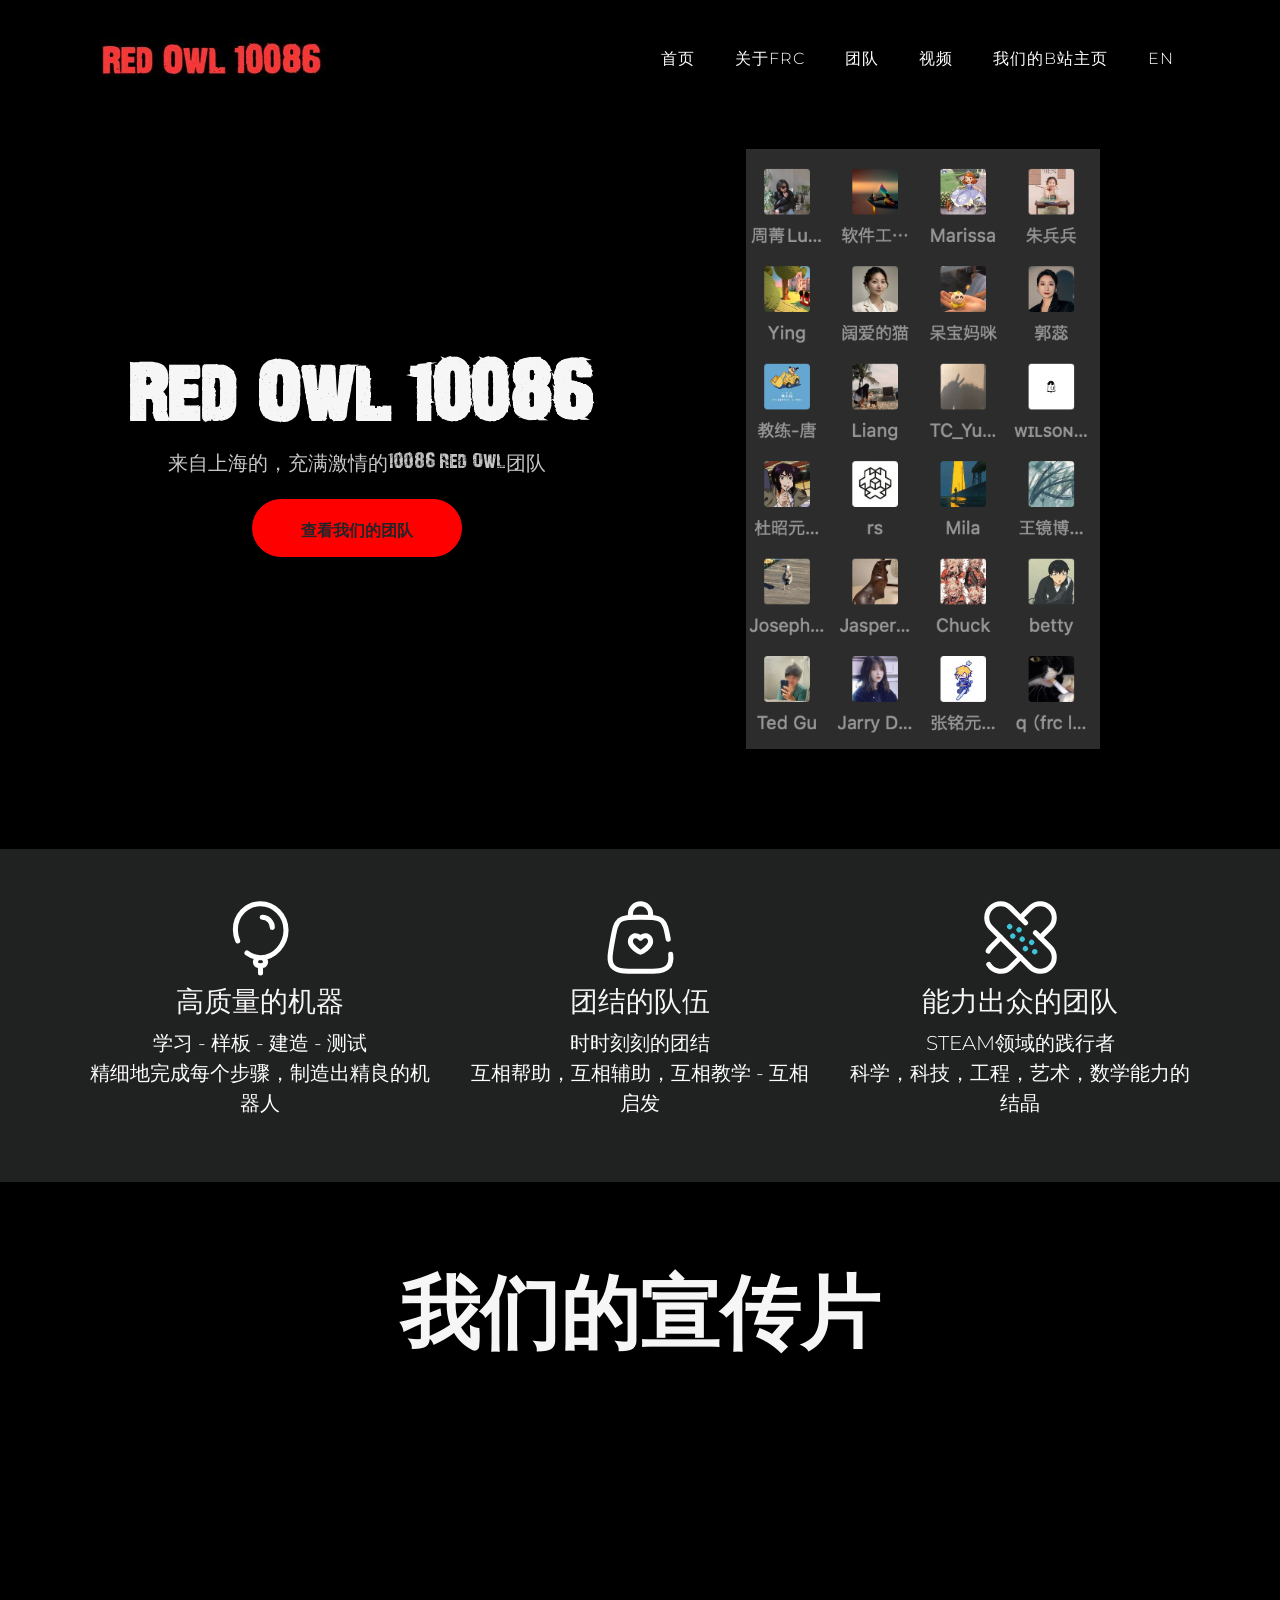
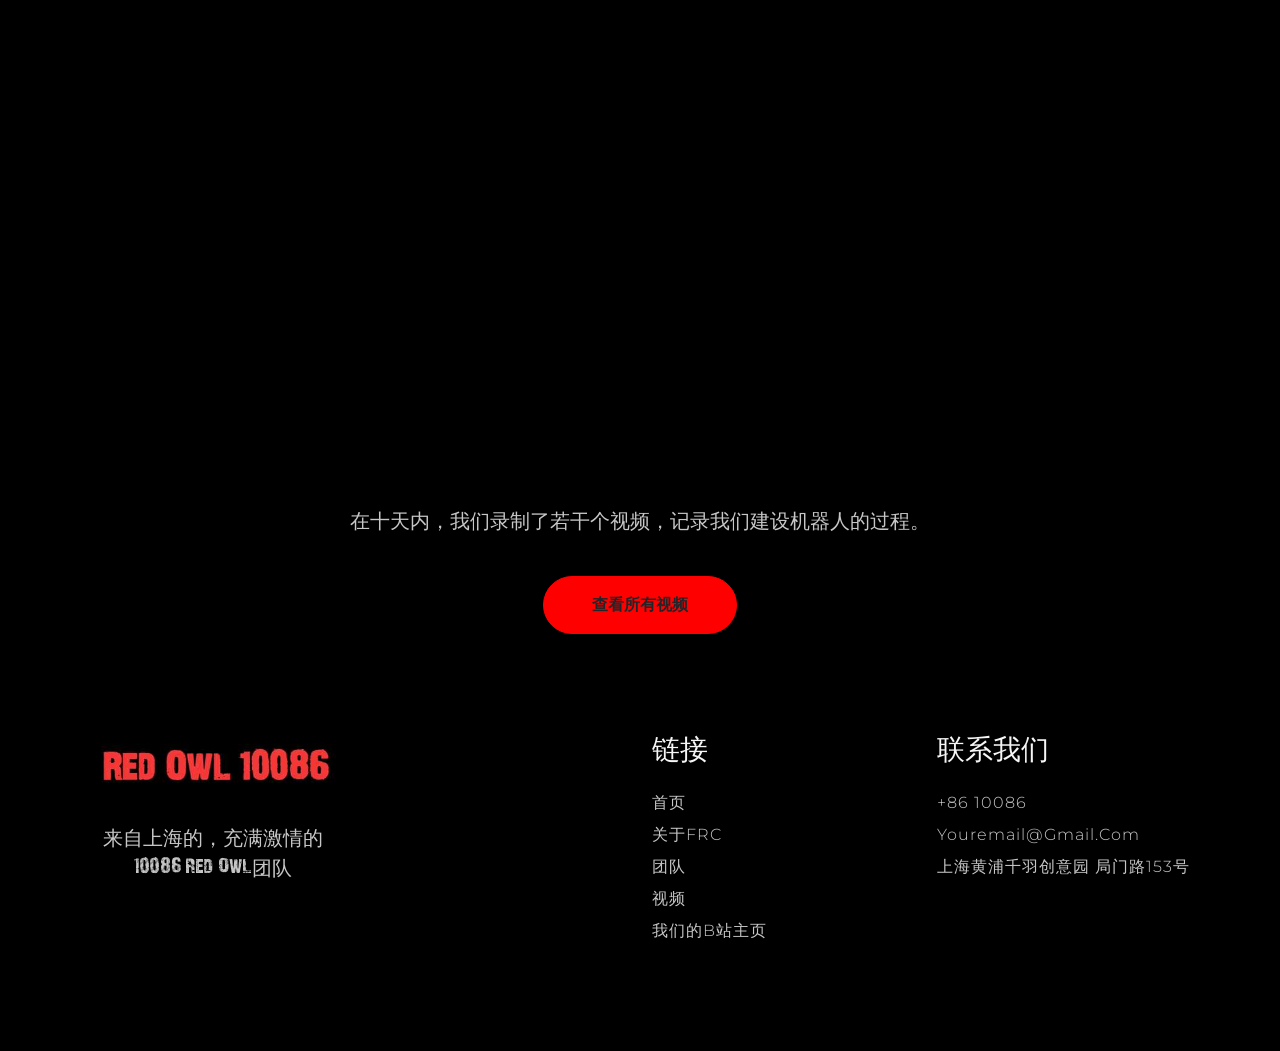
<file: html/index.html>
<!-- missing overall video, bilibili site, line 484-->
<!-- change team picture-->
 <!-- change email and tel-->

<!doctype html>
<html lang="en">
  <head>
    <title>Red Owl 10086 - 首页</title>
    <meta charset="utf-8" />
    <meta name="viewport" content="width=device-width, initial-scale=1, shrink-to-fit=no" /> 
    
    <link href="https://cdn.bootcdn.net/ajax/libs/twitter-bootstrap/5.3.2/css/bootstrap.min.css" rel="stylesheet" integrity="sha384-T3c6CoIi6uLrA9TneNEoa7RxnatzjcDSCmG1MXxSR1GAsXEV/Dwwykc2MPK8M2HN" crossorigin="anonymous"/>     
    <link rel="stylesheet" href="https://cdn.bootcdn.net/ajax/libs/Swiper/9.4.1/swiper-bundle.min.css" /> <!--cdncss link-->
    <link rel="preconnect" href="https://fonts.googleapis.com">
    <link rel="preconnect" href="https://fonts.gstatic.com" crossorigin>
    <link href="https://fonts.googleapis.com/css2?family=Montserrat:ital,wght@0,100..900;1,100..900&family=Syne:wght@400..800&display=swap" rel="stylesheet">         
    <link rel="stylesheet" href="style.css"/>
  </head>

  <body class="bg-black" data-bs-spy="scroll" data-bs-target="#navbar" data-bs-root-margin="0px 0px -40%" data-bs-smooth-scroll="true" tabindex="0">
    <svg xmlns="http://www.w3.org/2000/svg" style="display: none;">
      <symbol xmlns="http://www.w3.org/2000/svg" id="play" viewBox="0 0 32 32"><path fill="currentColor" d="M9 5.156v21.688l1.531-1L25.844 16L10.53 6.156zm2 3.657L22.156 16L11 23.188z"/></symbol>
      <symbol xmlns="http://www.w3.org/2000/svg" id="bicycling-round-outline" viewBox="0 0 24 24">
        <path fill="currentColor" fill-rule="evenodd" d="M14 2.75a1.25 1.25 0 1 0 0 2.5a1.25 1.25 0 0 0 0-2.5M11.25 4a2.75 2.75 0 1 1 5.5 0a2.75 2.75 0 0 1-5.5 0m-.331 4.506a1.888 1.888 0 1 0-1.93 3.207l3.09 1.349a2.64 2.64 0 0 1 1.37 3.46l-.76 1.773a.75.75 0 0 1-1.378-.59l.76-1.775a1.14 1.14 0 0 0-.592-1.494l-3.09-1.348a3.388 3.388 0 1 1 3.464-5.756l2.159 1.719a.915.915 0 0 0 .57.199H18.5a.75.75 0 0 1 0 1.5h-3.918a2.417 2.417 0 0 1-1.505-.526zM6 15.75a2.25 2.25 0 1 0 0 4.5a2.25 2.25 0 0 0 0-4.5M2.25 18a3.75 3.75 0 1 1 7.5 0a3.75 3.75 0 0 1-7.5 0M18 15.75a2.25 2.25 0 1 0 0 4.5a2.25 2.25 0 0 0 0-4.5M14.25 18a3.75 3.75 0 1 1 7.5 0a3.75 3.75 0 0 1-7.5 0" clip-rule="evenodd"/>
      </symbol>
      <symbol xmlns="http://www.w3.org/2000/svg" id="facebook" viewBox="0 0 24 24">
        <path fill="currentColor"
          d="M9.198 21.5h4v-8.01h3.604l.396-3.98h-4V7.5a1 1 0 0 1 1-1h3v-4h-3a5 5 0 0 0-5 5v2.01h-2l-.396 3.98h2.396v8.01Z" />
      </symbol>
      <symbol xmlns="http://www.w3.org/2000/svg" id="youtube" viewBox="0 0 32 32">
        <path fill="currentColor"
          d="M29.41 9.26a3.5 3.5 0 0 0-2.47-2.47C24.76 6.2 16 6.2 16 6.2s-8.76 0-10.94.59a3.5 3.5 0 0 0-2.47 2.47A36.13 36.13 0 0 0 2 16a36.13 36.13 0 0 0 .59 6.74a3.5 3.5 0 0 0 2.47 2.47c2.18.59 10.94.59 10.94.59s8.76 0 10.94-.59a3.5 3.5 0 0 0 2.47-2.47A36.13 36.13 0 0 0 30 16a36.13 36.13 0 0 0-.59-6.74ZM13.2 20.2v-8.4l7.27 4.2Z" />
      </symbol>
      <symbol xmlns="http://www.w3.org/2000/svg" id="twitter" viewBox="0 0 256 256">
        <path fill="currentColor"
          d="m245.66 77.66l-29.9 29.9C209.72 177.58 150.67 232 80 232c-14.52 0-26.49-2.3-35.58-6.84c-7.33-3.67-10.33-7.6-11.08-8.72a8 8 0 0 1 3.85-11.93c.26-.1 24.24-9.31 39.47-26.84a110.93 110.93 0 0 1-21.88-24.2c-12.4-18.41-26.28-50.39-22-98.18a8 8 0 0 1 13.65-4.92c.35.35 33.28 33.1 73.54 43.72V88a47.87 47.87 0 0 1 14.36-34.3A46.87 46.87 0 0 1 168.1 40a48.66 48.66 0 0 1 41.47 24H240a8 8 0 0 1 5.66 13.66Z" />
      </symbol>
      <symbol xmlns="http://www.w3.org/2000/svg" id="instagram" viewBox="0 0 256 256">
        <path fill="currentColor"
          d="M128 80a48 48 0 1 0 48 48a48.05 48.05 0 0 0-48-48Zm0 80a32 32 0 1 1 32-32a32 32 0 0 1-32 32Zm48-136H80a56.06 56.06 0 0 0-56 56v96a56.06 56.06 0 0 0 56 56h96a56.06 56.06 0 0 0 56-56V80a56.06 56.06 0 0 0-56-56Zm40 152a40 40 0 0 1-40 40H80a40 40 0 0 1-40-40V80a40 40 0 0 1 40-40h96a40 40 0 0 1 40 40ZM192 76a12 12 0 1 1-12-12a12 12 0 0 1 12 12Z" />
      </symbol>
      <symbol xmlns="http://www.w3.org/2000/svg" id="linkedin" viewBox="0 0 24 24">
        <path fill="currentColor"
          d="M6.94 5a2 2 0 1 1-4-.002a2 2 0 0 1 4 .002zM7 8.48H3V21h4V8.48zm6.32 0H9.34V21h3.94v-6.57c0-3.66 4.77-4 4.77 0V21H22v-7.93c0-6.17-7.06-5.94-8.72-2.91l.04-1.68z" />
      </symbol>
      <symbol xmlns="http://www.w3.org/2000/svg" id="bolt-outline" viewBox="0 0 24 24">
        <path fill="currentColor" fill-rule="evenodd" d="M20.528 10.374c-.37-.642-1.05-.853-1.699-.944c-.653-.091-1.528-.091-2.586-.091h-.06c-.63 0-1.043-.007-1.343-.048c-.271-.038-.357-.094-.394-.127c-.027-.028-.075-.093-.108-.33c-.039-.28-.04-.663-.04-1.277v-.374c0-1.588 0-2.86-.123-3.766c-.114-.851-.387-1.807-1.331-2.097c-.928-.284-1.706.326-2.31.954c-.645.67-1.41 1.705-2.368 3.001L5.029 9.52c-.61.825-1.12 1.514-1.422 2.083c-.304.57-.525 1.248-.188 1.924v.002l.004.008l.004.007l.004.008l.005.008l.004.008l.004.008l.005.008l.004.007l.001.002c.368.637 1.044.86 1.699.96c.674.102 1.574.109 2.665.109c.637 0 1.042.001 1.34.04c.264.033.343.085.376.114c.03.032.083.105.12.35c.042.281.049.67.049 1.277v.375c0 1.587 0 2.86.122 3.766c.115.85.387 1.807 1.331 2.096c.928.284 1.706-.325 2.31-.954c.645-.67 1.41-1.704 2.368-3.001l3.1-4.193c.63-.854 1.15-1.567 1.455-2.16c.3-.58.509-1.262.175-1.932l-.002-.002l-.003-.008l-.004-.008l-.004-.007l-.004-.009l-.005-.008l-.004-.007l-.005-.008l-.004-.007zm-8.913-7.06c-.569.59-1.276 1.545-2.28 2.903L6.273 10.36c-.658.89-1.098 1.489-1.342 1.948c-.12.223-.164.364-.177.45c-.008.053-.003.076.003.092c.025.035.13.144.622.22c.538.082 1.311.092 2.439.092h.046c.577 0 1.08 0 1.484.051c.433.056.864.181 1.22.516l.006.006l.006.005c.35.344.492.77.557 1.203c.062.414.066.923.066 1.5v.31c0 1.667.001 2.836.108 3.63c.054.396.125.628.194.757c.051.097.081.104.09.106h.002c.01.004.048.017.161-.04c.142-.072.345-.226.628-.52c.568-.59 1.276-1.545 2.28-2.903l3.061-4.143c.654-.885 1.09-1.492 1.33-1.956c.204-.397.181-.531.168-.567c-.023-.033-.123-.134-.603-.202c-.537-.075-1.306-.076-2.44-.076c-.602 0-1.125-.004-1.548-.063c-.437-.06-.869-.192-1.222-.524l-.006-.006l-.005-.005c-.353-.347-.49-.772-.549-1.202c-.055-.394-.054-.883-.054-1.434v-.358c0-1.667-.002-2.836-.11-3.63c-.052-.395-.124-.627-.193-.757c-.051-.097-.08-.103-.089-.105h-.002l-.001-.001c-.01-.004-.047-.016-.161.04c-.142.072-.345.226-.628.52" clip-rule="evenodd"/>
      </symbol>
      <symbol xmlns="http://www.w3.org/2000/svg" id="bone-outline" viewBox="0 0 24 24">
        <path fill="currentColor" fill-rule="evenodd" d="M17.17 3.268a1.77 1.77 0 0 0-2.502 0c-.568.568-.858 1.59-.656 2.322c.09.325.152.715.117 1.109c-.035.397-.174.844-.53 1.2l-5.7 5.7c-.356.356-.803.495-1.2.53a3.178 3.178 0 0 1-1.11-.117c-.732-.202-1.753.088-2.32.656a1.769 1.769 0 1 0 2.5 2.502a.75.75 0 1 1 1.062 1.06a1.769 1.769 0 1 0 2.501 2.502c.568-.568.858-1.59.656-2.322a3.178 3.178 0 0 1-.117-1.109c.035-.397.174-.844.53-1.2l5.7-5.7c.356-.356.803-.495 1.2-.53a3.18 3.18 0 0 1 1.11.117c.732.202 1.753-.088 2.32-.656a1.77 1.77 0 0 0-2.5-2.501a.75.75 0 0 1-1.062-1.061a1.769 1.769 0 0 0 0-2.502m2.003 1.559a3.27 3.27 0 0 0-5.566-2.62c-.919.92-1.398 2.489-1.04 3.783c.058.21.083.414.068.577c-.014.16-.06.234-.097.272l-5.7 5.7c-.037.037-.111.082-.271.096a1.693 1.693 0 0 1-.577-.068c-1.294-.358-2.864.121-3.783 1.04a3.27 3.27 0 0 0 2.62 5.566a3.269 3.269 0 0 0 5.566 2.62c.919-.92 1.398-2.489 1.04-3.783a1.694 1.694 0 0 1-.068-.577c.014-.16.06-.234.097-.272l5.7-5.7c.037-.037.111-.082.271-.096c.163-.015.366.01.577.068c1.294.358 2.864-.121 3.782-1.04a3.269 3.269 0 0 0-2.619-5.566" clip-rule="evenodd"/>
      </symbol>
      <symbol xmlns="http://www.w3.org/2000/svg" id="bottle-outline" viewBox="0 0 24 24">
        <path fill="currentColor" fill-rule="evenodd" d="m16.877 2.598l-.025.046l-.076.138l.866.522l.078-.142l.024-.042l-.041-.025l-.781-.47zm1.054.64h-.001zm-.726 1.554l-1.472-.887l-2.665 1.31a4.434 4.434 0 0 0-2.26 2.472l.059-.03a3.454 3.454 0 0 1 3.703.393c.517.414 1.21.537 1.839.328l1.055-.352l-.01-.133zm1.757 3.998a.746.746 0 0 0 .014-.423c0-.131-.004-.263-.012-.394l-.015-.193l-.262-3.267l.355-.642a4.2 4.2 0 0 0 .166-.317c.053-.116.111-.274.12-.467a1.25 1.25 0 0 0-.195-.73a1.258 1.258 0 0 0-.337-.344a4.243 4.243 0 0 0-.303-.192l-.016-.01l-.799-.482a5.377 5.377 0 0 0-.33-.188a1.26 1.26 0 0 0-.489-.139a1.25 1.25 0 0 0-.763.205a1.26 1.26 0 0 0-.354.364c-.065.098-.131.218-.192.328l-.323.583l-2.827 1.39l-.168.083C10.606 4.79 9.46 6.36 9.116 8.188c-.01.05-.019.103-.034.19l-.001.007l-.03.174a7.243 7.243 0 0 1-2.095 3.926l-.804.791c-.504.496-.91.895-1.214 1.24c-.31.35-.56.693-.71 1.087a3.486 3.486 0 0 0 .363 3.18c.236.35.558.626.939.894c.373.263.859.555 1.46.918l.713.43c.601.361 1.087.654 1.492.86c.412.21.806.366 1.225.405a3.233 3.233 0 0 0 2.88-1.284c.254-.334.413-.731.548-1.183c.133-.445.261-1.011.42-1.715l.255-1.122l.039-.17a7.198 7.198 0 0 1 2.297-3.799l.006-.005l.141-.125a6.094 6.094 0 0 0 1.956-4.097m-1.666.873l-.413.138a3.454 3.454 0 0 1-3.25-.58a1.954 1.954 0 0 0-2.095-.222l-1.186.593a8.707 8.707 0 0 1-2.21 3.83l-.13.13l-.789.774c-.528.52-.897.883-1.161 1.182c-.263.298-.377.482-.433.63c-.228.6-.15 1.28.205 1.807c.087.128.237.28.559.505c.324.229.764.494 1.395.874l.665.4c.631.381 1.071.645 1.422.824c.35.178.546.236.685.249c.586.055 1.168-.2 1.544-.696c.094-.123.19-.319.307-.708c.116-.39.234-.906.4-1.643l.25-1.1l.042-.182a8.697 8.697 0 0 1 2.624-4.452l.137-.121l.004-.004l.128-.113a4.538 4.538 0 0 0 1.3-2.115" clip-rule="evenodd"/>
      </symbol>
      <symbol xmlns="http://www.w3.org/2000/svg" id="cup-paper-outline" viewBox="0 0 24 24">
        <path fill="currentColor" fill-rule="evenodd" d="M9.147 1.25h5.707c.886 0 1.607 0 2.194.06c.612.061 1.146.192 1.64.495c.155.096.304.203.444.32c.444.373.737.838.99 1.399c.241.538.47 1.222.75 2.062l.012.037l.05.148c.147.443.279.837.347 1.165c.071.347.102.747-.083 1.143c-.093.2-.223.38-.382.53c-.317.301-.707.4-1.058.44c-.18.022-.385.032-.61.037l-1.412 9.649c-.114.776-.209 1.427-.352 1.941c-.15.545-.378 1.028-.814 1.405c-.436.377-.947.532-1.508.602c-.53.067-1.188.067-1.972.067h-2.18c-.784 0-1.442 0-1.972-.067c-.561-.07-1.072-.226-1.508-.602c-.436-.377-.663-.86-.814-1.405c-.143-.514-.238-1.165-.352-1.941l-1.413-9.65a6.346 6.346 0 0 1-.609-.035c-.351-.042-.74-.14-1.058-.44a1.75 1.75 0 0 1-.382-.531c-.185-.396-.154-.796-.083-1.143c.068-.328.2-.722.348-1.165l.013-.04l.048-.145c.28-.84.509-1.524.751-2.062c.252-.561.546-1.026.99-1.398a3.57 3.57 0 0 1 .444-.32c.493-.304 1.027-.435 1.639-.497c.588-.059 1.309-.059 2.195-.059m-2.78 7.84l.317 2.16h10.632l.316-2.16zm10.73 3.66H6.903l.512 3.5h9.168zm-.733 5H7.636l.105.72c.123.836.205 1.392.32 1.805c.109.392.223.56.35.67c.127.11.31.2.715.25c.425.054.987.055 1.831.055h2.086c.844 0 1.407-.001 1.831-.055c.404-.05.588-.14.715-.25c.127-.11.241-.278.35-.67c.115-.413.198-.97.32-1.804zM7.103 2.802c-.488.049-.775.14-1.004.281a2.251 2.251 0 0 0-.267.193c-.207.173-.384.416-.585.863c-.208.461-.413 1.073-.708 1.959l-.036.107c-.166.496-.267.804-.315 1.034a.748.748 0 0 0-.023.213a.25.25 0 0 0 .046.064a.748.748 0 0 0 .209.044c.233.028.557.03 1.08.03h13c.523 0 .847-.002 1.08-.03a.749.749 0 0 0 .21-.044a.25.25 0 0 0 .045-.064a.749.749 0 0 0-.023-.213c-.048-.23-.15-.538-.315-1.034l-.035-.107c-.296-.886-.501-1.498-.709-1.959c-.2-.447-.378-.69-.585-.863a2.248 2.248 0 0 0-.267-.193c-.23-.14-.516-.232-1.004-.281c-.503-.051-1.148-.052-2.082-.052h-5.63c-.934 0-1.579 0-2.082.052" clip-rule="evenodd"/>
      </symbol>
      <symbol xmlns="http://www.w3.org/2000/svg" id="flame-outline" viewBox="0 0 24 24">
        <path fill="currentColor" fill-rule="evenodd" d="M9.26 3.099c.404-1.011 1.735-1.636 2.767-.85c1.72 1.31 3.877 3.237 5.613 5.44c1.72 2.183 3.11 4.746 3.11 7.311c0 2.293-.71 3.997-1.738 5.218c-1.019 1.209-2.313 1.901-3.43 2.25a1.153 1.153 0 0 1-1.355-.514c-.24-.403-.241-.94.06-1.371c.857-1.232 1.763-3.004 1.763-4.583c0-.784-.338-1.711-.883-2.663a14.333 14.333 0 0 0-1.403-1.99c-.101 1.402-.406 3.165-1.352 4.623a1.162 1.162 0 0 1-1.894.093c-.159-.201-.316-.422-.46-.624l-.025-.036c-.079-.11-.153-.215-.225-.313c-.686.683-1.325 1.5-1.325 2.41c0 .804.401 1.902.876 2.834c.257.503.15 1.061-.16 1.427c-.328.388-.926.588-1.493.26C5.762 20.895 3.25 18.49 3.25 15c0-.947.321-1.926.77-2.883c.453-.963 1.066-1.967 1.71-2.97c.223-.347.45-.694.675-1.04c1.105-1.693 2.2-3.371 2.855-5.008m1.638.318a.419.419 0 0 0-.245.238c-.716 1.79-1.913 3.622-3.018 5.313c-.22.336-.435.667-.643.99c-.64.995-1.207 1.929-1.614 2.796c-.41.874-.628 1.62-.628 2.246c0 2.294 1.407 4.076 2.883 5.178c-.355-.84-.65-1.811-.65-2.678c0-1.73 1.3-3.037 2.026-3.725c.47-.445 1.282-.485 1.756.099c.17.211.338.446.49.66l.018.025l.125.175c.67-1.274.856-2.828.903-4.108c.02-.526.346-.943.774-1.117a1.2 1.2 0 0 1 1.354.314l-.557.503l.556-.503c.667.737 1.435 1.712 2.04 2.768c.598 1.043 1.082 2.242 1.082 3.409c0 1.693-.768 3.41-1.544 4.689a5.697 5.697 0 0 0 1.858-1.437c.787-.934 1.386-2.29 1.386-4.252c0-2.057-1.137-4.287-2.789-6.383C14.826 6.54 12.77 4.7 11.118 3.442c-.054-.041-.125-.057-.22-.025" clip-rule="evenodd"/>
      </symbol>
      <symbol xmlns="http://www.w3.org/2000/svg" id="balloon-broken" viewBox="0 0 24 24">
        <g fill="none" stroke="currentColor" stroke-linecap="round" stroke-width="1.5">
          <path d="M8 16.607c1.15.86 2.518 1.38 4 1.393c4.142.034 7.594-3.92 7.56-8.196C19.527 5.53 16.142 2.034 12 2c-4.142-.034-7.473 3.404-7.44 7.68A8.88 8.88 0 0 0 5.244 13"/>
          <path d="M15.5 9a3.035 3.035 0 0 0-3-3M12 20.35c.321 0 .482 0 .593-.022c.654-.128 1.051-.772.858-1.39c-.033-.105-.109-.242-.261-.515M12 20.35c-.321 0-.482 0-.593-.022c-.654-.128-1.051-.772-.858-1.39c.033-.105.109-.242.261-.515M12 20.35v2.15"/>
        </g>
      </symbol>
      <symbol xmlns="http://www.w3.org/2000/svg" id="bag-heart-broken" viewBox="0 0 24 24">
        <g fill="none"><path fill="currentColor" d="m12 12.191l-.519.542a.75.75 0 0 0 1.038 0zm-.957 3.675l-.444.604zm1.914 0l-.444-.605zm-.957.462v.75zm-.514-1.067c-.417-.307-.878-.69-1.227-1.093c-.368-.426-.509-.757-.509-.971h-1.5c0 .77.441 1.45.875 1.952c.453.525 1.014.984 1.474 1.321zM9.75 13.197c0-.576.263-.827.492-.907c.25-.088.714-.06 1.24.443l1.037-1.083c-.825-.79-1.861-1.096-2.773-.776c-.934.327-1.496 1.226-1.496 2.323zm3.65 3.273c.46-.337 1.022-.796 1.475-1.32c.434-.502.875-1.183.875-1.953h-1.5c0 .214-.141.545-.51.971c-.348.403-.809.786-1.226 1.093zm2.35-3.273c0-1.097-.562-1.996-1.496-2.323c-.912-.32-1.948-.014-2.773.776l1.038 1.083c.525-.503.989-.531 1.24-.443c.228.08.491.33.491.907zM10.6 16.47c.368.27.782.608 1.4.608v-1.5c-.024 0-.04 0-.094-.03a4 4 0 0 1-.42-.287zm1.914-1.21a4 4 0 0 1-.42.289c-.054.029-.07.029-.094.029v1.5c.618 0 1.032-.337 1.4-.608z"/>
          <path stroke="currentColor" stroke-linecap="round" stroke-width="1.5" d="M9 6V5a3 3 0 1 1 6 0v1m5.224 6.526c-.586-3.121-.878-4.682-1.99-5.604C17.125 6 15.537 6 12.36 6h-.72c-3.176 0-4.764 0-5.875.922c-1.11.922-1.403 2.483-1.989 5.604c-.823 4.389-1.234 6.583-.034 8.029C4.942 22 7.174 22 11.639 22h.722c4.465 0 6.698 0 7.897-1.445c.696-.84.85-1.93.696-3.555"/>
        </g>
      </symbol>
      <symbol xmlns="http://www.w3.org/2000/svg" id="adhesive-plaster-broken" viewBox="0 0 24 24">
        <g fill="none">
          <path stroke="currentColor" stroke-linecap="round" stroke-width="1.5" d="M13.5 7.642L9.071 3.213a4.142 4.142 0 0 0-5.858 5.858L14.93 20.787a4.142 4.142 0 0 0 5.858-5.858l-4.358-4.358"/><path stroke="currentColor" stroke-linecap="round" stroke-width="1.5" d="m12 17.858l-2.929 2.929A4.142 4.142 0 0 1 2.596 20m3.546-8l-2.929 2.929c-.322.322-.58.685-.774 1.071M12 6.142l2.929-2.929a4.142 4.142 0 1 1 5.858 5.858L17.857 12"/><path fill="#3FC3D7" d="M15.841 12.871a.788.788 0 1 1-1.114 1.114a.788.788 0 0 1 1.114-1.114m-3.712-3.712a.787.787 0 1 0-1.114 1.114a.787.787 0 0 0 1.114-1.114m4.641 6.497a.787.787 0 1 1-1.114 1.114a.787.787 0 0 1 1.114-1.114M9.345 8.23A.788.788 0 1 0 8.23 9.346A.788.788 0 0 0 9.345 8.23m3.712 3.713a.787.787 0 1 1-1.113 1.114a.787.787 0 0 1 1.113-1.114m.928 2.785a.788.788 0 1 1-1.114 1.113a.788.788 0 0 1 1.114-1.113m-3.712-3.713a.787.787 0 1 0-1.114 1.114a.787.787 0 0 0 1.114-1.114"/>
        </g>
      </symbol>
      <symbol xmlns="http://www.w3.org/2000/svg" id="star" viewBox="0 0 512 512">
        <path fill="currentColor" d="M394 480a16 16 0 0 1-9.39-3L256 383.76L127.39 477a16 16 0 0 1-24.55-18.08L153 310.35L23 221.2a16 16 0 0 1 9-29.2h160.38l48.4-148.95a16 16 0 0 1 30.44 0l48.4 149H480a16 16 0 0 1 9.05 29.2L359 310.35l50.13 148.53A16 16 0 0 1 394 480"/>
      </symbol>
      <symbol xmlns="http://www.w3.org/2000/svg" id="play" width="4em" height="4em" viewBox="0 0 32 32">
        <path fill="currentColor" d="M9 5.156v21.688l1.531-1L25.844 16L10.53 6.156zm2 3.657L22.156 16L11 23.188z"/>
      </symbol>
      <symbol id="facebook" viewBox="0 0 20 20">
        <path fill="white" d="M10 .4C4.698.4.4 4.698.4 10s4.298 9.6 9.6 9.6s9.6-4.298 9.6-9.6S15.302.4 10 .4m2.274 6.634h-1.443c-.171 0-.361.225-.361.524V8.6h1.805l-.273 1.486H10.47v4.461H8.767v-4.461H7.222V8.6h1.545v-.874c0-1.254.87-2.273 2.064-2.273h1.443z"/>
      </symbol>
      <symbol id="linkedin" viewBox="0 0 20 20">
        <path fill="white" d="M10 .4C4.698.4.4 4.698.4 10s4.298 9.6 9.6 9.6s9.6-4.298 9.6-9.6S15.302.4 10 .4M7.65 13.979H5.706V7.723H7.65zm-.984-7.024c-.614 0-1.011-.435-1.011-.973c0-.549.409-.971 1.036-.971s1.011.422 1.023.971c0 .538-.396.973-1.048.973m8.084 7.024h-1.944v-3.467c0-.807-.282-1.355-.985-1.355c-.537 0-.856.371-.997.728c-.052.127-.065.307-.065.486v3.607H8.814v-4.26c0-.781-.025-1.434-.051-1.996h1.689l.089.869h.039c.256-.408.883-1.01 1.932-1.01c1.279 0 2.238.857 2.238 2.699z"/>
      </symbol>
      <symbol id="youtube" viewBox="0 0 20 20">
        <path fill="white" d="M11.603 9.833L9.357 8.785C9.161 8.694 9 8.796 9 9.013v1.974c0 .217.161.319.357.228l2.245-1.048c.197-.092.197-.242.001-.334M10 .4C4.698.4.4 4.698.4 10s4.298 9.6 9.6 9.6s9.6-4.298 9.6-9.6S15.302.4 10 .4m0 13.5c-4.914 0-5-.443-5-3.9s.086-3.9 5-3.9s5 .443 5 3.9s-.086 3.9-5 3.9"/>
      </symbol>
      <symbol id="twitter" viewBox="0 0 20 20">
        <path fill="white" d="M10 .4C4.698.4.4 4.698.4 10s4.298 9.6 9.6 9.6s9.6-4.298 9.6-9.6S15.302.4 10 .4m3.905 7.864c.004.082.005.164.005.244c0 2.5-1.901 5.381-5.379 5.381a5.335 5.335 0 0 1-2.898-.85c.147.018.298.025.451.025c.886 0 1.701-.301 2.348-.809a1.895 1.895 0 0 1-1.766-1.312a1.9 1.9 0 0 0 .853-.033a1.892 1.892 0 0 1-1.517-1.854v-.023c.255.141.547.227.857.237a1.89 1.89 0 0 1-.585-2.526a5.376 5.376 0 0 0 3.897 1.977a1.891 1.891 0 0 1 3.222-1.725a3.797 3.797 0 0 0 1.2-.459a1.9 1.9 0 0 1-.831 1.047a3.799 3.799 0 0 0 1.086-.299a3.834 3.834 0 0 1-.943.979"/>
      </symbol>
      <symbol id="instagram" viewBox="0 0 20 20">
        <path fill="white" d="M13 10a3 3 0 1 1-6 0c0-.171.018-.338.049-.5H6v3.997c0 .278.225.503.503.503h6.995a.503.503 0 0 0 .502-.503V9.5h-1.049c.031.162.049.329.049.5m-3 2a2 2 0 1 0-.001-4.001A2 2 0 0 0 10 12m2.4-4.1h1.199a.301.301 0 0 0 .301-.3V6.401a.301.301 0 0 0-.301-.301H12.4a.301.301 0 0 0-.301.301V7.6c.001.165.136.3.301.3M10 .4A9.6 9.6 0 0 0 .4 10a9.6 9.6 0 0 0 9.6 9.6a9.6 9.6 0 0 0 9.6-9.6A9.6 9.6 0 0 0 10 .4m5 13.489C15 14.5 14.5 15 13.889 15H6.111C5.5 15 5 14.5 5 13.889V6.111C5 5.5 5.5 5 6.111 5h7.778C14.5 5 15 5.5 15 6.111z"/>
      </symbol>
    </svg>
    
    <!-- navigational bar -->
    <header id="top" class="position-sticky top-0 start-0">     
      <nav class="navbar navbar-expand-lg fixed-top bg-black py-4">
        <div class="container">
          <a class="navbar-brand" href="#home">
            <!--Here is the logo modification page-->
            <img src="images/Logo.png"  height = "60" >
          </a>
          <button class="navbar-toggler" type="button" data-bs-toggle="offcanvas" data-bs-target="#offcanvasNavbar" aria-controls="offcanvasNavbar">
            <span class="navbar-toggler-icon"></span>
          </button>
          <div class="offcanvas offcanvas-end" tabindex="-1" id="offcanvasNavbar" aria-labelledby="offcanvasNavbarLabel">
            <div class="offcanvas-header bg-black">
              <button type="button" class="btn-close btn-close-white" data-bs-dismiss="offcanvas" aria-label="Close"></button>
            </div>
            <div class="offcanvas-body bg-black">
              <ul class="navbar-nav justify-content-end flex-grow-1 gap-4 pe-3">
                <li class="nav-item">
                  <a class="nav-link active text-uppercase" aria-current="page" href="index.html">首页</a>
                </li>
                <li class="nav-item">
                  <a class="nav-link text-uppercase" aria-current="page" href="frcCN.html">关于FRC</a>
                </li>
                <li class="nav-item">
                  <a class="nav-link text-uppercase" aria-current="page" href="teamCN.html">团队</a>
                </li>
                <!--<li class="nav-item">
                  <a class="nav-link text-uppercase" aria-current="page" href="achieveEN.html">Achievements</a>
                </li>-->
                <li class="nav-item">
                  <a class="nav-link text-uppercase" aria-current="page" href="vlogCN.html">视频</a>
                </li>
                <li class="nav-item">
                  <a class="nav-link text-uppercase" aria-current="page" href="https://space.bilibili.com/3546714973669694?spm_id_from=333.337.0.0">我们的B站主页</a>
                </li>
                <li class="nav-item">
                  <a class="nav-link text-uppercase" aria-current="page" href="indexEN.html">EN</a>
                </li>
              </ul>              
            </div>
          </div>
        </div>
      </nav>
    </header>

    <section id="home" class="section-padding pt-5">
      <div class="container">
        <div class="row g-3 flex-row-reverse align-items-center">
          <div class="col-md-6">
            <CENTER><img src="images/team.png" height = "600" alt="banner"></CENTER>
          </div>
          <div class="col-md-6 text-center" style = "font-family:DaysLater;">
            <h1 class="display-1 fw-bold" style = "font-family:DaysLater;">
              Red Owl 10086
            </h1>
            <a>来自上海的，充满激情的10086 Red Owl团队</a><br>
            <a href="teamCN.html" class="btn btn-primary text-uppercase px-5 py-3 text-dark fw-semibold rounded-pill mt-4">查看我们的团队</a>
          </div>
        </div>
      </div>     
    </section>
    
    <section id="about" class="bg-secondary py-5">
      <div class="container text-center">
        <div class="row g-4 justify-content-center text-white">
          <div class="col-md-4">
            <div class="icon">
              <svg class="text-red" width="81" height="81">
                <use xlink:href="#balloon-broken"></use>
              </svg>
            </div>
            <h4 class="mt-2">
              高质量的机器
            </h4>
            <p>
              学习 - 样板 - 建造 - 测试 <br>精细地完成每个步骤，制造出精良的机器人
            </p> 
          </div>
          <div class="col-md-4">
            <div class="icon">
              <svg class="text-red" width="81" height="81">
                <use xlink:href="#bag-heart-broken"></use>
              </svg>
            </div>
            <h4 class="mt-2">
              团结的队伍
            </h4>
            <p>
              时时刻刻的团结 <br>互相帮助，互相辅助，互相教学 - 互相启发
            </p> 
          </div>
          <div class="col-md-4">
            <div class="icon">
              <svg class="text-red" width="81" height="81">
                <use xlink:href="#adhesive-plaster-broken"></use>
              </svg>
            </div>
            <h4 class="mt-2">
              能力出众的团队
            </h4>
            <p>
              STEAM领域的践行者 <br>科学，科技，工程，艺术，数学能力的结晶
            </p> 
          </div>
        </div>
      </div>   
    </section>

    <section id="video" class="section-padding">
      <CENTER><h1 class="display-1 fw-bold" style = "font-family:DaysLater;">我们的宣传片</h1></CENTER><br>
      <div class="ratio ratio-16x9">
        <CENTER>
            <iframe width="70%" height="95%" src="https://player.bilibili.com/player.html?aid=663556073&bvid=BV1ua4y1U7YK&cid=1336992628&p=1&autoplay=0" title="YouTube video player" frameborder="0" allow="accelerometer; clipboard-write; encrypted-media; 
            gyroscope; picture-in-picture; web-share" allowfullscreen> </iframe></CENTER>
        </div>
      <CENTER><p>在十天内，我们录制了若干个视频，记录我们建设机器人的过程。</p>
      <a href="vlogCN.html" class="btn btn-primary text-uppercase px-5 py-3 text-dark fw-semibold rounded-pill mt-4">查看所有视频</a>
    </CENTER>
    </section>

    <footer id="footer" class="section-padding pt-0">
      <div class="container">
        <div class="row g-4">
          <div class="col-md-3">
            <div class="logo mb-4"><img src="images/Logo.png" alt="logo" class="img-fluid"></div>
            <CENTER><p style = "font-family:DaysLater;">来自上海的，充满激情的<br>10086 Red Owl团队</p></CENTER>
          </div>
          <div class = "col-md-3">

          </div>
          <div class="col-md-3">
            <div class="d-flex flex-column text-left">
                <h4 class="mb-4">链接</h4>
                <a href="index.html" class="nav-link mb-2 text-uppercase">首页</a>
                <a href="frcCN.html" class="nav-link mb-2 text-uppercase">关于FRC</a>
                <a href="teamCN.html" class="nav-link mb-2 text-uppercase">团队</a>
                <a href="vlogCN.html" class="nav-link mb-2 text-uppercase">视频</a>
                <a href="https://space.bilibili.com/3546714973669694?spm_id_from=333.337.0.0" class="nav-link mb-2 text-uppercase">我们的B站主页</a>
            </div>
          </div>
          <div class="col-md-3">
            <div class="d-flex flex-column text-left">
                <h4 class="mb-4">联系我们</h4>
                <a class="nav-link mb-2 text-capitalize">+86 10086</a>
                <a class="nav-link mb-2 text-capitalize">youremail@gmail.com</a>
                <a class="nav-link mb-2 text-capitalize">上海黄浦千羽创意园 局门路153号</a>
            </div>
          </div>
        </div>
      </div>
    </footer>

    <!-- Video Popup -->
    <div class="modal fade" id="myModal" tabindex="-1" role="dialog" aria-labelledby="exampleModalLabel" aria-hidden="true">
      <div class="modal-dialog" role="document">

          <div class="modal-content">
            
              <div class="modal-body">
                  <button type="button" class="btn-close" data-bs-dismiss="modal" aria-label="Close"><svg class="bi" width="40" height="40"><use xlink:href="#close-sharp"></use></svg></button>
                  <div class="ratio ratio-16x9">
                    <iframe class="embed-responsive-item" src="" id="video"  allowscriptaccess="always" allow="autoplay"></iframe>
                  </div>
              </div>

          </div>

      </div>
    </div>
    
    <script src="js/jquery-1.11.0.min.js"></script>
    <script
      src="https://cdn.bootcdn.net/ajax/libs/popper.js/2.11.8/umd/popper.min.js"
      integrity="sha384-I7E8VVD/ismYTF4hNIPjVp/Zjvgyol6VFvRkX/vR+Vc4jQkC+hVqc2pM8ODewa9r"
      crossorigin="anonymous"
    ></script>
    <script
      src="https://cdn.bootcdn.net/ajax/libs/twitter-bootstrap/5.3.2/js/bootstrap.min.js"
      integrity="sha384-BBtl+eGJRgqQAUMxJ7pMwbEyER4l1g+O15P+16Ep7Q9Q+zqX6gSbd85u4mG4QzX+"
      crossorigin="anonymous"
    ></script>    
    <script src="https://cdn.bootcdn.net/ajax/libs/Swiper/11.0.5/swiper-bundle.min.js"></script>
    <script type="text/javascript" src="js/script.js"></script>
  </body>

</html>
</file>
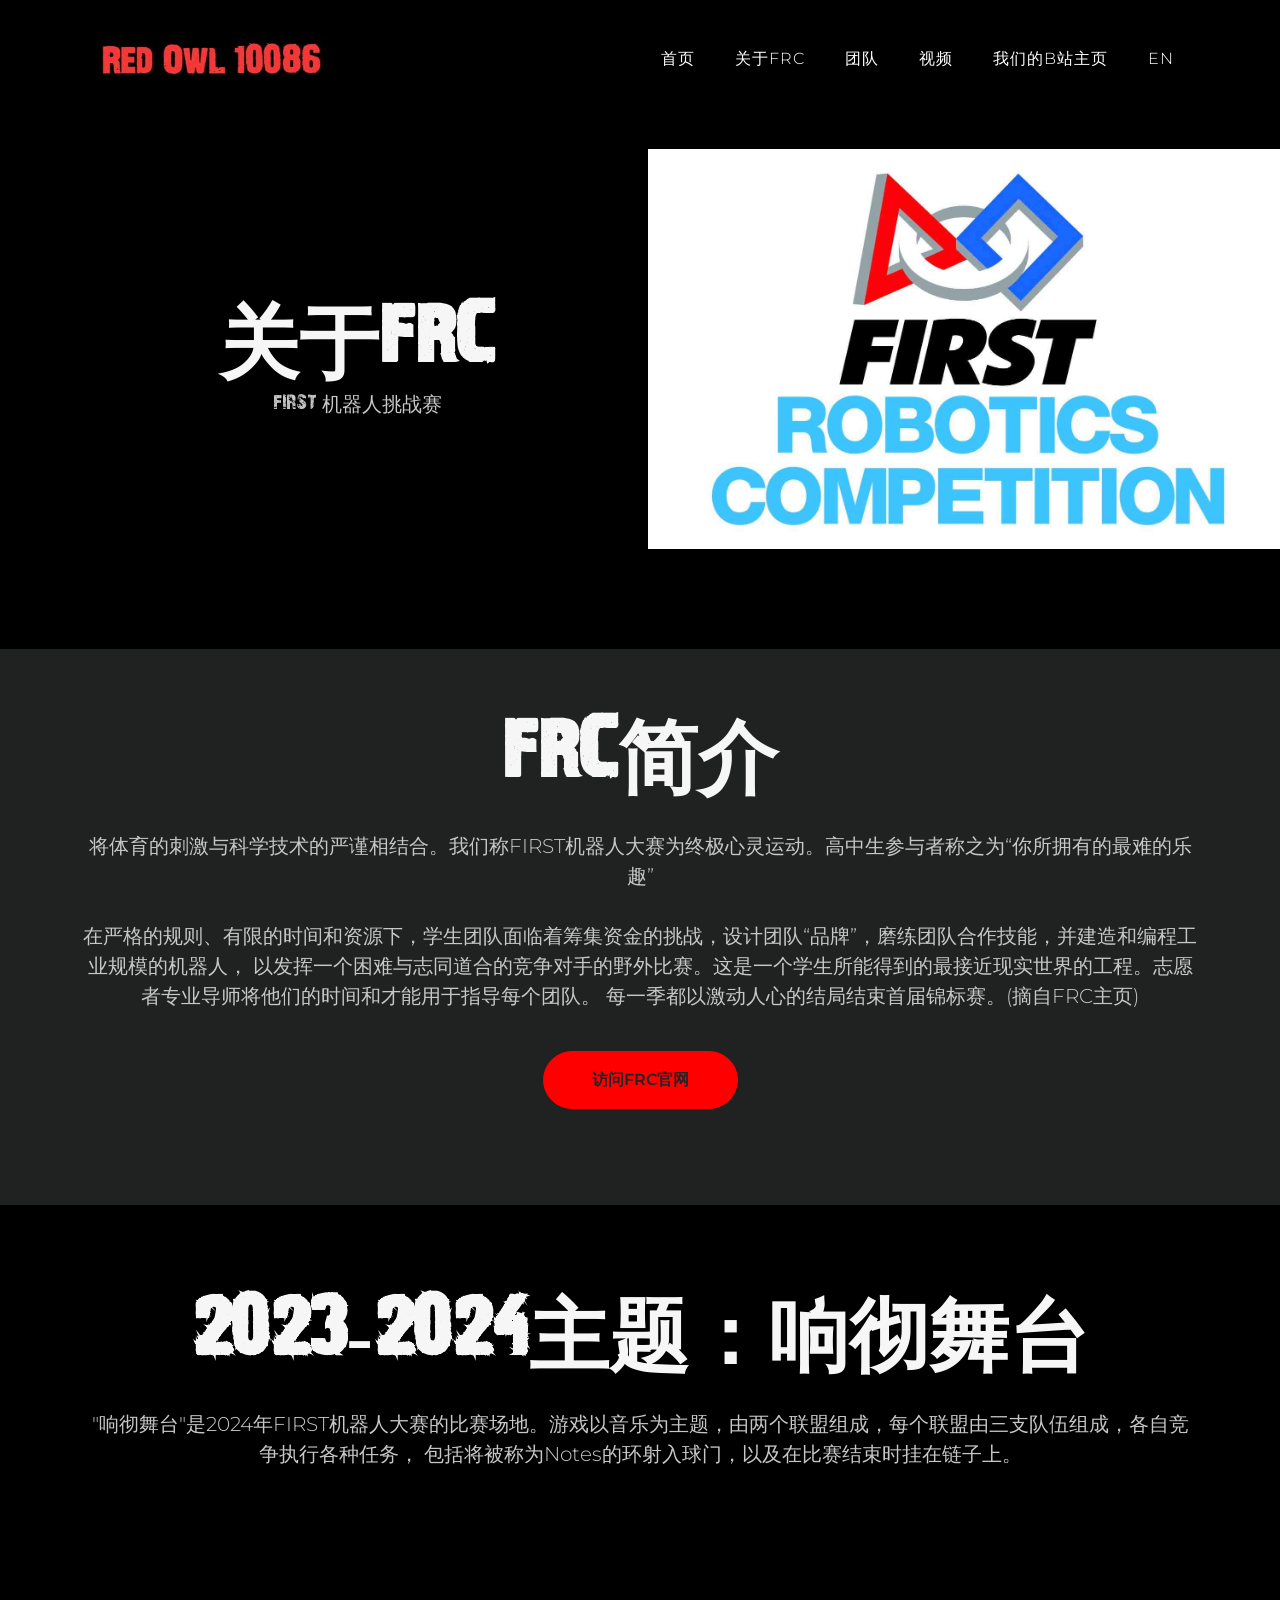
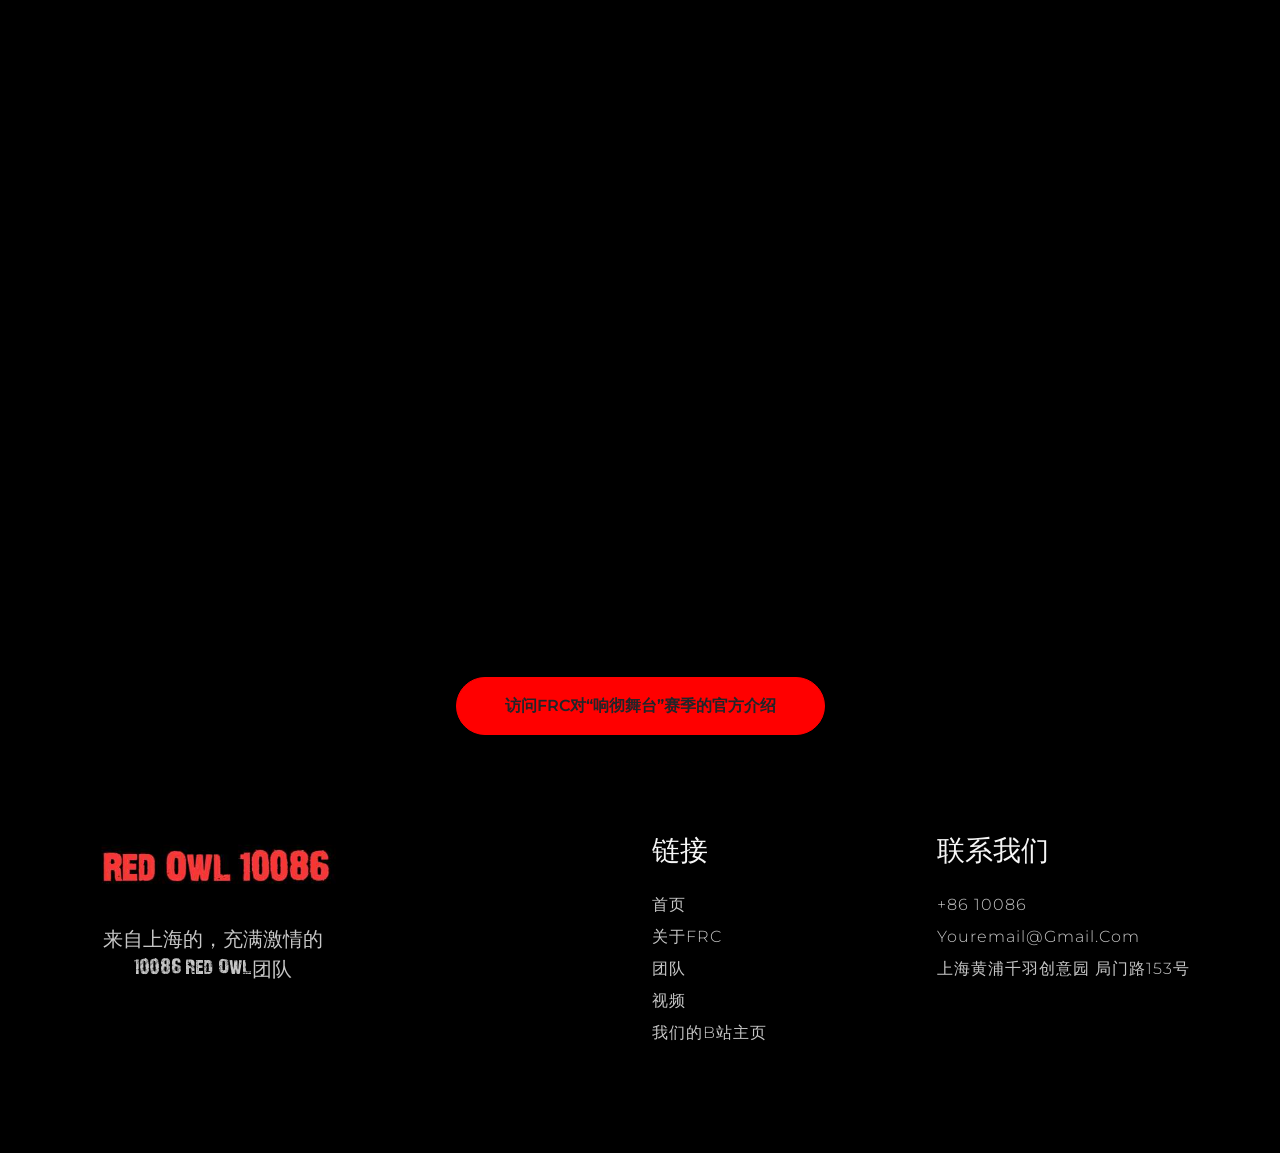
<file: html/frcCN.html>
<!doctype html>
<html lang="en">
  <head>
    <title>Red Owl 10086 - 关于FRC</title>
    <meta charset="utf-8" />
    <meta name="viewport" content="width=device-width, initial-scale=1, shrink-to-fit=no" /> 
    
    <link href="https://cdn.bootcdn.net/ajax/libs/twitter-bootstrap/5.3.2/css/bootstrap.min.css" rel="stylesheet" integrity="sha384-T3c6CoIi6uLrA9TneNEoa7RxnatzjcDSCmG1MXxSR1GAsXEV/Dwwykc2MPK8M2HN" crossorigin="anonymous"/>     
    <link rel="stylesheet" href="https://cdn.bootcdn.net/ajax/libs/Swiper/9.4.1/swiper-bundle.min.css" /> <!--cdncss link-->
    <link rel="preconnect" href="https://fonts.googleapis.com">
    <link rel="preconnect" href="https://fonts.gstatic.com" crossorigin>
    <link href="https://fonts.googleapis.com/css2?family=Montserrat:ital,wght@0,100..900;1,100..900&family=Syne:wght@400..800&display=swap" rel="stylesheet">         
    <link rel="stylesheet" href="style.css"/>
  </head>

  <body class="bg-black" data-bs-spy="scroll" data-bs-target="#navbar" data-bs-root-margin="0px 0px -40%" data-bs-smooth-scroll="true" tabindex="0">
    <svg xmlns="http://www.w3.org/2000/svg" style="display: none;">
      <symbol xmlns="http://www.w3.org/2000/svg" id="play" viewBox="0 0 32 32"><path fill="currentColor" d="M9 5.156v21.688l1.531-1L25.844 16L10.53 6.156zm2 3.657L22.156 16L11 23.188z"/></symbol>
      <symbol xmlns="http://www.w3.org/2000/svg" id="bicycling-round-outline" viewBox="0 0 24 24">
        <path fill="currentColor" fill-rule="evenodd" d="M14 2.75a1.25 1.25 0 1 0 0 2.5a1.25 1.25 0 0 0 0-2.5M11.25 4a2.75 2.75 0 1 1 5.5 0a2.75 2.75 0 0 1-5.5 0m-.331 4.506a1.888 1.888 0 1 0-1.93 3.207l3.09 1.349a2.64 2.64 0 0 1 1.37 3.46l-.76 1.773a.75.75 0 0 1-1.378-.59l.76-1.775a1.14 1.14 0 0 0-.592-1.494l-3.09-1.348a3.388 3.388 0 1 1 3.464-5.756l2.159 1.719a.915.915 0 0 0 .57.199H18.5a.75.75 0 0 1 0 1.5h-3.918a2.417 2.417 0 0 1-1.505-.526zM6 15.75a2.25 2.25 0 1 0 0 4.5a2.25 2.25 0 0 0 0-4.5M2.25 18a3.75 3.75 0 1 1 7.5 0a3.75 3.75 0 0 1-7.5 0M18 15.75a2.25 2.25 0 1 0 0 4.5a2.25 2.25 0 0 0 0-4.5M14.25 18a3.75 3.75 0 1 1 7.5 0a3.75 3.75 0 0 1-7.5 0" clip-rule="evenodd"/>
      </symbol>
      <symbol xmlns="http://www.w3.org/2000/svg" id="facebook" viewBox="0 0 24 24">
        <path fill="currentColor"
          d="M9.198 21.5h4v-8.01h3.604l.396-3.98h-4V7.5a1 1 0 0 1 1-1h3v-4h-3a5 5 0 0 0-5 5v2.01h-2l-.396 3.98h2.396v8.01Z" />
      </symbol>
      <symbol xmlns="http://www.w3.org/2000/svg" id="youtube" viewBox="0 0 32 32">
        <path fill="currentColor"
          d="M29.41 9.26a3.5 3.5 0 0 0-2.47-2.47C24.76 6.2 16 6.2 16 6.2s-8.76 0-10.94.59a3.5 3.5 0 0 0-2.47 2.47A36.13 36.13 0 0 0 2 16a36.13 36.13 0 0 0 .59 6.74a3.5 3.5 0 0 0 2.47 2.47c2.18.59 10.94.59 10.94.59s8.76 0 10.94-.59a3.5 3.5 0 0 0 2.47-2.47A36.13 36.13 0 0 0 30 16a36.13 36.13 0 0 0-.59-6.74ZM13.2 20.2v-8.4l7.27 4.2Z" />
      </symbol>
      <symbol xmlns="http://www.w3.org/2000/svg" id="twitter" viewBox="0 0 256 256">
        <path fill="currentColor"
          d="m245.66 77.66l-29.9 29.9C209.72 177.58 150.67 232 80 232c-14.52 0-26.49-2.3-35.58-6.84c-7.33-3.67-10.33-7.6-11.08-8.72a8 8 0 0 1 3.85-11.93c.26-.1 24.24-9.31 39.47-26.84a110.93 110.93 0 0 1-21.88-24.2c-12.4-18.41-26.28-50.39-22-98.18a8 8 0 0 1 13.65-4.92c.35.35 33.28 33.1 73.54 43.72V88a47.87 47.87 0 0 1 14.36-34.3A46.87 46.87 0 0 1 168.1 40a48.66 48.66 0 0 1 41.47 24H240a8 8 0 0 1 5.66 13.66Z" />
      </symbol>
      <symbol xmlns="http://www.w3.org/2000/svg" id="instagram" viewBox="0 0 256 256">
        <path fill="currentColor"
          d="M128 80a48 48 0 1 0 48 48a48.05 48.05 0 0 0-48-48Zm0 80a32 32 0 1 1 32-32a32 32 0 0 1-32 32Zm48-136H80a56.06 56.06 0 0 0-56 56v96a56.06 56.06 0 0 0 56 56h96a56.06 56.06 0 0 0 56-56V80a56.06 56.06 0 0 0-56-56Zm40 152a40 40 0 0 1-40 40H80a40 40 0 0 1-40-40V80a40 40 0 0 1 40-40h96a40 40 0 0 1 40 40ZM192 76a12 12 0 1 1-12-12a12 12 0 0 1 12 12Z" />
      </symbol>
      <symbol xmlns="http://www.w3.org/2000/svg" id="linkedin" viewBox="0 0 24 24">
        <path fill="currentColor"
          d="M6.94 5a2 2 0 1 1-4-.002a2 2 0 0 1 4 .002zM7 8.48H3V21h4V8.48zm6.32 0H9.34V21h3.94v-6.57c0-3.66 4.77-4 4.77 0V21H22v-7.93c0-6.17-7.06-5.94-8.72-2.91l.04-1.68z" />
      </symbol>
      <symbol xmlns="http://www.w3.org/2000/svg" id="bolt-outline" viewBox="0 0 24 24">
        <path fill="currentColor" fill-rule="evenodd" d="M20.528 10.374c-.37-.642-1.05-.853-1.699-.944c-.653-.091-1.528-.091-2.586-.091h-.06c-.63 0-1.043-.007-1.343-.048c-.271-.038-.357-.094-.394-.127c-.027-.028-.075-.093-.108-.33c-.039-.28-.04-.663-.04-1.277v-.374c0-1.588 0-2.86-.123-3.766c-.114-.851-.387-1.807-1.331-2.097c-.928-.284-1.706.326-2.31.954c-.645.67-1.41 1.705-2.368 3.001L5.029 9.52c-.61.825-1.12 1.514-1.422 2.083c-.304.57-.525 1.248-.188 1.924v.002l.004.008l.004.007l.004.008l.005.008l.004.008l.004.008l.005.008l.004.007l.001.002c.368.637 1.044.86 1.699.96c.674.102 1.574.109 2.665.109c.637 0 1.042.001 1.34.04c.264.033.343.085.376.114c.03.032.083.105.12.35c.042.281.049.67.049 1.277v.375c0 1.587 0 2.86.122 3.766c.115.85.387 1.807 1.331 2.096c.928.284 1.706-.325 2.31-.954c.645-.67 1.41-1.704 2.368-3.001l3.1-4.193c.63-.854 1.15-1.567 1.455-2.16c.3-.58.509-1.262.175-1.932l-.002-.002l-.003-.008l-.004-.008l-.004-.007l-.004-.009l-.005-.008l-.004-.007l-.005-.008l-.004-.007zm-8.913-7.06c-.569.59-1.276 1.545-2.28 2.903L6.273 10.36c-.658.89-1.098 1.489-1.342 1.948c-.12.223-.164.364-.177.45c-.008.053-.003.076.003.092c.025.035.13.144.622.22c.538.082 1.311.092 2.439.092h.046c.577 0 1.08 0 1.484.051c.433.056.864.181 1.22.516l.006.006l.006.005c.35.344.492.77.557 1.203c.062.414.066.923.066 1.5v.31c0 1.667.001 2.836.108 3.63c.054.396.125.628.194.757c.051.097.081.104.09.106h.002c.01.004.048.017.161-.04c.142-.072.345-.226.628-.52c.568-.59 1.276-1.545 2.28-2.903l3.061-4.143c.654-.885 1.09-1.492 1.33-1.956c.204-.397.181-.531.168-.567c-.023-.033-.123-.134-.603-.202c-.537-.075-1.306-.076-2.44-.076c-.602 0-1.125-.004-1.548-.063c-.437-.06-.869-.192-1.222-.524l-.006-.006l-.005-.005c-.353-.347-.49-.772-.549-1.202c-.055-.394-.054-.883-.054-1.434v-.358c0-1.667-.002-2.836-.11-3.63c-.052-.395-.124-.627-.193-.757c-.051-.097-.08-.103-.089-.105h-.002l-.001-.001c-.01-.004-.047-.016-.161.04c-.142.072-.345.226-.628.52" clip-rule="evenodd"/>
      </symbol>
      <symbol xmlns="http://www.w3.org/2000/svg" id="bone-outline" viewBox="0 0 24 24">
        <path fill="currentColor" fill-rule="evenodd" d="M17.17 3.268a1.77 1.77 0 0 0-2.502 0c-.568.568-.858 1.59-.656 2.322c.09.325.152.715.117 1.109c-.035.397-.174.844-.53 1.2l-5.7 5.7c-.356.356-.803.495-1.2.53a3.178 3.178 0 0 1-1.11-.117c-.732-.202-1.753.088-2.32.656a1.769 1.769 0 1 0 2.5 2.502a.75.75 0 1 1 1.062 1.06a1.769 1.769 0 1 0 2.501 2.502c.568-.568.858-1.59.656-2.322a3.178 3.178 0 0 1-.117-1.109c.035-.397.174-.844.53-1.2l5.7-5.7c.356-.356.803-.495 1.2-.53a3.18 3.18 0 0 1 1.11.117c.732.202 1.753-.088 2.32-.656a1.77 1.77 0 0 0-2.5-2.501a.75.75 0 0 1-1.062-1.061a1.769 1.769 0 0 0 0-2.502m2.003 1.559a3.27 3.27 0 0 0-5.566-2.62c-.919.92-1.398 2.489-1.04 3.783c.058.21.083.414.068.577c-.014.16-.06.234-.097.272l-5.7 5.7c-.037.037-.111.082-.271.096a1.693 1.693 0 0 1-.577-.068c-1.294-.358-2.864.121-3.783 1.04a3.27 3.27 0 0 0 2.62 5.566a3.269 3.269 0 0 0 5.566 2.62c.919-.92 1.398-2.489 1.04-3.783a1.694 1.694 0 0 1-.068-.577c.014-.16.06-.234.097-.272l5.7-5.7c.037-.037.111-.082.271-.096c.163-.015.366.01.577.068c1.294.358 2.864-.121 3.782-1.04a3.269 3.269 0 0 0-2.619-5.566" clip-rule="evenodd"/>
      </symbol>
      <symbol xmlns="http://www.w3.org/2000/svg" id="bottle-outline" viewBox="0 0 24 24">
        <path fill="currentColor" fill-rule="evenodd" d="m16.877 2.598l-.025.046l-.076.138l.866.522l.078-.142l.024-.042l-.041-.025l-.781-.47zm1.054.64h-.001zm-.726 1.554l-1.472-.887l-2.665 1.31a4.434 4.434 0 0 0-2.26 2.472l.059-.03a3.454 3.454 0 0 1 3.703.393c.517.414 1.21.537 1.839.328l1.055-.352l-.01-.133zm1.757 3.998a.746.746 0 0 0 .014-.423c0-.131-.004-.263-.012-.394l-.015-.193l-.262-3.267l.355-.642a4.2 4.2 0 0 0 .166-.317c.053-.116.111-.274.12-.467a1.25 1.25 0 0 0-.195-.73a1.258 1.258 0 0 0-.337-.344a4.243 4.243 0 0 0-.303-.192l-.016-.01l-.799-.482a5.377 5.377 0 0 0-.33-.188a1.26 1.26 0 0 0-.489-.139a1.25 1.25 0 0 0-.763.205a1.26 1.26 0 0 0-.354.364c-.065.098-.131.218-.192.328l-.323.583l-2.827 1.39l-.168.083C10.606 4.79 9.46 6.36 9.116 8.188c-.01.05-.019.103-.034.19l-.001.007l-.03.174a7.243 7.243 0 0 1-2.095 3.926l-.804.791c-.504.496-.91.895-1.214 1.24c-.31.35-.56.693-.71 1.087a3.486 3.486 0 0 0 .363 3.18c.236.35.558.626.939.894c.373.263.859.555 1.46.918l.713.43c.601.361 1.087.654 1.492.86c.412.21.806.366 1.225.405a3.233 3.233 0 0 0 2.88-1.284c.254-.334.413-.731.548-1.183c.133-.445.261-1.011.42-1.715l.255-1.122l.039-.17a7.198 7.198 0 0 1 2.297-3.799l.006-.005l.141-.125a6.094 6.094 0 0 0 1.956-4.097m-1.666.873l-.413.138a3.454 3.454 0 0 1-3.25-.58a1.954 1.954 0 0 0-2.095-.222l-1.186.593a8.707 8.707 0 0 1-2.21 3.83l-.13.13l-.789.774c-.528.52-.897.883-1.161 1.182c-.263.298-.377.482-.433.63c-.228.6-.15 1.28.205 1.807c.087.128.237.28.559.505c.324.229.764.494 1.395.874l.665.4c.631.381 1.071.645 1.422.824c.35.178.546.236.685.249c.586.055 1.168-.2 1.544-.696c.094-.123.19-.319.307-.708c.116-.39.234-.906.4-1.643l.25-1.1l.042-.182a8.697 8.697 0 0 1 2.624-4.452l.137-.121l.004-.004l.128-.113a4.538 4.538 0 0 0 1.3-2.115" clip-rule="evenodd"/>
      </symbol>
      <symbol xmlns="http://www.w3.org/2000/svg" id="cup-paper-outline" viewBox="0 0 24 24">
        <path fill="currentColor" fill-rule="evenodd" d="M9.147 1.25h5.707c.886 0 1.607 0 2.194.06c.612.061 1.146.192 1.64.495c.155.096.304.203.444.32c.444.373.737.838.99 1.399c.241.538.47 1.222.75 2.062l.012.037l.05.148c.147.443.279.837.347 1.165c.071.347.102.747-.083 1.143c-.093.2-.223.38-.382.53c-.317.301-.707.4-1.058.44c-.18.022-.385.032-.61.037l-1.412 9.649c-.114.776-.209 1.427-.352 1.941c-.15.545-.378 1.028-.814 1.405c-.436.377-.947.532-1.508.602c-.53.067-1.188.067-1.972.067h-2.18c-.784 0-1.442 0-1.972-.067c-.561-.07-1.072-.226-1.508-.602c-.436-.377-.663-.86-.814-1.405c-.143-.514-.238-1.165-.352-1.941l-1.413-9.65a6.346 6.346 0 0 1-.609-.035c-.351-.042-.74-.14-1.058-.44a1.75 1.75 0 0 1-.382-.531c-.185-.396-.154-.796-.083-1.143c.068-.328.2-.722.348-1.165l.013-.04l.048-.145c.28-.84.509-1.524.751-2.062c.252-.561.546-1.026.99-1.398a3.57 3.57 0 0 1 .444-.32c.493-.304 1.027-.435 1.639-.497c.588-.059 1.309-.059 2.195-.059m-2.78 7.84l.317 2.16h10.632l.316-2.16zm10.73 3.66H6.903l.512 3.5h9.168zm-.733 5H7.636l.105.72c.123.836.205 1.392.32 1.805c.109.392.223.56.35.67c.127.11.31.2.715.25c.425.054.987.055 1.831.055h2.086c.844 0 1.407-.001 1.831-.055c.404-.05.588-.14.715-.25c.127-.11.241-.278.35-.67c.115-.413.198-.97.32-1.804zM7.103 2.802c-.488.049-.775.14-1.004.281a2.251 2.251 0 0 0-.267.193c-.207.173-.384.416-.585.863c-.208.461-.413 1.073-.708 1.959l-.036.107c-.166.496-.267.804-.315 1.034a.748.748 0 0 0-.023.213a.25.25 0 0 0 .046.064a.748.748 0 0 0 .209.044c.233.028.557.03 1.08.03h13c.523 0 .847-.002 1.08-.03a.749.749 0 0 0 .21-.044a.25.25 0 0 0 .045-.064a.749.749 0 0 0-.023-.213c-.048-.23-.15-.538-.315-1.034l-.035-.107c-.296-.886-.501-1.498-.709-1.959c-.2-.447-.378-.69-.585-.863a2.248 2.248 0 0 0-.267-.193c-.23-.14-.516-.232-1.004-.281c-.503-.051-1.148-.052-2.082-.052h-5.63c-.934 0-1.579 0-2.082.052" clip-rule="evenodd"/>
      </symbol>
      <symbol xmlns="http://www.w3.org/2000/svg" id="flame-outline" viewBox="0 0 24 24">
        <path fill="currentColor" fill-rule="evenodd" d="M9.26 3.099c.404-1.011 1.735-1.636 2.767-.85c1.72 1.31 3.877 3.237 5.613 5.44c1.72 2.183 3.11 4.746 3.11 7.311c0 2.293-.71 3.997-1.738 5.218c-1.019 1.209-2.313 1.901-3.43 2.25a1.153 1.153 0 0 1-1.355-.514c-.24-.403-.241-.94.06-1.371c.857-1.232 1.763-3.004 1.763-4.583c0-.784-.338-1.711-.883-2.663a14.333 14.333 0 0 0-1.403-1.99c-.101 1.402-.406 3.165-1.352 4.623a1.162 1.162 0 0 1-1.894.093c-.159-.201-.316-.422-.46-.624l-.025-.036c-.079-.11-.153-.215-.225-.313c-.686.683-1.325 1.5-1.325 2.41c0 .804.401 1.902.876 2.834c.257.503.15 1.061-.16 1.427c-.328.388-.926.588-1.493.26C5.762 20.895 3.25 18.49 3.25 15c0-.947.321-1.926.77-2.883c.453-.963 1.066-1.967 1.71-2.97c.223-.347.45-.694.675-1.04c1.105-1.693 2.2-3.371 2.855-5.008m1.638.318a.419.419 0 0 0-.245.238c-.716 1.79-1.913 3.622-3.018 5.313c-.22.336-.435.667-.643.99c-.64.995-1.207 1.929-1.614 2.796c-.41.874-.628 1.62-.628 2.246c0 2.294 1.407 4.076 2.883 5.178c-.355-.84-.65-1.811-.65-2.678c0-1.73 1.3-3.037 2.026-3.725c.47-.445 1.282-.485 1.756.099c.17.211.338.446.49.66l.018.025l.125.175c.67-1.274.856-2.828.903-4.108c.02-.526.346-.943.774-1.117a1.2 1.2 0 0 1 1.354.314l-.557.503l.556-.503c.667.737 1.435 1.712 2.04 2.768c.598 1.043 1.082 2.242 1.082 3.409c0 1.693-.768 3.41-1.544 4.689a5.697 5.697 0 0 0 1.858-1.437c.787-.934 1.386-2.29 1.386-4.252c0-2.057-1.137-4.287-2.789-6.383C14.826 6.54 12.77 4.7 11.118 3.442c-.054-.041-.125-.057-.22-.025" clip-rule="evenodd"/>
      </symbol>
      <symbol xmlns="http://www.w3.org/2000/svg" id="balloon-broken" viewBox="0 0 24 24">
        <g fill="none" stroke="currentColor" stroke-linecap="round" stroke-width="1.5">
          <path d="M8 16.607c1.15.86 2.518 1.38 4 1.393c4.142.034 7.594-3.92 7.56-8.196C19.527 5.53 16.142 2.034 12 2c-4.142-.034-7.473 3.404-7.44 7.68A8.88 8.88 0 0 0 5.244 13"/>
          <path d="M15.5 9a3.035 3.035 0 0 0-3-3M12 20.35c.321 0 .482 0 .593-.022c.654-.128 1.051-.772.858-1.39c-.033-.105-.109-.242-.261-.515M12 20.35c-.321 0-.482 0-.593-.022c-.654-.128-1.051-.772-.858-1.39c.033-.105.109-.242.261-.515M12 20.35v2.15"/>
        </g>
      </symbol>
      <symbol xmlns="http://www.w3.org/2000/svg" id="bag-heart-broken" viewBox="0 0 24 24">
        <g fill="none"><path fill="currentColor" d="m12 12.191l-.519.542a.75.75 0 0 0 1.038 0zm-.957 3.675l-.444.604zm1.914 0l-.444-.605zm-.957.462v.75zm-.514-1.067c-.417-.307-.878-.69-1.227-1.093c-.368-.426-.509-.757-.509-.971h-1.5c0 .77.441 1.45.875 1.952c.453.525 1.014.984 1.474 1.321zM9.75 13.197c0-.576.263-.827.492-.907c.25-.088.714-.06 1.24.443l1.037-1.083c-.825-.79-1.861-1.096-2.773-.776c-.934.327-1.496 1.226-1.496 2.323zm3.65 3.273c.46-.337 1.022-.796 1.475-1.32c.434-.502.875-1.183.875-1.953h-1.5c0 .214-.141.545-.51.971c-.348.403-.809.786-1.226 1.093zm2.35-3.273c0-1.097-.562-1.996-1.496-2.323c-.912-.32-1.948-.014-2.773.776l1.038 1.083c.525-.503.989-.531 1.24-.443c.228.08.491.33.491.907zM10.6 16.47c.368.27.782.608 1.4.608v-1.5c-.024 0-.04 0-.094-.03a4 4 0 0 1-.42-.287zm1.914-1.21a4 4 0 0 1-.42.289c-.054.029-.07.029-.094.029v1.5c.618 0 1.032-.337 1.4-.608z"/>
          <path stroke="currentColor" stroke-linecap="round" stroke-width="1.5" d="M9 6V5a3 3 0 1 1 6 0v1m5.224 6.526c-.586-3.121-.878-4.682-1.99-5.604C17.125 6 15.537 6 12.36 6h-.72c-3.176 0-4.764 0-5.875.922c-1.11.922-1.403 2.483-1.989 5.604c-.823 4.389-1.234 6.583-.034 8.029C4.942 22 7.174 22 11.639 22h.722c4.465 0 6.698 0 7.897-1.445c.696-.84.85-1.93.696-3.555"/>
        </g>
      </symbol>
      <symbol xmlns="http://www.w3.org/2000/svg" id="adhesive-plaster-broken" viewBox="0 0 24 24">
        <g fill="none">
          <path stroke="currentColor" stroke-linecap="round" stroke-width="1.5" d="M13.5 7.642L9.071 3.213a4.142 4.142 0 0 0-5.858 5.858L14.93 20.787a4.142 4.142 0 0 0 5.858-5.858l-4.358-4.358"/><path stroke="currentColor" stroke-linecap="round" stroke-width="1.5" d="m12 17.858l-2.929 2.929A4.142 4.142 0 0 1 2.596 20m3.546-8l-2.929 2.929c-.322.322-.58.685-.774 1.071M12 6.142l2.929-2.929a4.142 4.142 0 1 1 5.858 5.858L17.857 12"/><path fill="#3FC3D7" d="M15.841 12.871a.788.788 0 1 1-1.114 1.114a.788.788 0 0 1 1.114-1.114m-3.712-3.712a.787.787 0 1 0-1.114 1.114a.787.787 0 0 0 1.114-1.114m4.641 6.497a.787.787 0 1 1-1.114 1.114a.787.787 0 0 1 1.114-1.114M9.345 8.23A.788.788 0 1 0 8.23 9.346A.788.788 0 0 0 9.345 8.23m3.712 3.713a.787.787 0 1 1-1.113 1.114a.787.787 0 0 1 1.113-1.114m.928 2.785a.788.788 0 1 1-1.114 1.113a.788.788 0 0 1 1.114-1.113m-3.712-3.713a.787.787 0 1 0-1.114 1.114a.787.787 0 0 0 1.114-1.114"/>
        </g>
      </symbol>
      <symbol xmlns="http://www.w3.org/2000/svg" id="star" viewBox="0 0 512 512">
        <path fill="currentColor" d="M394 480a16 16 0 0 1-9.39-3L256 383.76L127.39 477a16 16 0 0 1-24.55-18.08L153 310.35L23 221.2a16 16 0 0 1 9-29.2h160.38l48.4-148.95a16 16 0 0 1 30.44 0l48.4 149H480a16 16 0 0 1 9.05 29.2L359 310.35l50.13 148.53A16 16 0 0 1 394 480"/>
      </symbol>
      <symbol xmlns="http://www.w3.org/2000/svg" id="play" width="4em" height="4em" viewBox="0 0 32 32">
        <path fill="currentColor" d="M9 5.156v21.688l1.531-1L25.844 16L10.53 6.156zm2 3.657L22.156 16L11 23.188z"/>
      </symbol>
      <symbol id="facebook" viewBox="0 0 20 20">
        <path fill="white" d="M10 .4C4.698.4.4 4.698.4 10s4.298 9.6 9.6 9.6s9.6-4.298 9.6-9.6S15.302.4 10 .4m2.274 6.634h-1.443c-.171 0-.361.225-.361.524V8.6h1.805l-.273 1.486H10.47v4.461H8.767v-4.461H7.222V8.6h1.545v-.874c0-1.254.87-2.273 2.064-2.273h1.443z"/>
      </symbol>
      <symbol id="linkedin" viewBox="0 0 20 20">
        <path fill="white" d="M10 .4C4.698.4.4 4.698.4 10s4.298 9.6 9.6 9.6s9.6-4.298 9.6-9.6S15.302.4 10 .4M7.65 13.979H5.706V7.723H7.65zm-.984-7.024c-.614 0-1.011-.435-1.011-.973c0-.549.409-.971 1.036-.971s1.011.422 1.023.971c0 .538-.396.973-1.048.973m8.084 7.024h-1.944v-3.467c0-.807-.282-1.355-.985-1.355c-.537 0-.856.371-.997.728c-.052.127-.065.307-.065.486v3.607H8.814v-4.26c0-.781-.025-1.434-.051-1.996h1.689l.089.869h.039c.256-.408.883-1.01 1.932-1.01c1.279 0 2.238.857 2.238 2.699z"/>
      </symbol>
      <symbol id="youtube" viewBox="0 0 20 20">
        <path fill="white" d="M11.603 9.833L9.357 8.785C9.161 8.694 9 8.796 9 9.013v1.974c0 .217.161.319.357.228l2.245-1.048c.197-.092.197-.242.001-.334M10 .4C4.698.4.4 4.698.4 10s4.298 9.6 9.6 9.6s9.6-4.298 9.6-9.6S15.302.4 10 .4m0 13.5c-4.914 0-5-.443-5-3.9s.086-3.9 5-3.9s5 .443 5 3.9s-.086 3.9-5 3.9"/>
      </symbol>
      <symbol id="twitter" viewBox="0 0 20 20">
        <path fill="white" d="M10 .4C4.698.4.4 4.698.4 10s4.298 9.6 9.6 9.6s9.6-4.298 9.6-9.6S15.302.4 10 .4m3.905 7.864c.004.082.005.164.005.244c0 2.5-1.901 5.381-5.379 5.381a5.335 5.335 0 0 1-2.898-.85c.147.018.298.025.451.025c.886 0 1.701-.301 2.348-.809a1.895 1.895 0 0 1-1.766-1.312a1.9 1.9 0 0 0 .853-.033a1.892 1.892 0 0 1-1.517-1.854v-.023c.255.141.547.227.857.237a1.89 1.89 0 0 1-.585-2.526a5.376 5.376 0 0 0 3.897 1.977a1.891 1.891 0 0 1 3.222-1.725a3.797 3.797 0 0 0 1.2-.459a1.9 1.9 0 0 1-.831 1.047a3.799 3.799 0 0 0 1.086-.299a3.834 3.834 0 0 1-.943.979"/>
      </symbol>
      <symbol id="instagram" viewBox="0 0 20 20">
        <path fill="white" d="M13 10a3 3 0 1 1-6 0c0-.171.018-.338.049-.5H6v3.997c0 .278.225.503.503.503h6.995a.503.503 0 0 0 .502-.503V9.5h-1.049c.031.162.049.329.049.5m-3 2a2 2 0 1 0-.001-4.001A2 2 0 0 0 10 12m2.4-4.1h1.199a.301.301 0 0 0 .301-.3V6.401a.301.301 0 0 0-.301-.301H12.4a.301.301 0 0 0-.301.301V7.6c.001.165.136.3.301.3M10 .4A9.6 9.6 0 0 0 .4 10a9.6 9.6 0 0 0 9.6 9.6a9.6 9.6 0 0 0 9.6-9.6A9.6 9.6 0 0 0 10 .4m5 13.489C15 14.5 14.5 15 13.889 15H6.111C5.5 15 5 14.5 5 13.889V6.111C5 5.5 5.5 5 6.111 5h7.778C14.5 5 15 5.5 15 6.111z"/>
      </symbol>
    </svg>
    
    <!-- navigational bar -->
    <header id="top" class="position-sticky top-0 start-0">     
      <nav class="navbar navbar-expand-lg fixed-top bg-black py-4">
        <div class="container">
          <a class="navbar-brand" href="#home">
            <!--Here is the logo modification page-->
            <img src="images/Logo.png" height="60">
          </a>
          <button class="navbar-toggler" type="button" data-bs-toggle="offcanvas" data-bs-target="#offcanvasNavbar" aria-controls="offcanvasNavbar">
            <span class="navbar-toggler-icon"></span>
          </button>
          <div class="offcanvas offcanvas-end" tabindex="-1" id="offcanvasNavbar" aria-labelledby="offcanvasNavbarLabel">
            <div class="offcanvas-header bg-black">
              <button type="button" class="btn-close btn-close-white" data-bs-dismiss="offcanvas" aria-label="Close"></button>
            </div>
            <div class="offcanvas-body bg-black">
              <ul class="navbar-nav justify-content-end flex-grow-1 gap-4 pe-3">
                <li class="nav-item">
                  <a class="nav-link active text-uppercase" aria-current="page" href="index.html">首页</a>
                </li>
                <li class="nav-item">
                  <a class="nav-link text-uppercase" aria-current="page" href="frcCN.html">关于FRC</a>
                </li>
                <li class="nav-item">
                  <a class="nav-link text-uppercase" aria-current="page" href="teamCN.html">团队</a>
                </li>
                <!--<li class="nav-item">
                  <a class="nav-link text-uppercase" aria-current="page" href="achieveEN.html">Achievements</a>
                </li>-->
                <li class="nav-item">
                  <a class="nav-link text-uppercase" aria-current="page" href="vlogCN.html">视频</a>
                </li>
                <li class="nav-item">
                  <a class="nav-link text-uppercase" aria-current="page" href="https://space.bilibili.com/3546714973669694?spm_id_from=333.337.0.0">我们的B站主页</a>
                </li>
                <li class="nav-item">
                  <a class="nav-link text-uppercase" aria-current="page" href="frcEN.html">EN</a>
                </li>
              </ul>              
            </div>
          </div>
        </div>
      </nav>
    </header>

    <section id="home" class="section-padding pt-5">
      <div class="container">
        <div class="row g-3 flex-row-reverse align-items-center">
          <div class="col-md-6">
            <CENTER><img src="images/frc.png" height = "400" alt="banner"></CENTER>
          </div>
          <div class="col-md-6 text-center" style = "font-family:DaysLater;">
            <h1 class="display-1 fw-bold" style = "font-family:DaysLater;">
              关于FRC
            </h1>
            <a>FIRST 机器人挑战赛</a><br>
            
          </div>
        </div>
      </div>     
    </section>

    <section id="about" class="bg-secondary py-5">
      <div class="container">
        <div class="text-center pb-5">
          <h1 class="display-1 fw-bold" style = "font-family:DaysLater;">FRC简介</h1>
          <p><br>将体育的刺激与科学技术的严谨相结合。我们称FIRST机器人大赛为终极心灵运动。高中生参与者称之为“你所拥有的最难的乐趣”<br><br>

            在严格的规则、有限的时间和资源下，学生团队面临着筹集资金的挑战，设计团队“品牌”，磨练团队合作技能，并建造和编程工业规模的机器人，
            以发挥一个困难与志同道合的竞争对手的野外比赛。这是一个学生所能得到的最接近现实世界的工程。志愿者专业导师将他们的时间和才能用于指导每个团队。
            每一季都以激动人心的结局结束首届锦标赛。(摘自FRC主页)</p>
        <CENTER><a href="https://www.firstinspires.org/robotics/frc" 
          class="btn btn-primary text-uppercase px-5 py-3 text-dark fw-semibold rounded-pill mt-4">访问FRC官网</a></CENTER>
        </div>
      </div>     
    </section>

    <section id="video" class="section-padding">
      <CENTER><h1 class="display-1 fw-bold" style = "font-family:DaysLater;">2023-2024主题：响彻舞台</h1></CENTER><br>
      <div class="container">
      <div class="text-center pb-5">
      <p>"响彻舞台"是2024年FIRST机器人大赛的比赛场地。游戏以音乐为主题，由两个联盟组成，每个联盟由三支队伍组成，各自竞争执行各种任务，
        包括将被称为Notes的环射入球门，以及在比赛结束时挂在链子上。</p></div></div>
        
        <div class="ratio ratio-16x9">
        <CENTER>
            <iframe width="70%" height="95%" src="https://player.bilibili.com/player.html?aid=623384509&bvid=BV1bt4y1d7VP&cid=1396863513&p=1&autoplay=0" title="YouTube video player" frameborder="0" allow="accelerometer; clipboard-write; encrypted-media; 
            gyroscope; picture-in-picture; web-share" allowfullscreen> </iframe></CENTER>
        </div>
      <CENTER>
      <a href="https://www.firstinspires.org/resource-library/frc/competition-manual-qa-system" class="btn btn-primary text-uppercase px-5 py-3 text-dark fw-semibold rounded-pill mt-4">访问FRC对“响彻舞台”赛季的官方介绍</a>
    </CENTER>
    </section>

    <footer id="footer" class="section-padding pt-0">
      <div class="container">
        <div class="row g-4">
          <div class="col-md-3">
            <div class="logo mb-4"><img src="images/Logo.png" alt="logo" class="img-fluid"></div>
            <CENTER><p style = "font-family:DaysLater;">来自上海的，充满激情的<br>10086 Red Owl团队</p></CENTER>
          </div>
          <div class = "col-md-3">

          </div>
          <div class="col-md-3">
            <div class="d-flex flex-column text-left">
                <h4 class="mb-4">链接</h4>
                <a href="index.html" class="nav-link mb-2 text-uppercase">首页</a>
                <a href="frcCN.html" class="nav-link mb-2 text-uppercase">关于FRC</a>
                <a href="teamCN.html" class="nav-link mb-2 text-uppercase">团队</a>
                <a href="vlogCN.html" class="nav-link mb-2 text-uppercase">视频</a>
                <a href="https://space.bilibili.com/3546714973669694?spm_id_from=333.337.0.0" class="nav-link mb-2 text-uppercase">我们的B站主页</a>
            </div>
          </div>
          <div class="col-md-3">
            <div class="d-flex flex-column text-left">
                <h4 class="mb-4">联系我们</h4>
                <a class="nav-link mb-2 text-capitalize">+86 10086</a>
                <a class="nav-link mb-2 text-capitalize">youremail@gmail.com</a>
                <a class="nav-link mb-2 text-capitalize">上海黄浦千羽创意园 局门路153号</a>
            </div>
          </div>
        </div>
      </div>
    </footer>

    <!-- Video Popup -->
    <div class="modal fade" id="myModal" tabindex="-1" role="dialog" aria-labelledby="exampleModalLabel" aria-hidden="true">
      <div class="modal-dialog" role="document">

          <div class="modal-content">
            
              <div class="modal-body">
                  <button type="button" class="btn-close" data-bs-dismiss="modal" aria-label="Close"><svg class="bi" width="40" height="40"><use xlink:href="#close-sharp"></use></svg></button>
                  <div class="ratio ratio-16x9">
                    <iframe class="embed-responsive-item" src="" id="video"  allowscriptaccess="always" allow="autoplay"></iframe>
                  </div>
              </div>

          </div>

      </div>
    </div>
    
    <script src="js/jquery-1.11.0.min.js"></script>
    <script
      src="https://cdn.bootcdn.net/ajax/libs/popper.js/2.11.8/umd/popper.min.js"
      integrity="sha384-I7E8VVD/ismYTF4hNIPjVp/Zjvgyol6VFvRkX/vR+Vc4jQkC+hVqc2pM8ODewa9r"
      crossorigin="anonymous"
    ></script>
    <script
      src="https://cdn.bootcdn.net/ajax/libs/twitter-bootstrap/5.3.2/js/bootstrap.min.js"
      integrity="sha384-BBtl+eGJRgqQAUMxJ7pMwbEyER4l1g+O15P+16Ep7Q9Q+zqX6gSbd85u4mG4QzX+"
      crossorigin="anonymous"
    ></script>    
    <script src="https://cdn.bootcdn.net/ajax/libs/Swiper/11.0.5/swiper-bundle.min.js"></script>
    <script type="text/javascript" src="js/script.js"></script>
  </body>

</html>
</file>
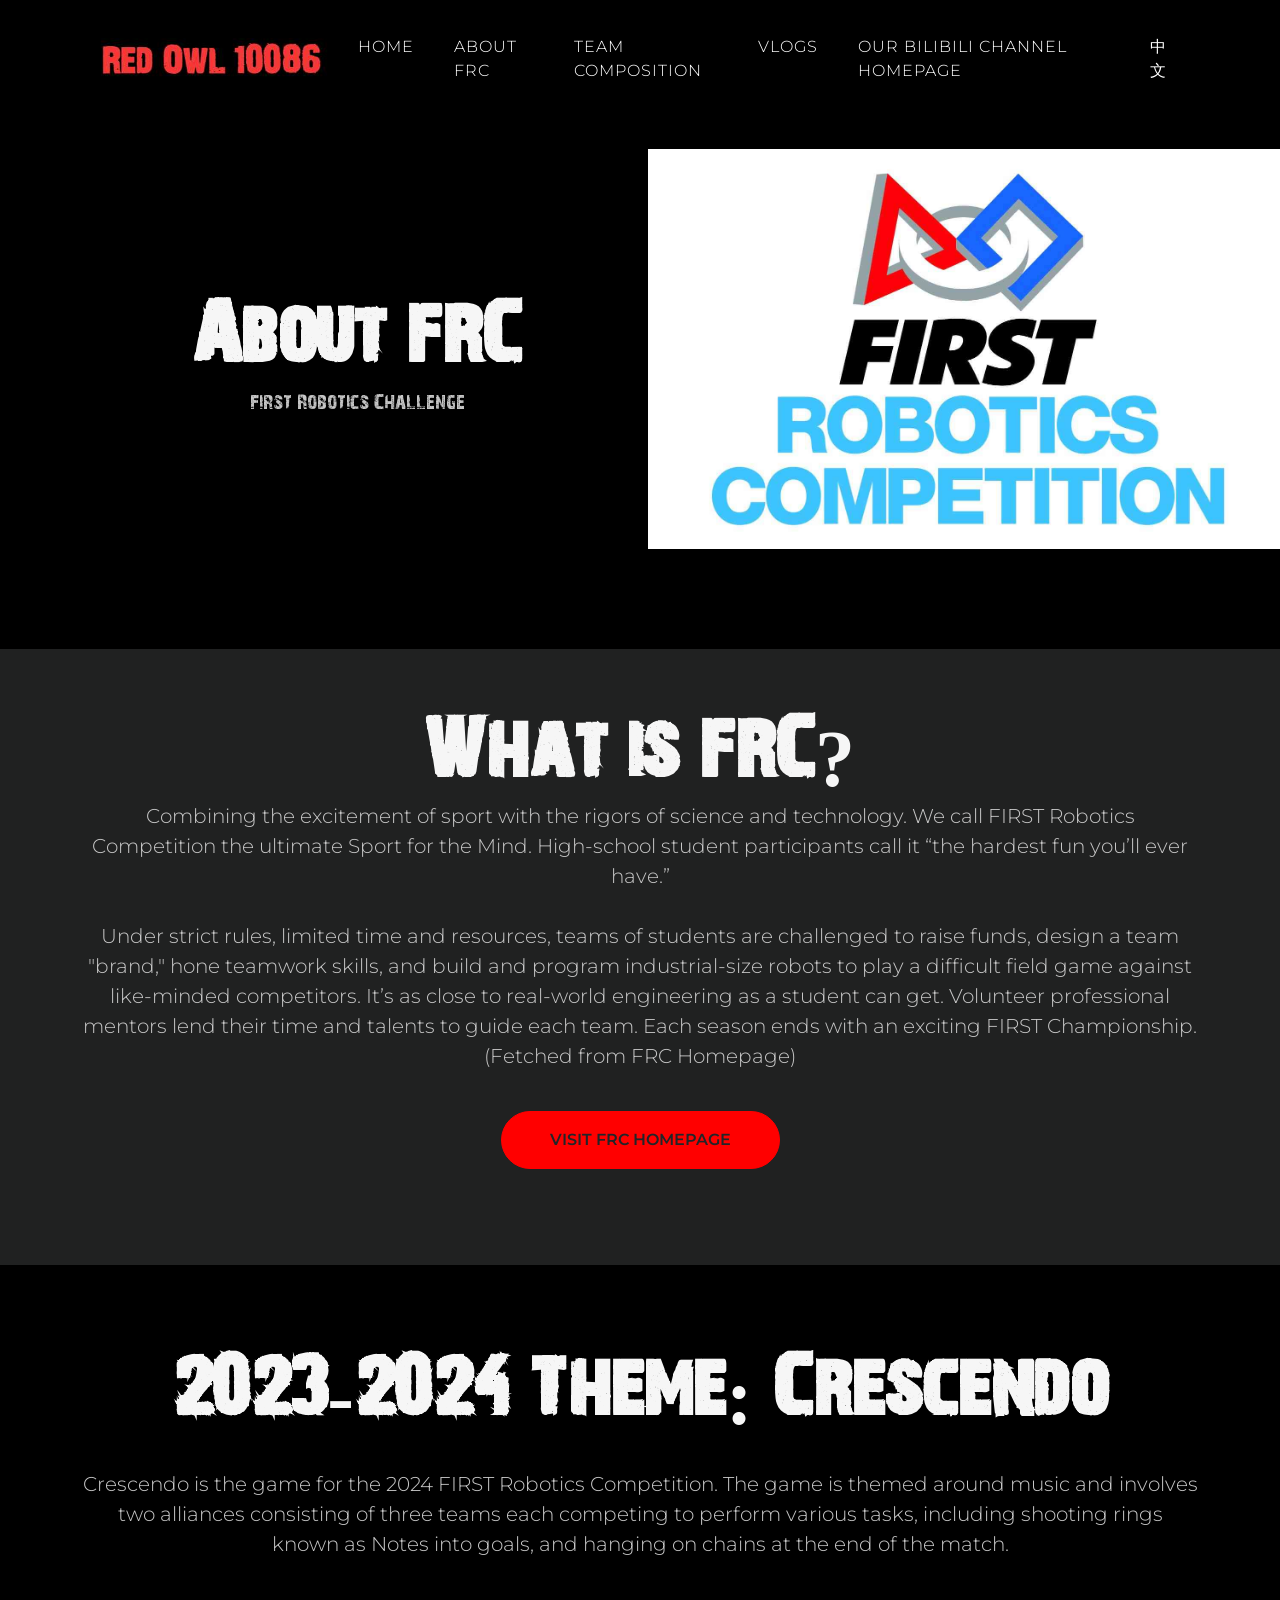
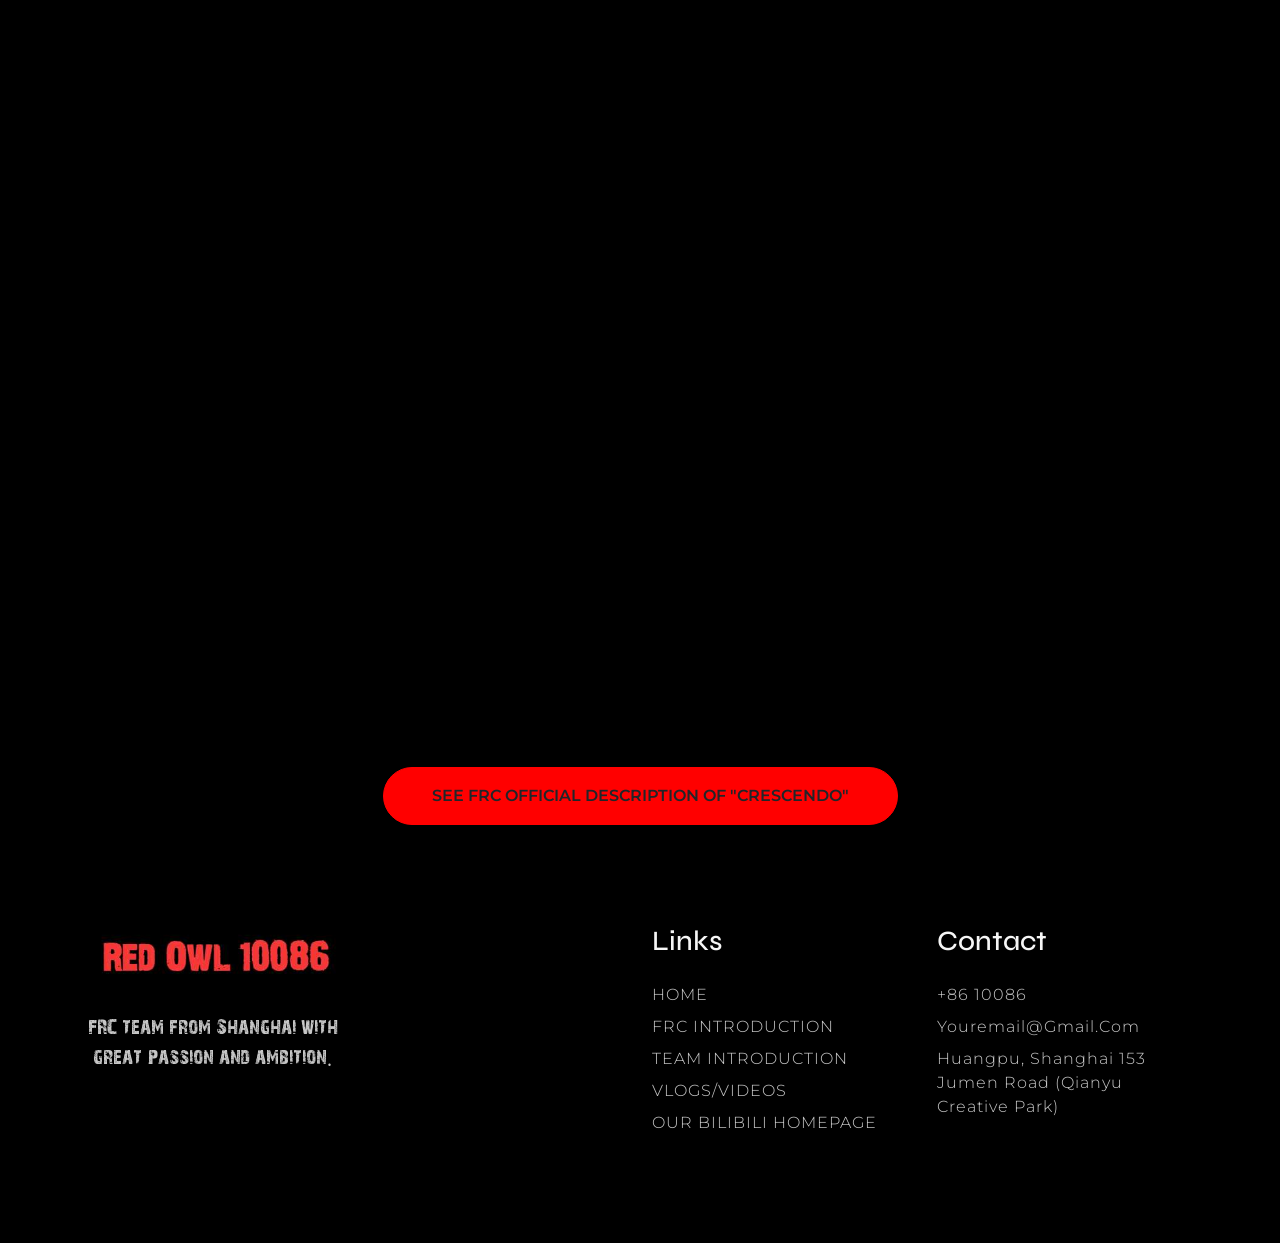
<file: html/frcEN.html>
<!doctype html>
<html lang="en">
  <head>
    <title>Red Owl 10086 - About FRC</title>
    <meta charset="utf-8" />
    <meta name="viewport" content="width=device-width, initial-scale=1, shrink-to-fit=no" /> 
    
    <link href="https://cdn.bootcdn.net/ajax/libs/twitter-bootstrap/5.3.2/css/bootstrap.min.css" rel="stylesheet" integrity="sha384-T3c6CoIi6uLrA9TneNEoa7RxnatzjcDSCmG1MXxSR1GAsXEV/Dwwykc2MPK8M2HN" crossorigin="anonymous"/>     
    <link rel="stylesheet" href="https://cdn.bootcdn.net/ajax/libs/Swiper/9.4.1/swiper-bundle.min.css" /> <!--cdncss link-->
    <link rel="preconnect" href="https://fonts.googleapis.com">
    <link rel="preconnect" href="https://fonts.gstatic.com" crossorigin>
    <link href="https://fonts.googleapis.com/css2?family=Montserrat:ital,wght@0,100..900;1,100..900&family=Syne:wght@400..800&display=swap" rel="stylesheet">         
    <link rel="stylesheet" href="style.css"/>
  </head>

  <body class="bg-black" data-bs-spy="scroll" data-bs-target="#navbar" data-bs-root-margin="0px 0px -40%" data-bs-smooth-scroll="true" tabindex="0">
    <svg xmlns="http://www.w3.org/2000/svg" style="display: none;">
      <symbol xmlns="http://www.w3.org/2000/svg" id="play" viewBox="0 0 32 32"><path fill="currentColor" d="M9 5.156v21.688l1.531-1L25.844 16L10.53 6.156zm2 3.657L22.156 16L11 23.188z"/></symbol>
      <symbol xmlns="http://www.w3.org/2000/svg" id="bicycling-round-outline" viewBox="0 0 24 24">
        <path fill="currentColor" fill-rule="evenodd" d="M14 2.75a1.25 1.25 0 1 0 0 2.5a1.25 1.25 0 0 0 0-2.5M11.25 4a2.75 2.75 0 1 1 5.5 0a2.75 2.75 0 0 1-5.5 0m-.331 4.506a1.888 1.888 0 1 0-1.93 3.207l3.09 1.349a2.64 2.64 0 0 1 1.37 3.46l-.76 1.773a.75.75 0 0 1-1.378-.59l.76-1.775a1.14 1.14 0 0 0-.592-1.494l-3.09-1.348a3.388 3.388 0 1 1 3.464-5.756l2.159 1.719a.915.915 0 0 0 .57.199H18.5a.75.75 0 0 1 0 1.5h-3.918a2.417 2.417 0 0 1-1.505-.526zM6 15.75a2.25 2.25 0 1 0 0 4.5a2.25 2.25 0 0 0 0-4.5M2.25 18a3.75 3.75 0 1 1 7.5 0a3.75 3.75 0 0 1-7.5 0M18 15.75a2.25 2.25 0 1 0 0 4.5a2.25 2.25 0 0 0 0-4.5M14.25 18a3.75 3.75 0 1 1 7.5 0a3.75 3.75 0 0 1-7.5 0" clip-rule="evenodd"/>
      </symbol>
      <symbol xmlns="http://www.w3.org/2000/svg" id="facebook" viewBox="0 0 24 24">
        <path fill="currentColor"
          d="M9.198 21.5h4v-8.01h3.604l.396-3.98h-4V7.5a1 1 0 0 1 1-1h3v-4h-3a5 5 0 0 0-5 5v2.01h-2l-.396 3.98h2.396v8.01Z" />
      </symbol>
      <symbol xmlns="http://www.w3.org/2000/svg" id="youtube" viewBox="0 0 32 32">
        <path fill="currentColor"
          d="M29.41 9.26a3.5 3.5 0 0 0-2.47-2.47C24.76 6.2 16 6.2 16 6.2s-8.76 0-10.94.59a3.5 3.5 0 0 0-2.47 2.47A36.13 36.13 0 0 0 2 16a36.13 36.13 0 0 0 .59 6.74a3.5 3.5 0 0 0 2.47 2.47c2.18.59 10.94.59 10.94.59s8.76 0 10.94-.59a3.5 3.5 0 0 0 2.47-2.47A36.13 36.13 0 0 0 30 16a36.13 36.13 0 0 0-.59-6.74ZM13.2 20.2v-8.4l7.27 4.2Z" />
      </symbol>
      <symbol xmlns="http://www.w3.org/2000/svg" id="twitter" viewBox="0 0 256 256">
        <path fill="currentColor"
          d="m245.66 77.66l-29.9 29.9C209.72 177.58 150.67 232 80 232c-14.52 0-26.49-2.3-35.58-6.84c-7.33-3.67-10.33-7.6-11.08-8.72a8 8 0 0 1 3.85-11.93c.26-.1 24.24-9.31 39.47-26.84a110.93 110.93 0 0 1-21.88-24.2c-12.4-18.41-26.28-50.39-22-98.18a8 8 0 0 1 13.65-4.92c.35.35 33.28 33.1 73.54 43.72V88a47.87 47.87 0 0 1 14.36-34.3A46.87 46.87 0 0 1 168.1 40a48.66 48.66 0 0 1 41.47 24H240a8 8 0 0 1 5.66 13.66Z" />
      </symbol>
      <symbol xmlns="http://www.w3.org/2000/svg" id="instagram" viewBox="0 0 256 256">
        <path fill="currentColor"
          d="M128 80a48 48 0 1 0 48 48a48.05 48.05 0 0 0-48-48Zm0 80a32 32 0 1 1 32-32a32 32 0 0 1-32 32Zm48-136H80a56.06 56.06 0 0 0-56 56v96a56.06 56.06 0 0 0 56 56h96a56.06 56.06 0 0 0 56-56V80a56.06 56.06 0 0 0-56-56Zm40 152a40 40 0 0 1-40 40H80a40 40 0 0 1-40-40V80a40 40 0 0 1 40-40h96a40 40 0 0 1 40 40ZM192 76a12 12 0 1 1-12-12a12 12 0 0 1 12 12Z" />
      </symbol>
      <symbol xmlns="http://www.w3.org/2000/svg" id="linkedin" viewBox="0 0 24 24">
        <path fill="currentColor"
          d="M6.94 5a2 2 0 1 1-4-.002a2 2 0 0 1 4 .002zM7 8.48H3V21h4V8.48zm6.32 0H9.34V21h3.94v-6.57c0-3.66 4.77-4 4.77 0V21H22v-7.93c0-6.17-7.06-5.94-8.72-2.91l.04-1.68z" />
      </symbol>
      <symbol xmlns="http://www.w3.org/2000/svg" id="bolt-outline" viewBox="0 0 24 24">
        <path fill="currentColor" fill-rule="evenodd" d="M20.528 10.374c-.37-.642-1.05-.853-1.699-.944c-.653-.091-1.528-.091-2.586-.091h-.06c-.63 0-1.043-.007-1.343-.048c-.271-.038-.357-.094-.394-.127c-.027-.028-.075-.093-.108-.33c-.039-.28-.04-.663-.04-1.277v-.374c0-1.588 0-2.86-.123-3.766c-.114-.851-.387-1.807-1.331-2.097c-.928-.284-1.706.326-2.31.954c-.645.67-1.41 1.705-2.368 3.001L5.029 9.52c-.61.825-1.12 1.514-1.422 2.083c-.304.57-.525 1.248-.188 1.924v.002l.004.008l.004.007l.004.008l.005.008l.004.008l.004.008l.005.008l.004.007l.001.002c.368.637 1.044.86 1.699.96c.674.102 1.574.109 2.665.109c.637 0 1.042.001 1.34.04c.264.033.343.085.376.114c.03.032.083.105.12.35c.042.281.049.67.049 1.277v.375c0 1.587 0 2.86.122 3.766c.115.85.387 1.807 1.331 2.096c.928.284 1.706-.325 2.31-.954c.645-.67 1.41-1.704 2.368-3.001l3.1-4.193c.63-.854 1.15-1.567 1.455-2.16c.3-.58.509-1.262.175-1.932l-.002-.002l-.003-.008l-.004-.008l-.004-.007l-.004-.009l-.005-.008l-.004-.007l-.005-.008l-.004-.007zm-8.913-7.06c-.569.59-1.276 1.545-2.28 2.903L6.273 10.36c-.658.89-1.098 1.489-1.342 1.948c-.12.223-.164.364-.177.45c-.008.053-.003.076.003.092c.025.035.13.144.622.22c.538.082 1.311.092 2.439.092h.046c.577 0 1.08 0 1.484.051c.433.056.864.181 1.22.516l.006.006l.006.005c.35.344.492.77.557 1.203c.062.414.066.923.066 1.5v.31c0 1.667.001 2.836.108 3.63c.054.396.125.628.194.757c.051.097.081.104.09.106h.002c.01.004.048.017.161-.04c.142-.072.345-.226.628-.52c.568-.59 1.276-1.545 2.28-2.903l3.061-4.143c.654-.885 1.09-1.492 1.33-1.956c.204-.397.181-.531.168-.567c-.023-.033-.123-.134-.603-.202c-.537-.075-1.306-.076-2.44-.076c-.602 0-1.125-.004-1.548-.063c-.437-.06-.869-.192-1.222-.524l-.006-.006l-.005-.005c-.353-.347-.49-.772-.549-1.202c-.055-.394-.054-.883-.054-1.434v-.358c0-1.667-.002-2.836-.11-3.63c-.052-.395-.124-.627-.193-.757c-.051-.097-.08-.103-.089-.105h-.002l-.001-.001c-.01-.004-.047-.016-.161.04c-.142.072-.345.226-.628.52" clip-rule="evenodd"/>
      </symbol>
      <symbol xmlns="http://www.w3.org/2000/svg" id="bone-outline" viewBox="0 0 24 24">
        <path fill="currentColor" fill-rule="evenodd" d="M17.17 3.268a1.77 1.77 0 0 0-2.502 0c-.568.568-.858 1.59-.656 2.322c.09.325.152.715.117 1.109c-.035.397-.174.844-.53 1.2l-5.7 5.7c-.356.356-.803.495-1.2.53a3.178 3.178 0 0 1-1.11-.117c-.732-.202-1.753.088-2.32.656a1.769 1.769 0 1 0 2.5 2.502a.75.75 0 1 1 1.062 1.06a1.769 1.769 0 1 0 2.501 2.502c.568-.568.858-1.59.656-2.322a3.178 3.178 0 0 1-.117-1.109c.035-.397.174-.844.53-1.2l5.7-5.7c.356-.356.803-.495 1.2-.53a3.18 3.18 0 0 1 1.11.117c.732.202 1.753-.088 2.32-.656a1.77 1.77 0 0 0-2.5-2.501a.75.75 0 0 1-1.062-1.061a1.769 1.769 0 0 0 0-2.502m2.003 1.559a3.27 3.27 0 0 0-5.566-2.62c-.919.92-1.398 2.489-1.04 3.783c.058.21.083.414.068.577c-.014.16-.06.234-.097.272l-5.7 5.7c-.037.037-.111.082-.271.096a1.693 1.693 0 0 1-.577-.068c-1.294-.358-2.864.121-3.783 1.04a3.27 3.27 0 0 0 2.62 5.566a3.269 3.269 0 0 0 5.566 2.62c.919-.92 1.398-2.489 1.04-3.783a1.694 1.694 0 0 1-.068-.577c.014-.16.06-.234.097-.272l5.7-5.7c.037-.037.111-.082.271-.096c.163-.015.366.01.577.068c1.294.358 2.864-.121 3.782-1.04a3.269 3.269 0 0 0-2.619-5.566" clip-rule="evenodd"/>
      </symbol>
      <symbol xmlns="http://www.w3.org/2000/svg" id="bottle-outline" viewBox="0 0 24 24">
        <path fill="currentColor" fill-rule="evenodd" d="m16.877 2.598l-.025.046l-.076.138l.866.522l.078-.142l.024-.042l-.041-.025l-.781-.47zm1.054.64h-.001zm-.726 1.554l-1.472-.887l-2.665 1.31a4.434 4.434 0 0 0-2.26 2.472l.059-.03a3.454 3.454 0 0 1 3.703.393c.517.414 1.21.537 1.839.328l1.055-.352l-.01-.133zm1.757 3.998a.746.746 0 0 0 .014-.423c0-.131-.004-.263-.012-.394l-.015-.193l-.262-3.267l.355-.642a4.2 4.2 0 0 0 .166-.317c.053-.116.111-.274.12-.467a1.25 1.25 0 0 0-.195-.73a1.258 1.258 0 0 0-.337-.344a4.243 4.243 0 0 0-.303-.192l-.016-.01l-.799-.482a5.377 5.377 0 0 0-.33-.188a1.26 1.26 0 0 0-.489-.139a1.25 1.25 0 0 0-.763.205a1.26 1.26 0 0 0-.354.364c-.065.098-.131.218-.192.328l-.323.583l-2.827 1.39l-.168.083C10.606 4.79 9.46 6.36 9.116 8.188c-.01.05-.019.103-.034.19l-.001.007l-.03.174a7.243 7.243 0 0 1-2.095 3.926l-.804.791c-.504.496-.91.895-1.214 1.24c-.31.35-.56.693-.71 1.087a3.486 3.486 0 0 0 .363 3.18c.236.35.558.626.939.894c.373.263.859.555 1.46.918l.713.43c.601.361 1.087.654 1.492.86c.412.21.806.366 1.225.405a3.233 3.233 0 0 0 2.88-1.284c.254-.334.413-.731.548-1.183c.133-.445.261-1.011.42-1.715l.255-1.122l.039-.17a7.198 7.198 0 0 1 2.297-3.799l.006-.005l.141-.125a6.094 6.094 0 0 0 1.956-4.097m-1.666.873l-.413.138a3.454 3.454 0 0 1-3.25-.58a1.954 1.954 0 0 0-2.095-.222l-1.186.593a8.707 8.707 0 0 1-2.21 3.83l-.13.13l-.789.774c-.528.52-.897.883-1.161 1.182c-.263.298-.377.482-.433.63c-.228.6-.15 1.28.205 1.807c.087.128.237.28.559.505c.324.229.764.494 1.395.874l.665.4c.631.381 1.071.645 1.422.824c.35.178.546.236.685.249c.586.055 1.168-.2 1.544-.696c.094-.123.19-.319.307-.708c.116-.39.234-.906.4-1.643l.25-1.1l.042-.182a8.697 8.697 0 0 1 2.624-4.452l.137-.121l.004-.004l.128-.113a4.538 4.538 0 0 0 1.3-2.115" clip-rule="evenodd"/>
      </symbol>
      <symbol xmlns="http://www.w3.org/2000/svg" id="cup-paper-outline" viewBox="0 0 24 24">
        <path fill="currentColor" fill-rule="evenodd" d="M9.147 1.25h5.707c.886 0 1.607 0 2.194.06c.612.061 1.146.192 1.64.495c.155.096.304.203.444.32c.444.373.737.838.99 1.399c.241.538.47 1.222.75 2.062l.012.037l.05.148c.147.443.279.837.347 1.165c.071.347.102.747-.083 1.143c-.093.2-.223.38-.382.53c-.317.301-.707.4-1.058.44c-.18.022-.385.032-.61.037l-1.412 9.649c-.114.776-.209 1.427-.352 1.941c-.15.545-.378 1.028-.814 1.405c-.436.377-.947.532-1.508.602c-.53.067-1.188.067-1.972.067h-2.18c-.784 0-1.442 0-1.972-.067c-.561-.07-1.072-.226-1.508-.602c-.436-.377-.663-.86-.814-1.405c-.143-.514-.238-1.165-.352-1.941l-1.413-9.65a6.346 6.346 0 0 1-.609-.035c-.351-.042-.74-.14-1.058-.44a1.75 1.75 0 0 1-.382-.531c-.185-.396-.154-.796-.083-1.143c.068-.328.2-.722.348-1.165l.013-.04l.048-.145c.28-.84.509-1.524.751-2.062c.252-.561.546-1.026.99-1.398a3.57 3.57 0 0 1 .444-.32c.493-.304 1.027-.435 1.639-.497c.588-.059 1.309-.059 2.195-.059m-2.78 7.84l.317 2.16h10.632l.316-2.16zm10.73 3.66H6.903l.512 3.5h9.168zm-.733 5H7.636l.105.72c.123.836.205 1.392.32 1.805c.109.392.223.56.35.67c.127.11.31.2.715.25c.425.054.987.055 1.831.055h2.086c.844 0 1.407-.001 1.831-.055c.404-.05.588-.14.715-.25c.127-.11.241-.278.35-.67c.115-.413.198-.97.32-1.804zM7.103 2.802c-.488.049-.775.14-1.004.281a2.251 2.251 0 0 0-.267.193c-.207.173-.384.416-.585.863c-.208.461-.413 1.073-.708 1.959l-.036.107c-.166.496-.267.804-.315 1.034a.748.748 0 0 0-.023.213a.25.25 0 0 0 .046.064a.748.748 0 0 0 .209.044c.233.028.557.03 1.08.03h13c.523 0 .847-.002 1.08-.03a.749.749 0 0 0 .21-.044a.25.25 0 0 0 .045-.064a.749.749 0 0 0-.023-.213c-.048-.23-.15-.538-.315-1.034l-.035-.107c-.296-.886-.501-1.498-.709-1.959c-.2-.447-.378-.69-.585-.863a2.248 2.248 0 0 0-.267-.193c-.23-.14-.516-.232-1.004-.281c-.503-.051-1.148-.052-2.082-.052h-5.63c-.934 0-1.579 0-2.082.052" clip-rule="evenodd"/>
      </symbol>
      <symbol xmlns="http://www.w3.org/2000/svg" id="flame-outline" viewBox="0 0 24 24">
        <path fill="currentColor" fill-rule="evenodd" d="M9.26 3.099c.404-1.011 1.735-1.636 2.767-.85c1.72 1.31 3.877 3.237 5.613 5.44c1.72 2.183 3.11 4.746 3.11 7.311c0 2.293-.71 3.997-1.738 5.218c-1.019 1.209-2.313 1.901-3.43 2.25a1.153 1.153 0 0 1-1.355-.514c-.24-.403-.241-.94.06-1.371c.857-1.232 1.763-3.004 1.763-4.583c0-.784-.338-1.711-.883-2.663a14.333 14.333 0 0 0-1.403-1.99c-.101 1.402-.406 3.165-1.352 4.623a1.162 1.162 0 0 1-1.894.093c-.159-.201-.316-.422-.46-.624l-.025-.036c-.079-.11-.153-.215-.225-.313c-.686.683-1.325 1.5-1.325 2.41c0 .804.401 1.902.876 2.834c.257.503.15 1.061-.16 1.427c-.328.388-.926.588-1.493.26C5.762 20.895 3.25 18.49 3.25 15c0-.947.321-1.926.77-2.883c.453-.963 1.066-1.967 1.71-2.97c.223-.347.45-.694.675-1.04c1.105-1.693 2.2-3.371 2.855-5.008m1.638.318a.419.419 0 0 0-.245.238c-.716 1.79-1.913 3.622-3.018 5.313c-.22.336-.435.667-.643.99c-.64.995-1.207 1.929-1.614 2.796c-.41.874-.628 1.62-.628 2.246c0 2.294 1.407 4.076 2.883 5.178c-.355-.84-.65-1.811-.65-2.678c0-1.73 1.3-3.037 2.026-3.725c.47-.445 1.282-.485 1.756.099c.17.211.338.446.49.66l.018.025l.125.175c.67-1.274.856-2.828.903-4.108c.02-.526.346-.943.774-1.117a1.2 1.2 0 0 1 1.354.314l-.557.503l.556-.503c.667.737 1.435 1.712 2.04 2.768c.598 1.043 1.082 2.242 1.082 3.409c0 1.693-.768 3.41-1.544 4.689a5.697 5.697 0 0 0 1.858-1.437c.787-.934 1.386-2.29 1.386-4.252c0-2.057-1.137-4.287-2.789-6.383C14.826 6.54 12.77 4.7 11.118 3.442c-.054-.041-.125-.057-.22-.025" clip-rule="evenodd"/>
      </symbol>
      <symbol xmlns="http://www.w3.org/2000/svg" id="balloon-broken" viewBox="0 0 24 24">
        <g fill="none" stroke="currentColor" stroke-linecap="round" stroke-width="1.5">
          <path d="M8 16.607c1.15.86 2.518 1.38 4 1.393c4.142.034 7.594-3.92 7.56-8.196C19.527 5.53 16.142 2.034 12 2c-4.142-.034-7.473 3.404-7.44 7.68A8.88 8.88 0 0 0 5.244 13"/>
          <path d="M15.5 9a3.035 3.035 0 0 0-3-3M12 20.35c.321 0 .482 0 .593-.022c.654-.128 1.051-.772.858-1.39c-.033-.105-.109-.242-.261-.515M12 20.35c-.321 0-.482 0-.593-.022c-.654-.128-1.051-.772-.858-1.39c.033-.105.109-.242.261-.515M12 20.35v2.15"/>
        </g>
      </symbol>
      <symbol xmlns="http://www.w3.org/2000/svg" id="bag-heart-broken" viewBox="0 0 24 24">
        <g fill="none"><path fill="currentColor" d="m12 12.191l-.519.542a.75.75 0 0 0 1.038 0zm-.957 3.675l-.444.604zm1.914 0l-.444-.605zm-.957.462v.75zm-.514-1.067c-.417-.307-.878-.69-1.227-1.093c-.368-.426-.509-.757-.509-.971h-1.5c0 .77.441 1.45.875 1.952c.453.525 1.014.984 1.474 1.321zM9.75 13.197c0-.576.263-.827.492-.907c.25-.088.714-.06 1.24.443l1.037-1.083c-.825-.79-1.861-1.096-2.773-.776c-.934.327-1.496 1.226-1.496 2.323zm3.65 3.273c.46-.337 1.022-.796 1.475-1.32c.434-.502.875-1.183.875-1.953h-1.5c0 .214-.141.545-.51.971c-.348.403-.809.786-1.226 1.093zm2.35-3.273c0-1.097-.562-1.996-1.496-2.323c-.912-.32-1.948-.014-2.773.776l1.038 1.083c.525-.503.989-.531 1.24-.443c.228.08.491.33.491.907zM10.6 16.47c.368.27.782.608 1.4.608v-1.5c-.024 0-.04 0-.094-.03a4 4 0 0 1-.42-.287zm1.914-1.21a4 4 0 0 1-.42.289c-.054.029-.07.029-.094.029v1.5c.618 0 1.032-.337 1.4-.608z"/>
          <path stroke="currentColor" stroke-linecap="round" stroke-width="1.5" d="M9 6V5a3 3 0 1 1 6 0v1m5.224 6.526c-.586-3.121-.878-4.682-1.99-5.604C17.125 6 15.537 6 12.36 6h-.72c-3.176 0-4.764 0-5.875.922c-1.11.922-1.403 2.483-1.989 5.604c-.823 4.389-1.234 6.583-.034 8.029C4.942 22 7.174 22 11.639 22h.722c4.465 0 6.698 0 7.897-1.445c.696-.84.85-1.93.696-3.555"/>
        </g>
      </symbol>
      <symbol xmlns="http://www.w3.org/2000/svg" id="adhesive-plaster-broken" viewBox="0 0 24 24">
        <g fill="none">
          <path stroke="currentColor" stroke-linecap="round" stroke-width="1.5" d="M13.5 7.642L9.071 3.213a4.142 4.142 0 0 0-5.858 5.858L14.93 20.787a4.142 4.142 0 0 0 5.858-5.858l-4.358-4.358"/><path stroke="currentColor" stroke-linecap="round" stroke-width="1.5" d="m12 17.858l-2.929 2.929A4.142 4.142 0 0 1 2.596 20m3.546-8l-2.929 2.929c-.322.322-.58.685-.774 1.071M12 6.142l2.929-2.929a4.142 4.142 0 1 1 5.858 5.858L17.857 12"/><path fill="#3FC3D7" d="M15.841 12.871a.788.788 0 1 1-1.114 1.114a.788.788 0 0 1 1.114-1.114m-3.712-3.712a.787.787 0 1 0-1.114 1.114a.787.787 0 0 0 1.114-1.114m4.641 6.497a.787.787 0 1 1-1.114 1.114a.787.787 0 0 1 1.114-1.114M9.345 8.23A.788.788 0 1 0 8.23 9.346A.788.788 0 0 0 9.345 8.23m3.712 3.713a.787.787 0 1 1-1.113 1.114a.787.787 0 0 1 1.113-1.114m.928 2.785a.788.788 0 1 1-1.114 1.113a.788.788 0 0 1 1.114-1.113m-3.712-3.713a.787.787 0 1 0-1.114 1.114a.787.787 0 0 0 1.114-1.114"/>
        </g>
      </symbol>
      <symbol xmlns="http://www.w3.org/2000/svg" id="star" viewBox="0 0 512 512">
        <path fill="currentColor" d="M394 480a16 16 0 0 1-9.39-3L256 383.76L127.39 477a16 16 0 0 1-24.55-18.08L153 310.35L23 221.2a16 16 0 0 1 9-29.2h160.38l48.4-148.95a16 16 0 0 1 30.44 0l48.4 149H480a16 16 0 0 1 9.05 29.2L359 310.35l50.13 148.53A16 16 0 0 1 394 480"/>
      </symbol>
      <symbol xmlns="http://www.w3.org/2000/svg" id="play" width="4em" height="4em" viewBox="0 0 32 32">
        <path fill="currentColor" d="M9 5.156v21.688l1.531-1L25.844 16L10.53 6.156zm2 3.657L22.156 16L11 23.188z"/>
      </symbol>
      <symbol id="facebook" viewBox="0 0 20 20">
        <path fill="white" d="M10 .4C4.698.4.4 4.698.4 10s4.298 9.6 9.6 9.6s9.6-4.298 9.6-9.6S15.302.4 10 .4m2.274 6.634h-1.443c-.171 0-.361.225-.361.524V8.6h1.805l-.273 1.486H10.47v4.461H8.767v-4.461H7.222V8.6h1.545v-.874c0-1.254.87-2.273 2.064-2.273h1.443z"/>
      </symbol>
      <symbol id="linkedin" viewBox="0 0 20 20">
        <path fill="white" d="M10 .4C4.698.4.4 4.698.4 10s4.298 9.6 9.6 9.6s9.6-4.298 9.6-9.6S15.302.4 10 .4M7.65 13.979H5.706V7.723H7.65zm-.984-7.024c-.614 0-1.011-.435-1.011-.973c0-.549.409-.971 1.036-.971s1.011.422 1.023.971c0 .538-.396.973-1.048.973m8.084 7.024h-1.944v-3.467c0-.807-.282-1.355-.985-1.355c-.537 0-.856.371-.997.728c-.052.127-.065.307-.065.486v3.607H8.814v-4.26c0-.781-.025-1.434-.051-1.996h1.689l.089.869h.039c.256-.408.883-1.01 1.932-1.01c1.279 0 2.238.857 2.238 2.699z"/>
      </symbol>
      <symbol id="youtube" viewBox="0 0 20 20">
        <path fill="white" d="M11.603 9.833L9.357 8.785C9.161 8.694 9 8.796 9 9.013v1.974c0 .217.161.319.357.228l2.245-1.048c.197-.092.197-.242.001-.334M10 .4C4.698.4.4 4.698.4 10s4.298 9.6 9.6 9.6s9.6-4.298 9.6-9.6S15.302.4 10 .4m0 13.5c-4.914 0-5-.443-5-3.9s.086-3.9 5-3.9s5 .443 5 3.9s-.086 3.9-5 3.9"/>
      </symbol>
      <symbol id="twitter" viewBox="0 0 20 20">
        <path fill="white" d="M10 .4C4.698.4.4 4.698.4 10s4.298 9.6 9.6 9.6s9.6-4.298 9.6-9.6S15.302.4 10 .4m3.905 7.864c.004.082.005.164.005.244c0 2.5-1.901 5.381-5.379 5.381a5.335 5.335 0 0 1-2.898-.85c.147.018.298.025.451.025c.886 0 1.701-.301 2.348-.809a1.895 1.895 0 0 1-1.766-1.312a1.9 1.9 0 0 0 .853-.033a1.892 1.892 0 0 1-1.517-1.854v-.023c.255.141.547.227.857.237a1.89 1.89 0 0 1-.585-2.526a5.376 5.376 0 0 0 3.897 1.977a1.891 1.891 0 0 1 3.222-1.725a3.797 3.797 0 0 0 1.2-.459a1.9 1.9 0 0 1-.831 1.047a3.799 3.799 0 0 0 1.086-.299a3.834 3.834 0 0 1-.943.979"/>
      </symbol>
      <symbol id="instagram" viewBox="0 0 20 20">
        <path fill="white" d="M13 10a3 3 0 1 1-6 0c0-.171.018-.338.049-.5H6v3.997c0 .278.225.503.503.503h6.995a.503.503 0 0 0 .502-.503V9.5h-1.049c.031.162.049.329.049.5m-3 2a2 2 0 1 0-.001-4.001A2 2 0 0 0 10 12m2.4-4.1h1.199a.301.301 0 0 0 .301-.3V6.401a.301.301 0 0 0-.301-.301H12.4a.301.301 0 0 0-.301.301V7.6c.001.165.136.3.301.3M10 .4A9.6 9.6 0 0 0 .4 10a9.6 9.6 0 0 0 9.6 9.6a9.6 9.6 0 0 0 9.6-9.6A9.6 9.6 0 0 0 10 .4m5 13.489C15 14.5 14.5 15 13.889 15H6.111C5.5 15 5 14.5 5 13.889V6.111C5 5.5 5.5 5 6.111 5h7.778C14.5 5 15 5.5 15 6.111z"/>
      </symbol>
    </svg>
    
    <!-- navigational bar -->
    <header id="top" class="position-sticky top-0 start-0">     
      <nav class="navbar navbar-expand-lg fixed-top bg-black py-4">
        <div class="container">
          <a class="navbar-brand" href="#home">
            <!--Here is the logo modification page-->
            <img src="images/Logo.png" height="60">
          </a>
          <button class="navbar-toggler" type="button" data-bs-toggle="offcanvas" data-bs-target="#offcanvasNavbar" aria-controls="offcanvasNavbar">
            <span class="navbar-toggler-icon"></span>
          </button>
          <div class="offcanvas offcanvas-end" tabindex="-1" id="offcanvasNavbar" aria-labelledby="offcanvasNavbarLabel">
            <div class="offcanvas-header bg-black">
              <button type="button" class="btn-close btn-close-white" data-bs-dismiss="offcanvas" aria-label="Close"></button>
            </div>
            <div class="offcanvas-body bg-black">
              <ul class="navbar-nav justify-content-end flex-grow-1 gap-4 pe-3">
                <li class="nav-item">
                  <a class="nav-link active text-uppercase" aria-current="page" href="indexEN.html">Home</a>
                </li>
                <li class="nav-item">
                  <a class="nav-link text-uppercase" aria-current="page" href="frcEN.html">About FRC</a>
                </li>
                <li class="nav-item">
                  <a class="nav-link text-uppercase" aria-current="page" href="teamEN.html">Team Composition</a>
                </li>
                <!--<li class="nav-item">
                  <a class="nav-link text-uppercase" aria-current="page" href="achieveEN.html">Achievements</a>
                </li>-->
                <li class="nav-item">
                  <a class="nav-link text-uppercase" aria-current="page" href="vlogEN.html">Vlogs</a>
                </li>
                <li class="nav-item">
                  <a class="nav-link text-uppercase" aria-current="page" href="https://space.bilibili.com/3546714973669694?spm_id_from=333.337.0.0">Our Bilibili Channel Homepage</a>
                </li>
                <li class="nav-item">
                  <a class="nav-link text-uppercase" aria-current="page" href="frcCN.html">中文</a>
                </li>
              </ul>              
            </div>
          </div>
        </div>
      </nav>
    </header>

    <section id="home" class="section-padding pt-5">
      <div class="container">
        <div class="row g-3 flex-row-reverse align-items-center">
          <div class="col-md-6">
            <CENTER><img src="images/frc.png" height = "400" alt="banner"></CENTER>
          </div>
          <div class="col-md-6 text-center" style = "font-family:DaysLater;">
            <h1 class="display-1 fw-bold" style = "font-family:DaysLater;">
              About FRC
            </h1>
            <a>First Robotics Challenge</a><br>
            
          </div>
        </div>
      </div>     
    </section>

    <section id="about" class="bg-secondary py-5">
      <div class="container">
        <div class="text-center pb-5">
          <h1 class="display-1 fw-bold" style = "font-family:DaysLater;">What is FRC?</h1>
          <p>Combining the excitement of sport with the rigors of science and technology. We call FIRST Robotics Competition the 
            ultimate Sport for the Mind. High-school student participants call it “the hardest fun you’ll ever have.”<br><br>

            Under strict rules, limited time and resources, teams of students are challenged to raise funds, 
            design a team "brand," hone teamwork skills, and build and program industrial-size robots to play a difficult 
            field game against like-minded competitors. It’s as close to real-world engineering as a student can get. 
            Volunteer professional mentors lend their time and talents to guide each team. Each season ends with an exciting 
            FIRST Championship. (Fetched from FRC Homepage)</p>
        <CENTER><a href="https://www.firstinspires.org/robotics/frc" 
          class="btn btn-primary text-uppercase px-5 py-3 text-dark fw-semibold rounded-pill mt-4">Visit FRC Homepage</a></CENTER>
        </div>
      </div>     
    </section>

    <section id="video" class="section-padding">
      <CENTER><h1 class="display-1 fw-bold" style = "font-family:DaysLater;">2023-2024 Theme: Crescendo</h1></CENTER><br>
      <div class="container">
      <div class="text-center pb-5">
      <p>Crescendo is the game for the 2024 FIRST Robotics Competition. The game is themed around music and involves two 
        alliances consisting of three teams each competing to perform various tasks, including shooting rings known as Notes 
        into goals, and hanging on chains at the end of the match.</p></div></div>
        
        <div class="ratio ratio-16x9">
        <CENTER>
            <iframe width="70%" height="95%" src="https://player.bilibili.com/player.html?aid=623384509&bvid=BV1bt4y1d7VP&cid=1396863513&p=1&autoplay=0" title="YouTube video player" frameborder="0" allow="accelerometer; clipboard-write; encrypted-media; 
            gyroscope; picture-in-picture; web-share" allowfullscreen> </iframe></CENTER>
        </div>
      <CENTER>
      <a href="https://www.firstinspires.org/resource-library/frc/competition-manual-qa-system" class="btn btn-primary text-uppercase px-5 py-3 text-dark fw-semibold rounded-pill mt-4">See FRC Official Description of "Crescendo"</a>
    </CENTER>
    </section>

    <footer id="footer" class="section-padding pt-0">
      <div class="container">
        <div class="row g-4">
          <div class="col-md-3">
            <div class="logo mb-4"><img src="images/Logo.png" alt="logo" class="img-fluid"></div>
            <CENTER><p style = "font-family:DaysLater;">FRC team from Shanghai with great passion and ambition.</p></CENTER>
          </div>
          <div class = "col-md-3">

          </div>
          <div class="col-md-3">
            <div class="d-flex flex-column text-left">
                <h4 class="mb-4">Links</h4>
                <a href="indexEN.html" class="nav-link mb-2 text-uppercase">Home</a>
                <a href="frcEN.html" class="nav-link mb-2 text-uppercase">FRC Introduction</a>
                <a href="teamEN.html" class="nav-link mb-2 text-uppercase">Team Introduction</a>
                <a href="vlogEN.html" class="nav-link mb-2 text-uppercase">Vlogs/Videos</a>
                <a href="https://space.bilibili.com/3546714973669694?spm_id_from=333.337.0.0" class="nav-link mb-2 text-uppercase">Our Bilibili Homepage</a>
            </div>
          </div>
          <div class="col-md-3">
            <div class="d-flex flex-column text-left">
                <h4 class="mb-4">Contact</h4>
                <a href="#" class="nav-link mb-2 text-capitalize">+86 10086</a>
                <a href="#" class="nav-link mb-2 text-capitalize">youremail@gmail.com</a>
                <a href="#" class="nav-link mb-2 text-capitalize">Huangpu, Shanghai 153 Jumen Road (Qianyu Creative Park)</a>
            </div>
          </div>
        </div>
      </div>
    </footer>

    <!-- Video Popup -->
    <div class="modal fade" id="myModal" tabindex="-1" role="dialog" aria-labelledby="exampleModalLabel" aria-hidden="true">
      <div class="modal-dialog" role="document">

          <div class="modal-content">
            
              <div class="modal-body">
                  <button type="button" class="btn-close" data-bs-dismiss="modal" aria-label="Close"><svg class="bi" width="40" height="40"><use xlink:href="#close-sharp"></use></svg></button>
                  <div class="ratio ratio-16x9">
                    <iframe class="embed-responsive-item" src="" id="video"  allowscriptaccess="always" allow="autoplay"></iframe>
                  </div>
              </div>

          </div>

      </div>
    </div>
    
    <script src="js/jquery-1.11.0.min.js"></script>
    <script
      src="https://cdn.bootcdn.net/ajax/libs/popper.js/2.11.8/umd/popper.min.js"
      integrity="sha384-I7E8VVD/ismYTF4hNIPjVp/Zjvgyol6VFvRkX/vR+Vc4jQkC+hVqc2pM8ODewa9r"
      crossorigin="anonymous"
    ></script>
    <script
      src="https://cdn.bootcdn.net/ajax/libs/twitter-bootstrap/5.3.2/js/bootstrap.min.js"
      integrity="sha384-BBtl+eGJRgqQAUMxJ7pMwbEyER4l1g+O15P+16Ep7Q9Q+zqX6gSbd85u4mG4QzX+"
      crossorigin="anonymous"
    ></script>    
    <script src="https://cdn.bootcdn.net/ajax/libs/Swiper/11.0.5/swiper-bundle.min.js"></script>
    <script type="text/javascript" src="js/script.js"></script>
  </body>

</html>
</file>
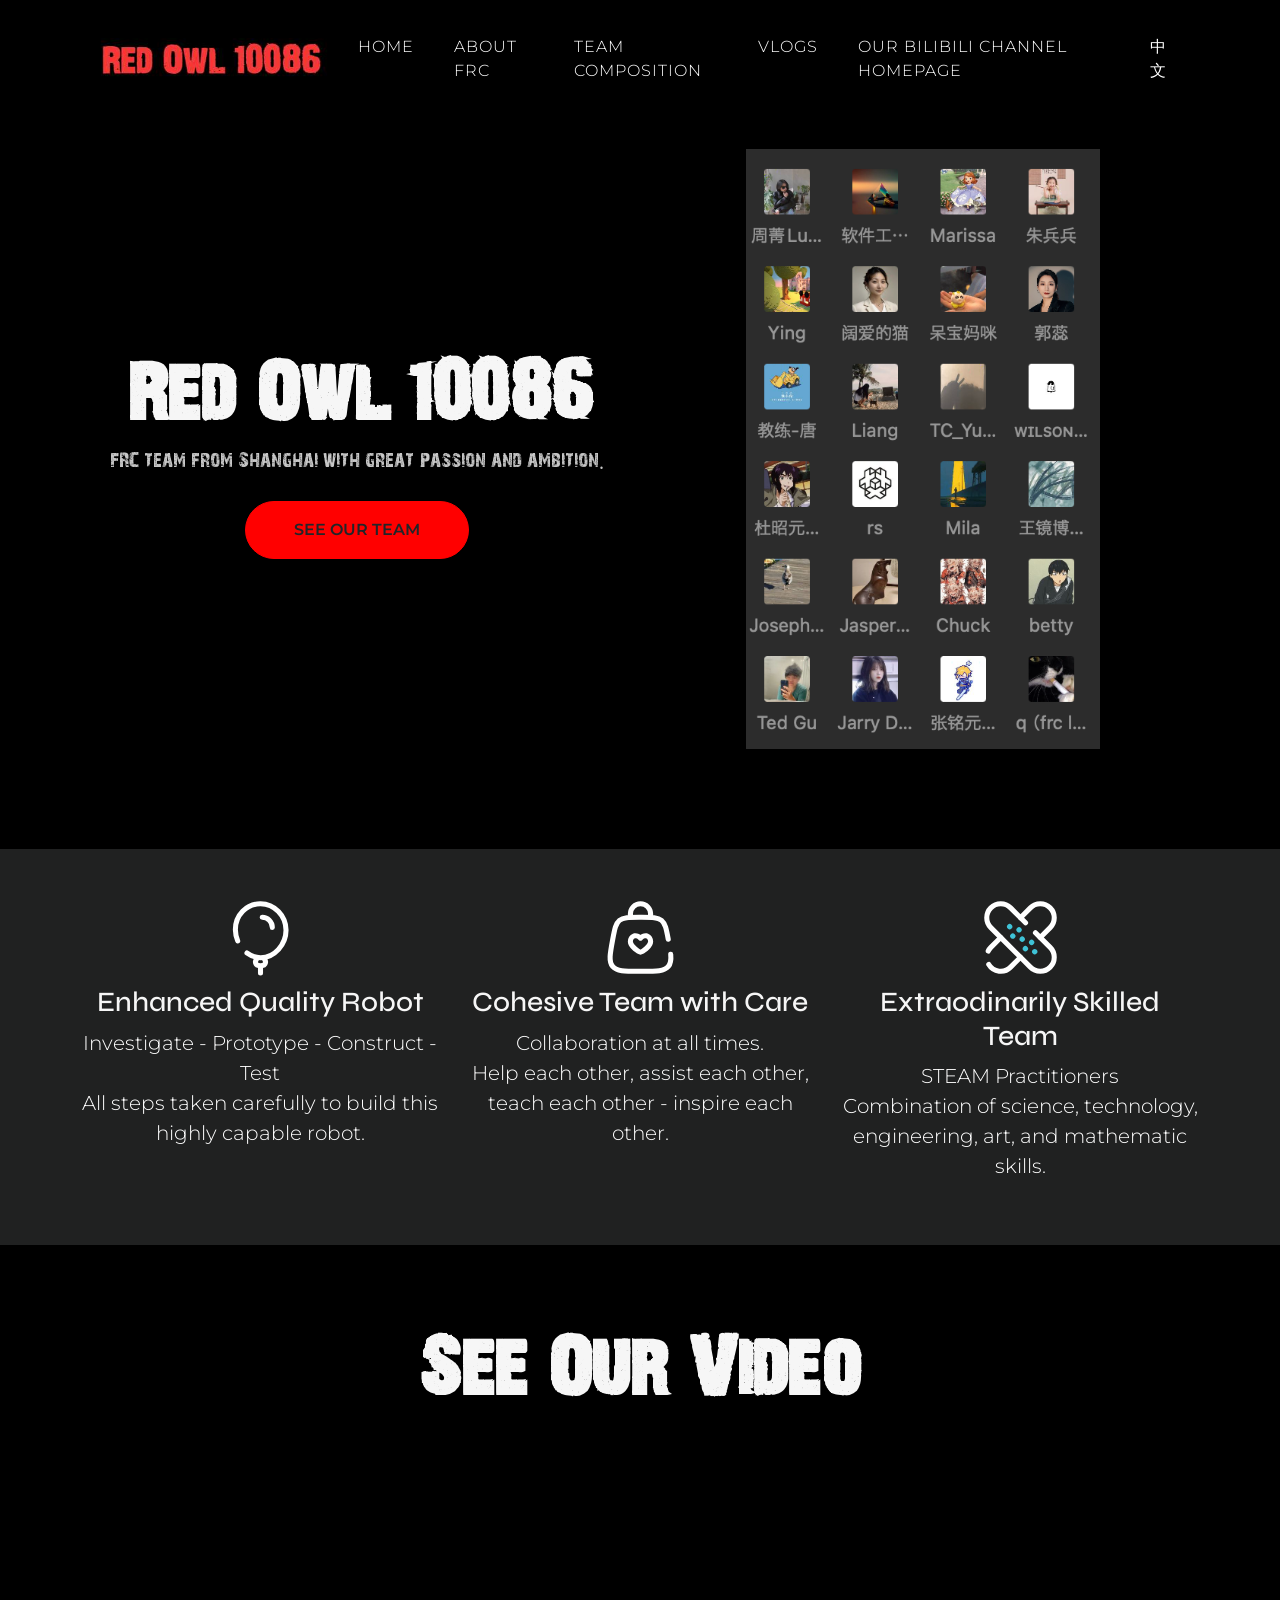
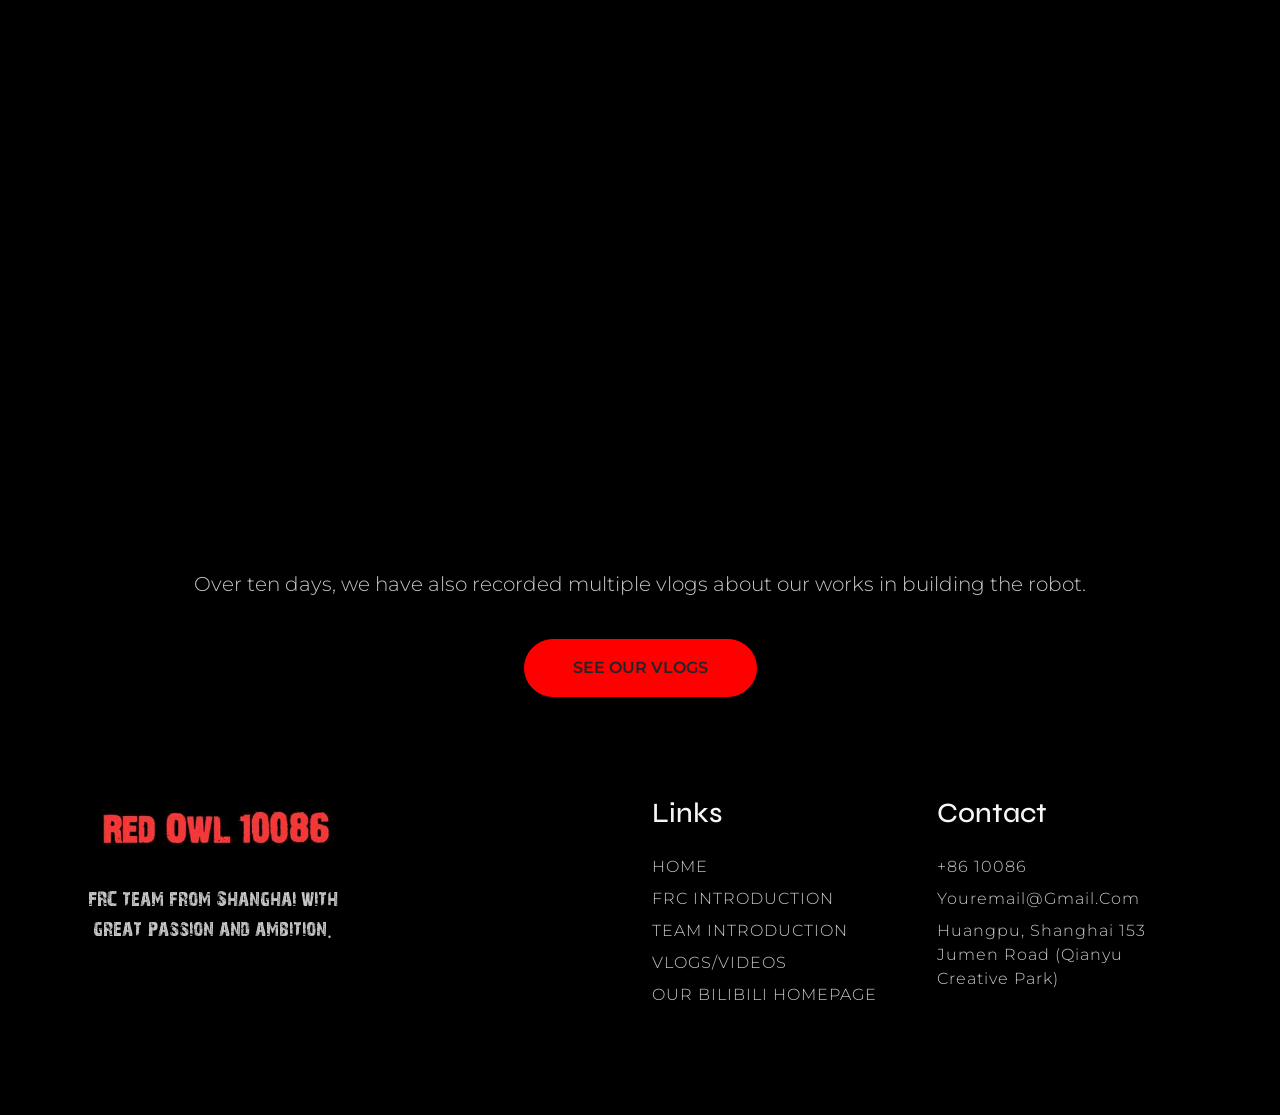
<file: html/indexEN.html>
<!-- missing overall video, bilibili site, line 484-->
<!-- change team picture-->
 <!-- change email and tel-->

<!doctype html>
<html lang="en">
  <head>
    <title>Red Owl 10086 - Homepage</title>
    <meta charset="utf-8" />
    <meta name="viewport" content="width=device-width, initial-scale=1, shrink-to-fit=no" /> 
    
    <link href="https://cdn.bootcdn.net/ajax/libs/twitter-bootstrap/5.3.2/css/bootstrap.min.css" rel="stylesheet" integrity="sha384-T3c6CoIi6uLrA9TneNEoa7RxnatzjcDSCmG1MXxSR1GAsXEV/Dwwykc2MPK8M2HN" crossorigin="anonymous"/>     
    <link rel="stylesheet" href="https://cdn.bootcdn.net/ajax/libs/Swiper/9.4.1/swiper-bundle.min.css" /> <!--cdncss link-->
    <link rel="preconnect" href="https://fonts.googleapis.com">
    <link rel="preconnect" href="https://fonts.gstatic.com" crossorigin>
    <link href="https://fonts.googleapis.com/css2?family=Montserrat:ital,wght@0,100..900;1,100..900&family=Syne:wght@400..800&display=swap" rel="stylesheet">         
    <link rel="stylesheet" href="style.css"/>
  </head>

  <body class="bg-black" data-bs-spy="scroll" data-bs-target="#navbar" data-bs-root-margin="0px 0px -40%" data-bs-smooth-scroll="true" tabindex="0">
    <svg xmlns="http://www.w3.org/2000/svg" style="display: none;">
      <symbol xmlns="http://www.w3.org/2000/svg" id="play" viewBox="0 0 32 32"><path fill="currentColor" d="M9 5.156v21.688l1.531-1L25.844 16L10.53 6.156zm2 3.657L22.156 16L11 23.188z"/></symbol>
      <symbol xmlns="http://www.w3.org/2000/svg" id="bicycling-round-outline" viewBox="0 0 24 24">
        <path fill="currentColor" fill-rule="evenodd" d="M14 2.75a1.25 1.25 0 1 0 0 2.5a1.25 1.25 0 0 0 0-2.5M11.25 4a2.75 2.75 0 1 1 5.5 0a2.75 2.75 0 0 1-5.5 0m-.331 4.506a1.888 1.888 0 1 0-1.93 3.207l3.09 1.349a2.64 2.64 0 0 1 1.37 3.46l-.76 1.773a.75.75 0 0 1-1.378-.59l.76-1.775a1.14 1.14 0 0 0-.592-1.494l-3.09-1.348a3.388 3.388 0 1 1 3.464-5.756l2.159 1.719a.915.915 0 0 0 .57.199H18.5a.75.75 0 0 1 0 1.5h-3.918a2.417 2.417 0 0 1-1.505-.526zM6 15.75a2.25 2.25 0 1 0 0 4.5a2.25 2.25 0 0 0 0-4.5M2.25 18a3.75 3.75 0 1 1 7.5 0a3.75 3.75 0 0 1-7.5 0M18 15.75a2.25 2.25 0 1 0 0 4.5a2.25 2.25 0 0 0 0-4.5M14.25 18a3.75 3.75 0 1 1 7.5 0a3.75 3.75 0 0 1-7.5 0" clip-rule="evenodd"/>
      </symbol>
      <symbol xmlns="http://www.w3.org/2000/svg" id="facebook" viewBox="0 0 24 24">
        <path fill="currentColor"
          d="M9.198 21.5h4v-8.01h3.604l.396-3.98h-4V7.5a1 1 0 0 1 1-1h3v-4h-3a5 5 0 0 0-5 5v2.01h-2l-.396 3.98h2.396v8.01Z" />
      </symbol>
      <symbol xmlns="http://www.w3.org/2000/svg" id="youtube" viewBox="0 0 32 32">
        <path fill="currentColor"
          d="M29.41 9.26a3.5 3.5 0 0 0-2.47-2.47C24.76 6.2 16 6.2 16 6.2s-8.76 0-10.94.59a3.5 3.5 0 0 0-2.47 2.47A36.13 36.13 0 0 0 2 16a36.13 36.13 0 0 0 .59 6.74a3.5 3.5 0 0 0 2.47 2.47c2.18.59 10.94.59 10.94.59s8.76 0 10.94-.59a3.5 3.5 0 0 0 2.47-2.47A36.13 36.13 0 0 0 30 16a36.13 36.13 0 0 0-.59-6.74ZM13.2 20.2v-8.4l7.27 4.2Z" />
      </symbol>
      <symbol xmlns="http://www.w3.org/2000/svg" id="twitter" viewBox="0 0 256 256">
        <path fill="currentColor"
          d="m245.66 77.66l-29.9 29.9C209.72 177.58 150.67 232 80 232c-14.52 0-26.49-2.3-35.58-6.84c-7.33-3.67-10.33-7.6-11.08-8.72a8 8 0 0 1 3.85-11.93c.26-.1 24.24-9.31 39.47-26.84a110.93 110.93 0 0 1-21.88-24.2c-12.4-18.41-26.28-50.39-22-98.18a8 8 0 0 1 13.65-4.92c.35.35 33.28 33.1 73.54 43.72V88a47.87 47.87 0 0 1 14.36-34.3A46.87 46.87 0 0 1 168.1 40a48.66 48.66 0 0 1 41.47 24H240a8 8 0 0 1 5.66 13.66Z" />
      </symbol>
      <symbol xmlns="http://www.w3.org/2000/svg" id="instagram" viewBox="0 0 256 256">
        <path fill="currentColor"
          d="M128 80a48 48 0 1 0 48 48a48.05 48.05 0 0 0-48-48Zm0 80a32 32 0 1 1 32-32a32 32 0 0 1-32 32Zm48-136H80a56.06 56.06 0 0 0-56 56v96a56.06 56.06 0 0 0 56 56h96a56.06 56.06 0 0 0 56-56V80a56.06 56.06 0 0 0-56-56Zm40 152a40 40 0 0 1-40 40H80a40 40 0 0 1-40-40V80a40 40 0 0 1 40-40h96a40 40 0 0 1 40 40ZM192 76a12 12 0 1 1-12-12a12 12 0 0 1 12 12Z" />
      </symbol>
      <symbol xmlns="http://www.w3.org/2000/svg" id="linkedin" viewBox="0 0 24 24">
        <path fill="currentColor"
          d="M6.94 5a2 2 0 1 1-4-.002a2 2 0 0 1 4 .002zM7 8.48H3V21h4V8.48zm6.32 0H9.34V21h3.94v-6.57c0-3.66 4.77-4 4.77 0V21H22v-7.93c0-6.17-7.06-5.94-8.72-2.91l.04-1.68z" />
      </symbol>
      <symbol xmlns="http://www.w3.org/2000/svg" id="bolt-outline" viewBox="0 0 24 24">
        <path fill="currentColor" fill-rule="evenodd" d="M20.528 10.374c-.37-.642-1.05-.853-1.699-.944c-.653-.091-1.528-.091-2.586-.091h-.06c-.63 0-1.043-.007-1.343-.048c-.271-.038-.357-.094-.394-.127c-.027-.028-.075-.093-.108-.33c-.039-.28-.04-.663-.04-1.277v-.374c0-1.588 0-2.86-.123-3.766c-.114-.851-.387-1.807-1.331-2.097c-.928-.284-1.706.326-2.31.954c-.645.67-1.41 1.705-2.368 3.001L5.029 9.52c-.61.825-1.12 1.514-1.422 2.083c-.304.57-.525 1.248-.188 1.924v.002l.004.008l.004.007l.004.008l.005.008l.004.008l.004.008l.005.008l.004.007l.001.002c.368.637 1.044.86 1.699.96c.674.102 1.574.109 2.665.109c.637 0 1.042.001 1.34.04c.264.033.343.085.376.114c.03.032.083.105.12.35c.042.281.049.67.049 1.277v.375c0 1.587 0 2.86.122 3.766c.115.85.387 1.807 1.331 2.096c.928.284 1.706-.325 2.31-.954c.645-.67 1.41-1.704 2.368-3.001l3.1-4.193c.63-.854 1.15-1.567 1.455-2.16c.3-.58.509-1.262.175-1.932l-.002-.002l-.003-.008l-.004-.008l-.004-.007l-.004-.009l-.005-.008l-.004-.007l-.005-.008l-.004-.007zm-8.913-7.06c-.569.59-1.276 1.545-2.28 2.903L6.273 10.36c-.658.89-1.098 1.489-1.342 1.948c-.12.223-.164.364-.177.45c-.008.053-.003.076.003.092c.025.035.13.144.622.22c.538.082 1.311.092 2.439.092h.046c.577 0 1.08 0 1.484.051c.433.056.864.181 1.22.516l.006.006l.006.005c.35.344.492.77.557 1.203c.062.414.066.923.066 1.5v.31c0 1.667.001 2.836.108 3.63c.054.396.125.628.194.757c.051.097.081.104.09.106h.002c.01.004.048.017.161-.04c.142-.072.345-.226.628-.52c.568-.59 1.276-1.545 2.28-2.903l3.061-4.143c.654-.885 1.09-1.492 1.33-1.956c.204-.397.181-.531.168-.567c-.023-.033-.123-.134-.603-.202c-.537-.075-1.306-.076-2.44-.076c-.602 0-1.125-.004-1.548-.063c-.437-.06-.869-.192-1.222-.524l-.006-.006l-.005-.005c-.353-.347-.49-.772-.549-1.202c-.055-.394-.054-.883-.054-1.434v-.358c0-1.667-.002-2.836-.11-3.63c-.052-.395-.124-.627-.193-.757c-.051-.097-.08-.103-.089-.105h-.002l-.001-.001c-.01-.004-.047-.016-.161.04c-.142.072-.345.226-.628.52" clip-rule="evenodd"/>
      </symbol>
      <symbol xmlns="http://www.w3.org/2000/svg" id="bone-outline" viewBox="0 0 24 24">
        <path fill="currentColor" fill-rule="evenodd" d="M17.17 3.268a1.77 1.77 0 0 0-2.502 0c-.568.568-.858 1.59-.656 2.322c.09.325.152.715.117 1.109c-.035.397-.174.844-.53 1.2l-5.7 5.7c-.356.356-.803.495-1.2.53a3.178 3.178 0 0 1-1.11-.117c-.732-.202-1.753.088-2.32.656a1.769 1.769 0 1 0 2.5 2.502a.75.75 0 1 1 1.062 1.06a1.769 1.769 0 1 0 2.501 2.502c.568-.568.858-1.59.656-2.322a3.178 3.178 0 0 1-.117-1.109c.035-.397.174-.844.53-1.2l5.7-5.7c.356-.356.803-.495 1.2-.53a3.18 3.18 0 0 1 1.11.117c.732.202 1.753-.088 2.32-.656a1.77 1.77 0 0 0-2.5-2.501a.75.75 0 0 1-1.062-1.061a1.769 1.769 0 0 0 0-2.502m2.003 1.559a3.27 3.27 0 0 0-5.566-2.62c-.919.92-1.398 2.489-1.04 3.783c.058.21.083.414.068.577c-.014.16-.06.234-.097.272l-5.7 5.7c-.037.037-.111.082-.271.096a1.693 1.693 0 0 1-.577-.068c-1.294-.358-2.864.121-3.783 1.04a3.27 3.27 0 0 0 2.62 5.566a3.269 3.269 0 0 0 5.566 2.62c.919-.92 1.398-2.489 1.04-3.783a1.694 1.694 0 0 1-.068-.577c.014-.16.06-.234.097-.272l5.7-5.7c.037-.037.111-.082.271-.096c.163-.015.366.01.577.068c1.294.358 2.864-.121 3.782-1.04a3.269 3.269 0 0 0-2.619-5.566" clip-rule="evenodd"/>
      </symbol>
      <symbol xmlns="http://www.w3.org/2000/svg" id="bottle-outline" viewBox="0 0 24 24">
        <path fill="currentColor" fill-rule="evenodd" d="m16.877 2.598l-.025.046l-.076.138l.866.522l.078-.142l.024-.042l-.041-.025l-.781-.47zm1.054.64h-.001zm-.726 1.554l-1.472-.887l-2.665 1.31a4.434 4.434 0 0 0-2.26 2.472l.059-.03a3.454 3.454 0 0 1 3.703.393c.517.414 1.21.537 1.839.328l1.055-.352l-.01-.133zm1.757 3.998a.746.746 0 0 0 .014-.423c0-.131-.004-.263-.012-.394l-.015-.193l-.262-3.267l.355-.642a4.2 4.2 0 0 0 .166-.317c.053-.116.111-.274.12-.467a1.25 1.25 0 0 0-.195-.73a1.258 1.258 0 0 0-.337-.344a4.243 4.243 0 0 0-.303-.192l-.016-.01l-.799-.482a5.377 5.377 0 0 0-.33-.188a1.26 1.26 0 0 0-.489-.139a1.25 1.25 0 0 0-.763.205a1.26 1.26 0 0 0-.354.364c-.065.098-.131.218-.192.328l-.323.583l-2.827 1.39l-.168.083C10.606 4.79 9.46 6.36 9.116 8.188c-.01.05-.019.103-.034.19l-.001.007l-.03.174a7.243 7.243 0 0 1-2.095 3.926l-.804.791c-.504.496-.91.895-1.214 1.24c-.31.35-.56.693-.71 1.087a3.486 3.486 0 0 0 .363 3.18c.236.35.558.626.939.894c.373.263.859.555 1.46.918l.713.43c.601.361 1.087.654 1.492.86c.412.21.806.366 1.225.405a3.233 3.233 0 0 0 2.88-1.284c.254-.334.413-.731.548-1.183c.133-.445.261-1.011.42-1.715l.255-1.122l.039-.17a7.198 7.198 0 0 1 2.297-3.799l.006-.005l.141-.125a6.094 6.094 0 0 0 1.956-4.097m-1.666.873l-.413.138a3.454 3.454 0 0 1-3.25-.58a1.954 1.954 0 0 0-2.095-.222l-1.186.593a8.707 8.707 0 0 1-2.21 3.83l-.13.13l-.789.774c-.528.52-.897.883-1.161 1.182c-.263.298-.377.482-.433.63c-.228.6-.15 1.28.205 1.807c.087.128.237.28.559.505c.324.229.764.494 1.395.874l.665.4c.631.381 1.071.645 1.422.824c.35.178.546.236.685.249c.586.055 1.168-.2 1.544-.696c.094-.123.19-.319.307-.708c.116-.39.234-.906.4-1.643l.25-1.1l.042-.182a8.697 8.697 0 0 1 2.624-4.452l.137-.121l.004-.004l.128-.113a4.538 4.538 0 0 0 1.3-2.115" clip-rule="evenodd"/>
      </symbol>
      <symbol xmlns="http://www.w3.org/2000/svg" id="cup-paper-outline" viewBox="0 0 24 24">
        <path fill="currentColor" fill-rule="evenodd" d="M9.147 1.25h5.707c.886 0 1.607 0 2.194.06c.612.061 1.146.192 1.64.495c.155.096.304.203.444.32c.444.373.737.838.99 1.399c.241.538.47 1.222.75 2.062l.012.037l.05.148c.147.443.279.837.347 1.165c.071.347.102.747-.083 1.143c-.093.2-.223.38-.382.53c-.317.301-.707.4-1.058.44c-.18.022-.385.032-.61.037l-1.412 9.649c-.114.776-.209 1.427-.352 1.941c-.15.545-.378 1.028-.814 1.405c-.436.377-.947.532-1.508.602c-.53.067-1.188.067-1.972.067h-2.18c-.784 0-1.442 0-1.972-.067c-.561-.07-1.072-.226-1.508-.602c-.436-.377-.663-.86-.814-1.405c-.143-.514-.238-1.165-.352-1.941l-1.413-9.65a6.346 6.346 0 0 1-.609-.035c-.351-.042-.74-.14-1.058-.44a1.75 1.75 0 0 1-.382-.531c-.185-.396-.154-.796-.083-1.143c.068-.328.2-.722.348-1.165l.013-.04l.048-.145c.28-.84.509-1.524.751-2.062c.252-.561.546-1.026.99-1.398a3.57 3.57 0 0 1 .444-.32c.493-.304 1.027-.435 1.639-.497c.588-.059 1.309-.059 2.195-.059m-2.78 7.84l.317 2.16h10.632l.316-2.16zm10.73 3.66H6.903l.512 3.5h9.168zm-.733 5H7.636l.105.72c.123.836.205 1.392.32 1.805c.109.392.223.56.35.67c.127.11.31.2.715.25c.425.054.987.055 1.831.055h2.086c.844 0 1.407-.001 1.831-.055c.404-.05.588-.14.715-.25c.127-.11.241-.278.35-.67c.115-.413.198-.97.32-1.804zM7.103 2.802c-.488.049-.775.14-1.004.281a2.251 2.251 0 0 0-.267.193c-.207.173-.384.416-.585.863c-.208.461-.413 1.073-.708 1.959l-.036.107c-.166.496-.267.804-.315 1.034a.748.748 0 0 0-.023.213a.25.25 0 0 0 .046.064a.748.748 0 0 0 .209.044c.233.028.557.03 1.08.03h13c.523 0 .847-.002 1.08-.03a.749.749 0 0 0 .21-.044a.25.25 0 0 0 .045-.064a.749.749 0 0 0-.023-.213c-.048-.23-.15-.538-.315-1.034l-.035-.107c-.296-.886-.501-1.498-.709-1.959c-.2-.447-.378-.69-.585-.863a2.248 2.248 0 0 0-.267-.193c-.23-.14-.516-.232-1.004-.281c-.503-.051-1.148-.052-2.082-.052h-5.63c-.934 0-1.579 0-2.082.052" clip-rule="evenodd"/>
      </symbol>
      <symbol xmlns="http://www.w3.org/2000/svg" id="flame-outline" viewBox="0 0 24 24">
        <path fill="currentColor" fill-rule="evenodd" d="M9.26 3.099c.404-1.011 1.735-1.636 2.767-.85c1.72 1.31 3.877 3.237 5.613 5.44c1.72 2.183 3.11 4.746 3.11 7.311c0 2.293-.71 3.997-1.738 5.218c-1.019 1.209-2.313 1.901-3.43 2.25a1.153 1.153 0 0 1-1.355-.514c-.24-.403-.241-.94.06-1.371c.857-1.232 1.763-3.004 1.763-4.583c0-.784-.338-1.711-.883-2.663a14.333 14.333 0 0 0-1.403-1.99c-.101 1.402-.406 3.165-1.352 4.623a1.162 1.162 0 0 1-1.894.093c-.159-.201-.316-.422-.46-.624l-.025-.036c-.079-.11-.153-.215-.225-.313c-.686.683-1.325 1.5-1.325 2.41c0 .804.401 1.902.876 2.834c.257.503.15 1.061-.16 1.427c-.328.388-.926.588-1.493.26C5.762 20.895 3.25 18.49 3.25 15c0-.947.321-1.926.77-2.883c.453-.963 1.066-1.967 1.71-2.97c.223-.347.45-.694.675-1.04c1.105-1.693 2.2-3.371 2.855-5.008m1.638.318a.419.419 0 0 0-.245.238c-.716 1.79-1.913 3.622-3.018 5.313c-.22.336-.435.667-.643.99c-.64.995-1.207 1.929-1.614 2.796c-.41.874-.628 1.62-.628 2.246c0 2.294 1.407 4.076 2.883 5.178c-.355-.84-.65-1.811-.65-2.678c0-1.73 1.3-3.037 2.026-3.725c.47-.445 1.282-.485 1.756.099c.17.211.338.446.49.66l.018.025l.125.175c.67-1.274.856-2.828.903-4.108c.02-.526.346-.943.774-1.117a1.2 1.2 0 0 1 1.354.314l-.557.503l.556-.503c.667.737 1.435 1.712 2.04 2.768c.598 1.043 1.082 2.242 1.082 3.409c0 1.693-.768 3.41-1.544 4.689a5.697 5.697 0 0 0 1.858-1.437c.787-.934 1.386-2.29 1.386-4.252c0-2.057-1.137-4.287-2.789-6.383C14.826 6.54 12.77 4.7 11.118 3.442c-.054-.041-.125-.057-.22-.025" clip-rule="evenodd"/>
      </symbol>
      <symbol xmlns="http://www.w3.org/2000/svg" id="balloon-broken" viewBox="0 0 24 24">
        <g fill="none" stroke="currentColor" stroke-linecap="round" stroke-width="1.5">
          <path d="M8 16.607c1.15.86 2.518 1.38 4 1.393c4.142.034 7.594-3.92 7.56-8.196C19.527 5.53 16.142 2.034 12 2c-4.142-.034-7.473 3.404-7.44 7.68A8.88 8.88 0 0 0 5.244 13"/>
          <path d="M15.5 9a3.035 3.035 0 0 0-3-3M12 20.35c.321 0 .482 0 .593-.022c.654-.128 1.051-.772.858-1.39c-.033-.105-.109-.242-.261-.515M12 20.35c-.321 0-.482 0-.593-.022c-.654-.128-1.051-.772-.858-1.39c.033-.105.109-.242.261-.515M12 20.35v2.15"/>
        </g>
      </symbol>
      <symbol xmlns="http://www.w3.org/2000/svg" id="bag-heart-broken" viewBox="0 0 24 24">
        <g fill="none"><path fill="currentColor" d="m12 12.191l-.519.542a.75.75 0 0 0 1.038 0zm-.957 3.675l-.444.604zm1.914 0l-.444-.605zm-.957.462v.75zm-.514-1.067c-.417-.307-.878-.69-1.227-1.093c-.368-.426-.509-.757-.509-.971h-1.5c0 .77.441 1.45.875 1.952c.453.525 1.014.984 1.474 1.321zM9.75 13.197c0-.576.263-.827.492-.907c.25-.088.714-.06 1.24.443l1.037-1.083c-.825-.79-1.861-1.096-2.773-.776c-.934.327-1.496 1.226-1.496 2.323zm3.65 3.273c.46-.337 1.022-.796 1.475-1.32c.434-.502.875-1.183.875-1.953h-1.5c0 .214-.141.545-.51.971c-.348.403-.809.786-1.226 1.093zm2.35-3.273c0-1.097-.562-1.996-1.496-2.323c-.912-.32-1.948-.014-2.773.776l1.038 1.083c.525-.503.989-.531 1.24-.443c.228.08.491.33.491.907zM10.6 16.47c.368.27.782.608 1.4.608v-1.5c-.024 0-.04 0-.094-.03a4 4 0 0 1-.42-.287zm1.914-1.21a4 4 0 0 1-.42.289c-.054.029-.07.029-.094.029v1.5c.618 0 1.032-.337 1.4-.608z"/>
          <path stroke="currentColor" stroke-linecap="round" stroke-width="1.5" d="M9 6V5a3 3 0 1 1 6 0v1m5.224 6.526c-.586-3.121-.878-4.682-1.99-5.604C17.125 6 15.537 6 12.36 6h-.72c-3.176 0-4.764 0-5.875.922c-1.11.922-1.403 2.483-1.989 5.604c-.823 4.389-1.234 6.583-.034 8.029C4.942 22 7.174 22 11.639 22h.722c4.465 0 6.698 0 7.897-1.445c.696-.84.85-1.93.696-3.555"/>
        </g>
      </symbol>
      <symbol xmlns="http://www.w3.org/2000/svg" id="adhesive-plaster-broken" viewBox="0 0 24 24">
        <g fill="none">
          <path stroke="currentColor" stroke-linecap="round" stroke-width="1.5" d="M13.5 7.642L9.071 3.213a4.142 4.142 0 0 0-5.858 5.858L14.93 20.787a4.142 4.142 0 0 0 5.858-5.858l-4.358-4.358"/><path stroke="currentColor" stroke-linecap="round" stroke-width="1.5" d="m12 17.858l-2.929 2.929A4.142 4.142 0 0 1 2.596 20m3.546-8l-2.929 2.929c-.322.322-.58.685-.774 1.071M12 6.142l2.929-2.929a4.142 4.142 0 1 1 5.858 5.858L17.857 12"/><path fill="#3FC3D7" d="M15.841 12.871a.788.788 0 1 1-1.114 1.114a.788.788 0 0 1 1.114-1.114m-3.712-3.712a.787.787 0 1 0-1.114 1.114a.787.787 0 0 0 1.114-1.114m4.641 6.497a.787.787 0 1 1-1.114 1.114a.787.787 0 0 1 1.114-1.114M9.345 8.23A.788.788 0 1 0 8.23 9.346A.788.788 0 0 0 9.345 8.23m3.712 3.713a.787.787 0 1 1-1.113 1.114a.787.787 0 0 1 1.113-1.114m.928 2.785a.788.788 0 1 1-1.114 1.113a.788.788 0 0 1 1.114-1.113m-3.712-3.713a.787.787 0 1 0-1.114 1.114a.787.787 0 0 0 1.114-1.114"/>
        </g>
      </symbol>
      <symbol xmlns="http://www.w3.org/2000/svg" id="star" viewBox="0 0 512 512">
        <path fill="currentColor" d="M394 480a16 16 0 0 1-9.39-3L256 383.76L127.39 477a16 16 0 0 1-24.55-18.08L153 310.35L23 221.2a16 16 0 0 1 9-29.2h160.38l48.4-148.95a16 16 0 0 1 30.44 0l48.4 149H480a16 16 0 0 1 9.05 29.2L359 310.35l50.13 148.53A16 16 0 0 1 394 480"/>
      </symbol>
      <symbol xmlns="http://www.w3.org/2000/svg" id="play" width="4em" height="4em" viewBox="0 0 32 32">
        <path fill="currentColor" d="M9 5.156v21.688l1.531-1L25.844 16L10.53 6.156zm2 3.657L22.156 16L11 23.188z"/>
      </symbol>
      <symbol id="facebook" viewBox="0 0 20 20">
        <path fill="white" d="M10 .4C4.698.4.4 4.698.4 10s4.298 9.6 9.6 9.6s9.6-4.298 9.6-9.6S15.302.4 10 .4m2.274 6.634h-1.443c-.171 0-.361.225-.361.524V8.6h1.805l-.273 1.486H10.47v4.461H8.767v-4.461H7.222V8.6h1.545v-.874c0-1.254.87-2.273 2.064-2.273h1.443z"/>
      </symbol>
      <symbol id="linkedin" viewBox="0 0 20 20">
        <path fill="white" d="M10 .4C4.698.4.4 4.698.4 10s4.298 9.6 9.6 9.6s9.6-4.298 9.6-9.6S15.302.4 10 .4M7.65 13.979H5.706V7.723H7.65zm-.984-7.024c-.614 0-1.011-.435-1.011-.973c0-.549.409-.971 1.036-.971s1.011.422 1.023.971c0 .538-.396.973-1.048.973m8.084 7.024h-1.944v-3.467c0-.807-.282-1.355-.985-1.355c-.537 0-.856.371-.997.728c-.052.127-.065.307-.065.486v3.607H8.814v-4.26c0-.781-.025-1.434-.051-1.996h1.689l.089.869h.039c.256-.408.883-1.01 1.932-1.01c1.279 0 2.238.857 2.238 2.699z"/>
      </symbol>
      <symbol id="youtube" viewBox="0 0 20 20">
        <path fill="white" d="M11.603 9.833L9.357 8.785C9.161 8.694 9 8.796 9 9.013v1.974c0 .217.161.319.357.228l2.245-1.048c.197-.092.197-.242.001-.334M10 .4C4.698.4.4 4.698.4 10s4.298 9.6 9.6 9.6s9.6-4.298 9.6-9.6S15.302.4 10 .4m0 13.5c-4.914 0-5-.443-5-3.9s.086-3.9 5-3.9s5 .443 5 3.9s-.086 3.9-5 3.9"/>
      </symbol>
      <symbol id="twitter" viewBox="0 0 20 20">
        <path fill="white" d="M10 .4C4.698.4.4 4.698.4 10s4.298 9.6 9.6 9.6s9.6-4.298 9.6-9.6S15.302.4 10 .4m3.905 7.864c.004.082.005.164.005.244c0 2.5-1.901 5.381-5.379 5.381a5.335 5.335 0 0 1-2.898-.85c.147.018.298.025.451.025c.886 0 1.701-.301 2.348-.809a1.895 1.895 0 0 1-1.766-1.312a1.9 1.9 0 0 0 .853-.033a1.892 1.892 0 0 1-1.517-1.854v-.023c.255.141.547.227.857.237a1.89 1.89 0 0 1-.585-2.526a5.376 5.376 0 0 0 3.897 1.977a1.891 1.891 0 0 1 3.222-1.725a3.797 3.797 0 0 0 1.2-.459a1.9 1.9 0 0 1-.831 1.047a3.799 3.799 0 0 0 1.086-.299a3.834 3.834 0 0 1-.943.979"/>
      </symbol>
      <symbol id="instagram" viewBox="0 0 20 20">
        <path fill="white" d="M13 10a3 3 0 1 1-6 0c0-.171.018-.338.049-.5H6v3.997c0 .278.225.503.503.503h6.995a.503.503 0 0 0 .502-.503V9.5h-1.049c.031.162.049.329.049.5m-3 2a2 2 0 1 0-.001-4.001A2 2 0 0 0 10 12m2.4-4.1h1.199a.301.301 0 0 0 .301-.3V6.401a.301.301 0 0 0-.301-.301H12.4a.301.301 0 0 0-.301.301V7.6c.001.165.136.3.301.3M10 .4A9.6 9.6 0 0 0 .4 10a9.6 9.6 0 0 0 9.6 9.6a9.6 9.6 0 0 0 9.6-9.6A9.6 9.6 0 0 0 10 .4m5 13.489C15 14.5 14.5 15 13.889 15H6.111C5.5 15 5 14.5 5 13.889V6.111C5 5.5 5.5 5 6.111 5h7.778C14.5 5 15 5.5 15 6.111z"/>
      </symbol>
    </svg>
    
    <!-- navigational bar -->
    <header id="top" class="position-sticky top-0 start-0">     
      <nav class="navbar navbar-expand-lg fixed-top bg-black py-4">
        <div class="container">
          <a class="navbar-brand" href="#home">
            <!--Here is the logo modification page-->
            <img src="images/Logo.png"  height = "60" >
          </a>
          <button class="navbar-toggler" type="button" data-bs-toggle="offcanvas" data-bs-target="#offcanvasNavbar" aria-controls="offcanvasNavbar">
            <span class="navbar-toggler-icon"></span>
          </button>
          <div class="offcanvas offcanvas-end" tabindex="-1" id="offcanvasNavbar" aria-labelledby="offcanvasNavbarLabel">
            <div class="offcanvas-header bg-black">
              <button type="button" class="btn-close btn-close-white" data-bs-dismiss="offcanvas" aria-label="Close"></button>
            </div>
            <div class="offcanvas-body bg-black">
              <ul class="navbar-nav justify-content-end flex-grow-1 gap-4 pe-3">
                <li class="nav-item">
                  <a class="nav-link active text-uppercase" aria-current="page" href="indexEN.html">Home</a>
                </li>
                <li class="nav-item">
                  <a class="nav-link text-uppercase" aria-current="page" href="frcEN.html">About FRC</a>
                </li>
                <li class="nav-item">
                  <a class="nav-link text-uppercase" aria-current="page" href="teamEN.html">Team Composition</a>
                </li>
                <!--<li class="nav-item">
                  <a class="nav-link text-uppercase" aria-current="page" href="achieveEN.html">Achievements</a>
                </li>-->
                <li class="nav-item">
                  <a class="nav-link text-uppercase" aria-current="page" href="vlogEN.html">Vlogs</a>
                </li>
                <li class="nav-item">
                  <a class="nav-link text-uppercase" aria-current="page" href="https://space.bilibili.com/3546714973669694?spm_id_from=333.337.0.0">Our Bilibili Channel Homepage</a>
                </li>
                <li class="nav-item">
                  <a class="nav-link text-uppercase" aria-current="page" href="index.html">中文</a>
                </li>
              </ul>              
            </div>
          </div>
        </div>
      </nav>
    </header>

    <section id="home" class="section-padding pt-5">
      <div class="container">
        <div class="row g-3 flex-row-reverse align-items-center">
          <div class="col-md-6">
            <CENTER><img src="images/team.png" height = "600" alt="banner"></CENTER>
          </div>
          <div class="col-md-6 text-center">
            <h1 class="display-1 fw-bold" style = "font-family:DaysLater;">
              Red Owl 10086
            </h1>
            <a style = "font-family:DaysLater;">FRC team from Shanghai with great passion and ambition.</a><br>
            <a href="teamEN.html" class="btn btn-primary text-uppercase px-5 py-3 text-dark fw-semibold rounded-pill mt-4">See Our Team</a>
          </div>
        </div>
      </div>     
    </section>
    
    <section id="about" class="bg-secondary py-5">
      <div class="container text-center">
        <div class="row g-4 justify-content-center text-white">
          <div class="col-md-4">
            <div class="icon">
              <svg class="text-red" width="81" height="81">
                <use xlink:href="#balloon-broken"></use>
              </svg>
            </div>
            <h4 class="mt-2">
              Enhanced Quality Robot
            </h4>
            <p>
              Investigate - Prototype - Construct - Test <br>All steps taken carefully to build this highly capable robot.
            </p> 
          </div>
          <div class="col-md-4">
            <div class="icon">
              <svg class="text-red" width="81" height="81">
                <use xlink:href="#bag-heart-broken"></use>
              </svg>
            </div>
            <h4 class="mt-2">
              Cohesive Team with Care
            </h4>
            <p>
              Collaboration at all times. <br>Help each other, assist each other, teach each other - inspire each other.
            </p> 
          </div>
          <div class="col-md-4">
            <div class="icon">
              <svg class="text-red" width="81" height="81">
                <use xlink:href="#adhesive-plaster-broken"></use>
              </svg>
            </div>
            <h4 class="mt-2">
              Extraodinarily Skilled Team
            </h4>
            <p>
              STEAM Practitioners <br>Combination of science, technology, engineering, art, and mathematic skills.
            </p> 
          </div>
        </div>
      </div>   
    </section>

    <section id="video" class="section-padding">
      <CENTER><h1 class="display-1 fw-bold" style = "font-family:DaysLater;">See Our Video</h1></CENTER><br>
      <div class="ratio ratio-16x9">
        <CENTER>
            <iframe width="70%" height="95%" src="https://player.bilibili.com/player.html?aid=663556073&bvid=BV1ua4y1U7YK&cid=1336992628&p=1&autoplay=0" title="YouTube video player" frameborder="0" allow="accelerometer; clipboard-write; encrypted-media; 
            gyroscope; picture-in-picture; web-share" allowfullscreen> </iframe></CENTER>
        </div>
      <CENTER><p>Over ten days, we have also recorded multiple vlogs about our works in building the robot.</p>
      <a href="vlogEN.html" class="btn btn-primary text-uppercase px-5 py-3 text-dark fw-semibold rounded-pill mt-4">See Our Vlogs</a>
    </CENTER>
    </section>

    <footer id="footer" class="section-padding pt-0">
      <div class="container">
        <div class="row g-4">
          <div class="col-md-3">
            <div class="logo mb-4"><img src="images/Logo.png" alt="logo" class="img-fluid"></div>
            <CENTER><p style = "font-family:DaysLater;">FRC team from Shanghai with great passion and ambition.</p></CENTER>
          </div>
          <div class = "col-md-3">

          </div>
          <div class="col-md-3">
            <div class="d-flex flex-column text-left">
                <h4 class="mb-4">Links</h4>
                <a href="indexEN.html" class="nav-link mb-2 text-uppercase">Home</a>
                <a href="frcEN.html" class="nav-link mb-2 text-uppercase">FRC Introduction</a>
                <a href="teamEN.html" class="nav-link mb-2 text-uppercase">Team Introduction</a>
                <a href="vlogEN.html" class="nav-link mb-2 text-uppercase">Vlogs/Videos</a>
                <a href="https://space.bilibili.com/3546714973669694?spm_id_from=333.337.0.0" class="nav-link mb-2 text-uppercase">Our Bilibili Homepage</a>
            </div>
          </div>
          <div class="col-md-3">
            <div class="d-flex flex-column text-left">
                <h4 class="mb-4">Contact</h4>
                <a href="#" class="nav-link mb-2 text-capitalize">+86 10086</a>
                <a href="#" class="nav-link mb-2 text-capitalize">youremail@gmail.com</a>
                <a href="#" class="nav-link mb-2 text-capitalize">Huangpu, Shanghai 153 Jumen Road (Qianyu Creative Park)</a>
            </div>
          </div>
        </div>
      </div>
    </footer>

    <!-- Video Popup -->
    <div class="modal fade" id="myModal" tabindex="-1" role="dialog" aria-labelledby="exampleModalLabel" aria-hidden="true">
      <div class="modal-dialog" role="document">

          <div class="modal-content">
            
              <div class="modal-body">
                  <button type="button" class="btn-close" data-bs-dismiss="modal" aria-label="Close"><svg class="bi" width="40" height="40"><use xlink:href="#close-sharp"></use></svg></button>
                  <div class="ratio ratio-16x9">
                    <iframe class="embed-responsive-item" src="" id="video"  allowscriptaccess="always" allow="autoplay"></iframe>
                  </div>
              </div>

          </div>

      </div>
    </div>
    
    <script src="js/jquery-1.11.0.min.js"></script>
    <script
      src="https://cdn.bootcdn.net/ajax/libs/popper.js/2.11.8/umd/popper.min.js"
      integrity="sha384-I7E8VVD/ismYTF4hNIPjVp/Zjvgyol6VFvRkX/vR+Vc4jQkC+hVqc2pM8ODewa9r"
      crossorigin="anonymous"
    ></script>
    <script
      src="https://cdn.bootcdn.net/ajax/libs/twitter-bootstrap/5.3.2/js/bootstrap.min.js"
      integrity="sha384-BBtl+eGJRgqQAUMxJ7pMwbEyER4l1g+O15P+16Ep7Q9Q+zqX6gSbd85u4mG4QzX+"
      crossorigin="anonymous"
    ></script>    
    <script src="https://cdn.bootcdn.net/ajax/libs/Swiper/11.0.5/swiper-bundle.min.js"></script>
    <script type="text/javascript" src="js/script.js"></script>
  </body>

</html>
</file>
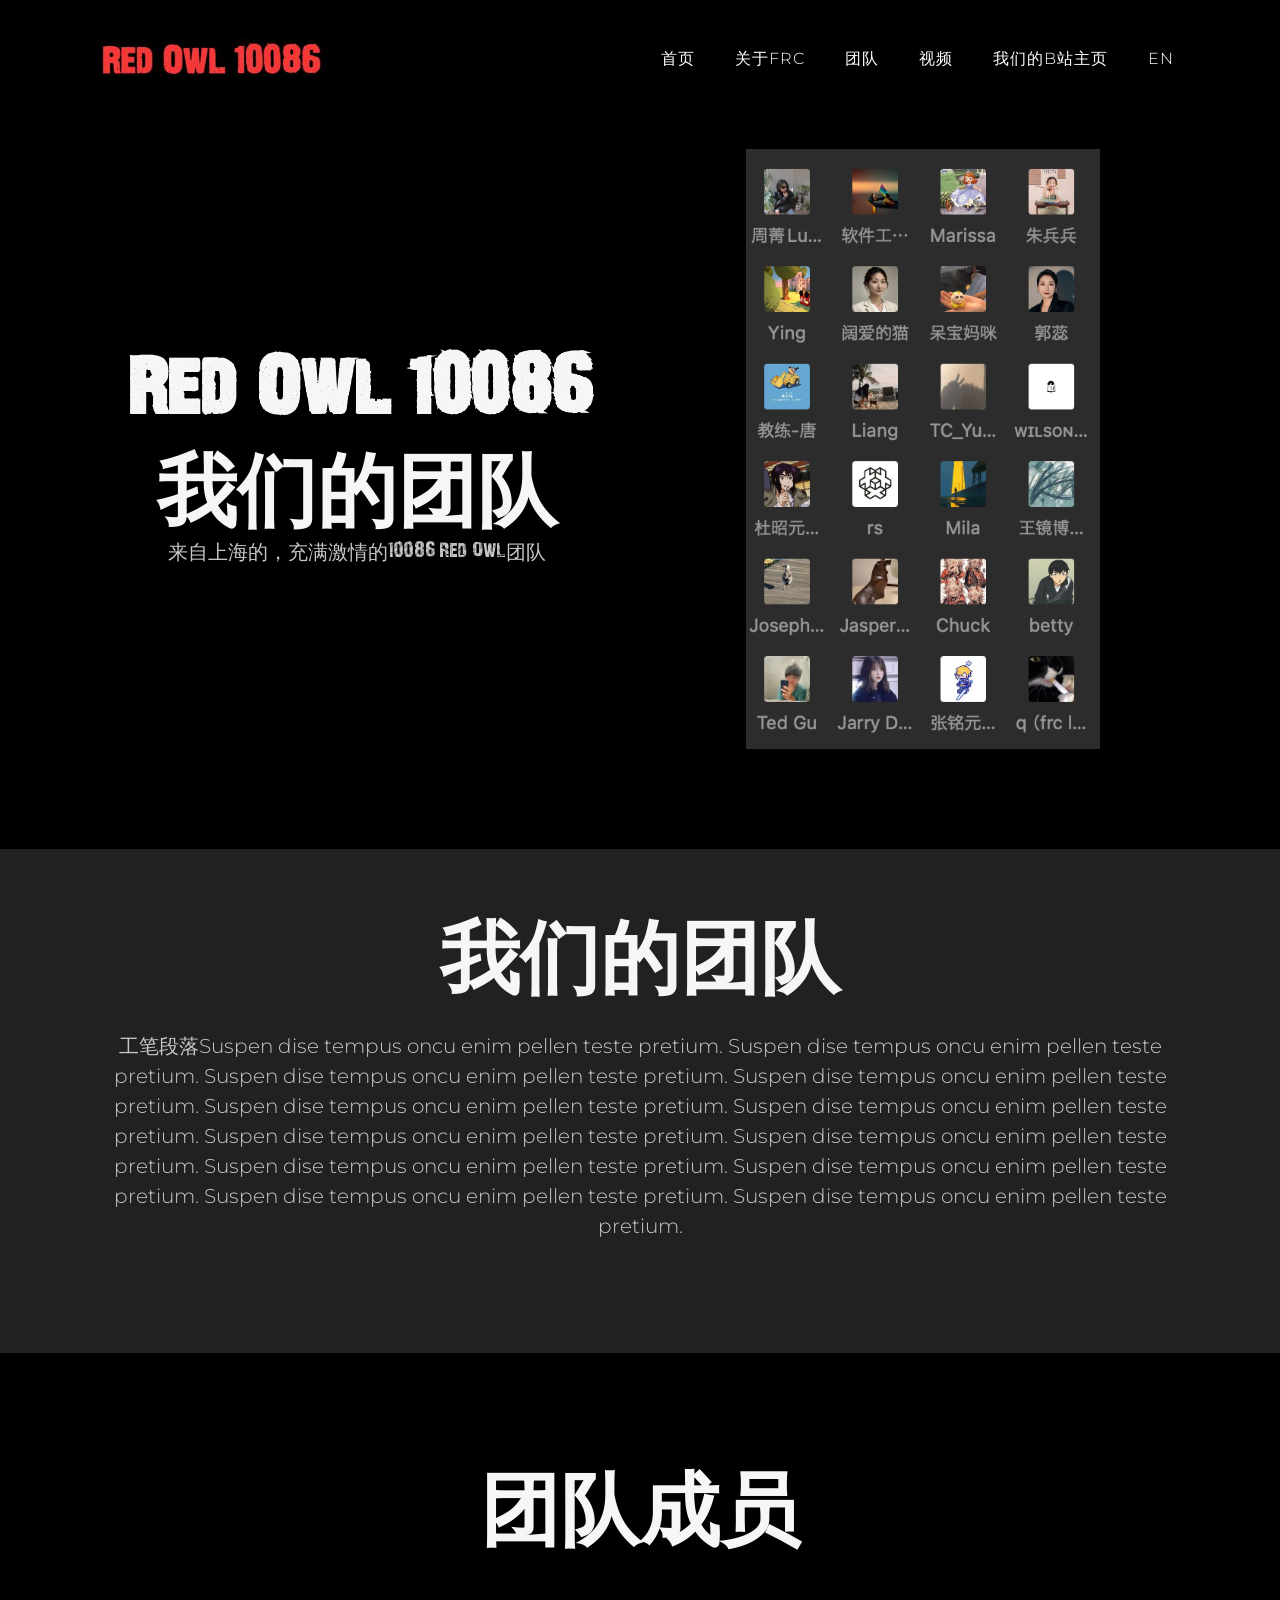
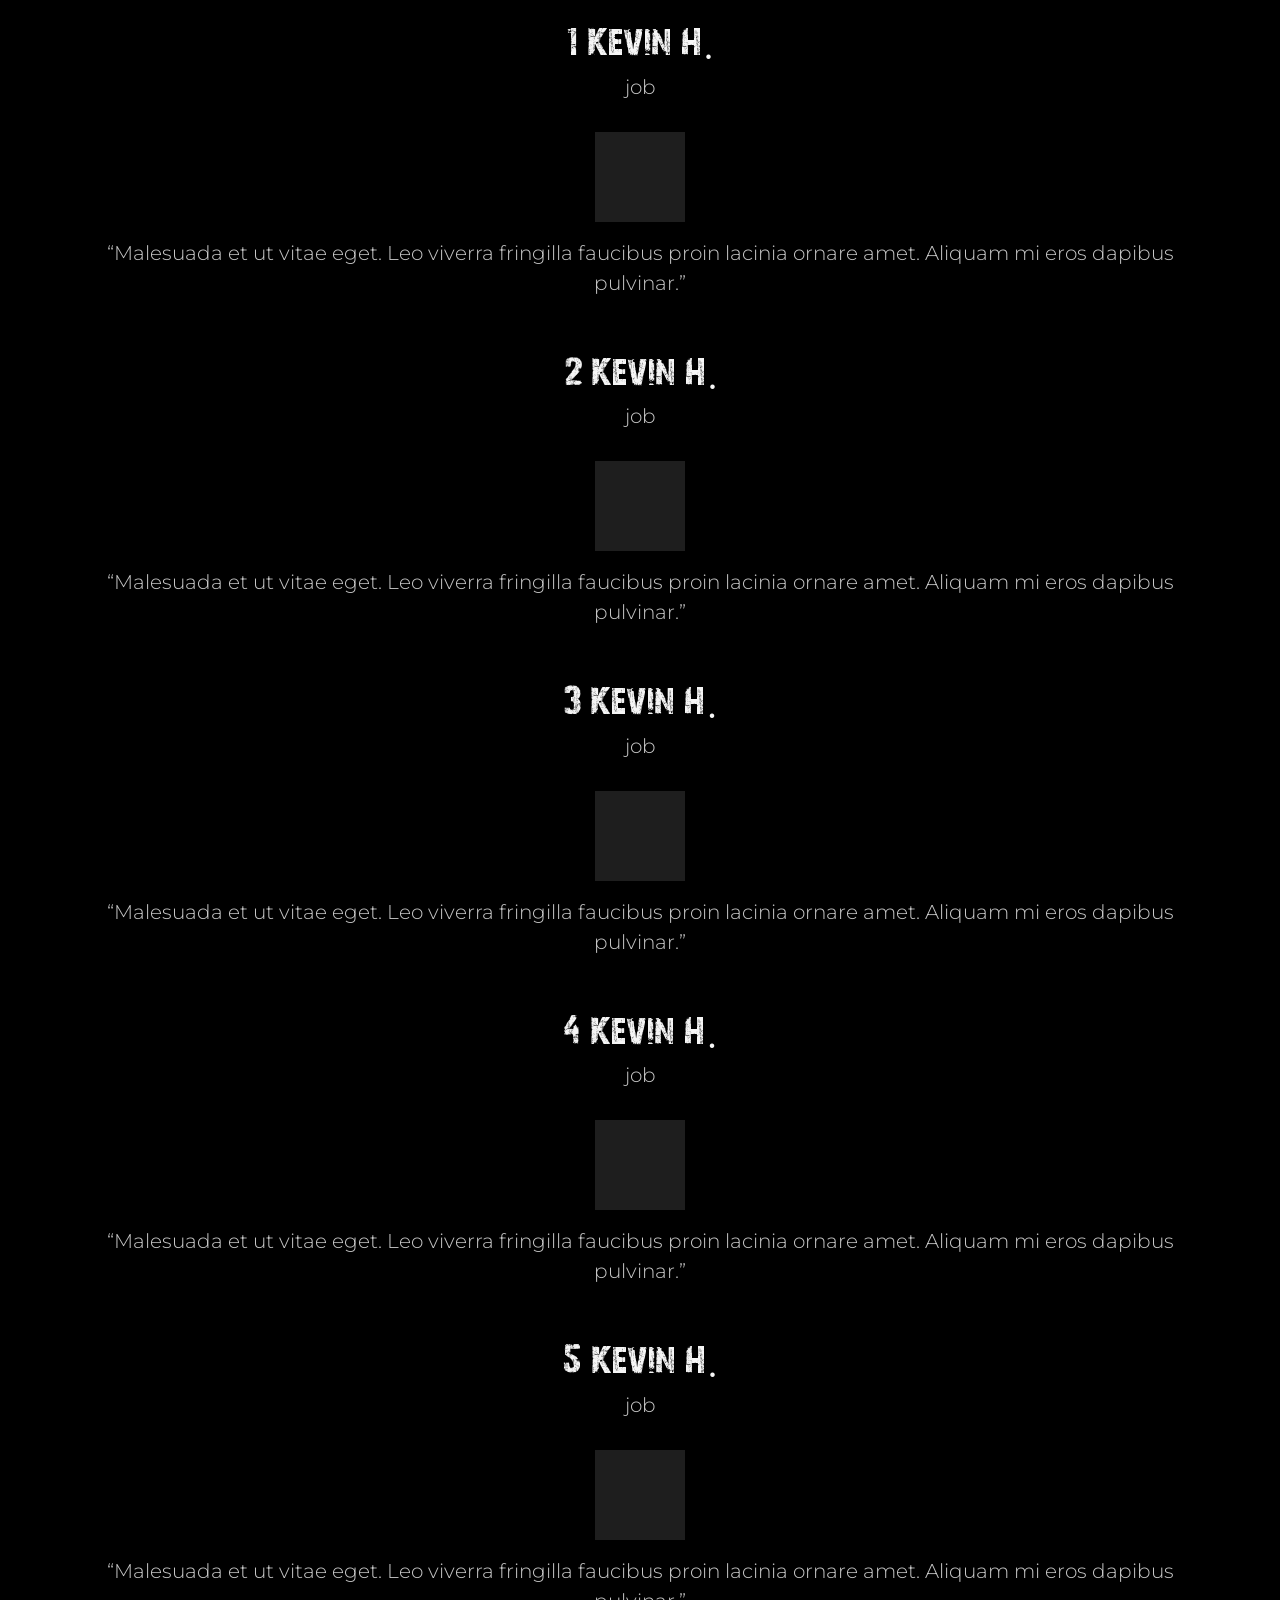
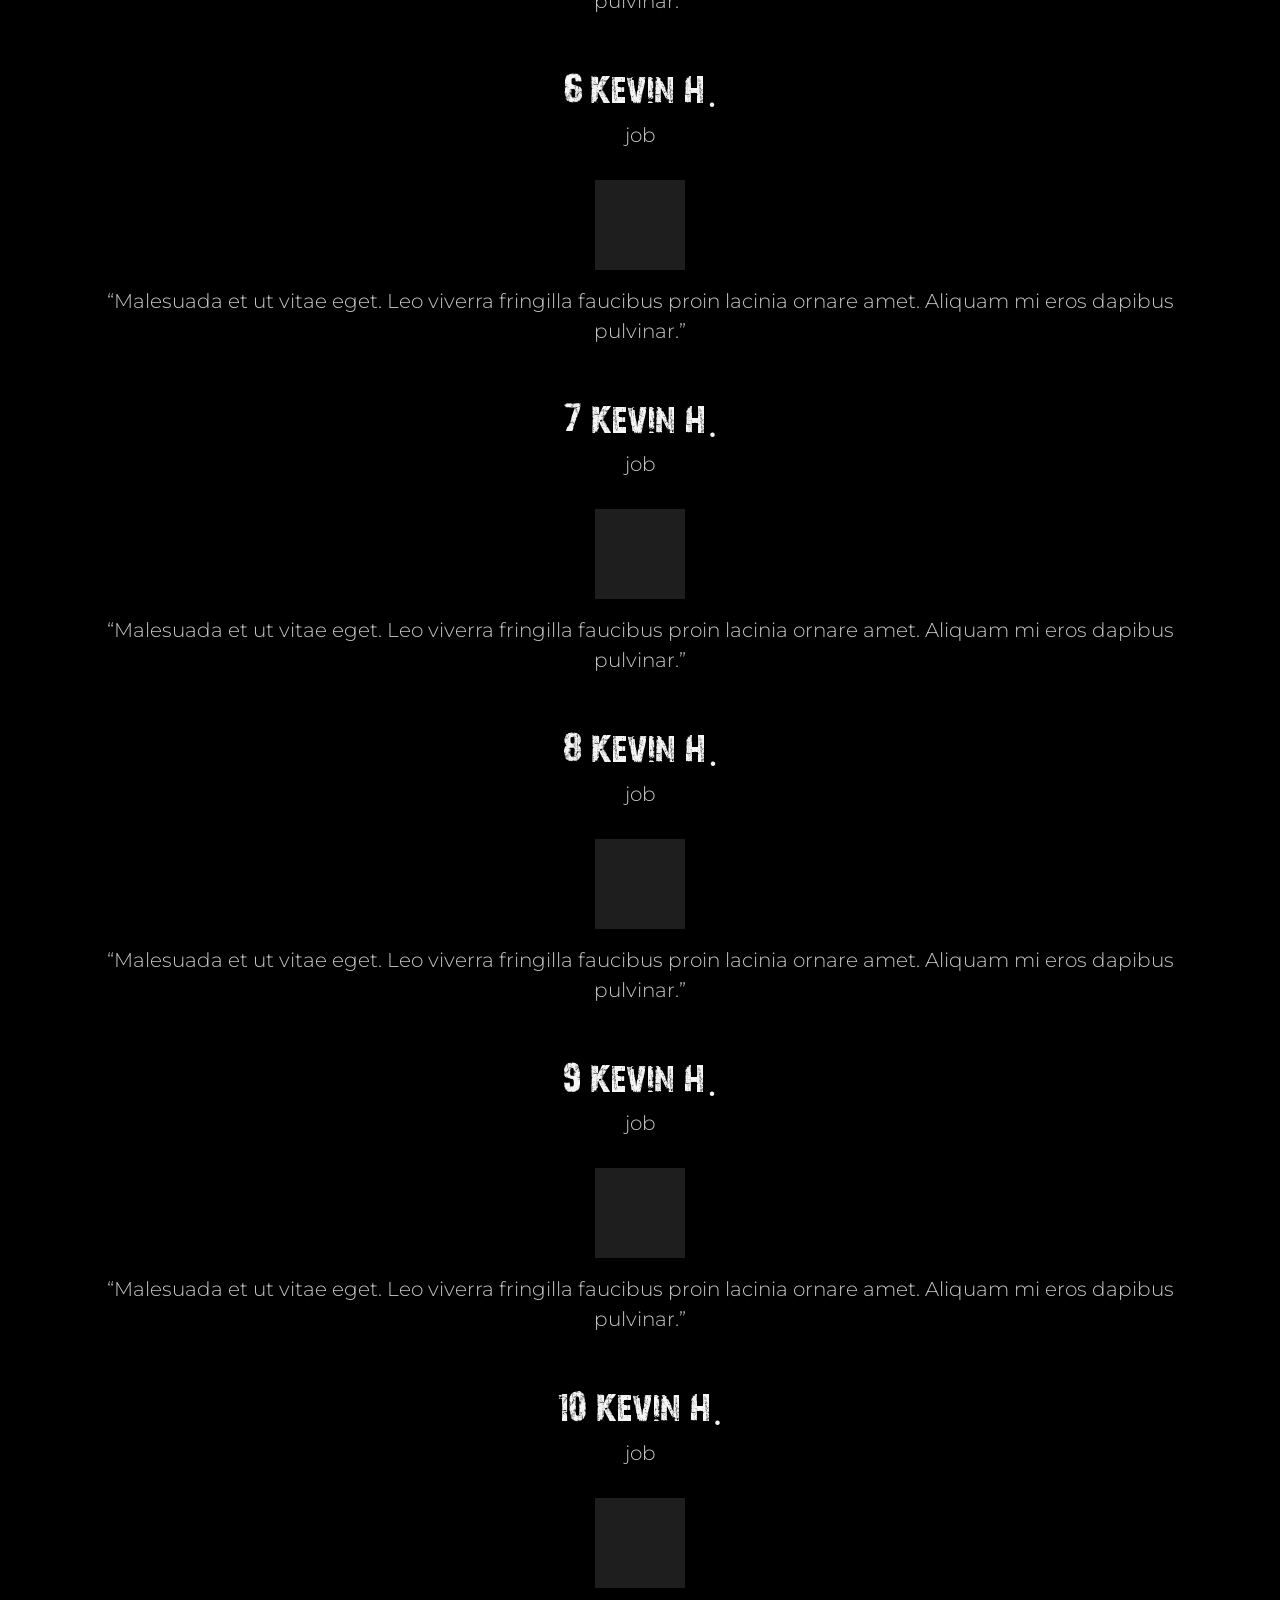
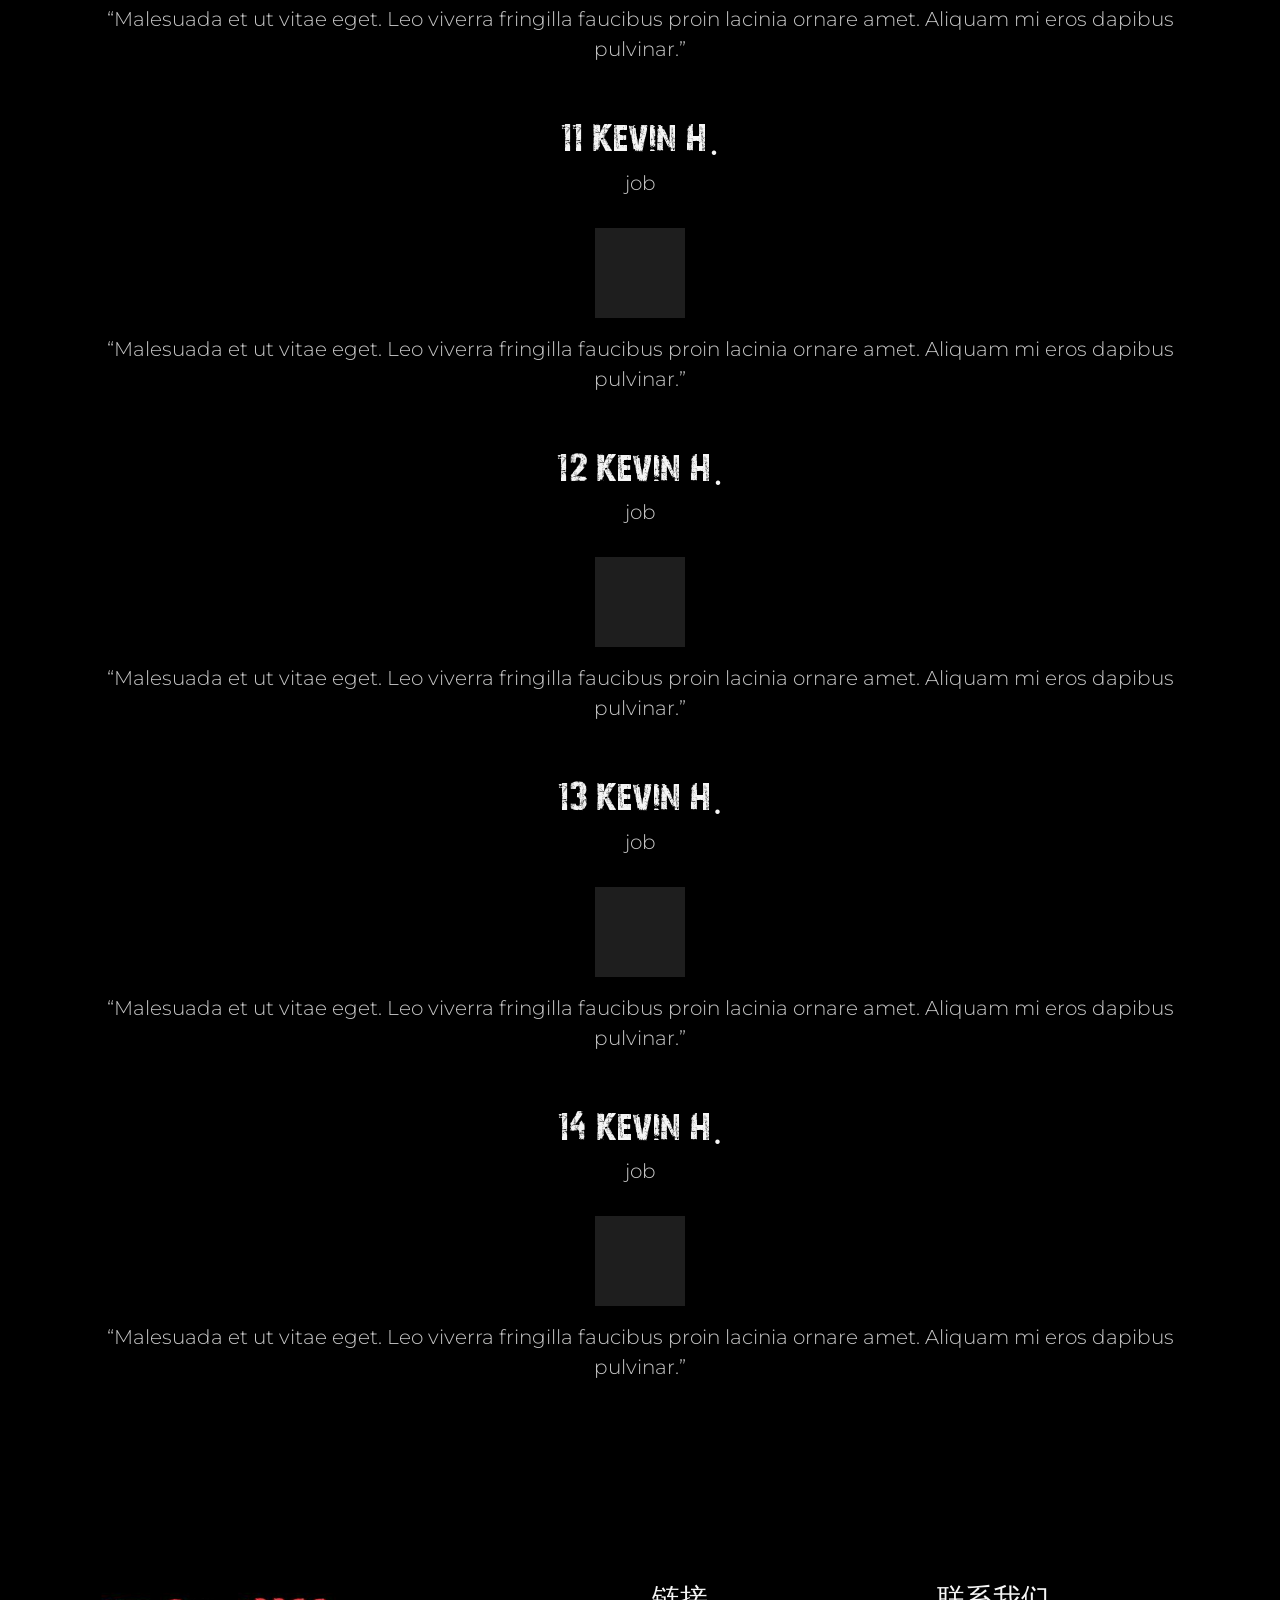
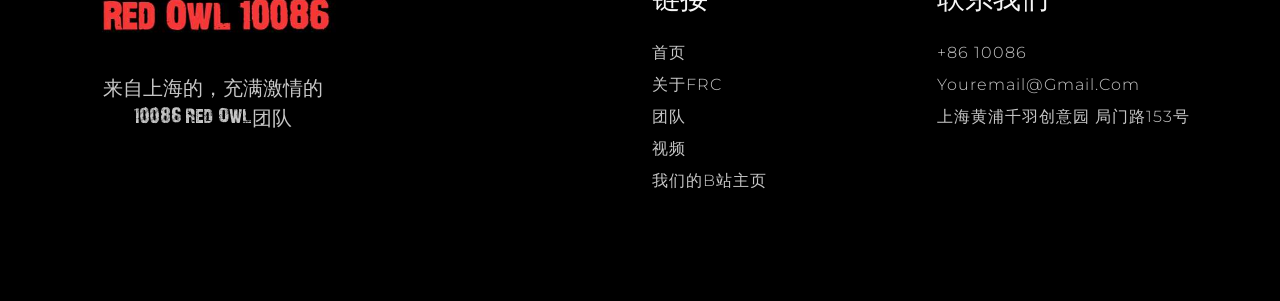
<file: html/teamCN.html>
<!--team introduction-->
<!--team picture-->
<!--team members-->

<!doctype html>
<html lang="en">
  <head>
    <title>Red Owl 10086 - 团队</title>
    <meta charset="utf-8" />
    <meta name="viewport" content="width=device-width, initial-scale=1, shrink-to-fit=no" /> 
    
    <link href="https://cdn.bootcdn.net/ajax/libs/twitter-bootstrap/5.3.2/css/bootstrap.min.css" rel="stylesheet" integrity="sha384-T3c6CoIi6uLrA9TneNEoa7RxnatzjcDSCmG1MXxSR1GAsXEV/Dwwykc2MPK8M2HN" crossorigin="anonymous"/>     
    <link rel="stylesheet" href="https://cdn.bootcdn.net/ajax/libs/Swiper/9.4.1/swiper-bundle.min.css" /> <!--cdncss link-->
    <link rel="preconnect" href="https://fonts.googleapis.com">
    <link rel="preconnect" href="https://fonts.gstatic.com" crossorigin>
    <link href="https://fonts.googleapis.com/css2?family=Montserrat:ital,wght@0,100..900;1,100..900&family=Syne:wght@400..800&display=swap" rel="stylesheet">         
    <link rel="stylesheet" href="style.css"/>
  </head>

  <body class="bg-black" data-bs-spy="scroll" data-bs-target="#navbar" data-bs-root-margin="0px 0px -40%" data-bs-smooth-scroll="true" tabindex="0">
    <svg xmlns="http://www.w3.org/2000/svg" style="display: none;">
      <symbol xmlns="http://www.w3.org/2000/svg" id="play" viewBox="0 0 32 32"><path fill="currentColor" d="M9 5.156v21.688l1.531-1L25.844 16L10.53 6.156zm2 3.657L22.156 16L11 23.188z"/></symbol>
      <symbol xmlns="http://www.w3.org/2000/svg" id="bicycling-round-outline" viewBox="0 0 24 24">
        <path fill="currentColor" fill-rule="evenodd" d="M14 2.75a1.25 1.25 0 1 0 0 2.5a1.25 1.25 0 0 0 0-2.5M11.25 4a2.75 2.75 0 1 1 5.5 0a2.75 2.75 0 0 1-5.5 0m-.331 4.506a1.888 1.888 0 1 0-1.93 3.207l3.09 1.349a2.64 2.64 0 0 1 1.37 3.46l-.76 1.773a.75.75 0 0 1-1.378-.59l.76-1.775a1.14 1.14 0 0 0-.592-1.494l-3.09-1.348a3.388 3.388 0 1 1 3.464-5.756l2.159 1.719a.915.915 0 0 0 .57.199H18.5a.75.75 0 0 1 0 1.5h-3.918a2.417 2.417 0 0 1-1.505-.526zM6 15.75a2.25 2.25 0 1 0 0 4.5a2.25 2.25 0 0 0 0-4.5M2.25 18a3.75 3.75 0 1 1 7.5 0a3.75 3.75 0 0 1-7.5 0M18 15.75a2.25 2.25 0 1 0 0 4.5a2.25 2.25 0 0 0 0-4.5M14.25 18a3.75 3.75 0 1 1 7.5 0a3.75 3.75 0 0 1-7.5 0" clip-rule="evenodd"/>
      </symbol>
      <symbol xmlns="http://www.w3.org/2000/svg" id="facebook" viewBox="0 0 24 24">
        <path fill="currentColor"
          d="M9.198 21.5h4v-8.01h3.604l.396-3.98h-4V7.5a1 1 0 0 1 1-1h3v-4h-3a5 5 0 0 0-5 5v2.01h-2l-.396 3.98h2.396v8.01Z" />
      </symbol>
      <symbol xmlns="http://www.w3.org/2000/svg" id="youtube" viewBox="0 0 32 32">
        <path fill="currentColor"
          d="M29.41 9.26a3.5 3.5 0 0 0-2.47-2.47C24.76 6.2 16 6.2 16 6.2s-8.76 0-10.94.59a3.5 3.5 0 0 0-2.47 2.47A36.13 36.13 0 0 0 2 16a36.13 36.13 0 0 0 .59 6.74a3.5 3.5 0 0 0 2.47 2.47c2.18.59 10.94.59 10.94.59s8.76 0 10.94-.59a3.5 3.5 0 0 0 2.47-2.47A36.13 36.13 0 0 0 30 16a36.13 36.13 0 0 0-.59-6.74ZM13.2 20.2v-8.4l7.27 4.2Z" />
      </symbol>
      <symbol xmlns="http://www.w3.org/2000/svg" id="twitter" viewBox="0 0 256 256">
        <path fill="currentColor"
          d="m245.66 77.66l-29.9 29.9C209.72 177.58 150.67 232 80 232c-14.52 0-26.49-2.3-35.58-6.84c-7.33-3.67-10.33-7.6-11.08-8.72a8 8 0 0 1 3.85-11.93c.26-.1 24.24-9.31 39.47-26.84a110.93 110.93 0 0 1-21.88-24.2c-12.4-18.41-26.28-50.39-22-98.18a8 8 0 0 1 13.65-4.92c.35.35 33.28 33.1 73.54 43.72V88a47.87 47.87 0 0 1 14.36-34.3A46.87 46.87 0 0 1 168.1 40a48.66 48.66 0 0 1 41.47 24H240a8 8 0 0 1 5.66 13.66Z" />
      </symbol>
      <symbol xmlns="http://www.w3.org/2000/svg" id="instagram" viewBox="0 0 256 256">
        <path fill="currentColor"
          d="M128 80a48 48 0 1 0 48 48a48.05 48.05 0 0 0-48-48Zm0 80a32 32 0 1 1 32-32a32 32 0 0 1-32 32Zm48-136H80a56.06 56.06 0 0 0-56 56v96a56.06 56.06 0 0 0 56 56h96a56.06 56.06 0 0 0 56-56V80a56.06 56.06 0 0 0-56-56Zm40 152a40 40 0 0 1-40 40H80a40 40 0 0 1-40-40V80a40 40 0 0 1 40-40h96a40 40 0 0 1 40 40ZM192 76a12 12 0 1 1-12-12a12 12 0 0 1 12 12Z" />
      </symbol>
      <symbol xmlns="http://www.w3.org/2000/svg" id="linkedin" viewBox="0 0 24 24">
        <path fill="currentColor"
          d="M6.94 5a2 2 0 1 1-4-.002a2 2 0 0 1 4 .002zM7 8.48H3V21h4V8.48zm6.32 0H9.34V21h3.94v-6.57c0-3.66 4.77-4 4.77 0V21H22v-7.93c0-6.17-7.06-5.94-8.72-2.91l.04-1.68z" />
      </symbol>
      <symbol xmlns="http://www.w3.org/2000/svg" id="bolt-outline" viewBox="0 0 24 24">
        <path fill="currentColor" fill-rule="evenodd" d="M20.528 10.374c-.37-.642-1.05-.853-1.699-.944c-.653-.091-1.528-.091-2.586-.091h-.06c-.63 0-1.043-.007-1.343-.048c-.271-.038-.357-.094-.394-.127c-.027-.028-.075-.093-.108-.33c-.039-.28-.04-.663-.04-1.277v-.374c0-1.588 0-2.86-.123-3.766c-.114-.851-.387-1.807-1.331-2.097c-.928-.284-1.706.326-2.31.954c-.645.67-1.41 1.705-2.368 3.001L5.029 9.52c-.61.825-1.12 1.514-1.422 2.083c-.304.57-.525 1.248-.188 1.924v.002l.004.008l.004.007l.004.008l.005.008l.004.008l.004.008l.005.008l.004.007l.001.002c.368.637 1.044.86 1.699.96c.674.102 1.574.109 2.665.109c.637 0 1.042.001 1.34.04c.264.033.343.085.376.114c.03.032.083.105.12.35c.042.281.049.67.049 1.277v.375c0 1.587 0 2.86.122 3.766c.115.85.387 1.807 1.331 2.096c.928.284 1.706-.325 2.31-.954c.645-.67 1.41-1.704 2.368-3.001l3.1-4.193c.63-.854 1.15-1.567 1.455-2.16c.3-.58.509-1.262.175-1.932l-.002-.002l-.003-.008l-.004-.008l-.004-.007l-.004-.009l-.005-.008l-.004-.007l-.005-.008l-.004-.007zm-8.913-7.06c-.569.59-1.276 1.545-2.28 2.903L6.273 10.36c-.658.89-1.098 1.489-1.342 1.948c-.12.223-.164.364-.177.45c-.008.053-.003.076.003.092c.025.035.13.144.622.22c.538.082 1.311.092 2.439.092h.046c.577 0 1.08 0 1.484.051c.433.056.864.181 1.22.516l.006.006l.006.005c.35.344.492.77.557 1.203c.062.414.066.923.066 1.5v.31c0 1.667.001 2.836.108 3.63c.054.396.125.628.194.757c.051.097.081.104.09.106h.002c.01.004.048.017.161-.04c.142-.072.345-.226.628-.52c.568-.59 1.276-1.545 2.28-2.903l3.061-4.143c.654-.885 1.09-1.492 1.33-1.956c.204-.397.181-.531.168-.567c-.023-.033-.123-.134-.603-.202c-.537-.075-1.306-.076-2.44-.076c-.602 0-1.125-.004-1.548-.063c-.437-.06-.869-.192-1.222-.524l-.006-.006l-.005-.005c-.353-.347-.49-.772-.549-1.202c-.055-.394-.054-.883-.054-1.434v-.358c0-1.667-.002-2.836-.11-3.63c-.052-.395-.124-.627-.193-.757c-.051-.097-.08-.103-.089-.105h-.002l-.001-.001c-.01-.004-.047-.016-.161.04c-.142.072-.345.226-.628.52" clip-rule="evenodd"/>
      </symbol>
      <symbol xmlns="http://www.w3.org/2000/svg" id="bone-outline" viewBox="0 0 24 24">
        <path fill="currentColor" fill-rule="evenodd" d="M17.17 3.268a1.77 1.77 0 0 0-2.502 0c-.568.568-.858 1.59-.656 2.322c.09.325.152.715.117 1.109c-.035.397-.174.844-.53 1.2l-5.7 5.7c-.356.356-.803.495-1.2.53a3.178 3.178 0 0 1-1.11-.117c-.732-.202-1.753.088-2.32.656a1.769 1.769 0 1 0 2.5 2.502a.75.75 0 1 1 1.062 1.06a1.769 1.769 0 1 0 2.501 2.502c.568-.568.858-1.59.656-2.322a3.178 3.178 0 0 1-.117-1.109c.035-.397.174-.844.53-1.2l5.7-5.7c.356-.356.803-.495 1.2-.53a3.18 3.18 0 0 1 1.11.117c.732.202 1.753-.088 2.32-.656a1.77 1.77 0 0 0-2.5-2.501a.75.75 0 0 1-1.062-1.061a1.769 1.769 0 0 0 0-2.502m2.003 1.559a3.27 3.27 0 0 0-5.566-2.62c-.919.92-1.398 2.489-1.04 3.783c.058.21.083.414.068.577c-.014.16-.06.234-.097.272l-5.7 5.7c-.037.037-.111.082-.271.096a1.693 1.693 0 0 1-.577-.068c-1.294-.358-2.864.121-3.783 1.04a3.27 3.27 0 0 0 2.62 5.566a3.269 3.269 0 0 0 5.566 2.62c.919-.92 1.398-2.489 1.04-3.783a1.694 1.694 0 0 1-.068-.577c.014-.16.06-.234.097-.272l5.7-5.7c.037-.037.111-.082.271-.096c.163-.015.366.01.577.068c1.294.358 2.864-.121 3.782-1.04a3.269 3.269 0 0 0-2.619-5.566" clip-rule="evenodd"/>
      </symbol>
      <symbol xmlns="http://www.w3.org/2000/svg" id="bottle-outline" viewBox="0 0 24 24">
        <path fill="currentColor" fill-rule="evenodd" d="m16.877 2.598l-.025.046l-.076.138l.866.522l.078-.142l.024-.042l-.041-.025l-.781-.47zm1.054.64h-.001zm-.726 1.554l-1.472-.887l-2.665 1.31a4.434 4.434 0 0 0-2.26 2.472l.059-.03a3.454 3.454 0 0 1 3.703.393c.517.414 1.21.537 1.839.328l1.055-.352l-.01-.133zm1.757 3.998a.746.746 0 0 0 .014-.423c0-.131-.004-.263-.012-.394l-.015-.193l-.262-3.267l.355-.642a4.2 4.2 0 0 0 .166-.317c.053-.116.111-.274.12-.467a1.25 1.25 0 0 0-.195-.73a1.258 1.258 0 0 0-.337-.344a4.243 4.243 0 0 0-.303-.192l-.016-.01l-.799-.482a5.377 5.377 0 0 0-.33-.188a1.26 1.26 0 0 0-.489-.139a1.25 1.25 0 0 0-.763.205a1.26 1.26 0 0 0-.354.364c-.065.098-.131.218-.192.328l-.323.583l-2.827 1.39l-.168.083C10.606 4.79 9.46 6.36 9.116 8.188c-.01.05-.019.103-.034.19l-.001.007l-.03.174a7.243 7.243 0 0 1-2.095 3.926l-.804.791c-.504.496-.91.895-1.214 1.24c-.31.35-.56.693-.71 1.087a3.486 3.486 0 0 0 .363 3.18c.236.35.558.626.939.894c.373.263.859.555 1.46.918l.713.43c.601.361 1.087.654 1.492.86c.412.21.806.366 1.225.405a3.233 3.233 0 0 0 2.88-1.284c.254-.334.413-.731.548-1.183c.133-.445.261-1.011.42-1.715l.255-1.122l.039-.17a7.198 7.198 0 0 1 2.297-3.799l.006-.005l.141-.125a6.094 6.094 0 0 0 1.956-4.097m-1.666.873l-.413.138a3.454 3.454 0 0 1-3.25-.58a1.954 1.954 0 0 0-2.095-.222l-1.186.593a8.707 8.707 0 0 1-2.21 3.83l-.13.13l-.789.774c-.528.52-.897.883-1.161 1.182c-.263.298-.377.482-.433.63c-.228.6-.15 1.28.205 1.807c.087.128.237.28.559.505c.324.229.764.494 1.395.874l.665.4c.631.381 1.071.645 1.422.824c.35.178.546.236.685.249c.586.055 1.168-.2 1.544-.696c.094-.123.19-.319.307-.708c.116-.39.234-.906.4-1.643l.25-1.1l.042-.182a8.697 8.697 0 0 1 2.624-4.452l.137-.121l.004-.004l.128-.113a4.538 4.538 0 0 0 1.3-2.115" clip-rule="evenodd"/>
      </symbol>
      <symbol xmlns="http://www.w3.org/2000/svg" id="cup-paper-outline" viewBox="0 0 24 24">
        <path fill="currentColor" fill-rule="evenodd" d="M9.147 1.25h5.707c.886 0 1.607 0 2.194.06c.612.061 1.146.192 1.64.495c.155.096.304.203.444.32c.444.373.737.838.99 1.399c.241.538.47 1.222.75 2.062l.012.037l.05.148c.147.443.279.837.347 1.165c.071.347.102.747-.083 1.143c-.093.2-.223.38-.382.53c-.317.301-.707.4-1.058.44c-.18.022-.385.032-.61.037l-1.412 9.649c-.114.776-.209 1.427-.352 1.941c-.15.545-.378 1.028-.814 1.405c-.436.377-.947.532-1.508.602c-.53.067-1.188.067-1.972.067h-2.18c-.784 0-1.442 0-1.972-.067c-.561-.07-1.072-.226-1.508-.602c-.436-.377-.663-.86-.814-1.405c-.143-.514-.238-1.165-.352-1.941l-1.413-9.65a6.346 6.346 0 0 1-.609-.035c-.351-.042-.74-.14-1.058-.44a1.75 1.75 0 0 1-.382-.531c-.185-.396-.154-.796-.083-1.143c.068-.328.2-.722.348-1.165l.013-.04l.048-.145c.28-.84.509-1.524.751-2.062c.252-.561.546-1.026.99-1.398a3.57 3.57 0 0 1 .444-.32c.493-.304 1.027-.435 1.639-.497c.588-.059 1.309-.059 2.195-.059m-2.78 7.84l.317 2.16h10.632l.316-2.16zm10.73 3.66H6.903l.512 3.5h9.168zm-.733 5H7.636l.105.72c.123.836.205 1.392.32 1.805c.109.392.223.56.35.67c.127.11.31.2.715.25c.425.054.987.055 1.831.055h2.086c.844 0 1.407-.001 1.831-.055c.404-.05.588-.14.715-.25c.127-.11.241-.278.35-.67c.115-.413.198-.97.32-1.804zM7.103 2.802c-.488.049-.775.14-1.004.281a2.251 2.251 0 0 0-.267.193c-.207.173-.384.416-.585.863c-.208.461-.413 1.073-.708 1.959l-.036.107c-.166.496-.267.804-.315 1.034a.748.748 0 0 0-.023.213a.25.25 0 0 0 .046.064a.748.748 0 0 0 .209.044c.233.028.557.03 1.08.03h13c.523 0 .847-.002 1.08-.03a.749.749 0 0 0 .21-.044a.25.25 0 0 0 .045-.064a.749.749 0 0 0-.023-.213c-.048-.23-.15-.538-.315-1.034l-.035-.107c-.296-.886-.501-1.498-.709-1.959c-.2-.447-.378-.69-.585-.863a2.248 2.248 0 0 0-.267-.193c-.23-.14-.516-.232-1.004-.281c-.503-.051-1.148-.052-2.082-.052h-5.63c-.934 0-1.579 0-2.082.052" clip-rule="evenodd"/>
      </symbol>
      <symbol xmlns="http://www.w3.org/2000/svg" id="flame-outline" viewBox="0 0 24 24">
        <path fill="currentColor" fill-rule="evenodd" d="M9.26 3.099c.404-1.011 1.735-1.636 2.767-.85c1.72 1.31 3.877 3.237 5.613 5.44c1.72 2.183 3.11 4.746 3.11 7.311c0 2.293-.71 3.997-1.738 5.218c-1.019 1.209-2.313 1.901-3.43 2.25a1.153 1.153 0 0 1-1.355-.514c-.24-.403-.241-.94.06-1.371c.857-1.232 1.763-3.004 1.763-4.583c0-.784-.338-1.711-.883-2.663a14.333 14.333 0 0 0-1.403-1.99c-.101 1.402-.406 3.165-1.352 4.623a1.162 1.162 0 0 1-1.894.093c-.159-.201-.316-.422-.46-.624l-.025-.036c-.079-.11-.153-.215-.225-.313c-.686.683-1.325 1.5-1.325 2.41c0 .804.401 1.902.876 2.834c.257.503.15 1.061-.16 1.427c-.328.388-.926.588-1.493.26C5.762 20.895 3.25 18.49 3.25 15c0-.947.321-1.926.77-2.883c.453-.963 1.066-1.967 1.71-2.97c.223-.347.45-.694.675-1.04c1.105-1.693 2.2-3.371 2.855-5.008m1.638.318a.419.419 0 0 0-.245.238c-.716 1.79-1.913 3.622-3.018 5.313c-.22.336-.435.667-.643.99c-.64.995-1.207 1.929-1.614 2.796c-.41.874-.628 1.62-.628 2.246c0 2.294 1.407 4.076 2.883 5.178c-.355-.84-.65-1.811-.65-2.678c0-1.73 1.3-3.037 2.026-3.725c.47-.445 1.282-.485 1.756.099c.17.211.338.446.49.66l.018.025l.125.175c.67-1.274.856-2.828.903-4.108c.02-.526.346-.943.774-1.117a1.2 1.2 0 0 1 1.354.314l-.557.503l.556-.503c.667.737 1.435 1.712 2.04 2.768c.598 1.043 1.082 2.242 1.082 3.409c0 1.693-.768 3.41-1.544 4.689a5.697 5.697 0 0 0 1.858-1.437c.787-.934 1.386-2.29 1.386-4.252c0-2.057-1.137-4.287-2.789-6.383C14.826 6.54 12.77 4.7 11.118 3.442c-.054-.041-.125-.057-.22-.025" clip-rule="evenodd"/>
      </symbol>
      <symbol xmlns="http://www.w3.org/2000/svg" id="balloon-broken" viewBox="0 0 24 24">
        <g fill="none" stroke="currentColor" stroke-linecap="round" stroke-width="1.5">
          <path d="M8 16.607c1.15.86 2.518 1.38 4 1.393c4.142.034 7.594-3.92 7.56-8.196C19.527 5.53 16.142 2.034 12 2c-4.142-.034-7.473 3.404-7.44 7.68A8.88 8.88 0 0 0 5.244 13"/>
          <path d="M15.5 9a3.035 3.035 0 0 0-3-3M12 20.35c.321 0 .482 0 .593-.022c.654-.128 1.051-.772.858-1.39c-.033-.105-.109-.242-.261-.515M12 20.35c-.321 0-.482 0-.593-.022c-.654-.128-1.051-.772-.858-1.39c.033-.105.109-.242.261-.515M12 20.35v2.15"/>
        </g>
      </symbol>
      <symbol xmlns="http://www.w3.org/2000/svg" id="bag-heart-broken" viewBox="0 0 24 24">
        <g fill="none"><path fill="currentColor" d="m12 12.191l-.519.542a.75.75 0 0 0 1.038 0zm-.957 3.675l-.444.604zm1.914 0l-.444-.605zm-.957.462v.75zm-.514-1.067c-.417-.307-.878-.69-1.227-1.093c-.368-.426-.509-.757-.509-.971h-1.5c0 .77.441 1.45.875 1.952c.453.525 1.014.984 1.474 1.321zM9.75 13.197c0-.576.263-.827.492-.907c.25-.088.714-.06 1.24.443l1.037-1.083c-.825-.79-1.861-1.096-2.773-.776c-.934.327-1.496 1.226-1.496 2.323zm3.65 3.273c.46-.337 1.022-.796 1.475-1.32c.434-.502.875-1.183.875-1.953h-1.5c0 .214-.141.545-.51.971c-.348.403-.809.786-1.226 1.093zm2.35-3.273c0-1.097-.562-1.996-1.496-2.323c-.912-.32-1.948-.014-2.773.776l1.038 1.083c.525-.503.989-.531 1.24-.443c.228.08.491.33.491.907zM10.6 16.47c.368.27.782.608 1.4.608v-1.5c-.024 0-.04 0-.094-.03a4 4 0 0 1-.42-.287zm1.914-1.21a4 4 0 0 1-.42.289c-.054.029-.07.029-.094.029v1.5c.618 0 1.032-.337 1.4-.608z"/>
          <path stroke="currentColor" stroke-linecap="round" stroke-width="1.5" d="M9 6V5a3 3 0 1 1 6 0v1m5.224 6.526c-.586-3.121-.878-4.682-1.99-5.604C17.125 6 15.537 6 12.36 6h-.72c-3.176 0-4.764 0-5.875.922c-1.11.922-1.403 2.483-1.989 5.604c-.823 4.389-1.234 6.583-.034 8.029C4.942 22 7.174 22 11.639 22h.722c4.465 0 6.698 0 7.897-1.445c.696-.84.85-1.93.696-3.555"/>
        </g>
      </symbol>
      <symbol xmlns="http://www.w3.org/2000/svg" id="adhesive-plaster-broken" viewBox="0 0 24 24">
        <g fill="none">
          <path stroke="currentColor" stroke-linecap="round" stroke-width="1.5" d="M13.5 7.642L9.071 3.213a4.142 4.142 0 0 0-5.858 5.858L14.93 20.787a4.142 4.142 0 0 0 5.858-5.858l-4.358-4.358"/><path stroke="currentColor" stroke-linecap="round" stroke-width="1.5" d="m12 17.858l-2.929 2.929A4.142 4.142 0 0 1 2.596 20m3.546-8l-2.929 2.929c-.322.322-.58.685-.774 1.071M12 6.142l2.929-2.929a4.142 4.142 0 1 1 5.858 5.858L17.857 12"/><path fill="#3FC3D7" d="M15.841 12.871a.788.788 0 1 1-1.114 1.114a.788.788 0 0 1 1.114-1.114m-3.712-3.712a.787.787 0 1 0-1.114 1.114a.787.787 0 0 0 1.114-1.114m4.641 6.497a.787.787 0 1 1-1.114 1.114a.787.787 0 0 1 1.114-1.114M9.345 8.23A.788.788 0 1 0 8.23 9.346A.788.788 0 0 0 9.345 8.23m3.712 3.713a.787.787 0 1 1-1.113 1.114a.787.787 0 0 1 1.113-1.114m.928 2.785a.788.788 0 1 1-1.114 1.113a.788.788 0 0 1 1.114-1.113m-3.712-3.713a.787.787 0 1 0-1.114 1.114a.787.787 0 0 0 1.114-1.114"/>
        </g>
      </symbol>
      <symbol xmlns="http://www.w3.org/2000/svg" id="star" viewBox="0 0 512 512">
        <path fill="currentColor" d="M394 480a16 16 0 0 1-9.39-3L256 383.76L127.39 477a16 16 0 0 1-24.55-18.08L153 310.35L23 221.2a16 16 0 0 1 9-29.2h160.38l48.4-148.95a16 16 0 0 1 30.44 0l48.4 149H480a16 16 0 0 1 9.05 29.2L359 310.35l50.13 148.53A16 16 0 0 1 394 480"/>
      </symbol>
      <symbol xmlns="http://www.w3.org/2000/svg" id="play" width="4em" height="4em" viewBox="0 0 32 32">
        <path fill="currentColor" d="M9 5.156v21.688l1.531-1L25.844 16L10.53 6.156zm2 3.657L22.156 16L11 23.188z"/>
      </symbol>
      <symbol id="facebook" viewBox="0 0 20 20">
        <path fill="white" d="M10 .4C4.698.4.4 4.698.4 10s4.298 9.6 9.6 9.6s9.6-4.298 9.6-9.6S15.302.4 10 .4m2.274 6.634h-1.443c-.171 0-.361.225-.361.524V8.6h1.805l-.273 1.486H10.47v4.461H8.767v-4.461H7.222V8.6h1.545v-.874c0-1.254.87-2.273 2.064-2.273h1.443z"/>
      </symbol>
      <symbol id="linkedin" viewBox="0 0 20 20">
        <path fill="white" d="M10 .4C4.698.4.4 4.698.4 10s4.298 9.6 9.6 9.6s9.6-4.298 9.6-9.6S15.302.4 10 .4M7.65 13.979H5.706V7.723H7.65zm-.984-7.024c-.614 0-1.011-.435-1.011-.973c0-.549.409-.971 1.036-.971s1.011.422 1.023.971c0 .538-.396.973-1.048.973m8.084 7.024h-1.944v-3.467c0-.807-.282-1.355-.985-1.355c-.537 0-.856.371-.997.728c-.052.127-.065.307-.065.486v3.607H8.814v-4.26c0-.781-.025-1.434-.051-1.996h1.689l.089.869h.039c.256-.408.883-1.01 1.932-1.01c1.279 0 2.238.857 2.238 2.699z"/>
      </symbol>
      <symbol id="youtube" viewBox="0 0 20 20">
        <path fill="white" d="M11.603 9.833L9.357 8.785C9.161 8.694 9 8.796 9 9.013v1.974c0 .217.161.319.357.228l2.245-1.048c.197-.092.197-.242.001-.334M10 .4C4.698.4.4 4.698.4 10s4.298 9.6 9.6 9.6s9.6-4.298 9.6-9.6S15.302.4 10 .4m0 13.5c-4.914 0-5-.443-5-3.9s.086-3.9 5-3.9s5 .443 5 3.9s-.086 3.9-5 3.9"/>
      </symbol>
      <symbol id="twitter" viewBox="0 0 20 20">
        <path fill="white" d="M10 .4C4.698.4.4 4.698.4 10s4.298 9.6 9.6 9.6s9.6-4.298 9.6-9.6S15.302.4 10 .4m3.905 7.864c.004.082.005.164.005.244c0 2.5-1.901 5.381-5.379 5.381a5.335 5.335 0 0 1-2.898-.85c.147.018.298.025.451.025c.886 0 1.701-.301 2.348-.809a1.895 1.895 0 0 1-1.766-1.312a1.9 1.9 0 0 0 .853-.033a1.892 1.892 0 0 1-1.517-1.854v-.023c.255.141.547.227.857.237a1.89 1.89 0 0 1-.585-2.526a5.376 5.376 0 0 0 3.897 1.977a1.891 1.891 0 0 1 3.222-1.725a3.797 3.797 0 0 0 1.2-.459a1.9 1.9 0 0 1-.831 1.047a3.799 3.799 0 0 0 1.086-.299a3.834 3.834 0 0 1-.943.979"/>
      </symbol>
      <symbol id="instagram" viewBox="0 0 20 20">
        <path fill="white" d="M13 10a3 3 0 1 1-6 0c0-.171.018-.338.049-.5H6v3.997c0 .278.225.503.503.503h6.995a.503.503 0 0 0 .502-.503V9.5h-1.049c.031.162.049.329.049.5m-3 2a2 2 0 1 0-.001-4.001A2 2 0 0 0 10 12m2.4-4.1h1.199a.301.301 0 0 0 .301-.3V6.401a.301.301 0 0 0-.301-.301H12.4a.301.301 0 0 0-.301.301V7.6c.001.165.136.3.301.3M10 .4A9.6 9.6 0 0 0 .4 10a9.6 9.6 0 0 0 9.6 9.6a9.6 9.6 0 0 0 9.6-9.6A9.6 9.6 0 0 0 10 .4m5 13.489C15 14.5 14.5 15 13.889 15H6.111C5.5 15 5 14.5 5 13.889V6.111C5 5.5 5.5 5 6.111 5h7.778C14.5 5 15 5.5 15 6.111z"/>
      </symbol>
    </svg>
    
    <!-- navigational bar -->
    <header id="top" class="position-sticky top-0 start-0">     
      <nav class="navbar navbar-expand-lg fixed-top bg-black py-4">
        <div class="container">
          <a class="navbar-brand" href="#home">
            <!--Here is the logo modification page-->
            <img src="images/Logo.png" height = "60">
          </a>
          <button class="navbar-toggler" type="button" data-bs-toggle="offcanvas" data-bs-target="#offcanvasNavbar" aria-controls="offcanvasNavbar">
            <span class="navbar-toggler-icon"></span>
          </button>
          <div class="offcanvas offcanvas-end" tabindex="-1" id="offcanvasNavbar" aria-labelledby="offcanvasNavbarLabel">
            <div class="offcanvas-header bg-black">
              <button type="button" class="btn-close btn-close-white" data-bs-dismiss="offcanvas" aria-label="Close"></button>
            </div>
            <div class="offcanvas-body bg-black">
              <ul class="navbar-nav justify-content-end flex-grow-1 gap-4 pe-3">
                <li class="nav-item">
                  <a class="nav-link active text-uppercase" aria-current="page" href="index.html">首页</a>
                </li>
                <li class="nav-item">
                  <a class="nav-link text-uppercase" aria-current="page" href="frcCN.html">关于FRC</a>
                </li>
                <li class="nav-item">
                  <a class="nav-link text-uppercase" aria-current="page" href="teamCN.html">团队</a>
                </li>
                <!--<li class="nav-item">
                  <a class="nav-link text-uppercase" aria-current="page" href="achieveEN.html">Achievements</a>
                </li>-->
                <li class="nav-item">
                  <a class="nav-link text-uppercase" aria-current="page" href="vlogCN.html">视频</a>
                </li>
                <li class="nav-item">
                  <a class="nav-link text-uppercase" aria-current="page" href="https://space.bilibili.com/3546714973669694?spm_id_from=333.337.0.0">我们的B站主页</a>
                </li>
                <li class="nav-item">
                  <a class="nav-link text-uppercase" aria-current="page" href="teamEN.html">EN</a>
                </li>
              </ul>              
            </div>
          </div>
        </div>
      </nav>
    </header>

    <section id="home" class="section-padding pt-5">
      <div class="container">
        <div class="row g-3 flex-row-reverse align-items-center">
          <div class="col-md-6">
            <CENTER><img src="images/team.png" height = "600" alt="banner"></CENTER>
          </div>
          <div class="col-md-6 text-center" style = "font-family:DaysLater;">
            <h1 class="display-1 fw-bold" style = "font-family:DaysLater;">
              Red Owl 10086<br>我们的团队
            </h1>
            <a>来自上海的，充满激情的10086 Red Owl团队</a><br>
            
          </div>
        </div>
      </div>     
    </section>
    
    <section id="about" class="bg-secondary py-5">
      <div class="container">
        <div class="text-center pb-5">
          <h1 class="display-1 fw-bold" style = "font-family:DaysLater;">我们的团队</h1>
          <p><br>工笔段落Suspen dise tempus oncu enim pellen teste pretium.
            Suspen dise tempus oncu enim pellen teste pretium.
            Suspen dise tempus oncu enim pellen teste pretium.
            Suspen dise tempus oncu enim pellen teste pretium.
            Suspen dise tempus oncu enim pellen teste pretium.
            Suspen dise tempus oncu enim pellen teste pretium.
            Suspen dise tempus oncu enim pellen teste pretium.
            Suspen dise tempus oncu enim pellen teste pretium.
            Suspen dise tempus oncu enim pellen teste pretium.
            Suspen dise tempus oncu enim pellen teste pretium.
            Suspen dise tempus oncu enim pellen teste pretium.
            Suspen dise tempus oncu enim pellen teste pretium.</p>
        </div>
      </div>     
    </section>


    <section id="reviews" class="bg-black">
      <div class="container">
       <div class="text-center pb-5">
         <h1 class="display-1 fw-bold" style = "font-family:DaysLater;"><br>团队成员</h1>
       </div>
       <div class="swiper testimonial-swiper">
        <div class="swiper-wrapper">
          <div class="testimonial-card text-center py-3 px-2 swiper-slide">
            <h3 style = "font-family:DaysLater;">1 Kevin H.</h3>
            <span>job<br><br></span>
            <img src="images/people/blank.png" height="90" alt="">
            <blockquote class="mt-3">“Malesuada et ut vitae eget. Leo viverra fringilla faucibus proin lacinia ornare amet. Aliquam mi eros dapibus pulvinar.”</blockquote>
          </div>
          <div class="testimonial-card text-center py-3 px-2 swiper-slide">
            <h3 style = "font-family:DaysLater;">2 Kevin H.</h3>
            <span>job<br><br></span>
            <img src="images/people/blank.png" height="90" alt="">
            <blockquote class="mt-3">“Malesuada et ut vitae eget. Leo viverra fringilla faucibus proin lacinia ornare amet. Aliquam mi eros dapibus pulvinar.”</blockquote>
          </div>
          <div class="testimonial-card text-center py-3 px-2 swiper-slide">
            <h3 style = "font-family:DaysLater;">3 Kevin H.</h3>
            <span>job<br><br></span>
            <img src="images/people/blank.png" height="90" alt="">
            <blockquote class="mt-3">“Malesuada et ut vitae eget. Leo viverra fringilla faucibus proin lacinia ornare amet. Aliquam mi eros dapibus pulvinar.”</blockquote>
          </div>
          <div class="testimonial-card text-center py-3 px-2 swiper-slide">
            <h3 style = "font-family:DaysLater;">4 Kevin H.</h3>
            <span>job<br><br></span>
            <img src="images/people/blank.png" height="90" alt="">
            <blockquote class="mt-3">“Malesuada et ut vitae eget. Leo viverra fringilla faucibus proin lacinia ornare amet. Aliquam mi eros dapibus pulvinar.”</blockquote>
          </div>
          <div class="testimonial-card text-center py-3 px-2 swiper-slide">
            <h3 style = "font-family:DaysLater;">5 Kevin H.</h3>
            <span>job<br><br></span>
            <img src="images/people/blank.png" height="90" alt="">
            <blockquote class="mt-3">“Malesuada et ut vitae eget. Leo viverra fringilla faucibus proin lacinia ornare amet. Aliquam mi eros dapibus pulvinar.”</blockquote>
          </div>
          <div class="testimonial-card text-center py-3 px-2 swiper-slide">
            <h3 style = "font-family:DaysLater;">6 Kevin H.</h3>
            <span>job<br><br></span>
            <img src="images/people/blank.png" height="90" alt="">
            <blockquote class="mt-3">“Malesuada et ut vitae eget. Leo viverra fringilla faucibus proin lacinia ornare amet. Aliquam mi eros dapibus pulvinar.”</blockquote>
          </div>
          <div class="testimonial-card text-center py-3 px-2 swiper-slide">
            <h3 style = "font-family:DaysLater;">7 Kevin H.</h3>
            <span>job<br><br></span>
            <img src="images/people/blank.png" height="90" alt="">
            <blockquote class="mt-3">“Malesuada et ut vitae eget. Leo viverra fringilla faucibus proin lacinia ornare amet. Aliquam mi eros dapibus pulvinar.”</blockquote>
          </div>
          <div class="testimonial-card text-center py-3 px-2 swiper-slide">
            <h3 style = "font-family:DaysLater;">8 Kevin H.</h3>
            <span>job<br><br></span>
            <img src="images/people/blank.png" height="90" alt="">
            <blockquote class="mt-3">“Malesuada et ut vitae eget. Leo viverra fringilla faucibus proin lacinia ornare amet. Aliquam mi eros dapibus pulvinar.”</blockquote>
          </div>
          <div class="testimonial-card text-center py-3 px-2 swiper-slide">
            <h3 style = "font-family:DaysLater;">9 Kevin H.</h3>
            <span>job<br><br></span>
            <img src="images/people/blank.png" height="90" alt="">
            <blockquote class="mt-3">“Malesuada et ut vitae eget. Leo viverra fringilla faucibus proin lacinia ornare amet. Aliquam mi eros dapibus pulvinar.”</blockquote>
          </div>
          <div class="testimonial-card text-center py-3 px-2 swiper-slide">
            <h3 style = "font-family:DaysLater;">10 Kevin H.</h3>
            <span>job<br><br></span>
            <img src="images/people/blank.png" height="90" alt="">
            <blockquote class="mt-3">“Malesuada et ut vitae eget. Leo viverra fringilla faucibus proin lacinia ornare amet. Aliquam mi eros dapibus pulvinar.”</blockquote>
          </div>
          <div class="testimonial-card text-center py-3 px-2 swiper-slide">
            <h3 style = "font-family:DaysLater;">11 Kevin H.</h3>
            <span>job<br><br></span>
            <img src="images/people/blank.png" height="90" alt="">
            <blockquote class="mt-3">“Malesuada et ut vitae eget. Leo viverra fringilla faucibus proin lacinia ornare amet. Aliquam mi eros dapibus pulvinar.”</blockquote>
          </div>
          <div class="testimonial-card text-center py-3 px-2 swiper-slide">
            <h3 style = "font-family:DaysLater;">12 Kevin H.</h3>
            <span>job<br><br></span>
            <img src="images/people/blank.png" height="90" alt="">
            <blockquote class="mt-3">“Malesuada et ut vitae eget. Leo viverra fringilla faucibus proin lacinia ornare amet. Aliquam mi eros dapibus pulvinar.”</blockquote>
          </div>
          <div class="testimonial-card text-center py-3 px-2 swiper-slide">
            <h3 style = "font-family:DaysLater;">13 Kevin H.</h3>
            <span>job<br><br></span>
            <img src="images/people/blank.png" height="90" alt="">
            <blockquote class="mt-3">“Malesuada et ut vitae eget. Leo viverra fringilla faucibus proin lacinia ornare amet. Aliquam mi eros dapibus pulvinar.”</blockquote>
          </div>
          <div class="testimonial-card text-center py-3 px-2 swiper-slide">
            <h3 style = "font-family:DaysLater;">14 Kevin H.</h3>
            <span>job<br><br></span>
            <img src="images/people/blank.png" height="90" alt="">
            <blockquote class="mt-3">“Malesuada et ut vitae eget. Leo viverra fringilla faucibus proin lacinia ornare amet. Aliquam mi eros dapibus pulvinar.”</blockquote>
          </div>
        </div>
      </div>
      <div class="testimonial-swiper-pagination position-relative mt-5 text-center"></div>
      </div>
      <a><br><br><br><br></a>
    </section>


    <footer id="footer" class="section-padding pt-0">
      <div class="container">
        <div class="row g-4">
          <div class="col-md-3">
            <div class="logo mb-4"><img src="images/Logo.png" alt="logo" class="img-fluid"></div>
            <CENTER><p style = "font-family:DaysLater;">来自上海的，充满激情的<br>10086 Red Owl团队</p></CENTER>
          </div>
          <div class = "col-md-3">

          </div>
          <div class="col-md-3">
            <div class="d-flex flex-column text-left">
                <h4 class="mb-4">链接</h4>
                <a href="index.html" class="nav-link mb-2 text-uppercase">首页</a>
                <a href="frcCN.html" class="nav-link mb-2 text-uppercase">关于FRC</a>
                <a href="teamCN.html" class="nav-link mb-2 text-uppercase">团队</a>
                <a href="vlogCN.html" class="nav-link mb-2 text-uppercase">视频</a>
                <a href="https://space.bilibili.com/3546714973669694?spm_id_from=333.337.0.0" class="nav-link mb-2 text-uppercase">我们的B站主页</a>
            </div>
          </div>
          <div class="col-md-3">
            <div class="d-flex flex-column text-left">
                <h4 class="mb-4">联系我们</h4>
                <a class="nav-link mb-2 text-capitalize">+86 10086</a>
                <a class="nav-link mb-2 text-capitalize">youremail@gmail.com</a>
                <a class="nav-link mb-2 text-capitalize">上海黄浦千羽创意园 局门路153号</a>
            </div>
          </div>
        </div>
      </div>
    </footer>

    <!-- Video Popup -->
    <div class="modal fade" id="myModal" tabindex="-1" role="dialog" aria-labelledby="exampleModalLabel" aria-hidden="true">
      <div class="modal-dialog" role="document">

          <div class="modal-content">
            
              <div class="modal-body">
                  <button type="button" class="btn-close" data-bs-dismiss="modal" aria-label="Close"><svg class="bi" width="40" height="40"><use xlink:href="#close-sharp"></use></svg></button>
                  <div class="ratio ratio-16x9">
                    <iframe class="embed-responsive-item" src="" id="video"  allowscriptaccess="always" allow="autoplay"></iframe>
                  </div>
              </div>

          </div>

      </div>
    </div>
    
    <script src="js/jquery-1.11.0.min.js"></script>
    <script
      src="https://cdn.bootcdn.net/ajax/libs/popper.js/2.11.8/umd/popper.min.js"
      integrity="sha384-I7E8VVD/ismYTF4hNIPjVp/Zjvgyol6VFvRkX/vR+Vc4jQkC+hVqc2pM8ODewa9r"
      crossorigin="anonymous"
    ></script>
    <script
      src="https://cdn.bootcdn.net/ajax/libs/twitter-bootstrap/5.3.2/js/bootstrap.min.js"
      integrity="sha384-BBtl+eGJRgqQAUMxJ7pMwbEyER4l1g+O15P+16Ep7Q9Q+zqX6gSbd85u4mG4QzX+"
      crossorigin="anonymous"
    ></script>    
    <script src="https://cdn.bootcdn.net/ajax/libs/Swiper/11.0.5/swiper-bundle.min.js"></script>
    <script type="text/javascript" src="js/script.js"></script>
  </body>

</html>
</file>
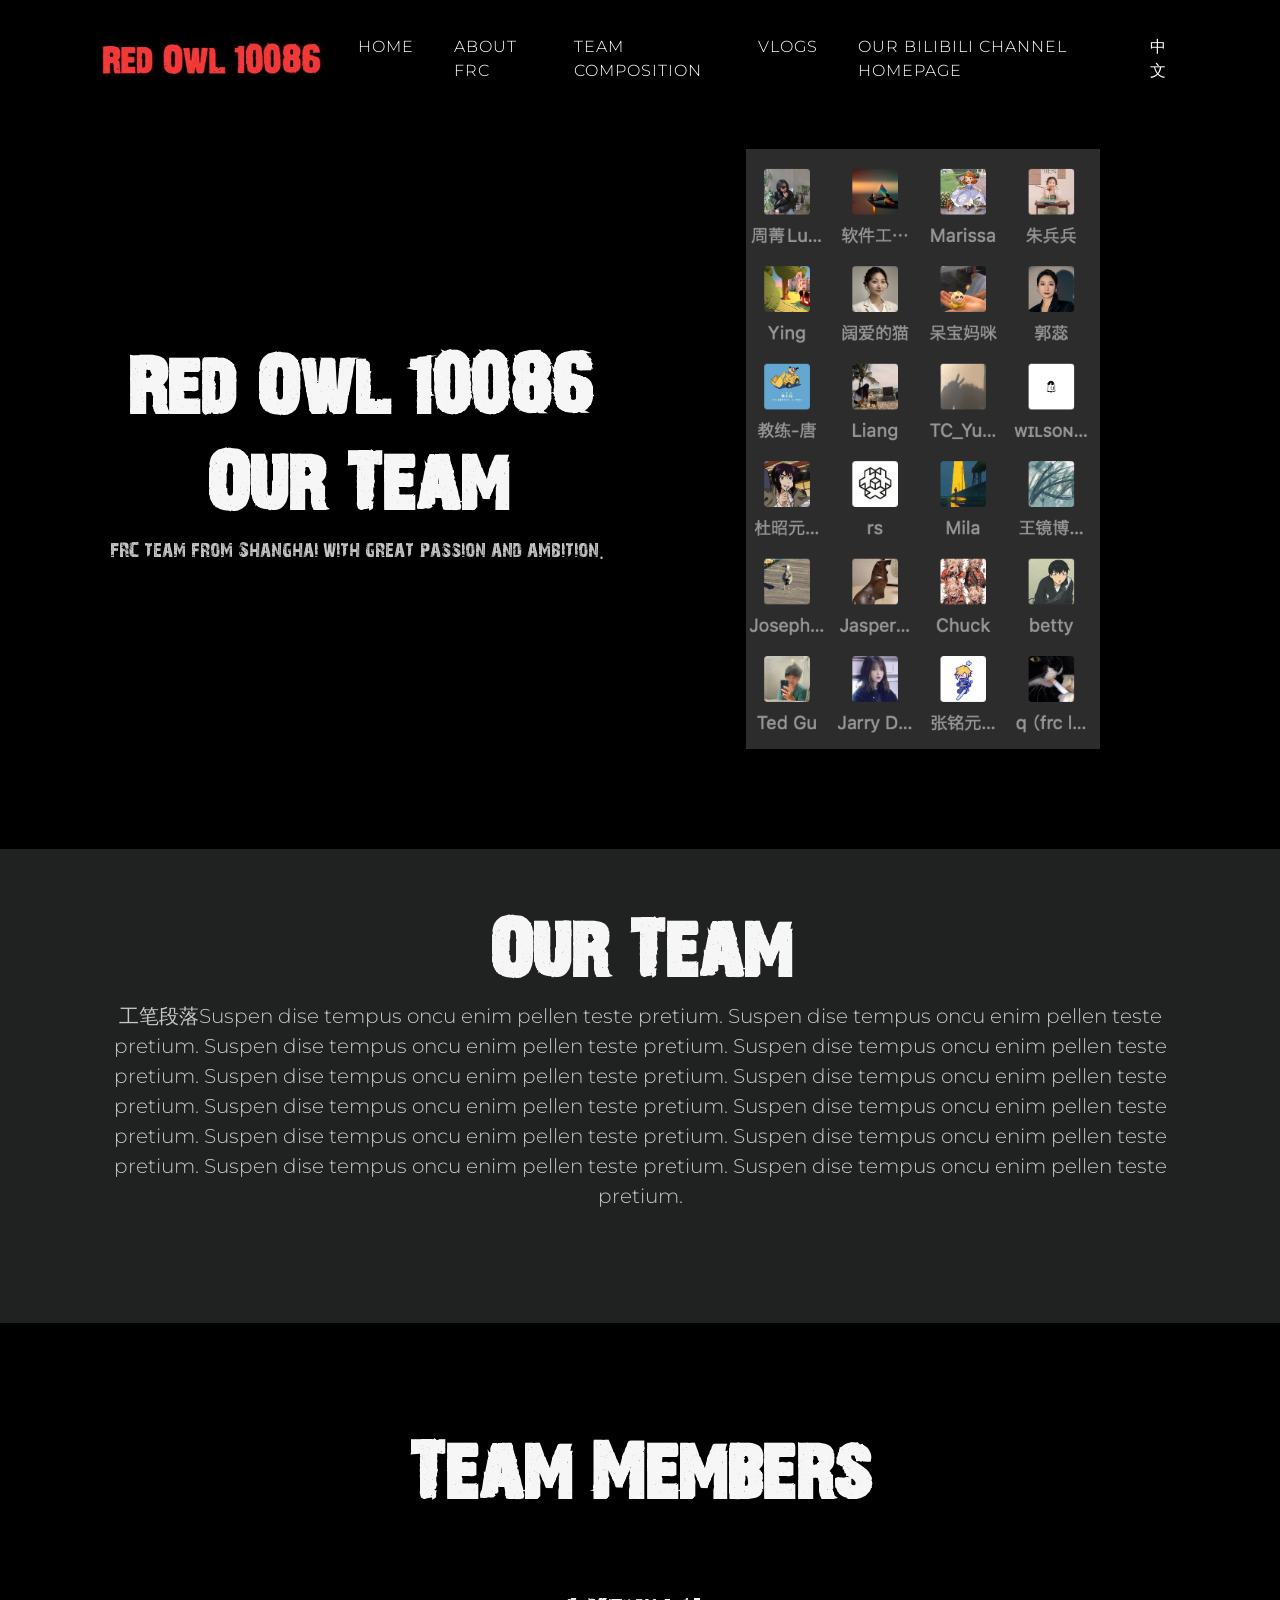
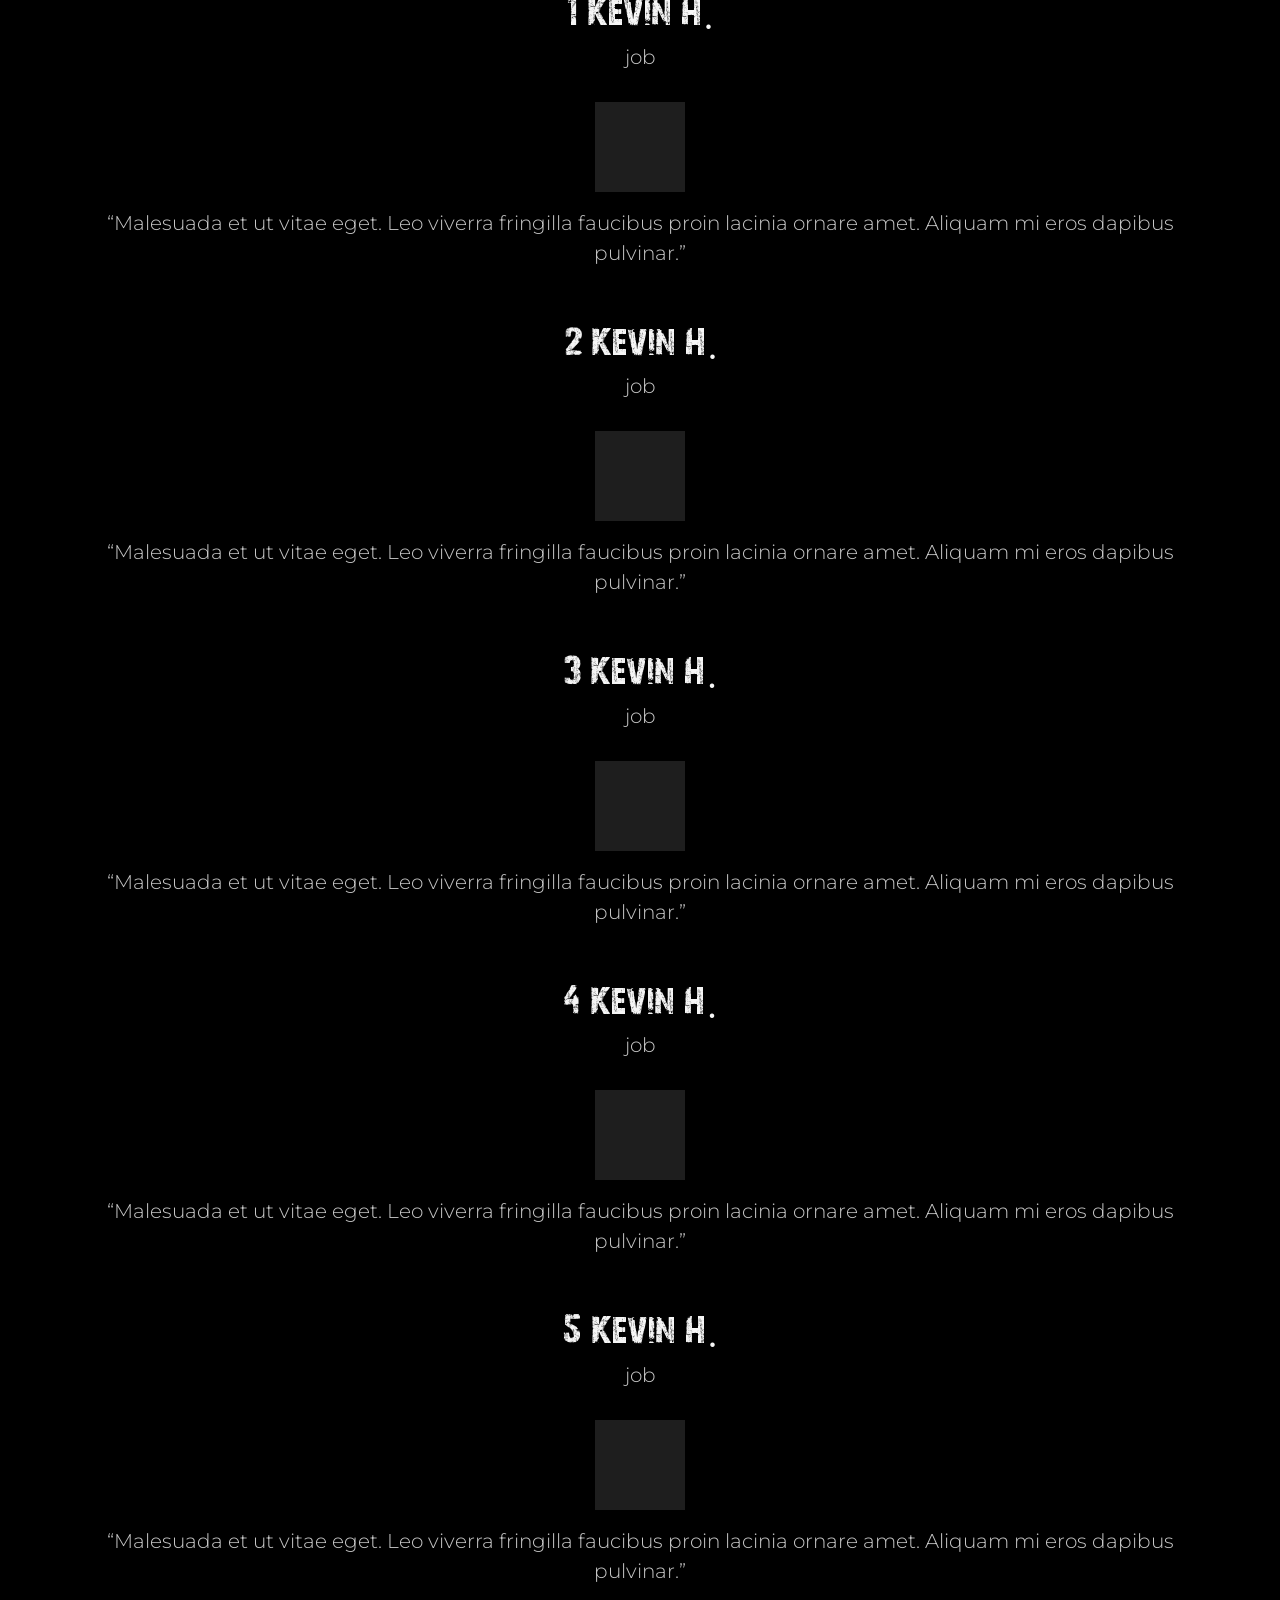
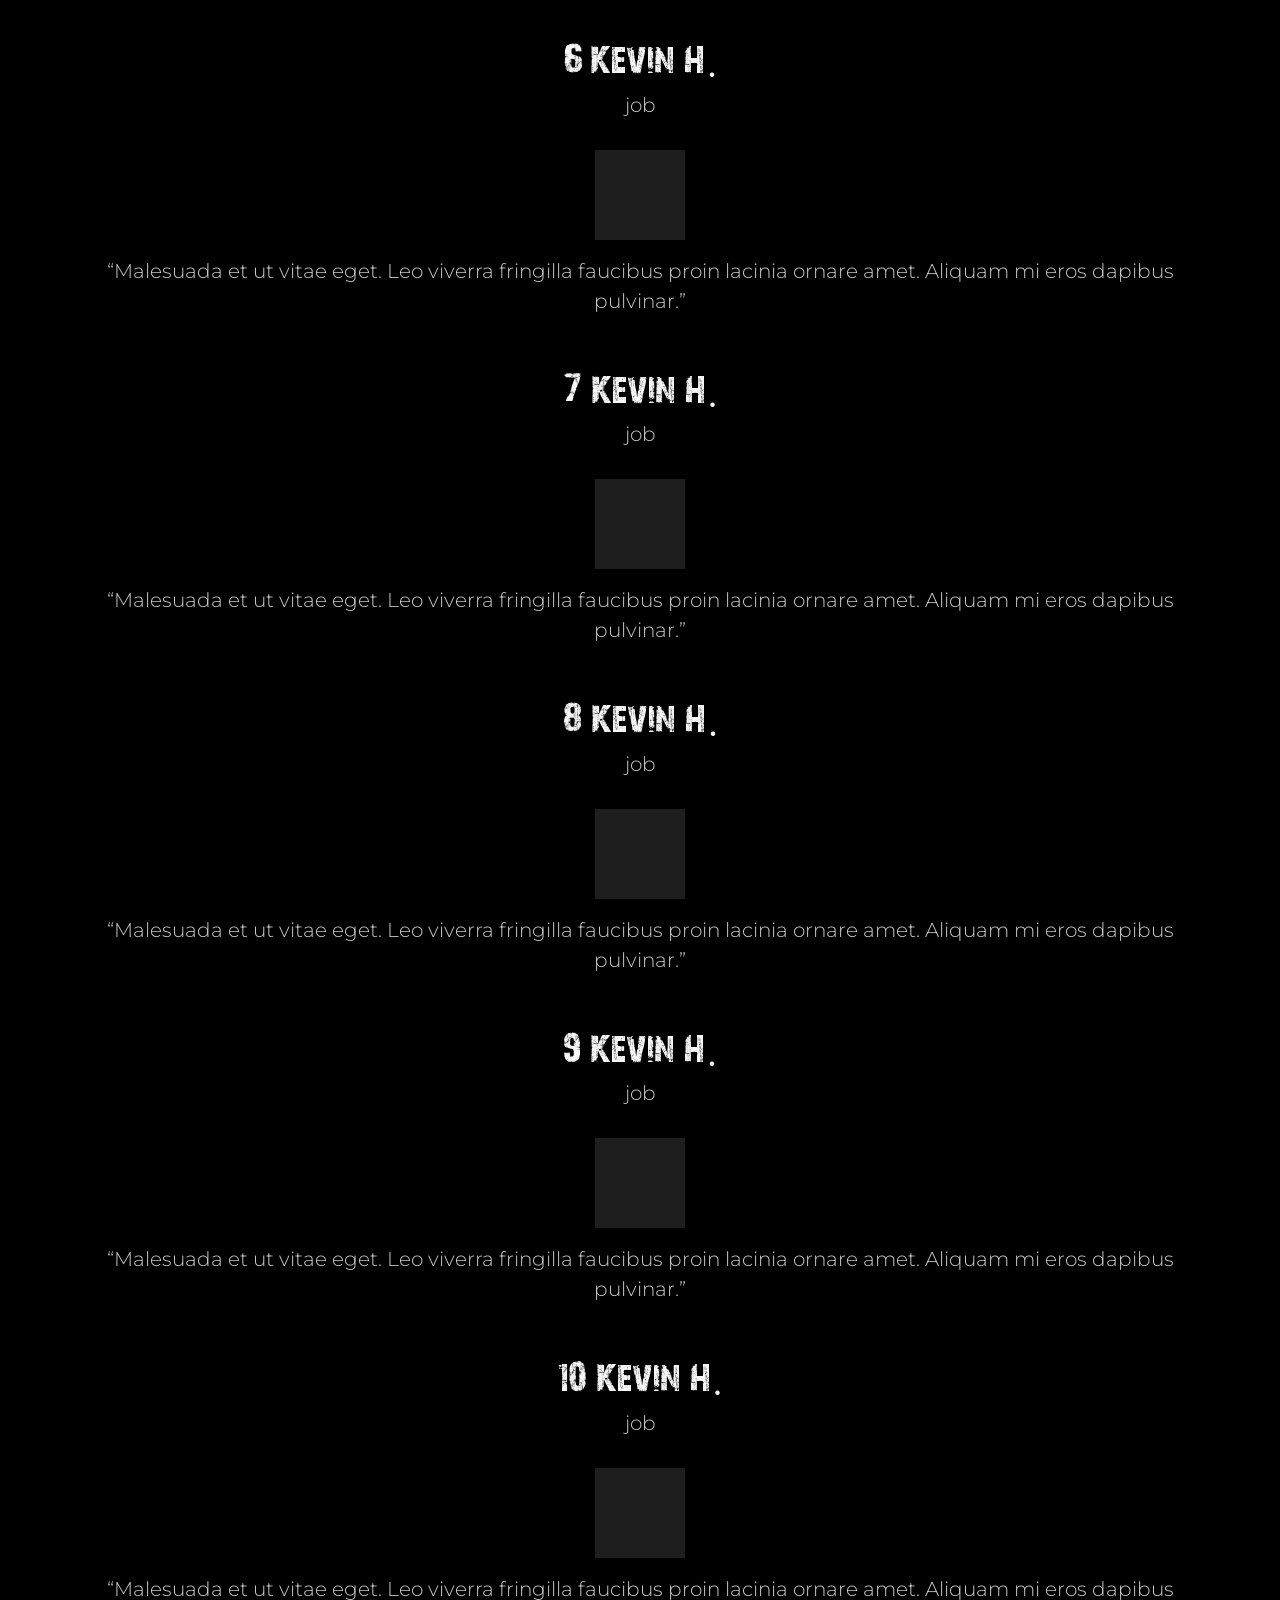
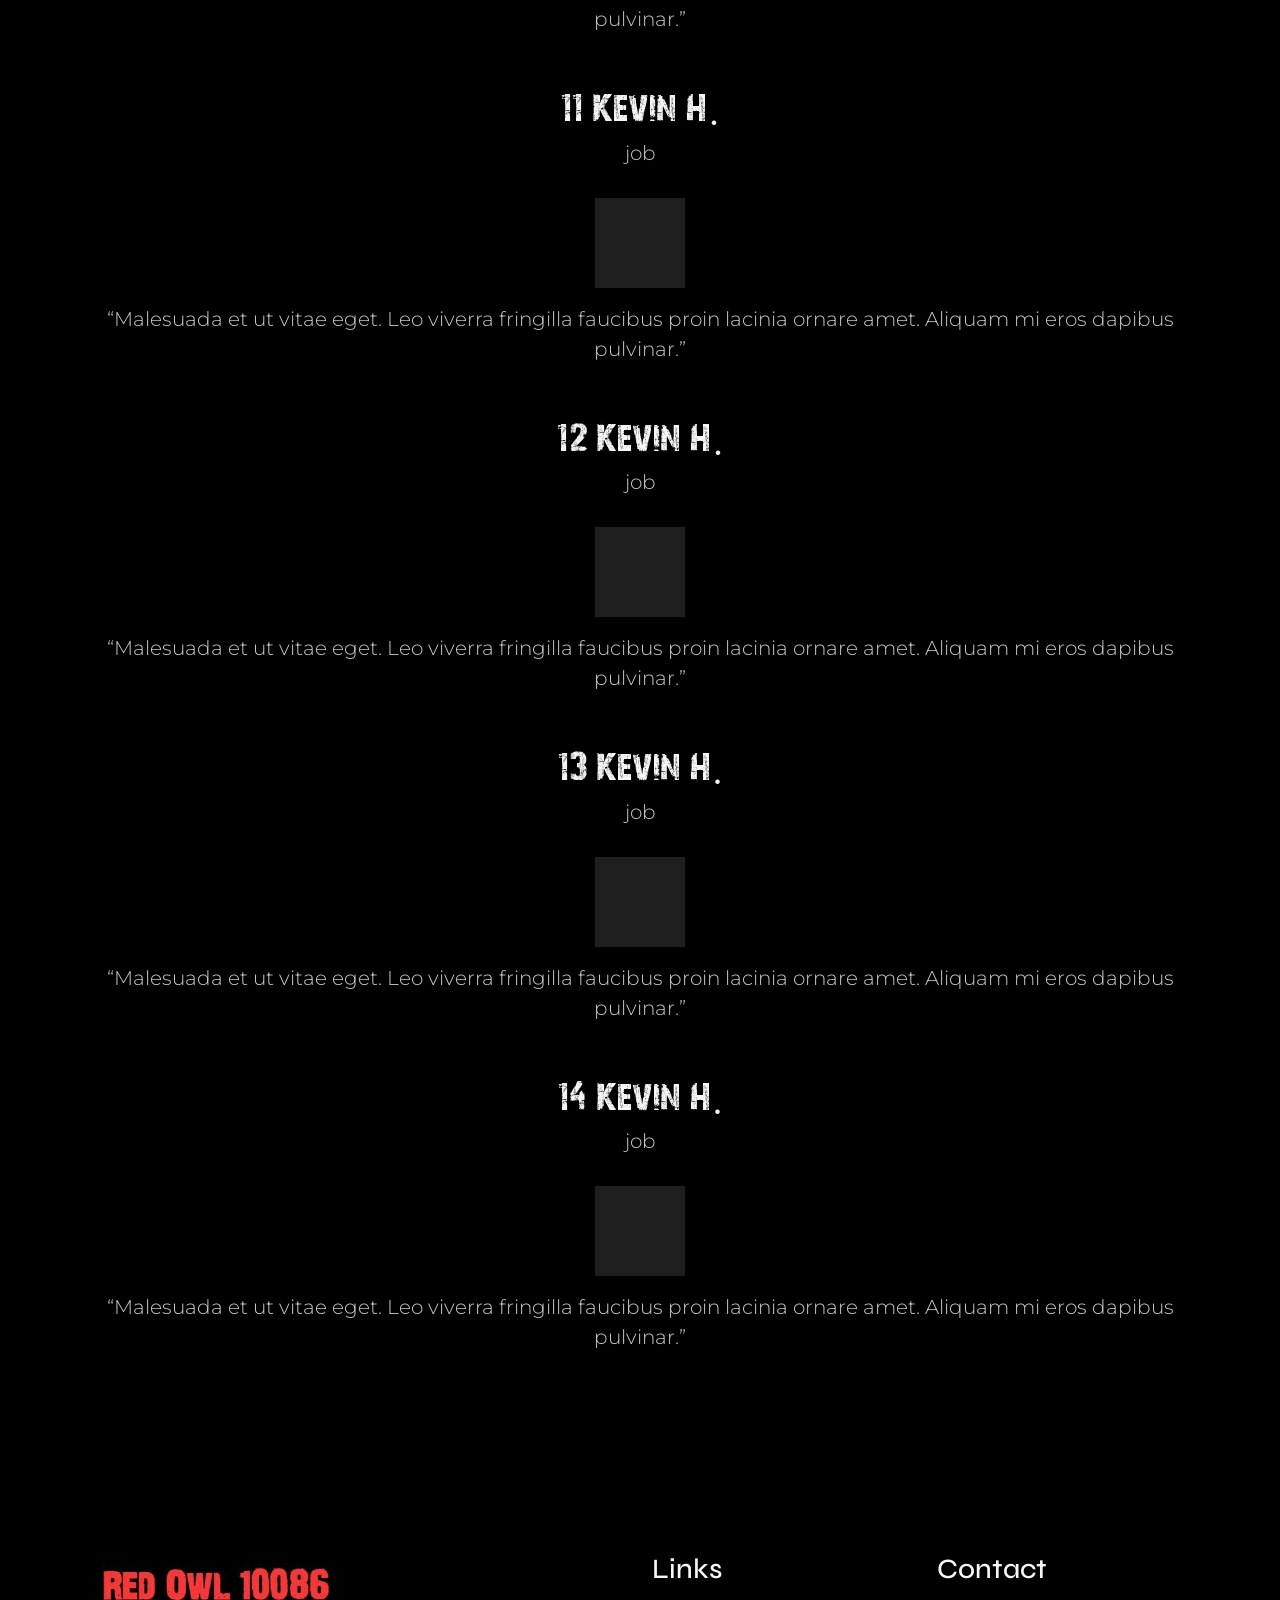
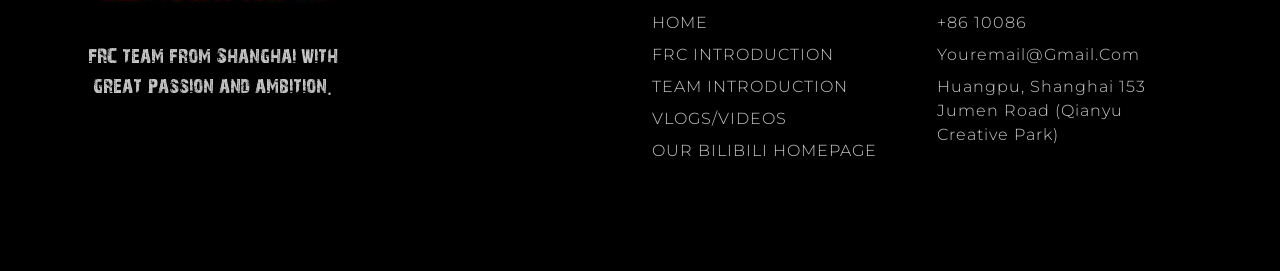
<file: html/teamEN.html>
<!--team introduction-->
<!--team picture-->
<!--team members-->

<!doctype html>
<html lang="en">
  <head>
    <title>Red Owl 10086 - Our Team</title>
    <meta charset="utf-8" />
    <meta name="viewport" content="width=device-width, initial-scale=1, shrink-to-fit=no" /> 
    
    <link href="https://cdn.bootcdn.net/ajax/libs/twitter-bootstrap/5.3.2/css/bootstrap.min.css" rel="stylesheet" integrity="sha384-T3c6CoIi6uLrA9TneNEoa7RxnatzjcDSCmG1MXxSR1GAsXEV/Dwwykc2MPK8M2HN" crossorigin="anonymous"/>     
    <link rel="stylesheet" href="https://cdn.bootcdn.net/ajax/libs/Swiper/9.4.1/swiper-bundle.min.css" /> <!--cdncss link-->
    <link rel="preconnect" href="https://fonts.googleapis.com">
    <link rel="preconnect" href="https://fonts.gstatic.com" crossorigin>
    <link href="https://fonts.googleapis.com/css2?family=Montserrat:ital,wght@0,100..900;1,100..900&family=Syne:wght@400..800&display=swap" rel="stylesheet">         
    <link rel="stylesheet" href="style.css"/>
  </head>

  <body class="bg-black" data-bs-spy="scroll" data-bs-target="#navbar" data-bs-root-margin="0px 0px -40%" data-bs-smooth-scroll="true" tabindex="0">
    <svg xmlns="http://www.w3.org/2000/svg" style="display: none;">
      <symbol xmlns="http://www.w3.org/2000/svg" id="play" viewBox="0 0 32 32"><path fill="currentColor" d="M9 5.156v21.688l1.531-1L25.844 16L10.53 6.156zm2 3.657L22.156 16L11 23.188z"/></symbol>
      <symbol xmlns="http://www.w3.org/2000/svg" id="bicycling-round-outline" viewBox="0 0 24 24">
        <path fill="currentColor" fill-rule="evenodd" d="M14 2.75a1.25 1.25 0 1 0 0 2.5a1.25 1.25 0 0 0 0-2.5M11.25 4a2.75 2.75 0 1 1 5.5 0a2.75 2.75 0 0 1-5.5 0m-.331 4.506a1.888 1.888 0 1 0-1.93 3.207l3.09 1.349a2.64 2.64 0 0 1 1.37 3.46l-.76 1.773a.75.75 0 0 1-1.378-.59l.76-1.775a1.14 1.14 0 0 0-.592-1.494l-3.09-1.348a3.388 3.388 0 1 1 3.464-5.756l2.159 1.719a.915.915 0 0 0 .57.199H18.5a.75.75 0 0 1 0 1.5h-3.918a2.417 2.417 0 0 1-1.505-.526zM6 15.75a2.25 2.25 0 1 0 0 4.5a2.25 2.25 0 0 0 0-4.5M2.25 18a3.75 3.75 0 1 1 7.5 0a3.75 3.75 0 0 1-7.5 0M18 15.75a2.25 2.25 0 1 0 0 4.5a2.25 2.25 0 0 0 0-4.5M14.25 18a3.75 3.75 0 1 1 7.5 0a3.75 3.75 0 0 1-7.5 0" clip-rule="evenodd"/>
      </symbol>
      <symbol xmlns="http://www.w3.org/2000/svg" id="facebook" viewBox="0 0 24 24">
        <path fill="currentColor"
          d="M9.198 21.5h4v-8.01h3.604l.396-3.98h-4V7.5a1 1 0 0 1 1-1h3v-4h-3a5 5 0 0 0-5 5v2.01h-2l-.396 3.98h2.396v8.01Z" />
      </symbol>
      <symbol xmlns="http://www.w3.org/2000/svg" id="youtube" viewBox="0 0 32 32">
        <path fill="currentColor"
          d="M29.41 9.26a3.5 3.5 0 0 0-2.47-2.47C24.76 6.2 16 6.2 16 6.2s-8.76 0-10.94.59a3.5 3.5 0 0 0-2.47 2.47A36.13 36.13 0 0 0 2 16a36.13 36.13 0 0 0 .59 6.74a3.5 3.5 0 0 0 2.47 2.47c2.18.59 10.94.59 10.94.59s8.76 0 10.94-.59a3.5 3.5 0 0 0 2.47-2.47A36.13 36.13 0 0 0 30 16a36.13 36.13 0 0 0-.59-6.74ZM13.2 20.2v-8.4l7.27 4.2Z" />
      </symbol>
      <symbol xmlns="http://www.w3.org/2000/svg" id="twitter" viewBox="0 0 256 256">
        <path fill="currentColor"
          d="m245.66 77.66l-29.9 29.9C209.72 177.58 150.67 232 80 232c-14.52 0-26.49-2.3-35.58-6.84c-7.33-3.67-10.33-7.6-11.08-8.72a8 8 0 0 1 3.85-11.93c.26-.1 24.24-9.31 39.47-26.84a110.93 110.93 0 0 1-21.88-24.2c-12.4-18.41-26.28-50.39-22-98.18a8 8 0 0 1 13.65-4.92c.35.35 33.28 33.1 73.54 43.72V88a47.87 47.87 0 0 1 14.36-34.3A46.87 46.87 0 0 1 168.1 40a48.66 48.66 0 0 1 41.47 24H240a8 8 0 0 1 5.66 13.66Z" />
      </symbol>
      <symbol xmlns="http://www.w3.org/2000/svg" id="instagram" viewBox="0 0 256 256">
        <path fill="currentColor"
          d="M128 80a48 48 0 1 0 48 48a48.05 48.05 0 0 0-48-48Zm0 80a32 32 0 1 1 32-32a32 32 0 0 1-32 32Zm48-136H80a56.06 56.06 0 0 0-56 56v96a56.06 56.06 0 0 0 56 56h96a56.06 56.06 0 0 0 56-56V80a56.06 56.06 0 0 0-56-56Zm40 152a40 40 0 0 1-40 40H80a40 40 0 0 1-40-40V80a40 40 0 0 1 40-40h96a40 40 0 0 1 40 40ZM192 76a12 12 0 1 1-12-12a12 12 0 0 1 12 12Z" />
      </symbol>
      <symbol xmlns="http://www.w3.org/2000/svg" id="linkedin" viewBox="0 0 24 24">
        <path fill="currentColor"
          d="M6.94 5a2 2 0 1 1-4-.002a2 2 0 0 1 4 .002zM7 8.48H3V21h4V8.48zm6.32 0H9.34V21h3.94v-6.57c0-3.66 4.77-4 4.77 0V21H22v-7.93c0-6.17-7.06-5.94-8.72-2.91l.04-1.68z" />
      </symbol>
      <symbol xmlns="http://www.w3.org/2000/svg" id="bolt-outline" viewBox="0 0 24 24">
        <path fill="currentColor" fill-rule="evenodd" d="M20.528 10.374c-.37-.642-1.05-.853-1.699-.944c-.653-.091-1.528-.091-2.586-.091h-.06c-.63 0-1.043-.007-1.343-.048c-.271-.038-.357-.094-.394-.127c-.027-.028-.075-.093-.108-.33c-.039-.28-.04-.663-.04-1.277v-.374c0-1.588 0-2.86-.123-3.766c-.114-.851-.387-1.807-1.331-2.097c-.928-.284-1.706.326-2.31.954c-.645.67-1.41 1.705-2.368 3.001L5.029 9.52c-.61.825-1.12 1.514-1.422 2.083c-.304.57-.525 1.248-.188 1.924v.002l.004.008l.004.007l.004.008l.005.008l.004.008l.004.008l.005.008l.004.007l.001.002c.368.637 1.044.86 1.699.96c.674.102 1.574.109 2.665.109c.637 0 1.042.001 1.34.04c.264.033.343.085.376.114c.03.032.083.105.12.35c.042.281.049.67.049 1.277v.375c0 1.587 0 2.86.122 3.766c.115.85.387 1.807 1.331 2.096c.928.284 1.706-.325 2.31-.954c.645-.67 1.41-1.704 2.368-3.001l3.1-4.193c.63-.854 1.15-1.567 1.455-2.16c.3-.58.509-1.262.175-1.932l-.002-.002l-.003-.008l-.004-.008l-.004-.007l-.004-.009l-.005-.008l-.004-.007l-.005-.008l-.004-.007zm-8.913-7.06c-.569.59-1.276 1.545-2.28 2.903L6.273 10.36c-.658.89-1.098 1.489-1.342 1.948c-.12.223-.164.364-.177.45c-.008.053-.003.076.003.092c.025.035.13.144.622.22c.538.082 1.311.092 2.439.092h.046c.577 0 1.08 0 1.484.051c.433.056.864.181 1.22.516l.006.006l.006.005c.35.344.492.77.557 1.203c.062.414.066.923.066 1.5v.31c0 1.667.001 2.836.108 3.63c.054.396.125.628.194.757c.051.097.081.104.09.106h.002c.01.004.048.017.161-.04c.142-.072.345-.226.628-.52c.568-.59 1.276-1.545 2.28-2.903l3.061-4.143c.654-.885 1.09-1.492 1.33-1.956c.204-.397.181-.531.168-.567c-.023-.033-.123-.134-.603-.202c-.537-.075-1.306-.076-2.44-.076c-.602 0-1.125-.004-1.548-.063c-.437-.06-.869-.192-1.222-.524l-.006-.006l-.005-.005c-.353-.347-.49-.772-.549-1.202c-.055-.394-.054-.883-.054-1.434v-.358c0-1.667-.002-2.836-.11-3.63c-.052-.395-.124-.627-.193-.757c-.051-.097-.08-.103-.089-.105h-.002l-.001-.001c-.01-.004-.047-.016-.161.04c-.142.072-.345.226-.628.52" clip-rule="evenodd"/>
      </symbol>
      <symbol xmlns="http://www.w3.org/2000/svg" id="bone-outline" viewBox="0 0 24 24">
        <path fill="currentColor" fill-rule="evenodd" d="M17.17 3.268a1.77 1.77 0 0 0-2.502 0c-.568.568-.858 1.59-.656 2.322c.09.325.152.715.117 1.109c-.035.397-.174.844-.53 1.2l-5.7 5.7c-.356.356-.803.495-1.2.53a3.178 3.178 0 0 1-1.11-.117c-.732-.202-1.753.088-2.32.656a1.769 1.769 0 1 0 2.5 2.502a.75.75 0 1 1 1.062 1.06a1.769 1.769 0 1 0 2.501 2.502c.568-.568.858-1.59.656-2.322a3.178 3.178 0 0 1-.117-1.109c.035-.397.174-.844.53-1.2l5.7-5.7c.356-.356.803-.495 1.2-.53a3.18 3.18 0 0 1 1.11.117c.732.202 1.753-.088 2.32-.656a1.77 1.77 0 0 0-2.5-2.501a.75.75 0 0 1-1.062-1.061a1.769 1.769 0 0 0 0-2.502m2.003 1.559a3.27 3.27 0 0 0-5.566-2.62c-.919.92-1.398 2.489-1.04 3.783c.058.21.083.414.068.577c-.014.16-.06.234-.097.272l-5.7 5.7c-.037.037-.111.082-.271.096a1.693 1.693 0 0 1-.577-.068c-1.294-.358-2.864.121-3.783 1.04a3.27 3.27 0 0 0 2.62 5.566a3.269 3.269 0 0 0 5.566 2.62c.919-.92 1.398-2.489 1.04-3.783a1.694 1.694 0 0 1-.068-.577c.014-.16.06-.234.097-.272l5.7-5.7c.037-.037.111-.082.271-.096c.163-.015.366.01.577.068c1.294.358 2.864-.121 3.782-1.04a3.269 3.269 0 0 0-2.619-5.566" clip-rule="evenodd"/>
      </symbol>
      <symbol xmlns="http://www.w3.org/2000/svg" id="bottle-outline" viewBox="0 0 24 24">
        <path fill="currentColor" fill-rule="evenodd" d="m16.877 2.598l-.025.046l-.076.138l.866.522l.078-.142l.024-.042l-.041-.025l-.781-.47zm1.054.64h-.001zm-.726 1.554l-1.472-.887l-2.665 1.31a4.434 4.434 0 0 0-2.26 2.472l.059-.03a3.454 3.454 0 0 1 3.703.393c.517.414 1.21.537 1.839.328l1.055-.352l-.01-.133zm1.757 3.998a.746.746 0 0 0 .014-.423c0-.131-.004-.263-.012-.394l-.015-.193l-.262-3.267l.355-.642a4.2 4.2 0 0 0 .166-.317c.053-.116.111-.274.12-.467a1.25 1.25 0 0 0-.195-.73a1.258 1.258 0 0 0-.337-.344a4.243 4.243 0 0 0-.303-.192l-.016-.01l-.799-.482a5.377 5.377 0 0 0-.33-.188a1.26 1.26 0 0 0-.489-.139a1.25 1.25 0 0 0-.763.205a1.26 1.26 0 0 0-.354.364c-.065.098-.131.218-.192.328l-.323.583l-2.827 1.39l-.168.083C10.606 4.79 9.46 6.36 9.116 8.188c-.01.05-.019.103-.034.19l-.001.007l-.03.174a7.243 7.243 0 0 1-2.095 3.926l-.804.791c-.504.496-.91.895-1.214 1.24c-.31.35-.56.693-.71 1.087a3.486 3.486 0 0 0 .363 3.18c.236.35.558.626.939.894c.373.263.859.555 1.46.918l.713.43c.601.361 1.087.654 1.492.86c.412.21.806.366 1.225.405a3.233 3.233 0 0 0 2.88-1.284c.254-.334.413-.731.548-1.183c.133-.445.261-1.011.42-1.715l.255-1.122l.039-.17a7.198 7.198 0 0 1 2.297-3.799l.006-.005l.141-.125a6.094 6.094 0 0 0 1.956-4.097m-1.666.873l-.413.138a3.454 3.454 0 0 1-3.25-.58a1.954 1.954 0 0 0-2.095-.222l-1.186.593a8.707 8.707 0 0 1-2.21 3.83l-.13.13l-.789.774c-.528.52-.897.883-1.161 1.182c-.263.298-.377.482-.433.63c-.228.6-.15 1.28.205 1.807c.087.128.237.28.559.505c.324.229.764.494 1.395.874l.665.4c.631.381 1.071.645 1.422.824c.35.178.546.236.685.249c.586.055 1.168-.2 1.544-.696c.094-.123.19-.319.307-.708c.116-.39.234-.906.4-1.643l.25-1.1l.042-.182a8.697 8.697 0 0 1 2.624-4.452l.137-.121l.004-.004l.128-.113a4.538 4.538 0 0 0 1.3-2.115" clip-rule="evenodd"/>
      </symbol>
      <symbol xmlns="http://www.w3.org/2000/svg" id="cup-paper-outline" viewBox="0 0 24 24">
        <path fill="currentColor" fill-rule="evenodd" d="M9.147 1.25h5.707c.886 0 1.607 0 2.194.06c.612.061 1.146.192 1.64.495c.155.096.304.203.444.32c.444.373.737.838.99 1.399c.241.538.47 1.222.75 2.062l.012.037l.05.148c.147.443.279.837.347 1.165c.071.347.102.747-.083 1.143c-.093.2-.223.38-.382.53c-.317.301-.707.4-1.058.44c-.18.022-.385.032-.61.037l-1.412 9.649c-.114.776-.209 1.427-.352 1.941c-.15.545-.378 1.028-.814 1.405c-.436.377-.947.532-1.508.602c-.53.067-1.188.067-1.972.067h-2.18c-.784 0-1.442 0-1.972-.067c-.561-.07-1.072-.226-1.508-.602c-.436-.377-.663-.86-.814-1.405c-.143-.514-.238-1.165-.352-1.941l-1.413-9.65a6.346 6.346 0 0 1-.609-.035c-.351-.042-.74-.14-1.058-.44a1.75 1.75 0 0 1-.382-.531c-.185-.396-.154-.796-.083-1.143c.068-.328.2-.722.348-1.165l.013-.04l.048-.145c.28-.84.509-1.524.751-2.062c.252-.561.546-1.026.99-1.398a3.57 3.57 0 0 1 .444-.32c.493-.304 1.027-.435 1.639-.497c.588-.059 1.309-.059 2.195-.059m-2.78 7.84l.317 2.16h10.632l.316-2.16zm10.73 3.66H6.903l.512 3.5h9.168zm-.733 5H7.636l.105.72c.123.836.205 1.392.32 1.805c.109.392.223.56.35.67c.127.11.31.2.715.25c.425.054.987.055 1.831.055h2.086c.844 0 1.407-.001 1.831-.055c.404-.05.588-.14.715-.25c.127-.11.241-.278.35-.67c.115-.413.198-.97.32-1.804zM7.103 2.802c-.488.049-.775.14-1.004.281a2.251 2.251 0 0 0-.267.193c-.207.173-.384.416-.585.863c-.208.461-.413 1.073-.708 1.959l-.036.107c-.166.496-.267.804-.315 1.034a.748.748 0 0 0-.023.213a.25.25 0 0 0 .046.064a.748.748 0 0 0 .209.044c.233.028.557.03 1.08.03h13c.523 0 .847-.002 1.08-.03a.749.749 0 0 0 .21-.044a.25.25 0 0 0 .045-.064a.749.749 0 0 0-.023-.213c-.048-.23-.15-.538-.315-1.034l-.035-.107c-.296-.886-.501-1.498-.709-1.959c-.2-.447-.378-.69-.585-.863a2.248 2.248 0 0 0-.267-.193c-.23-.14-.516-.232-1.004-.281c-.503-.051-1.148-.052-2.082-.052h-5.63c-.934 0-1.579 0-2.082.052" clip-rule="evenodd"/>
      </symbol>
      <symbol xmlns="http://www.w3.org/2000/svg" id="flame-outline" viewBox="0 0 24 24">
        <path fill="currentColor" fill-rule="evenodd" d="M9.26 3.099c.404-1.011 1.735-1.636 2.767-.85c1.72 1.31 3.877 3.237 5.613 5.44c1.72 2.183 3.11 4.746 3.11 7.311c0 2.293-.71 3.997-1.738 5.218c-1.019 1.209-2.313 1.901-3.43 2.25a1.153 1.153 0 0 1-1.355-.514c-.24-.403-.241-.94.06-1.371c.857-1.232 1.763-3.004 1.763-4.583c0-.784-.338-1.711-.883-2.663a14.333 14.333 0 0 0-1.403-1.99c-.101 1.402-.406 3.165-1.352 4.623a1.162 1.162 0 0 1-1.894.093c-.159-.201-.316-.422-.46-.624l-.025-.036c-.079-.11-.153-.215-.225-.313c-.686.683-1.325 1.5-1.325 2.41c0 .804.401 1.902.876 2.834c.257.503.15 1.061-.16 1.427c-.328.388-.926.588-1.493.26C5.762 20.895 3.25 18.49 3.25 15c0-.947.321-1.926.77-2.883c.453-.963 1.066-1.967 1.71-2.97c.223-.347.45-.694.675-1.04c1.105-1.693 2.2-3.371 2.855-5.008m1.638.318a.419.419 0 0 0-.245.238c-.716 1.79-1.913 3.622-3.018 5.313c-.22.336-.435.667-.643.99c-.64.995-1.207 1.929-1.614 2.796c-.41.874-.628 1.62-.628 2.246c0 2.294 1.407 4.076 2.883 5.178c-.355-.84-.65-1.811-.65-2.678c0-1.73 1.3-3.037 2.026-3.725c.47-.445 1.282-.485 1.756.099c.17.211.338.446.49.66l.018.025l.125.175c.67-1.274.856-2.828.903-4.108c.02-.526.346-.943.774-1.117a1.2 1.2 0 0 1 1.354.314l-.557.503l.556-.503c.667.737 1.435 1.712 2.04 2.768c.598 1.043 1.082 2.242 1.082 3.409c0 1.693-.768 3.41-1.544 4.689a5.697 5.697 0 0 0 1.858-1.437c.787-.934 1.386-2.29 1.386-4.252c0-2.057-1.137-4.287-2.789-6.383C14.826 6.54 12.77 4.7 11.118 3.442c-.054-.041-.125-.057-.22-.025" clip-rule="evenodd"/>
      </symbol>
      <symbol xmlns="http://www.w3.org/2000/svg" id="balloon-broken" viewBox="0 0 24 24">
        <g fill="none" stroke="currentColor" stroke-linecap="round" stroke-width="1.5">
          <path d="M8 16.607c1.15.86 2.518 1.38 4 1.393c4.142.034 7.594-3.92 7.56-8.196C19.527 5.53 16.142 2.034 12 2c-4.142-.034-7.473 3.404-7.44 7.68A8.88 8.88 0 0 0 5.244 13"/>
          <path d="M15.5 9a3.035 3.035 0 0 0-3-3M12 20.35c.321 0 .482 0 .593-.022c.654-.128 1.051-.772.858-1.39c-.033-.105-.109-.242-.261-.515M12 20.35c-.321 0-.482 0-.593-.022c-.654-.128-1.051-.772-.858-1.39c.033-.105.109-.242.261-.515M12 20.35v2.15"/>
        </g>
      </symbol>
      <symbol xmlns="http://www.w3.org/2000/svg" id="bag-heart-broken" viewBox="0 0 24 24">
        <g fill="none"><path fill="currentColor" d="m12 12.191l-.519.542a.75.75 0 0 0 1.038 0zm-.957 3.675l-.444.604zm1.914 0l-.444-.605zm-.957.462v.75zm-.514-1.067c-.417-.307-.878-.69-1.227-1.093c-.368-.426-.509-.757-.509-.971h-1.5c0 .77.441 1.45.875 1.952c.453.525 1.014.984 1.474 1.321zM9.75 13.197c0-.576.263-.827.492-.907c.25-.088.714-.06 1.24.443l1.037-1.083c-.825-.79-1.861-1.096-2.773-.776c-.934.327-1.496 1.226-1.496 2.323zm3.65 3.273c.46-.337 1.022-.796 1.475-1.32c.434-.502.875-1.183.875-1.953h-1.5c0 .214-.141.545-.51.971c-.348.403-.809.786-1.226 1.093zm2.35-3.273c0-1.097-.562-1.996-1.496-2.323c-.912-.32-1.948-.014-2.773.776l1.038 1.083c.525-.503.989-.531 1.24-.443c.228.08.491.33.491.907zM10.6 16.47c.368.27.782.608 1.4.608v-1.5c-.024 0-.04 0-.094-.03a4 4 0 0 1-.42-.287zm1.914-1.21a4 4 0 0 1-.42.289c-.054.029-.07.029-.094.029v1.5c.618 0 1.032-.337 1.4-.608z"/>
          <path stroke="currentColor" stroke-linecap="round" stroke-width="1.5" d="M9 6V5a3 3 0 1 1 6 0v1m5.224 6.526c-.586-3.121-.878-4.682-1.99-5.604C17.125 6 15.537 6 12.36 6h-.72c-3.176 0-4.764 0-5.875.922c-1.11.922-1.403 2.483-1.989 5.604c-.823 4.389-1.234 6.583-.034 8.029C4.942 22 7.174 22 11.639 22h.722c4.465 0 6.698 0 7.897-1.445c.696-.84.85-1.93.696-3.555"/>
        </g>
      </symbol>
      <symbol xmlns="http://www.w3.org/2000/svg" id="adhesive-plaster-broken" viewBox="0 0 24 24">
        <g fill="none">
          <path stroke="currentColor" stroke-linecap="round" stroke-width="1.5" d="M13.5 7.642L9.071 3.213a4.142 4.142 0 0 0-5.858 5.858L14.93 20.787a4.142 4.142 0 0 0 5.858-5.858l-4.358-4.358"/><path stroke="currentColor" stroke-linecap="round" stroke-width="1.5" d="m12 17.858l-2.929 2.929A4.142 4.142 0 0 1 2.596 20m3.546-8l-2.929 2.929c-.322.322-.58.685-.774 1.071M12 6.142l2.929-2.929a4.142 4.142 0 1 1 5.858 5.858L17.857 12"/><path fill="#3FC3D7" d="M15.841 12.871a.788.788 0 1 1-1.114 1.114a.788.788 0 0 1 1.114-1.114m-3.712-3.712a.787.787 0 1 0-1.114 1.114a.787.787 0 0 0 1.114-1.114m4.641 6.497a.787.787 0 1 1-1.114 1.114a.787.787 0 0 1 1.114-1.114M9.345 8.23A.788.788 0 1 0 8.23 9.346A.788.788 0 0 0 9.345 8.23m3.712 3.713a.787.787 0 1 1-1.113 1.114a.787.787 0 0 1 1.113-1.114m.928 2.785a.788.788 0 1 1-1.114 1.113a.788.788 0 0 1 1.114-1.113m-3.712-3.713a.787.787 0 1 0-1.114 1.114a.787.787 0 0 0 1.114-1.114"/>
        </g>
      </symbol>
      <symbol xmlns="http://www.w3.org/2000/svg" id="star" viewBox="0 0 512 512">
        <path fill="currentColor" d="M394 480a16 16 0 0 1-9.39-3L256 383.76L127.39 477a16 16 0 0 1-24.55-18.08L153 310.35L23 221.2a16 16 0 0 1 9-29.2h160.38l48.4-148.95a16 16 0 0 1 30.44 0l48.4 149H480a16 16 0 0 1 9.05 29.2L359 310.35l50.13 148.53A16 16 0 0 1 394 480"/>
      </symbol>
      <symbol xmlns="http://www.w3.org/2000/svg" id="play" width="4em" height="4em" viewBox="0 0 32 32">
        <path fill="currentColor" d="M9 5.156v21.688l1.531-1L25.844 16L10.53 6.156zm2 3.657L22.156 16L11 23.188z"/>
      </symbol>
      <symbol id="facebook" viewBox="0 0 20 20">
        <path fill="white" d="M10 .4C4.698.4.4 4.698.4 10s4.298 9.6 9.6 9.6s9.6-4.298 9.6-9.6S15.302.4 10 .4m2.274 6.634h-1.443c-.171 0-.361.225-.361.524V8.6h1.805l-.273 1.486H10.47v4.461H8.767v-4.461H7.222V8.6h1.545v-.874c0-1.254.87-2.273 2.064-2.273h1.443z"/>
      </symbol>
      <symbol id="linkedin" viewBox="0 0 20 20">
        <path fill="white" d="M10 .4C4.698.4.4 4.698.4 10s4.298 9.6 9.6 9.6s9.6-4.298 9.6-9.6S15.302.4 10 .4M7.65 13.979H5.706V7.723H7.65zm-.984-7.024c-.614 0-1.011-.435-1.011-.973c0-.549.409-.971 1.036-.971s1.011.422 1.023.971c0 .538-.396.973-1.048.973m8.084 7.024h-1.944v-3.467c0-.807-.282-1.355-.985-1.355c-.537 0-.856.371-.997.728c-.052.127-.065.307-.065.486v3.607H8.814v-4.26c0-.781-.025-1.434-.051-1.996h1.689l.089.869h.039c.256-.408.883-1.01 1.932-1.01c1.279 0 2.238.857 2.238 2.699z"/>
      </symbol>
      <symbol id="youtube" viewBox="0 0 20 20">
        <path fill="white" d="M11.603 9.833L9.357 8.785C9.161 8.694 9 8.796 9 9.013v1.974c0 .217.161.319.357.228l2.245-1.048c.197-.092.197-.242.001-.334M10 .4C4.698.4.4 4.698.4 10s4.298 9.6 9.6 9.6s9.6-4.298 9.6-9.6S15.302.4 10 .4m0 13.5c-4.914 0-5-.443-5-3.9s.086-3.9 5-3.9s5 .443 5 3.9s-.086 3.9-5 3.9"/>
      </symbol>
      <symbol id="twitter" viewBox="0 0 20 20">
        <path fill="white" d="M10 .4C4.698.4.4 4.698.4 10s4.298 9.6 9.6 9.6s9.6-4.298 9.6-9.6S15.302.4 10 .4m3.905 7.864c.004.082.005.164.005.244c0 2.5-1.901 5.381-5.379 5.381a5.335 5.335 0 0 1-2.898-.85c.147.018.298.025.451.025c.886 0 1.701-.301 2.348-.809a1.895 1.895 0 0 1-1.766-1.312a1.9 1.9 0 0 0 .853-.033a1.892 1.892 0 0 1-1.517-1.854v-.023c.255.141.547.227.857.237a1.89 1.89 0 0 1-.585-2.526a5.376 5.376 0 0 0 3.897 1.977a1.891 1.891 0 0 1 3.222-1.725a3.797 3.797 0 0 0 1.2-.459a1.9 1.9 0 0 1-.831 1.047a3.799 3.799 0 0 0 1.086-.299a3.834 3.834 0 0 1-.943.979"/>
      </symbol>
      <symbol id="instagram" viewBox="0 0 20 20">
        <path fill="white" d="M13 10a3 3 0 1 1-6 0c0-.171.018-.338.049-.5H6v3.997c0 .278.225.503.503.503h6.995a.503.503 0 0 0 .502-.503V9.5h-1.049c.031.162.049.329.049.5m-3 2a2 2 0 1 0-.001-4.001A2 2 0 0 0 10 12m2.4-4.1h1.199a.301.301 0 0 0 .301-.3V6.401a.301.301 0 0 0-.301-.301H12.4a.301.301 0 0 0-.301.301V7.6c.001.165.136.3.301.3M10 .4A9.6 9.6 0 0 0 .4 10a9.6 9.6 0 0 0 9.6 9.6a9.6 9.6 0 0 0 9.6-9.6A9.6 9.6 0 0 0 10 .4m5 13.489C15 14.5 14.5 15 13.889 15H6.111C5.5 15 5 14.5 5 13.889V6.111C5 5.5 5.5 5 6.111 5h7.778C14.5 5 15 5.5 15 6.111z"/>
      </symbol>
    </svg>
    
    <!-- navigational bar -->
    <header id="top" class="position-sticky top-0 start-0">     
      <nav class="navbar navbar-expand-lg fixed-top bg-black py-4">
        <div class="container">
          <a class="navbar-brand" href="#home">
            <!--Here is the logo modification page-->
            <img src="images/Logo.png" height = "60">
          </a>
          <button class="navbar-toggler" type="button" data-bs-toggle="offcanvas" data-bs-target="#offcanvasNavbar" aria-controls="offcanvasNavbar">
            <span class="navbar-toggler-icon"></span>
          </button>
          <div class="offcanvas offcanvas-end" tabindex="-1" id="offcanvasNavbar" aria-labelledby="offcanvasNavbarLabel">
            <div class="offcanvas-header bg-black">
              <button type="button" class="btn-close btn-close-white" data-bs-dismiss="offcanvas" aria-label="Close"></button>
            </div>
            <div class="offcanvas-body bg-black">
              <ul class="navbar-nav justify-content-end flex-grow-1 gap-4 pe-3">
                <li class="nav-item">
                  <a class="nav-link active text-uppercase" aria-current="page" href="indexEN.html">Home</a>
                </li>
                <li class="nav-item">
                  <a class="nav-link text-uppercase" aria-current="page" href="frcEN.html">About FRC</a>
                </li>
                <li class="nav-item">
                  <a class="nav-link text-uppercase" aria-current="page" href="teamEN.html">Team Composition</a>
                </li>
                <!--<li class="nav-item">
                  <a class="nav-link text-uppercase" aria-current="page" href="achieveEN.html">Achievements</a>
                </li>-->
                <li class="nav-item">
                  <a class="nav-link text-uppercase" aria-current="page" href="vlogEN.html">Vlogs</a>
                </li>
                <li class="nav-item">
                  <a class="nav-link text-uppercase" aria-current="page" href="https://space.bilibili.com/3546714973669694?spm_id_from=333.337.0.0">Our Bilibili Channel Homepage</a>
                </li>
                <li class="nav-item">
                  <a class="nav-link text-uppercase" aria-current="page" href="teamCN.html">中文</a>
                </li>
              </ul>              
            </div>
          </div>
        </div>
      </nav>
    </header>

    <section id="home" class="section-padding pt-5">
      <div class="container">
        <div class="row g-3 flex-row-reverse align-items-center">
          <div class="col-md-6">
            <CENTER><img src="images/team.png" height = "600" alt="banner"></CENTER>
          </div>
          <div class="col-md-6 text-center" style = "font-family:DaysLater;">
            <h1 class="display-1 fw-bold" style = "font-family:DaysLater;">
              Red Owl 10086<br>Our Team
            </h1>
            <a>FRC team from Shanghai with great passion and ambition.</a><br>
            
          </div>
        </div>
      </div>     
    </section>
    
    <section id="about" class="bg-secondary py-5">
      <div class="container">
        <div class="text-center pb-5">
          <h1 class="display-1 fw-bold" style = "font-family:DaysLater;">Our Team</h1>
          <p>工笔段落Suspen dise tempus oncu enim pellen teste pretium.
            Suspen dise tempus oncu enim pellen teste pretium.
            Suspen dise tempus oncu enim pellen teste pretium.
            Suspen dise tempus oncu enim pellen teste pretium.
            Suspen dise tempus oncu enim pellen teste pretium.
            Suspen dise tempus oncu enim pellen teste pretium.
            Suspen dise tempus oncu enim pellen teste pretium.
            Suspen dise tempus oncu enim pellen teste pretium.
            Suspen dise tempus oncu enim pellen teste pretium.
            Suspen dise tempus oncu enim pellen teste pretium.
            Suspen dise tempus oncu enim pellen teste pretium.
            Suspen dise tempus oncu enim pellen teste pretium.</p>
        </div>
      </div>     
    </section>


    <section id="reviews" class="bg-black">
      <div class="container">
       <div class="text-center pb-5">
         <h1 class="display-1 fw-bold" style = "font-family:DaysLater;"><br>Team Members</h1>
       </div>
       <div class="swiper testimonial-swiper">
        <div class="swiper-wrapper">
          <div class="testimonial-card text-center py-3 px-2 swiper-slide">
            <h3 style = "font-family:DaysLater;">1 Kevin H.</h3>
            <span>job<br><br></span>
            <img src="images/people/blank.png" height="90" alt="">
            <blockquote class="mt-3">“Malesuada et ut vitae eget. Leo viverra fringilla faucibus proin lacinia ornare amet. Aliquam mi eros dapibus pulvinar.”</blockquote>
          </div>
          <div class="testimonial-card text-center py-3 px-2 swiper-slide">
            <h3 style = "font-family:DaysLater;">2 Kevin H.</h3>
            <span>job<br><br></span>
            <img src="images/people/blank.png" height="90" alt="">
            <blockquote class="mt-3">“Malesuada et ut vitae eget. Leo viverra fringilla faucibus proin lacinia ornare amet. Aliquam mi eros dapibus pulvinar.”</blockquote>
          </div>
          <div class="testimonial-card text-center py-3 px-2 swiper-slide">
            <h3 style = "font-family:DaysLater;">3 Kevin H.</h3>
            <span>job<br><br></span>
            <img src="images/people/blank.png" height="90" alt="">
            <blockquote class="mt-3">“Malesuada et ut vitae eget. Leo viverra fringilla faucibus proin lacinia ornare amet. Aliquam mi eros dapibus pulvinar.”</blockquote>
          </div>
          <div class="testimonial-card text-center py-3 px-2 swiper-slide">
            <h3 style = "font-family:DaysLater;">4 Kevin H.</h3>
            <span>job<br><br></span>
            <img src="images/people/blank.png" height="90" alt="">
            <blockquote class="mt-3">“Malesuada et ut vitae eget. Leo viverra fringilla faucibus proin lacinia ornare amet. Aliquam mi eros dapibus pulvinar.”</blockquote>
          </div>
          <div class="testimonial-card text-center py-3 px-2 swiper-slide">
            <h3 style = "font-family:DaysLater;">5 Kevin H.</h3>
            <span>job<br><br></span>
            <img src="images/people/blank.png" height="90" alt="">
            <blockquote class="mt-3">“Malesuada et ut vitae eget. Leo viverra fringilla faucibus proin lacinia ornare amet. Aliquam mi eros dapibus pulvinar.”</blockquote>
          </div>
          <div class="testimonial-card text-center py-3 px-2 swiper-slide">
            <h3 style = "font-family:DaysLater;">6 Kevin H.</h3>
            <span>job<br><br></span>
            <img src="images/people/blank.png" height="90" alt="">
            <blockquote class="mt-3">“Malesuada et ut vitae eget. Leo viverra fringilla faucibus proin lacinia ornare amet. Aliquam mi eros dapibus pulvinar.”</blockquote>
          </div>
          <div class="testimonial-card text-center py-3 px-2 swiper-slide">
            <h3 style = "font-family:DaysLater;">7 Kevin H.</h3>
            <span>job<br><br></span>
            <img src="images/people/blank.png" height="90" alt="">
            <blockquote class="mt-3">“Malesuada et ut vitae eget. Leo viverra fringilla faucibus proin lacinia ornare amet. Aliquam mi eros dapibus pulvinar.”</blockquote>
          </div>
          <div class="testimonial-card text-center py-3 px-2 swiper-slide">
            <h3 style = "font-family:DaysLater;">8 Kevin H.</h3>
            <span>job<br><br></span>
            <img src="images/people/blank.png" height="90" alt="">
            <blockquote class="mt-3">“Malesuada et ut vitae eget. Leo viverra fringilla faucibus proin lacinia ornare amet. Aliquam mi eros dapibus pulvinar.”</blockquote>
          </div>
          <div class="testimonial-card text-center py-3 px-2 swiper-slide">
            <h3 style = "font-family:DaysLater;">9 Kevin H.</h3>
            <span>job<br><br></span>
            <img src="images/people/blank.png" height="90" alt="">
            <blockquote class="mt-3">“Malesuada et ut vitae eget. Leo viverra fringilla faucibus proin lacinia ornare amet. Aliquam mi eros dapibus pulvinar.”</blockquote>
          </div>
          <div class="testimonial-card text-center py-3 px-2 swiper-slide">
            <h3 style = "font-family:DaysLater;">10 Kevin H.</h3>
            <span>job<br><br></span>
            <img src="images/people/blank.png" height="90" alt="">
            <blockquote class="mt-3">“Malesuada et ut vitae eget. Leo viverra fringilla faucibus proin lacinia ornare amet. Aliquam mi eros dapibus pulvinar.”</blockquote>
          </div>
          <div class="testimonial-card text-center py-3 px-2 swiper-slide">
            <h3 style = "font-family:DaysLater;">11 Kevin H.</h3>
            <span>job<br><br></span>
            <img src="images/people/blank.png" height="90" alt="">
            <blockquote class="mt-3">“Malesuada et ut vitae eget. Leo viverra fringilla faucibus proin lacinia ornare amet. Aliquam mi eros dapibus pulvinar.”</blockquote>
          </div>
          <div class="testimonial-card text-center py-3 px-2 swiper-slide">
            <h3 style = "font-family:DaysLater;">12 Kevin H.</h3>
            <span>job<br><br></span>
            <img src="images/people/blank.png" height="90" alt="">
            <blockquote class="mt-3">“Malesuada et ut vitae eget. Leo viverra fringilla faucibus proin lacinia ornare amet. Aliquam mi eros dapibus pulvinar.”</blockquote>
          </div>
          <div class="testimonial-card text-center py-3 px-2 swiper-slide">
            <h3 style = "font-family:DaysLater;">13 Kevin H.</h3>
            <span>job<br><br></span>
            <img src="images/people/blank.png" height="90" alt="">
            <blockquote class="mt-3">“Malesuada et ut vitae eget. Leo viverra fringilla faucibus proin lacinia ornare amet. Aliquam mi eros dapibus pulvinar.”</blockquote>
          </div>
          <div class="testimonial-card text-center py-3 px-2 swiper-slide">
            <h3 style = "font-family:DaysLater;">14 Kevin H.</h3>
            <span>job<br><br></span>
            <img src="images/people/blank.png" height="90" alt="">
            <blockquote class="mt-3">“Malesuada et ut vitae eget. Leo viverra fringilla faucibus proin lacinia ornare amet. Aliquam mi eros dapibus pulvinar.”</blockquote>
          </div>
        </div>
      </div>
      <div class="testimonial-swiper-pagination position-relative mt-5 text-center"></div>
      </div>
      <a><br><br><br><br></a>
    </section>


    <footer id="footer" class="section-padding pt-0">
      <div class="container">
        <div class="row g-4">
          <div class="col-md-3">
            <div class="logo mb-4"><img src="images/Logo.png" alt="logo" class="img-fluid"></div>
            <CENTER><p style = "font-family:DaysLater;">FRC team from Shanghai with great passion and ambition.</p></CENTER>
          </div>
          <div class = "col-md-3">

          </div>
          <div class="col-md-3">
            <div class="d-flex flex-column text-left">
                <h4 class="mb-4">Links</h4>
                <a href="indexEN.html" class="nav-link mb-2 text-uppercase">Home</a>
                <a href="frcEN.html" class="nav-link mb-2 text-uppercase">FRC Introduction</a>
                <a href="teamEN.html" class="nav-link mb-2 text-uppercase">Team Introduction</a>
                <a href="vlogEN.html" class="nav-link mb-2 text-uppercase">Vlogs/Videos</a>
                <a href="https://space.bilibili.com/3546714973669694?spm_id_from=333.337.0.0" class="nav-link mb-2 text-uppercase">Our Bilibili Homepage</a>
            </div>
          </div>
          <div class="col-md-3">
            <div class="d-flex flex-column text-left">
                <h4 class="mb-4">Contact</h4>
                <a href="#" class="nav-link mb-2 text-capitalize">+86 10086</a>
                <a href="#" class="nav-link mb-2 text-capitalize">youremail@gmail.com</a>
                <a href="#" class="nav-link mb-2 text-capitalize">Huangpu, Shanghai 153 Jumen Road (Qianyu Creative Park)</a>
            </div>
          </div>
        </div>
      </div>
    </footer>

    <!-- Video Popup -->
    <div class="modal fade" id="myModal" tabindex="-1" role="dialog" aria-labelledby="exampleModalLabel" aria-hidden="true">
      <div class="modal-dialog" role="document">

          <div class="modal-content">
            
              <div class="modal-body">
                  <button type="button" class="btn-close" data-bs-dismiss="modal" aria-label="Close"><svg class="bi" width="40" height="40"><use xlink:href="#close-sharp"></use></svg></button>
                  <div class="ratio ratio-16x9">
                    <iframe class="embed-responsive-item" src="" id="video"  allowscriptaccess="always" allow="autoplay"></iframe>
                  </div>
              </div>

          </div>

      </div>
    </div>
    
    <script src="js/jquery-1.11.0.min.js"></script>
    <script
      src="https://cdn.bootcdn.net/ajax/libs/popper.js/2.11.8/umd/popper.min.js"
      integrity="sha384-I7E8VVD/ismYTF4hNIPjVp/Zjvgyol6VFvRkX/vR+Vc4jQkC+hVqc2pM8ODewa9r"
      crossorigin="anonymous"
    ></script>
    <script
      src="https://cdn.bootcdn.net/ajax/libs/twitter-bootstrap/5.3.2/js/bootstrap.min.js"
      integrity="sha384-BBtl+eGJRgqQAUMxJ7pMwbEyER4l1g+O15P+16Ep7Q9Q+zqX6gSbd85u4mG4QzX+"
      crossorigin="anonymous"
    ></script>    
    <script src="https://cdn.bootcdn.net/ajax/libs/Swiper/11.0.5/swiper-bundle.min.js"></script>
    <script type="text/javascript" src="js/script.js"></script>
  </body>

</html>
</file>
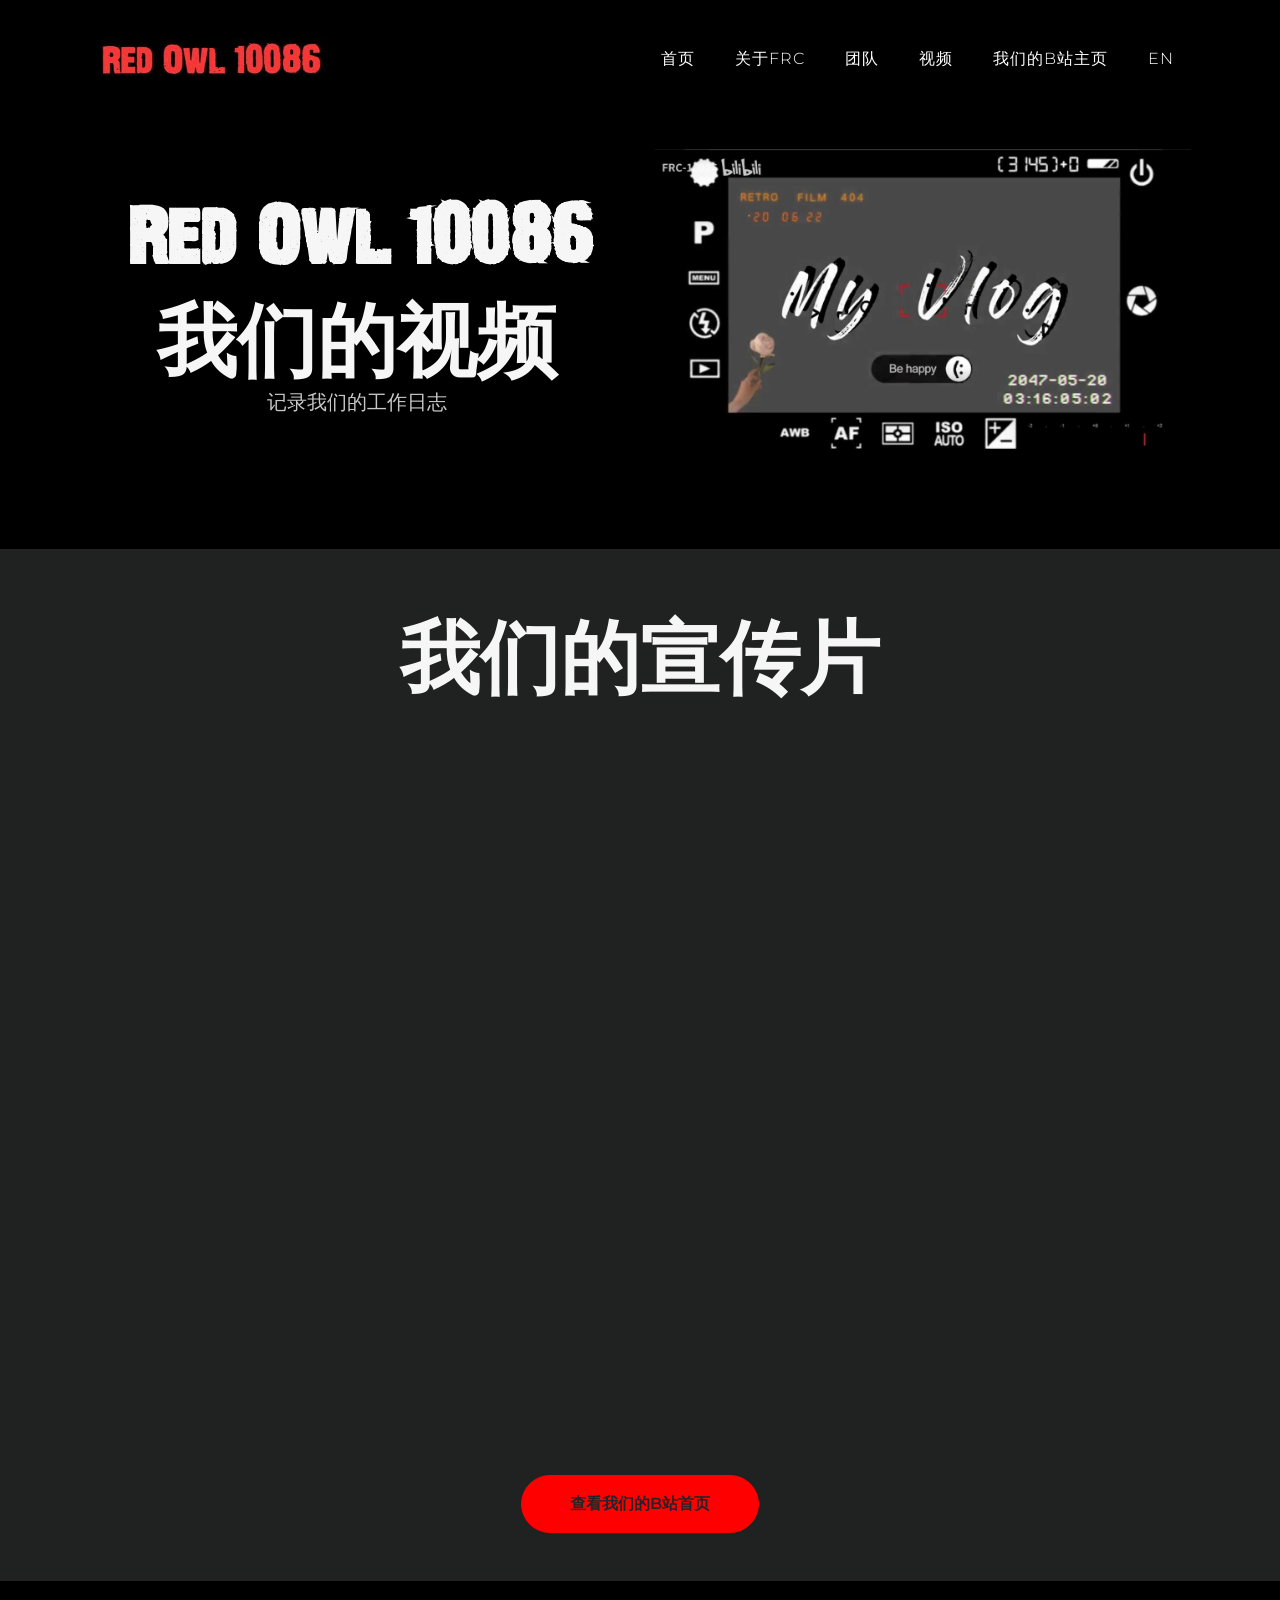
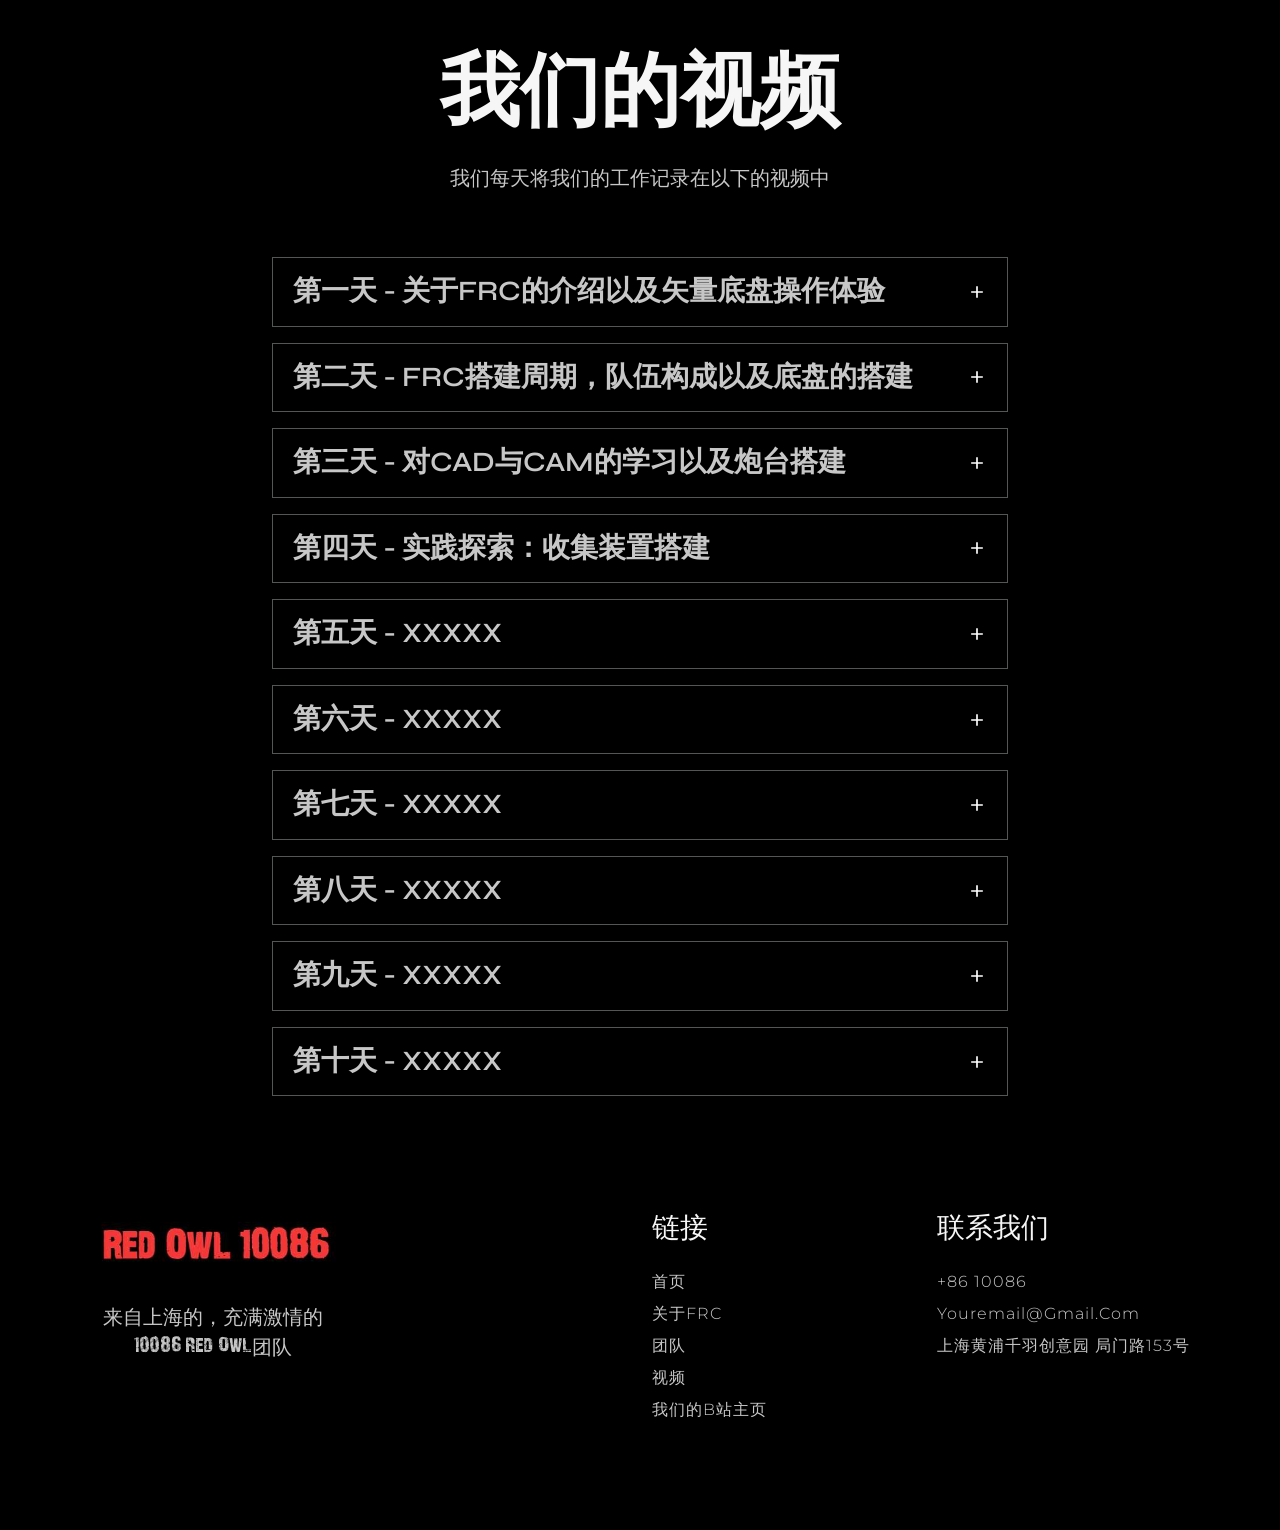
<file: html/vlogCN.html>
<!--workshop pic-->
<!-- trailer-->
 <!-- day4-10 -->

<!doctype html>
<html lang="en">
  <head>
    <title>Red Owl 10086 - 视频</title>
    <meta charset="utf-8" />
    <meta name="viewport" content="width=device-width, initial-scale=1, shrink-to-fit=no" /> 
    
    <link href="https://cdn.bootcdn.net/ajax/libs/twitter-bootstrap/5.3.2/css/bootstrap.min.css" rel="stylesheet" integrity="sha384-T3c6CoIi6uLrA9TneNEoa7RxnatzjcDSCmG1MXxSR1GAsXEV/Dwwykc2MPK8M2HN" crossorigin="anonymous"/>     
    <link rel="stylesheet" href="https://cdn.bootcdn.net/ajax/libs/Swiper/9.4.1/swiper-bundle.min.css" /> <!--cdncss link-->
    <link rel="preconnect" href="https://fonts.googleapis.com">
    <link rel="preconnect" href="https://fonts.gstatic.com" crossorigin>
    <link href="https://fonts.googleapis.com/css2?family=Montserrat:ital,wght@0,100..900;1,100..900&family=Syne:wght@400..800&display=swap" rel="stylesheet">         
    <link rel="stylesheet" href="style.css"/>
  </head>

  <body class="bg-black" data-bs-spy="scroll" data-bs-target="#navbar" data-bs-root-margin="0px 0px -40%" data-bs-smooth-scroll="true" tabindex="0">
    <svg xmlns="http://www.w3.org/2000/svg" style="display: none;">
      <symbol xmlns="http://www.w3.org/2000/svg" id="play" viewBox="0 0 32 32"><path fill="currentColor" d="M9 5.156v21.688l1.531-1L25.844 16L10.53 6.156zm2 3.657L22.156 16L11 23.188z"/></symbol>
      <symbol xmlns="http://www.w3.org/2000/svg" id="bicycling-round-outline" viewBox="0 0 24 24">
        <path fill="currentColor" fill-rule="evenodd" d="M14 2.75a1.25 1.25 0 1 0 0 2.5a1.25 1.25 0 0 0 0-2.5M11.25 4a2.75 2.75 0 1 1 5.5 0a2.75 2.75 0 0 1-5.5 0m-.331 4.506a1.888 1.888 0 1 0-1.93 3.207l3.09 1.349a2.64 2.64 0 0 1 1.37 3.46l-.76 1.773a.75.75 0 0 1-1.378-.59l.76-1.775a1.14 1.14 0 0 0-.592-1.494l-3.09-1.348a3.388 3.388 0 1 1 3.464-5.756l2.159 1.719a.915.915 0 0 0 .57.199H18.5a.75.75 0 0 1 0 1.5h-3.918a2.417 2.417 0 0 1-1.505-.526zM6 15.75a2.25 2.25 0 1 0 0 4.5a2.25 2.25 0 0 0 0-4.5M2.25 18a3.75 3.75 0 1 1 7.5 0a3.75 3.75 0 0 1-7.5 0M18 15.75a2.25 2.25 0 1 0 0 4.5a2.25 2.25 0 0 0 0-4.5M14.25 18a3.75 3.75 0 1 1 7.5 0a3.75 3.75 0 0 1-7.5 0" clip-rule="evenodd"/>
      </symbol>
      <symbol xmlns="http://www.w3.org/2000/svg" id="facebook" viewBox="0 0 24 24">
        <path fill="currentColor"
          d="M9.198 21.5h4v-8.01h3.604l.396-3.98h-4V7.5a1 1 0 0 1 1-1h3v-4h-3a5 5 0 0 0-5 5v2.01h-2l-.396 3.98h2.396v8.01Z" />
      </symbol>
      <symbol xmlns="http://www.w3.org/2000/svg" id="youtube" viewBox="0 0 32 32">
        <path fill="currentColor"
          d="M29.41 9.26a3.5 3.5 0 0 0-2.47-2.47C24.76 6.2 16 6.2 16 6.2s-8.76 0-10.94.59a3.5 3.5 0 0 0-2.47 2.47A36.13 36.13 0 0 0 2 16a36.13 36.13 0 0 0 .59 6.74a3.5 3.5 0 0 0 2.47 2.47c2.18.59 10.94.59 10.94.59s8.76 0 10.94-.59a3.5 3.5 0 0 0 2.47-2.47A36.13 36.13 0 0 0 30 16a36.13 36.13 0 0 0-.59-6.74ZM13.2 20.2v-8.4l7.27 4.2Z" />
      </symbol>
      <symbol xmlns="http://www.w3.org/2000/svg" id="twitter" viewBox="0 0 256 256">
        <path fill="currentColor"
          d="m245.66 77.66l-29.9 29.9C209.72 177.58 150.67 232 80 232c-14.52 0-26.49-2.3-35.58-6.84c-7.33-3.67-10.33-7.6-11.08-8.72a8 8 0 0 1 3.85-11.93c.26-.1 24.24-9.31 39.47-26.84a110.93 110.93 0 0 1-21.88-24.2c-12.4-18.41-26.28-50.39-22-98.18a8 8 0 0 1 13.65-4.92c.35.35 33.28 33.1 73.54 43.72V88a47.87 47.87 0 0 1 14.36-34.3A46.87 46.87 0 0 1 168.1 40a48.66 48.66 0 0 1 41.47 24H240a8 8 0 0 1 5.66 13.66Z" />
      </symbol>
      <symbol xmlns="http://www.w3.org/2000/svg" id="instagram" viewBox="0 0 256 256">
        <path fill="currentColor"
          d="M128 80a48 48 0 1 0 48 48a48.05 48.05 0 0 0-48-48Zm0 80a32 32 0 1 1 32-32a32 32 0 0 1-32 32Zm48-136H80a56.06 56.06 0 0 0-56 56v96a56.06 56.06 0 0 0 56 56h96a56.06 56.06 0 0 0 56-56V80a56.06 56.06 0 0 0-56-56Zm40 152a40 40 0 0 1-40 40H80a40 40 0 0 1-40-40V80a40 40 0 0 1 40-40h96a40 40 0 0 1 40 40ZM192 76a12 12 0 1 1-12-12a12 12 0 0 1 12 12Z" />
      </symbol>
      <symbol xmlns="http://www.w3.org/2000/svg" id="linkedin" viewBox="0 0 24 24">
        <path fill="currentColor"
          d="M6.94 5a2 2 0 1 1-4-.002a2 2 0 0 1 4 .002zM7 8.48H3V21h4V8.48zm6.32 0H9.34V21h3.94v-6.57c0-3.66 4.77-4 4.77 0V21H22v-7.93c0-6.17-7.06-5.94-8.72-2.91l.04-1.68z" />
      </symbol>
      <symbol xmlns="http://www.w3.org/2000/svg" id="bolt-outline" viewBox="0 0 24 24">
        <path fill="currentColor" fill-rule="evenodd" d="M20.528 10.374c-.37-.642-1.05-.853-1.699-.944c-.653-.091-1.528-.091-2.586-.091h-.06c-.63 0-1.043-.007-1.343-.048c-.271-.038-.357-.094-.394-.127c-.027-.028-.075-.093-.108-.33c-.039-.28-.04-.663-.04-1.277v-.374c0-1.588 0-2.86-.123-3.766c-.114-.851-.387-1.807-1.331-2.097c-.928-.284-1.706.326-2.31.954c-.645.67-1.41 1.705-2.368 3.001L5.029 9.52c-.61.825-1.12 1.514-1.422 2.083c-.304.57-.525 1.248-.188 1.924v.002l.004.008l.004.007l.004.008l.005.008l.004.008l.004.008l.005.008l.004.007l.001.002c.368.637 1.044.86 1.699.96c.674.102 1.574.109 2.665.109c.637 0 1.042.001 1.34.04c.264.033.343.085.376.114c.03.032.083.105.12.35c.042.281.049.67.049 1.277v.375c0 1.587 0 2.86.122 3.766c.115.85.387 1.807 1.331 2.096c.928.284 1.706-.325 2.31-.954c.645-.67 1.41-1.704 2.368-3.001l3.1-4.193c.63-.854 1.15-1.567 1.455-2.16c.3-.58.509-1.262.175-1.932l-.002-.002l-.003-.008l-.004-.008l-.004-.007l-.004-.009l-.005-.008l-.004-.007l-.005-.008l-.004-.007zm-8.913-7.06c-.569.59-1.276 1.545-2.28 2.903L6.273 10.36c-.658.89-1.098 1.489-1.342 1.948c-.12.223-.164.364-.177.45c-.008.053-.003.076.003.092c.025.035.13.144.622.22c.538.082 1.311.092 2.439.092h.046c.577 0 1.08 0 1.484.051c.433.056.864.181 1.22.516l.006.006l.006.005c.35.344.492.77.557 1.203c.062.414.066.923.066 1.5v.31c0 1.667.001 2.836.108 3.63c.054.396.125.628.194.757c.051.097.081.104.09.106h.002c.01.004.048.017.161-.04c.142-.072.345-.226.628-.52c.568-.59 1.276-1.545 2.28-2.903l3.061-4.143c.654-.885 1.09-1.492 1.33-1.956c.204-.397.181-.531.168-.567c-.023-.033-.123-.134-.603-.202c-.537-.075-1.306-.076-2.44-.076c-.602 0-1.125-.004-1.548-.063c-.437-.06-.869-.192-1.222-.524l-.006-.006l-.005-.005c-.353-.347-.49-.772-.549-1.202c-.055-.394-.054-.883-.054-1.434v-.358c0-1.667-.002-2.836-.11-3.63c-.052-.395-.124-.627-.193-.757c-.051-.097-.08-.103-.089-.105h-.002l-.001-.001c-.01-.004-.047-.016-.161.04c-.142.072-.345.226-.628.52" clip-rule="evenodd"/>
      </symbol>
      <symbol xmlns="http://www.w3.org/2000/svg" id="bone-outline" viewBox="0 0 24 24">
        <path fill="currentColor" fill-rule="evenodd" d="M17.17 3.268a1.77 1.77 0 0 0-2.502 0c-.568.568-.858 1.59-.656 2.322c.09.325.152.715.117 1.109c-.035.397-.174.844-.53 1.2l-5.7 5.7c-.356.356-.803.495-1.2.53a3.178 3.178 0 0 1-1.11-.117c-.732-.202-1.753.088-2.32.656a1.769 1.769 0 1 0 2.5 2.502a.75.75 0 1 1 1.062 1.06a1.769 1.769 0 1 0 2.501 2.502c.568-.568.858-1.59.656-2.322a3.178 3.178 0 0 1-.117-1.109c.035-.397.174-.844.53-1.2l5.7-5.7c.356-.356.803-.495 1.2-.53a3.18 3.18 0 0 1 1.11.117c.732.202 1.753-.088 2.32-.656a1.77 1.77 0 0 0-2.5-2.501a.75.75 0 0 1-1.062-1.061a1.769 1.769 0 0 0 0-2.502m2.003 1.559a3.27 3.27 0 0 0-5.566-2.62c-.919.92-1.398 2.489-1.04 3.783c.058.21.083.414.068.577c-.014.16-.06.234-.097.272l-5.7 5.7c-.037.037-.111.082-.271.096a1.693 1.693 0 0 1-.577-.068c-1.294-.358-2.864.121-3.783 1.04a3.27 3.27 0 0 0 2.62 5.566a3.269 3.269 0 0 0 5.566 2.62c.919-.92 1.398-2.489 1.04-3.783a1.694 1.694 0 0 1-.068-.577c.014-.16.06-.234.097-.272l5.7-5.7c.037-.037.111-.082.271-.096c.163-.015.366.01.577.068c1.294.358 2.864-.121 3.782-1.04a3.269 3.269 0 0 0-2.619-5.566" clip-rule="evenodd"/>
      </symbol>
      <symbol xmlns="http://www.w3.org/2000/svg" id="bottle-outline" viewBox="0 0 24 24">
        <path fill="currentColor" fill-rule="evenodd" d="m16.877 2.598l-.025.046l-.076.138l.866.522l.078-.142l.024-.042l-.041-.025l-.781-.47zm1.054.64h-.001zm-.726 1.554l-1.472-.887l-2.665 1.31a4.434 4.434 0 0 0-2.26 2.472l.059-.03a3.454 3.454 0 0 1 3.703.393c.517.414 1.21.537 1.839.328l1.055-.352l-.01-.133zm1.757 3.998a.746.746 0 0 0 .014-.423c0-.131-.004-.263-.012-.394l-.015-.193l-.262-3.267l.355-.642a4.2 4.2 0 0 0 .166-.317c.053-.116.111-.274.12-.467a1.25 1.25 0 0 0-.195-.73a1.258 1.258 0 0 0-.337-.344a4.243 4.243 0 0 0-.303-.192l-.016-.01l-.799-.482a5.377 5.377 0 0 0-.33-.188a1.26 1.26 0 0 0-.489-.139a1.25 1.25 0 0 0-.763.205a1.26 1.26 0 0 0-.354.364c-.065.098-.131.218-.192.328l-.323.583l-2.827 1.39l-.168.083C10.606 4.79 9.46 6.36 9.116 8.188c-.01.05-.019.103-.034.19l-.001.007l-.03.174a7.243 7.243 0 0 1-2.095 3.926l-.804.791c-.504.496-.91.895-1.214 1.24c-.31.35-.56.693-.71 1.087a3.486 3.486 0 0 0 .363 3.18c.236.35.558.626.939.894c.373.263.859.555 1.46.918l.713.43c.601.361 1.087.654 1.492.86c.412.21.806.366 1.225.405a3.233 3.233 0 0 0 2.88-1.284c.254-.334.413-.731.548-1.183c.133-.445.261-1.011.42-1.715l.255-1.122l.039-.17a7.198 7.198 0 0 1 2.297-3.799l.006-.005l.141-.125a6.094 6.094 0 0 0 1.956-4.097m-1.666.873l-.413.138a3.454 3.454 0 0 1-3.25-.58a1.954 1.954 0 0 0-2.095-.222l-1.186.593a8.707 8.707 0 0 1-2.21 3.83l-.13.13l-.789.774c-.528.52-.897.883-1.161 1.182c-.263.298-.377.482-.433.63c-.228.6-.15 1.28.205 1.807c.087.128.237.28.559.505c.324.229.764.494 1.395.874l.665.4c.631.381 1.071.645 1.422.824c.35.178.546.236.685.249c.586.055 1.168-.2 1.544-.696c.094-.123.19-.319.307-.708c.116-.39.234-.906.4-1.643l.25-1.1l.042-.182a8.697 8.697 0 0 1 2.624-4.452l.137-.121l.004-.004l.128-.113a4.538 4.538 0 0 0 1.3-2.115" clip-rule="evenodd"/>
      </symbol>
      <symbol xmlns="http://www.w3.org/2000/svg" id="cup-paper-outline" viewBox="0 0 24 24">
        <path fill="currentColor" fill-rule="evenodd" d="M9.147 1.25h5.707c.886 0 1.607 0 2.194.06c.612.061 1.146.192 1.64.495c.155.096.304.203.444.32c.444.373.737.838.99 1.399c.241.538.47 1.222.75 2.062l.012.037l.05.148c.147.443.279.837.347 1.165c.071.347.102.747-.083 1.143c-.093.2-.223.38-.382.53c-.317.301-.707.4-1.058.44c-.18.022-.385.032-.61.037l-1.412 9.649c-.114.776-.209 1.427-.352 1.941c-.15.545-.378 1.028-.814 1.405c-.436.377-.947.532-1.508.602c-.53.067-1.188.067-1.972.067h-2.18c-.784 0-1.442 0-1.972-.067c-.561-.07-1.072-.226-1.508-.602c-.436-.377-.663-.86-.814-1.405c-.143-.514-.238-1.165-.352-1.941l-1.413-9.65a6.346 6.346 0 0 1-.609-.035c-.351-.042-.74-.14-1.058-.44a1.75 1.75 0 0 1-.382-.531c-.185-.396-.154-.796-.083-1.143c.068-.328.2-.722.348-1.165l.013-.04l.048-.145c.28-.84.509-1.524.751-2.062c.252-.561.546-1.026.99-1.398a3.57 3.57 0 0 1 .444-.32c.493-.304 1.027-.435 1.639-.497c.588-.059 1.309-.059 2.195-.059m-2.78 7.84l.317 2.16h10.632l.316-2.16zm10.73 3.66H6.903l.512 3.5h9.168zm-.733 5H7.636l.105.72c.123.836.205 1.392.32 1.805c.109.392.223.56.35.67c.127.11.31.2.715.25c.425.054.987.055 1.831.055h2.086c.844 0 1.407-.001 1.831-.055c.404-.05.588-.14.715-.25c.127-.11.241-.278.35-.67c.115-.413.198-.97.32-1.804zM7.103 2.802c-.488.049-.775.14-1.004.281a2.251 2.251 0 0 0-.267.193c-.207.173-.384.416-.585.863c-.208.461-.413 1.073-.708 1.959l-.036.107c-.166.496-.267.804-.315 1.034a.748.748 0 0 0-.023.213a.25.25 0 0 0 .046.064a.748.748 0 0 0 .209.044c.233.028.557.03 1.08.03h13c.523 0 .847-.002 1.08-.03a.749.749 0 0 0 .21-.044a.25.25 0 0 0 .045-.064a.749.749 0 0 0-.023-.213c-.048-.23-.15-.538-.315-1.034l-.035-.107c-.296-.886-.501-1.498-.709-1.959c-.2-.447-.378-.69-.585-.863a2.248 2.248 0 0 0-.267-.193c-.23-.14-.516-.232-1.004-.281c-.503-.051-1.148-.052-2.082-.052h-5.63c-.934 0-1.579 0-2.082.052" clip-rule="evenodd"/>
      </symbol>
      <symbol xmlns="http://www.w3.org/2000/svg" id="flame-outline" viewBox="0 0 24 24">
        <path fill="currentColor" fill-rule="evenodd" d="M9.26 3.099c.404-1.011 1.735-1.636 2.767-.85c1.72 1.31 3.877 3.237 5.613 5.44c1.72 2.183 3.11 4.746 3.11 7.311c0 2.293-.71 3.997-1.738 5.218c-1.019 1.209-2.313 1.901-3.43 2.25a1.153 1.153 0 0 1-1.355-.514c-.24-.403-.241-.94.06-1.371c.857-1.232 1.763-3.004 1.763-4.583c0-.784-.338-1.711-.883-2.663a14.333 14.333 0 0 0-1.403-1.99c-.101 1.402-.406 3.165-1.352 4.623a1.162 1.162 0 0 1-1.894.093c-.159-.201-.316-.422-.46-.624l-.025-.036c-.079-.11-.153-.215-.225-.313c-.686.683-1.325 1.5-1.325 2.41c0 .804.401 1.902.876 2.834c.257.503.15 1.061-.16 1.427c-.328.388-.926.588-1.493.26C5.762 20.895 3.25 18.49 3.25 15c0-.947.321-1.926.77-2.883c.453-.963 1.066-1.967 1.71-2.97c.223-.347.45-.694.675-1.04c1.105-1.693 2.2-3.371 2.855-5.008m1.638.318a.419.419 0 0 0-.245.238c-.716 1.79-1.913 3.622-3.018 5.313c-.22.336-.435.667-.643.99c-.64.995-1.207 1.929-1.614 2.796c-.41.874-.628 1.62-.628 2.246c0 2.294 1.407 4.076 2.883 5.178c-.355-.84-.65-1.811-.65-2.678c0-1.73 1.3-3.037 2.026-3.725c.47-.445 1.282-.485 1.756.099c.17.211.338.446.49.66l.018.025l.125.175c.67-1.274.856-2.828.903-4.108c.02-.526.346-.943.774-1.117a1.2 1.2 0 0 1 1.354.314l-.557.503l.556-.503c.667.737 1.435 1.712 2.04 2.768c.598 1.043 1.082 2.242 1.082 3.409c0 1.693-.768 3.41-1.544 4.689a5.697 5.697 0 0 0 1.858-1.437c.787-.934 1.386-2.29 1.386-4.252c0-2.057-1.137-4.287-2.789-6.383C14.826 6.54 12.77 4.7 11.118 3.442c-.054-.041-.125-.057-.22-.025" clip-rule="evenodd"/>
      </symbol>
      <symbol xmlns="http://www.w3.org/2000/svg" id="balloon-broken" viewBox="0 0 24 24">
        <g fill="none" stroke="currentColor" stroke-linecap="round" stroke-width="1.5">
          <path d="M8 16.607c1.15.86 2.518 1.38 4 1.393c4.142.034 7.594-3.92 7.56-8.196C19.527 5.53 16.142 2.034 12 2c-4.142-.034-7.473 3.404-7.44 7.68A8.88 8.88 0 0 0 5.244 13"/>
          <path d="M15.5 9a3.035 3.035 0 0 0-3-3M12 20.35c.321 0 .482 0 .593-.022c.654-.128 1.051-.772.858-1.39c-.033-.105-.109-.242-.261-.515M12 20.35c-.321 0-.482 0-.593-.022c-.654-.128-1.051-.772-.858-1.39c.033-.105.109-.242.261-.515M12 20.35v2.15"/>
        </g>
      </symbol>
      <symbol xmlns="http://www.w3.org/2000/svg" id="bag-heart-broken" viewBox="0 0 24 24">
        <g fill="none"><path fill="currentColor" d="m12 12.191l-.519.542a.75.75 0 0 0 1.038 0zm-.957 3.675l-.444.604zm1.914 0l-.444-.605zm-.957.462v.75zm-.514-1.067c-.417-.307-.878-.69-1.227-1.093c-.368-.426-.509-.757-.509-.971h-1.5c0 .77.441 1.45.875 1.952c.453.525 1.014.984 1.474 1.321zM9.75 13.197c0-.576.263-.827.492-.907c.25-.088.714-.06 1.24.443l1.037-1.083c-.825-.79-1.861-1.096-2.773-.776c-.934.327-1.496 1.226-1.496 2.323zm3.65 3.273c.46-.337 1.022-.796 1.475-1.32c.434-.502.875-1.183.875-1.953h-1.5c0 .214-.141.545-.51.971c-.348.403-.809.786-1.226 1.093zm2.35-3.273c0-1.097-.562-1.996-1.496-2.323c-.912-.32-1.948-.014-2.773.776l1.038 1.083c.525-.503.989-.531 1.24-.443c.228.08.491.33.491.907zM10.6 16.47c.368.27.782.608 1.4.608v-1.5c-.024 0-.04 0-.094-.03a4 4 0 0 1-.42-.287zm1.914-1.21a4 4 0 0 1-.42.289c-.054.029-.07.029-.094.029v1.5c.618 0 1.032-.337 1.4-.608z"/>
          <path stroke="currentColor" stroke-linecap="round" stroke-width="1.5" d="M9 6V5a3 3 0 1 1 6 0v1m5.224 6.526c-.586-3.121-.878-4.682-1.99-5.604C17.125 6 15.537 6 12.36 6h-.72c-3.176 0-4.764 0-5.875.922c-1.11.922-1.403 2.483-1.989 5.604c-.823 4.389-1.234 6.583-.034 8.029C4.942 22 7.174 22 11.639 22h.722c4.465 0 6.698 0 7.897-1.445c.696-.84.85-1.93.696-3.555"/>
        </g>
      </symbol>
      <symbol xmlns="http://www.w3.org/2000/svg" id="adhesive-plaster-broken" viewBox="0 0 24 24">
        <g fill="none">
          <path stroke="currentColor" stroke-linecap="round" stroke-width="1.5" d="M13.5 7.642L9.071 3.213a4.142 4.142 0 0 0-5.858 5.858L14.93 20.787a4.142 4.142 0 0 0 5.858-5.858l-4.358-4.358"/><path stroke="currentColor" stroke-linecap="round" stroke-width="1.5" d="m12 17.858l-2.929 2.929A4.142 4.142 0 0 1 2.596 20m3.546-8l-2.929 2.929c-.322.322-.58.685-.774 1.071M12 6.142l2.929-2.929a4.142 4.142 0 1 1 5.858 5.858L17.857 12"/><path fill="#3FC3D7" d="M15.841 12.871a.788.788 0 1 1-1.114 1.114a.788.788 0 0 1 1.114-1.114m-3.712-3.712a.787.787 0 1 0-1.114 1.114a.787.787 0 0 0 1.114-1.114m4.641 6.497a.787.787 0 1 1-1.114 1.114a.787.787 0 0 1 1.114-1.114M9.345 8.23A.788.788 0 1 0 8.23 9.346A.788.788 0 0 0 9.345 8.23m3.712 3.713a.787.787 0 1 1-1.113 1.114a.787.787 0 0 1 1.113-1.114m.928 2.785a.788.788 0 1 1-1.114 1.113a.788.788 0 0 1 1.114-1.113m-3.712-3.713a.787.787 0 1 0-1.114 1.114a.787.787 0 0 0 1.114-1.114"/>
        </g>
      </symbol>
      <symbol xmlns="http://www.w3.org/2000/svg" id="star" viewBox="0 0 512 512">
        <path fill="currentColor" d="M394 480a16 16 0 0 1-9.39-3L256 383.76L127.39 477a16 16 0 0 1-24.55-18.08L153 310.35L23 221.2a16 16 0 0 1 9-29.2h160.38l48.4-148.95a16 16 0 0 1 30.44 0l48.4 149H480a16 16 0 0 1 9.05 29.2L359 310.35l50.13 148.53A16 16 0 0 1 394 480"/>
      </symbol>
      <symbol xmlns="http://www.w3.org/2000/svg" id="play" width="4em" height="4em" viewBox="0 0 32 32">
        <path fill="currentColor" d="M9 5.156v21.688l1.531-1L25.844 16L10.53 6.156zm2 3.657L22.156 16L11 23.188z"/>
      </symbol>
      <symbol id="facebook" viewBox="0 0 20 20">
        <path fill="white" d="M10 .4C4.698.4.4 4.698.4 10s4.298 9.6 9.6 9.6s9.6-4.298 9.6-9.6S15.302.4 10 .4m2.274 6.634h-1.443c-.171 0-.361.225-.361.524V8.6h1.805l-.273 1.486H10.47v4.461H8.767v-4.461H7.222V8.6h1.545v-.874c0-1.254.87-2.273 2.064-2.273h1.443z"/>
      </symbol>
      <symbol id="linkedin" viewBox="0 0 20 20">
        <path fill="white" d="M10 .4C4.698.4.4 4.698.4 10s4.298 9.6 9.6 9.6s9.6-4.298 9.6-9.6S15.302.4 10 .4M7.65 13.979H5.706V7.723H7.65zm-.984-7.024c-.614 0-1.011-.435-1.011-.973c0-.549.409-.971 1.036-.971s1.011.422 1.023.971c0 .538-.396.973-1.048.973m8.084 7.024h-1.944v-3.467c0-.807-.282-1.355-.985-1.355c-.537 0-.856.371-.997.728c-.052.127-.065.307-.065.486v3.607H8.814v-4.26c0-.781-.025-1.434-.051-1.996h1.689l.089.869h.039c.256-.408.883-1.01 1.932-1.01c1.279 0 2.238.857 2.238 2.699z"/>
      </symbol>
      <symbol id="youtube" viewBox="0 0 20 20">
        <path fill="white" d="M11.603 9.833L9.357 8.785C9.161 8.694 9 8.796 9 9.013v1.974c0 .217.161.319.357.228l2.245-1.048c.197-.092.197-.242.001-.334M10 .4C4.698.4.4 4.698.4 10s4.298 9.6 9.6 9.6s9.6-4.298 9.6-9.6S15.302.4 10 .4m0 13.5c-4.914 0-5-.443-5-3.9s.086-3.9 5-3.9s5 .443 5 3.9s-.086 3.9-5 3.9"/>
      </symbol>
      <symbol id="twitter" viewBox="0 0 20 20">
        <path fill="white" d="M10 .4C4.698.4.4 4.698.4 10s4.298 9.6 9.6 9.6s9.6-4.298 9.6-9.6S15.302.4 10 .4m3.905 7.864c.004.082.005.164.005.244c0 2.5-1.901 5.381-5.379 5.381a5.335 5.335 0 0 1-2.898-.85c.147.018.298.025.451.025c.886 0 1.701-.301 2.348-.809a1.895 1.895 0 0 1-1.766-1.312a1.9 1.9 0 0 0 .853-.033a1.892 1.892 0 0 1-1.517-1.854v-.023c.255.141.547.227.857.237a1.89 1.89 0 0 1-.585-2.526a5.376 5.376 0 0 0 3.897 1.977a1.891 1.891 0 0 1 3.222-1.725a3.797 3.797 0 0 0 1.2-.459a1.9 1.9 0 0 1-.831 1.047a3.799 3.799 0 0 0 1.086-.299a3.834 3.834 0 0 1-.943.979"/>
      </symbol>
      <symbol id="instagram" viewBox="0 0 20 20">
        <path fill="white" d="M13 10a3 3 0 1 1-6 0c0-.171.018-.338.049-.5H6v3.997c0 .278.225.503.503.503h6.995a.503.503 0 0 0 .502-.503V9.5h-1.049c.031.162.049.329.049.5m-3 2a2 2 0 1 0-.001-4.001A2 2 0 0 0 10 12m2.4-4.1h1.199a.301.301 0 0 0 .301-.3V6.401a.301.301 0 0 0-.301-.301H12.4a.301.301 0 0 0-.301.301V7.6c.001.165.136.3.301.3M10 .4A9.6 9.6 0 0 0 .4 10a9.6 9.6 0 0 0 9.6 9.6a9.6 9.6 0 0 0 9.6-9.6A9.6 9.6 0 0 0 10 .4m5 13.489C15 14.5 14.5 15 13.889 15H6.111C5.5 15 5 14.5 5 13.889V6.111C5 5.5 5.5 5 6.111 5h7.778C14.5 5 15 5.5 15 6.111z"/>
      </symbol>
    </svg>
    
    <!-- navigational bar -->
    <header id="top" class="position-sticky top-0 start-0">     
      <nav class="navbar navbar-expand-lg fixed-top bg-black py-4">
        <div class="container">
          <a class="navbar-brand" href="#home">
            <!--Here is the logo modification page-->
            <img src="images/Logo.png" height = "60">
          </a>
          <button class="navbar-toggler" type="button" data-bs-toggle="offcanvas" data-bs-target="#offcanvasNavbar" aria-controls="offcanvasNavbar">
            <span class="navbar-toggler-icon"></span>
          </button>
          <div class="offcanvas offcanvas-end" tabindex="-1" id="offcanvasNavbar" aria-labelledby="offcanvasNavbarLabel">
            <div class="offcanvas-header bg-black">
              <button type="button" class="btn-close btn-close-white" data-bs-dismiss="offcanvas" aria-label="Close"></button>
            </div>
            <div class="offcanvas-body bg-black">
              <ul class="navbar-nav justify-content-end flex-grow-1 gap-4 pe-3">
                <li class="nav-item">
                  <a class="nav-link active text-uppercase" aria-current="page" href="index.html">首页</a>
                </li>
                <li class="nav-item">
                  <a class="nav-link text-uppercase" aria-current="page" href="frcCN.html">关于FRC</a>
                </li>
                <li class="nav-item">
                  <a class="nav-link text-uppercase" aria-current="page" href="teamCN.html">团队</a>
                </li>
                <!--<li class="nav-item">
                  <a class="nav-link text-uppercase" aria-current="page" href="achieveEN.html">Achievements</a>
                </li>-->
                <li class="nav-item">
                  <a class="nav-link text-uppercase" aria-current="page" href="vlogCN.html">视频</a>
                </li>
                <li class="nav-item">
                  <a class="nav-link text-uppercase" aria-current="page" href="https://space.bilibili.com/3546714973669694?spm_id_from=333.337.0.0">我们的B站主页</a>
                </li>
                <li class="nav-item">
                  <a class="nav-link text-uppercase" aria-current="page" href="vlogEN.html">EN</a>
                </li>
              </ul>              
            </div>
          </div>
        </div>
      </nav>
    </header>

    <section id="home" class="section-padding pt-5">
      <div class="container">
        <div class="row g-3 flex-row-reverse align-items-center">
          <div class="col-md-6">
            <CENTER><img src="images/video.png" height = "300" alt="banner"></CENTER>
          </div>
          <div class="col-md-6 text-center" style = "font-family:DaysLater;">
            <h1 class="display-1 fw-bold" style = "font-family:DaysLater;">
              Red Owl 10086<br>我们的视频
            </h1>
            <a>记录我们的工作日志</a><br>
            
          </div>
        </div>
      </div>     
    </section>

 <section id="about" class="bg-secondary py-5">
      <CENTER><h1 class="display-1 fw-bold" style = "font-family:DaysLater;">我们的宣传片</h1></CENTER><br>
      <div class="ratio ratio-16x9">
        <CENTER>
            <iframe width="70%" height="95%" src="https://player.bilibili.com/player.html?aid=663556073&bvid=BV1ua4y1U7YK&cid=1336992628&p=1&autoplay=0" title="YouTube video player" frameborder="0" allow="accelerometer; clipboard-write; encrypted-media; 
            gyroscope; picture-in-picture; web-share" allowfullscreen> </iframe></CENTER></div>
      <CENTER><a href="https://space.bilibili.com/3546714973669694?spm_id_from=333.337.0.0" class="btn btn-primary text-uppercase px-5 py-3 text-dark fw-semibold rounded-pill mt-4">查看我们的B站首页</a></CENTER>
    </section>

    <section id="faqs" class="section-padding pt-5">
      <div class="container">
        <div class="text-center pb-5">
          <h2 class="display-1 fw-bold" style = "font-family:DaysLater;">我们的视频</h2>
          <p><br>我们每天将我们的工作记录在以下的视频中</p>
        </div>
        <div class="row">
          <div class="col-md-8 offset-md-2">
            <div class="accordion">          
              <div class="accordion-item rounded-0 mb-3">
                <h3 class="accordion-header">
                  <button class="accordion-button text-capitalize fw-semibold collapsed" type="button" data-bs-toggle="collapse" data-bs-target="#collapseOne" aria-expanded="false" aria-controls="collapseOne">
                    第一天 - 关于FRC的介绍以及矢量底盘操作体验
                  </button>
                </h3>
                <div id="collapseOne" class="accordion-collapse collapse" data-bs-parent="#accordionExample" >
                  <div class="accordion-body">
                    <p>今天的讲座全面介绍了FIRST机器人竞赛（FRC），包括其时间线、规则及其所倡导的价值观。我们探讨了FRC社区中的各种奖项和表彰，
                      强调了高尚专业精神的重要性。讨论还突出了通过参加FRC所培养的技能及成功所需的基本技能。涵盖了励志信息和安全实践，
                      并提供了团队管理和技术指导的有用资源。最后，我们深入研究了FRC机器人的设计，重点是底盘和轮子类型以及驱动系统。
                      实践活动包括使用去年的机器人地盘去上手矢量底盘操作和为今年的设计建造四个万向轮。

                    </p>
                    <iframe width="100%" height="458" src="https://player.bilibili.com/player.html?aid=112714605134470&bvid=BV1eXhwePE8W&cid=500001602279259&p=1&autoplay=0" title="YouTube video player" frameborder="0" allow="accelerometer; clipboard-write; encrypted-media; 
                      gyroscope; picture-in-picture; web-share" allowfullscreen> </iframe>
                  </div>
                </div>
              </div>
              <div class="accordion-item rounded-0 mb-3">
                <h3 class="accordion-header">
                  <button class="accordion-button text-capitalize fw-semibold collapsed" type="button" data-bs-toggle="collapse" data-bs-target="#collapseTwo" aria-expanded="false" aria-controls="collapseTwo">
                   第二天 - FRC搭建周期，队伍构成以及底盘的搭建
                  </button>
                </h3>
                <div id="collapseTwo" class="accordion-collapse collapse" data-bs-parent="#accordionExample">
                  <div class="accordion-body">
                    <p>在今日早上的分享中，我们首先学习到一支FRC队伍在常规赛季中的搭建周期。在紧凑的6周时间内一支队伍需要完成分析赛季规则提出初始概念和原型，
                      机器人完整设计，搭建，程序，和迭代的步骤。这与我们之前参加过的赛事大有不同，由于紧凑的搭建周期，我们无法完成多次的迭代和测试，
                      跟为重要的是完成并实现赛季初提出的概念而并不是完全借鉴其他队伍高效的机器人设计。
                      <br><br>那在短短6周内完成一辆FRC的机器人需要队伍的高效管理和人员分配，主要分为两大类的工作：机器人相关部门和后勤部门。
                      机器人相关部门则涵盖了从硬件到软件所有的工作，例如设计，机械，电气，编程，操作手，通过每个部门的合作从而完成整个机器人。
                      相比于FTC的机器人，FRC的机器人更为复杂，工程量也更大，我们需要注意每个部分的细节处理，任何差错都会导致赛场上的事故。
                      又因为赛场上维修的时间非常紧张所以我们需要保证在家里把机器人达到近乎完美的状态。
                      <br><br>但当然一支FRC的队伍也不仅仅由这些技术部门组成，还有不可获取的后勤组。后勤组包含，商业/沟通，视听，外展，策略/侦查。
                      这些后勤组的队员看似和机器人无关但并不代表他们不重要，反而一个高效的后勤组能为团队带来很大的帮助。所以一支成熟的FRC队伍拥有将近40名队员，
                      每个人只需要发挥到自己的长处就可以了。
                      <br><br>下午，我们跟进了昨天底盘的搭建。首先我们在4个轮子上加上了胶皮，将其装在昨日搭建完的矢量模组上。今天我们队员也进入到了工作坊，参与了加工的过程。在加工过程中，我们学习到加工机器的运作方式和需要注意到的安全措施。在完全了解加工的过程后我们的队员也亲手操作了机器。我们将加工好的零件喷上了黑色与红色的漆美化我们机器人的外观。最后我们将底盘的框架搭好，装上了4个矢量轮模组，完成了底盘的搭建。
                      </p>
                    <iframe width="100%" height="458" src="https://player.bilibili.com/player.html?aid=112725694874308&bvid=BV1VQh1e9EbX&cid=500001604287270&p=1&autoplay=0" title="YouTube video player" frameborder="0" allow="accelerometer; clipboard-write; encrypted-media; 
                      gyroscope; picture-in-picture; web-share" allowfullscreen> </iframe>

                     
                  </div>
                </div>
              </div>
              <div class="accordion-item rounded-0 mb-3">
                <h3 class="accordion-header">
                  <button class="accordion-button text-capitalize fw-semibold collapsed" type="button" data-bs-toggle="collapse" data-bs-target="#collapseThree" aria-expanded="false" aria-controls="collapseThree">
                    第三天 - 对CAD与CAM的学习以及炮台搭建
                  </button>
                </h3>
                <div id="collapseThree" class="accordion-collapse collapse" data-bs-parent="#accordionExample">
                  <div class="accordion-body">
                    <p>早上的课堂中，我们学习了CAD，CAM与机床的应用以及步骤。我们学到了在设计完CAM后如何使用cam让机床制作出我们所需的各种材料。
                      老师也带着我们一步一步的了解CAM是如何运作的。这让我们接触到了机器人搭建看不到的一面，平时我们都是会找商家订购材料，
                      而这次老师带着我们了解如何自主制作我们机器人所需的部件。相比于以前，我们不光需要在CAD上设计，还需要在CAM上编程，虽然他更为繁琐，
                      但是自主制作可以使我们更快，更方便的制作出我们的机器人，尽快在这短暂的几天内做完。学习这些点是为了让我们深入了解到机器人零件加工背后的步骤使得我们可以更快，
                      更好的加工出我们机器人。在老师加工时，我们各自都有机会可以近距离参观这些机器是如何一步一步从原材料做出我们的零件的又机床又有CNC加工机器可以让我们看。
                      <br><br>中午，我们开始了炮台测试，测试炮台在12V电压下如何运作。这是因为在比赛中我们会用程序限制它的转速而不是100%的转速为了保持一个稳定的发射。
                      我们野学到了不同材料，滚轮大小和滚轮间距如何影响音符到发射。这可以让我们更好的了解它的优缺点以及极限在哪，后续在练习中帮助我们机器人的操作也以防发射装置有问题。
                      在这过程中，我们一部分人负责固定住发射台，一部分负责放置音符，还有人吗专门把射出去的音符递回去的。
                      <br><br>完成测试后，下午我们开始了我们的炮台搭建。队员们分工完成各自的任务，2-3人一组，有人准备pc板，给它安装传感器和润滑胶，有人做支撑杆，
                      有人准备外板，把电机安装上去，每个人都全神贯注的完成了自己的部分，很快的把发射台制作完成了。
                      </p>
                    <iframe width="100%" height="458" src="https://player.bilibili.com/player.html?aid=112725912979925&bvid=BV1hahHeJEhw&cid=500001604335230&p=1&autoplay=0" title="YouTube video player" frameborder="0" allow="accelerometer; clipboard-write; encrypted-media; 
                      gyroscope; picture-in-picture; web-share" allowfullscreen> </iframe>
                </div>
              </div>
              </div>
              <div class="accordion-item rounded-0 mb-3">
                <h3 class="accordion-header">
                  <button class="accordion-button text-capitalize fw-semibold collapsed" type="button" data-bs-toggle="collapse" data-bs-target="#collapseFour" aria-expanded="false" aria-controls="collapseFour">
                    第四天 - 实践探索：收集装置搭建
                  </button>
                </h3>
                <div id="collapseFour" class="accordion-collapse collapse" data-bs-parent="#accordionExample">
                  <div class="accordion-body">
                    <p>今天的课程是一次深入的实践之旅。我们对机器人的收集系统有了全面的认识和理解。
                      <br><br>上午，我们从分析收集需求开始，一步步深入到设计的每一个细节。设计过程中，我们特别强调了滚轮的摩擦力，这是确保有效收集和运输的关键。
                      我们设计的滚轮不仅要有足够大的摩擦力，还要与炮台发射机的角度完美对接，这就需要一个强大的齿轮组来提供所需的驱动力。
                      <br><br>在加工环节，我们运用了之前学习的加工技术，车削了所需的零部件。这个过程不仅锻炼了我们的动手能力，也加深了我们对机械设计和加工的理解。
                      实际操作中，我们遇到了一些挑战，比如将塑料管套入硅胶套时由于摩擦力较大而难以操作。这时，我们巧妙地使用了洗洁精作为润滑剂，
                      这个小技巧不仅解决了问题，也让我们学到了在实际操作中灵活应变的重要性。
                      <br><br>下午的搭建任务中，我们分组进行，每个人都专注于完成了自己的部分。我们重点学习了轴承和螺纹的使用，
                      这些关键部件的正确安装和使用对于确保收集系统的稳定性和效率至关重要。通过实际操作，我们掌握了这些技能，也对机械设计和加工有了更深入的理解。
                      <br><br>通过今天的学习，我们体会到了理论与实践相结合的重要性，并且认识到了团队协作在解决问题中的作用。
                      我们期待将这些新技能应用到比赛与生活中，迎接挑战。
                      </p>
                      <iframe width="100%" height="458" src="https://player.bilibili.com/player.html?aid=112731667564859&bvid=BV1fUhbeDEXd&cid=500001605389232&p=1&autoplay=0" title="YouTube video player" frameborder="0" allow="accelerometer; clipboard-write; encrypted-media; 
                      gyroscope; picture-in-picture; web-share" allowfullscreen> </iframe>
                  </div>
                </div>
              </div>
              <div class="accordion-item rounded-0 mb-3">
                <h3 class="accordion-header">
                  <button class="accordion-button text-capitalize fw-semibold collapsed" type="button" data-bs-toggle="collapse" data-bs-target="#collapseFive" aria-expanded="false" aria-controls="collapseFive">
                    第五天 - XXXXX
                  </button>
                </h3>
                <div id="collapseFive" class="accordion-collapse collapse" data-bs-parent="#accordionExample">
                  <div class="accordion-body">
                    <p>Summary</p>
                    <iframe width="100%" height="458" src="https://player.bilibili.com/player.html?aid=663556073&bvid=BV1ua4y1U7YK&cid=1336992628&p=1&autoplay=0" title="YouTube video player" frameborder="0" allow="accelerometer; clipboard-write; encrypted-media; 
                      gyroscope; picture-in-picture; web-share" allowfullscreen> </iframe>
                  </div>
                </div>
              </div>
              <div class="accordion-item rounded-0 mb-3">
                <h3 class="accordion-header">
                  <button class="accordion-button text-capitalize fw-semibold collapsed" type="button" data-bs-toggle="collapse" data-bs-target="#collapseSix" aria-expanded="false" aria-controls="collapseSix">
                    第六天 - XXXXX
                  </button>
                </h3>
                <div id="collapseSix" class="accordion-collapse collapse" data-bs-parent="#accordionExample">
                  <div class="accordion-body">
                    <p>Summary</p>
                    <iframe width="100%" height="458" src="https://player.bilibili.com/player.html?aid=663556073&bvid=BV1ua4y1U7YK&cid=1336992628&p=1&autoplay=0" title="YouTube video player" frameborder="0" allow="accelerometer; clipboard-write; encrypted-media; 
                      gyroscope; picture-in-picture; web-share" allowfullscreen> </iframe>
                  </div>
                </div>
              </div>
              <div class="accordion-item rounded-0 mb-3">
                <h3 class="accordion-header">
                  <button class="accordion-button text-capitalize fw-semibold collapsed" type="button" data-bs-toggle="collapse" data-bs-target="#collapseSeven" aria-expanded="false" aria-controls="collapseSeven">
                    第七天 - XXXXX
                  </button>
                </h3>
                <div id="collapseSeven" class="accordion-collapse collapse" data-bs-parent="#accordionExample">
                  <div class="accordion-body">
                    <p>Summary</p>
                    <iframe width="100%" height="458" src="https://player.bilibili.com/player.html?aid=663556073&bvid=BV1ua4y1U7YK&cid=1336992628&p=1&autoplay=0" title="YouTube video player" frameborder="0" allow="accelerometer; clipboard-write; encrypted-media; 
                      gyroscope; picture-in-picture; web-share" allowfullscreen> </iframe>
                  </div>
                </div>
              </div>
              <div class="accordion-item rounded-0 mb-3">
                <h3 class="accordion-header">
                  <button class="accordion-button text-capitalize fw-semibold collapsed" type="button" data-bs-toggle="collapse" data-bs-target="#collapseEight" aria-expanded="false" aria-controls="collapseEight">
                    第八天 - XXXXX
                  </button>
                </h3>
                <div id="collapseEight" class="accordion-collapse collapse" data-bs-parent="#accordionExample">
                  <div class="accordion-body">
                    <p>Summary</p>
                    <iframe width="100%" height="458" src="https://player.bilibili.com/player.html?aid=663556073&bvid=BV1ua4y1U7YK&cid=1336992628&p=1&autoplay=0" title="YouTube video player" frameborder="0" allow="accelerometer; clipboard-write; encrypted-media; 
                      gyroscope; picture-in-picture; web-share" allowfullscreen> </iframe>
                  </div>
                </div>
              </div>
              <div class="accordion-item rounded-0 mb-3">
                <h3 class="accordion-header">
                  <button class="accordion-button text-capitalize fw-semibold collapsed" type="button" data-bs-toggle="collapse" data-bs-target="#collapseNine" aria-expanded="false" aria-controls="collapseNine">
                    第九天 - XXXXX
                  </button>
                </h3>
                <div id="collapseNine" class="accordion-collapse collapse" data-bs-parent="#accordionExample">
                  <div class="accordion-body">
                    <p>Summary</p>
                    <iframe width="100%" height="458" src="https://player.bilibili.com/player.html?aid=663556073&bvid=BV1ua4y1U7YK&cid=1336992628&p=1&autoplay=0" title="YouTube video player" frameborder="0" allow="accelerometer; clipboard-write; encrypted-media; 
                      gyroscope; picture-in-picture; web-share" allowfullscreen> </iframe>
                  </div>
                </div>
              </div>
              <div class="accordion-item rounded-0 mb-3">
                <h3 class="accordion-header">
                  <button class="accordion-button text-capitalize fw-semibold collapsed" type="button" data-bs-toggle="collapse" data-bs-target="#collapseTen" aria-expanded="false" aria-controls="collapseTen">
                    第十天 - XXXXX
                  </button>
                </h3>
                <div id="collapseTen" class="accordion-collapse collapse" data-bs-parent="#accordionExample">
                  <div class="accordion-body">
                    <p>Summary</p>
                    <iframe width="100%" height="458" src="https://player.bilibili.com/player.html?aid=663556073&bvid=BV1ua4y1U7YK&cid=1336992628&p=1&autoplay=0" title="YouTube video player" frameborder="0" allow="accelerometer; clipboard-write; encrypted-media; 
                    gyroscope; picture-in-picture; web-share" allowfullscreen> </iframe>

                    <!--Delete isOutside, put in autoplay = 0-->
                  </div>
                </div>
              </div>
            </div>
          </div>
        </div>
        </div>
      </div>
    </section>



    <footer id="footer" class="section-padding pt-0">
      <div class="container">
        <div class="row g-4">
          <div class="col-md-3">
            <div class="logo mb-4"><img src="images/Logo.png" alt="logo" class="img-fluid"></div>
            <CENTER><p style = "font-family:DaysLater;">来自上海的，充满激情的<br>10086 Red Owl团队</p></CENTER>
          </div>
          <div class = "col-md-3">

          </div>
          <div class="col-md-3">
            <div class="d-flex flex-column text-left">
                <h4 class="mb-4">链接</h4>
                <a href="index.html" class="nav-link mb-2 text-uppercase">首页</a>
                <a href="frcCN.html" class="nav-link mb-2 text-uppercase">关于FRC</a>
                <a href="teamCN.html" class="nav-link mb-2 text-uppercase">团队</a>
                <a href="vlogCN.html" class="nav-link mb-2 text-uppercase">视频</a>
                <a href="https://space.bilibili.com/3546714973669694?spm_id_from=333.337.0.0" class="nav-link mb-2 text-uppercase">我们的B站主页</a>
            </div>
          </div>
          <div class="col-md-3">
            <div class="d-flex flex-column text-left">
                <h4 class="mb-4">联系我们</h4>
                <a class="nav-link mb-2 text-capitalize">+86 10086</a>
                <a class="nav-link mb-2 text-capitalize">youremail@gmail.com</a>
                <a class="nav-link mb-2 text-capitalize">上海黄浦千羽创意园 局门路153号</a>
            </div>
          </div>
        </div>
      </div>
    </footer>

    <!-- Video Popup -->
    <div class="modal fade" id="myModal" tabindex="-1" role="dialog" aria-labelledby="exampleModalLabel" aria-hidden="true">
      <div class="modal-dialog" role="document">

          <div class="modal-content">
            
              <div class="modal-body">
                  <button type="button" class="btn-close" data-bs-dismiss="modal" aria-label="Close"><svg class="bi" width="40" height="40"><use xlink:href="#close-sharp"></use></svg></button>
                  <div class="ratio ratio-16x9">
                    <iframe class="embed-responsive-item" src="" id="video"  allowscriptaccess="always" allow="autoplay"></iframe>
                  </div>
              </div>

          </div>

      </div>
    </div>
    
    <script src="js/jquery-1.11.0.min.js"></script>
    <script
      src="https://cdn.bootcdn.net/ajax/libs/popper.js/2.11.8/umd/popper.min.js"
      integrity="sha384-I7E8VVD/ismYTF4hNIPjVp/Zjvgyol6VFvRkX/vR+Vc4jQkC+hVqc2pM8ODewa9r"
      crossorigin="anonymous"
    ></script>
    <script
      src="https://cdn.bootcdn.net/ajax/libs/twitter-bootstrap/5.3.2/js/bootstrap.min.js"
      integrity="sha384-BBtl+eGJRgqQAUMxJ7pMwbEyER4l1g+O15P+16Ep7Q9Q+zqX6gSbd85u4mG4QzX+"
      crossorigin="anonymous"
    ></script>    
    <script src="https://cdn.bootcdn.net/ajax/libs/Swiper/11.0.5/swiper-bundle.min.js"></script>
    <script type="text/javascript" src="js/script.js"></script>
  </body>

</html>
</file>
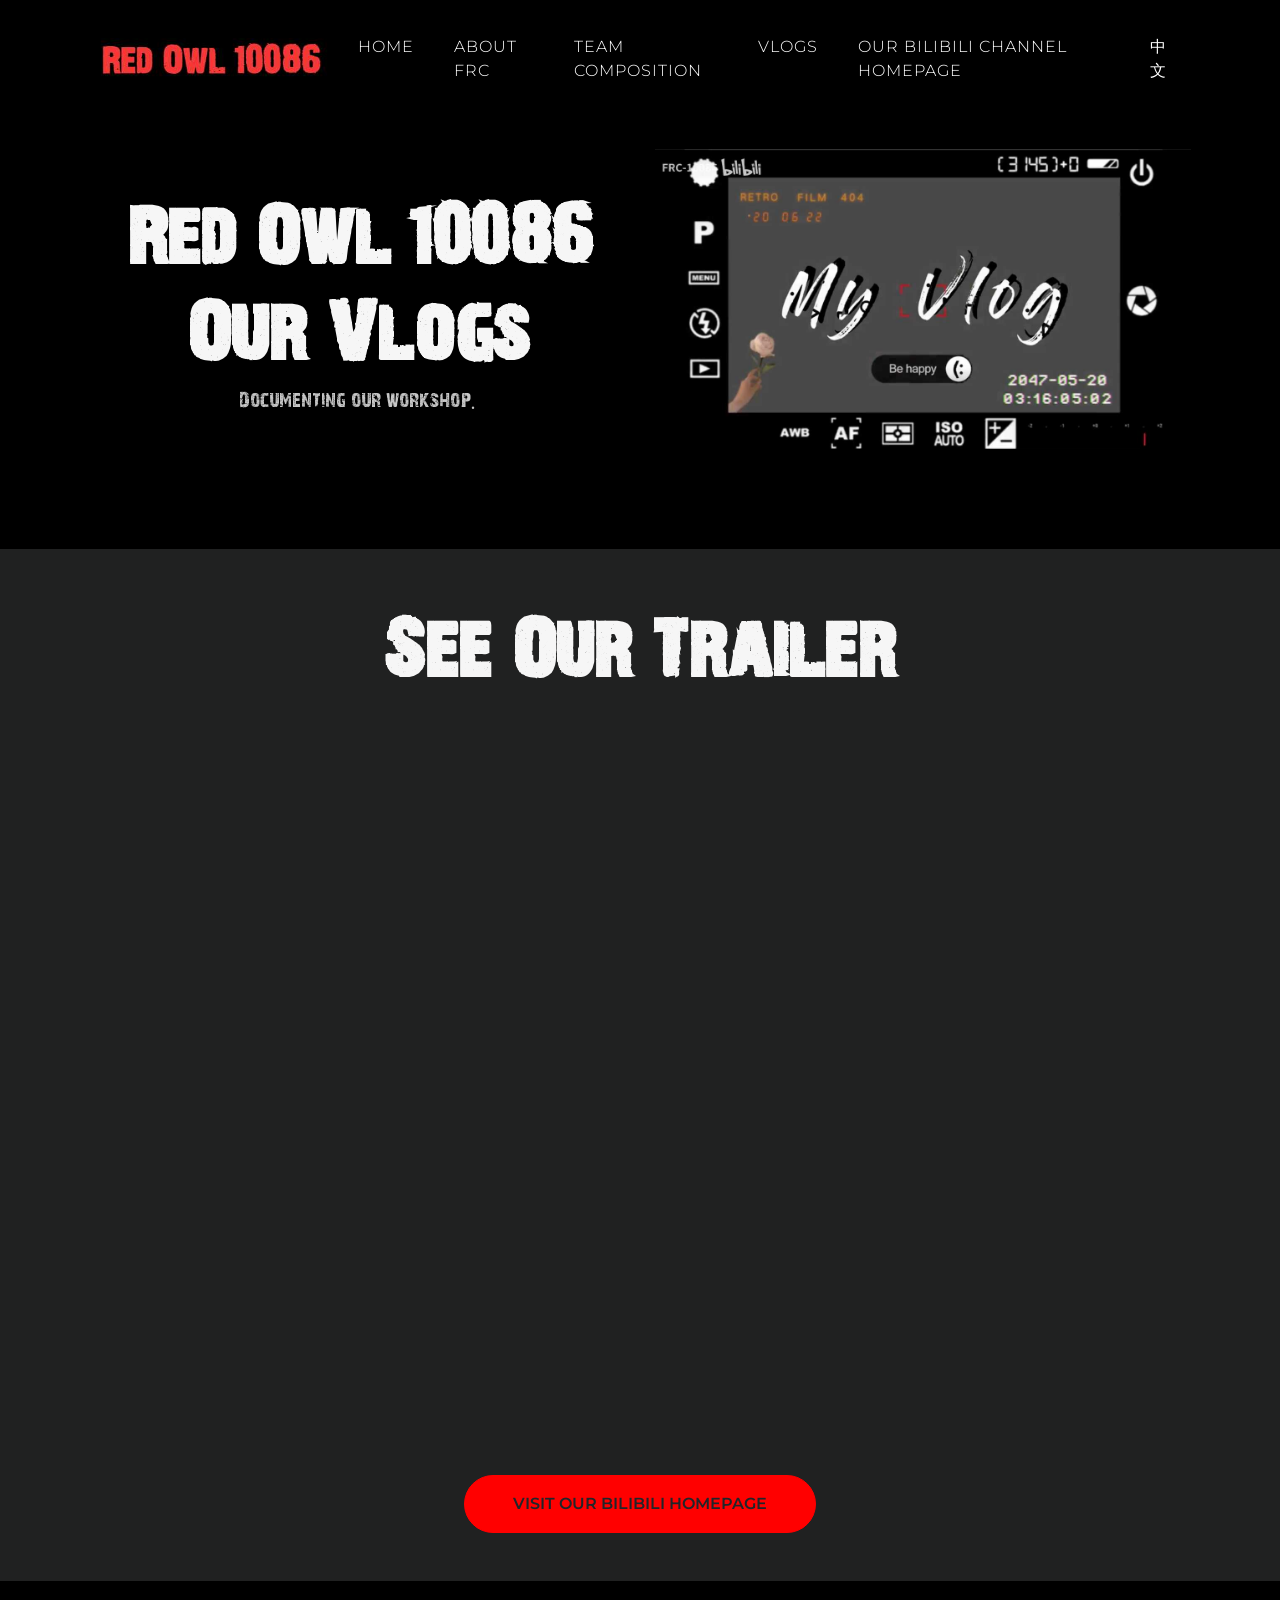
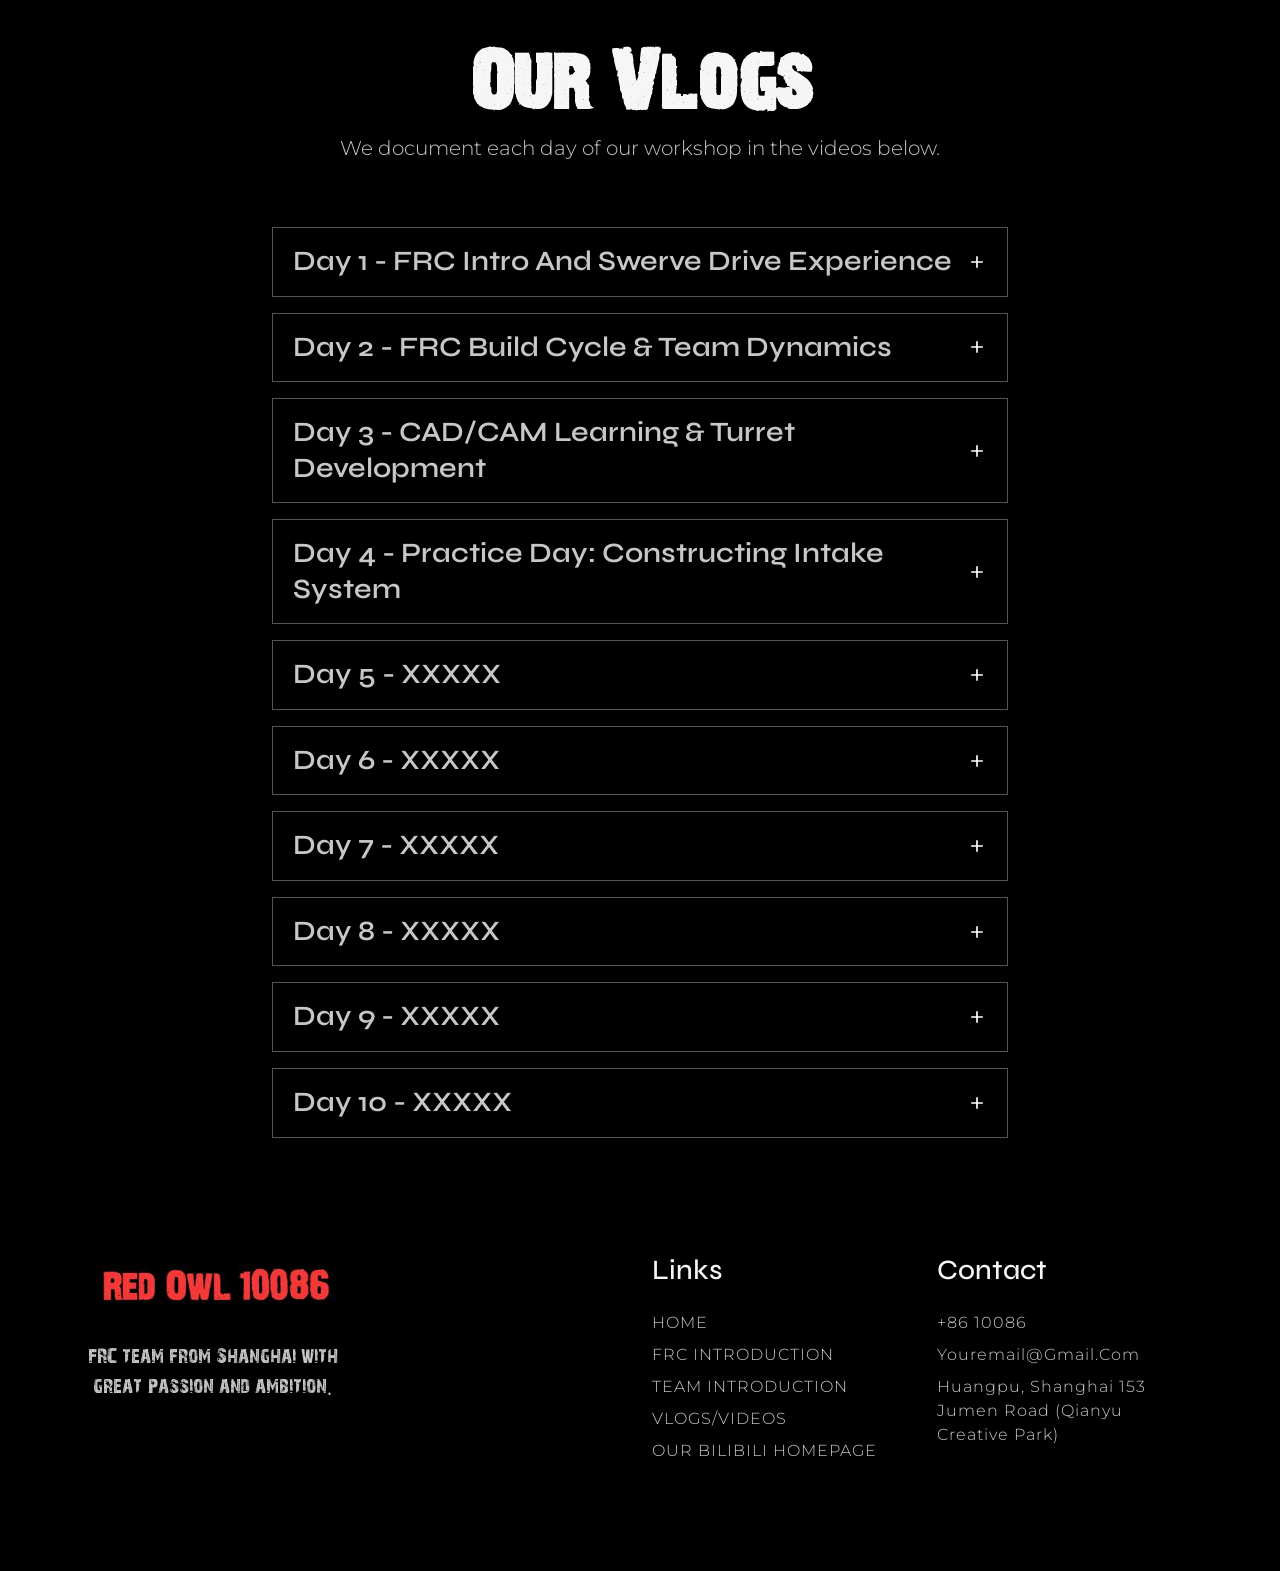
<file: html/vlogEN.html>
<!--workshop pic-->
<!-- trailer-->
 <!-- day4-10 -->

<!doctype html>
<html lang="en">
  <head>
    <title>Red Owl 10086 - Vlogs</title>
    <meta charset="utf-8" />
    <meta name="viewport" content="width=device-width, initial-scale=1, shrink-to-fit=no" /> 
    
    <link href="https://cdn.bootcdn.net/ajax/libs/twitter-bootstrap/5.3.2/css/bootstrap.min.css" rel="stylesheet" integrity="sha384-T3c6CoIi6uLrA9TneNEoa7RxnatzjcDSCmG1MXxSR1GAsXEV/Dwwykc2MPK8M2HN" crossorigin="anonymous"/>     
    <link rel="stylesheet" href="https://cdn.bootcdn.net/ajax/libs/Swiper/9.4.1/swiper-bundle.min.css" /> <!--cdncss link-->
    <link rel="preconnect" href="https://fonts.googleapis.com">
    <link rel="preconnect" href="https://fonts.gstatic.com" crossorigin>
    <link href="https://fonts.googleapis.com/css2?family=Montserrat:ital,wght@0,100..900;1,100..900&family=Syne:wght@400..800&display=swap" rel="stylesheet">         
    <link rel="stylesheet" href="style.css"/>
  </head>

  <body class="bg-black" data-bs-spy="scroll" data-bs-target="#navbar" data-bs-root-margin="0px 0px -40%" data-bs-smooth-scroll="true" tabindex="0">
    <svg xmlns="http://www.w3.org/2000/svg" style="display: none;">
      <symbol xmlns="http://www.w3.org/2000/svg" id="play" viewBox="0 0 32 32"><path fill="currentColor" d="M9 5.156v21.688l1.531-1L25.844 16L10.53 6.156zm2 3.657L22.156 16L11 23.188z"/></symbol>
      <symbol xmlns="http://www.w3.org/2000/svg" id="bicycling-round-outline" viewBox="0 0 24 24">
        <path fill="currentColor" fill-rule="evenodd" d="M14 2.75a1.25 1.25 0 1 0 0 2.5a1.25 1.25 0 0 0 0-2.5M11.25 4a2.75 2.75 0 1 1 5.5 0a2.75 2.75 0 0 1-5.5 0m-.331 4.506a1.888 1.888 0 1 0-1.93 3.207l3.09 1.349a2.64 2.64 0 0 1 1.37 3.46l-.76 1.773a.75.75 0 0 1-1.378-.59l.76-1.775a1.14 1.14 0 0 0-.592-1.494l-3.09-1.348a3.388 3.388 0 1 1 3.464-5.756l2.159 1.719a.915.915 0 0 0 .57.199H18.5a.75.75 0 0 1 0 1.5h-3.918a2.417 2.417 0 0 1-1.505-.526zM6 15.75a2.25 2.25 0 1 0 0 4.5a2.25 2.25 0 0 0 0-4.5M2.25 18a3.75 3.75 0 1 1 7.5 0a3.75 3.75 0 0 1-7.5 0M18 15.75a2.25 2.25 0 1 0 0 4.5a2.25 2.25 0 0 0 0-4.5M14.25 18a3.75 3.75 0 1 1 7.5 0a3.75 3.75 0 0 1-7.5 0" clip-rule="evenodd"/>
      </symbol>
      <symbol xmlns="http://www.w3.org/2000/svg" id="facebook" viewBox="0 0 24 24">
        <path fill="currentColor"
          d="M9.198 21.5h4v-8.01h3.604l.396-3.98h-4V7.5a1 1 0 0 1 1-1h3v-4h-3a5 5 0 0 0-5 5v2.01h-2l-.396 3.98h2.396v8.01Z" />
      </symbol>
      <symbol xmlns="http://www.w3.org/2000/svg" id="youtube" viewBox="0 0 32 32">
        <path fill="currentColor"
          d="M29.41 9.26a3.5 3.5 0 0 0-2.47-2.47C24.76 6.2 16 6.2 16 6.2s-8.76 0-10.94.59a3.5 3.5 0 0 0-2.47 2.47A36.13 36.13 0 0 0 2 16a36.13 36.13 0 0 0 .59 6.74a3.5 3.5 0 0 0 2.47 2.47c2.18.59 10.94.59 10.94.59s8.76 0 10.94-.59a3.5 3.5 0 0 0 2.47-2.47A36.13 36.13 0 0 0 30 16a36.13 36.13 0 0 0-.59-6.74ZM13.2 20.2v-8.4l7.27 4.2Z" />
      </symbol>
      <symbol xmlns="http://www.w3.org/2000/svg" id="twitter" viewBox="0 0 256 256">
        <path fill="currentColor"
          d="m245.66 77.66l-29.9 29.9C209.72 177.58 150.67 232 80 232c-14.52 0-26.49-2.3-35.58-6.84c-7.33-3.67-10.33-7.6-11.08-8.72a8 8 0 0 1 3.85-11.93c.26-.1 24.24-9.31 39.47-26.84a110.93 110.93 0 0 1-21.88-24.2c-12.4-18.41-26.28-50.39-22-98.18a8 8 0 0 1 13.65-4.92c.35.35 33.28 33.1 73.54 43.72V88a47.87 47.87 0 0 1 14.36-34.3A46.87 46.87 0 0 1 168.1 40a48.66 48.66 0 0 1 41.47 24H240a8 8 0 0 1 5.66 13.66Z" />
      </symbol>
      <symbol xmlns="http://www.w3.org/2000/svg" id="instagram" viewBox="0 0 256 256">
        <path fill="currentColor"
          d="M128 80a48 48 0 1 0 48 48a48.05 48.05 0 0 0-48-48Zm0 80a32 32 0 1 1 32-32a32 32 0 0 1-32 32Zm48-136H80a56.06 56.06 0 0 0-56 56v96a56.06 56.06 0 0 0 56 56h96a56.06 56.06 0 0 0 56-56V80a56.06 56.06 0 0 0-56-56Zm40 152a40 40 0 0 1-40 40H80a40 40 0 0 1-40-40V80a40 40 0 0 1 40-40h96a40 40 0 0 1 40 40ZM192 76a12 12 0 1 1-12-12a12 12 0 0 1 12 12Z" />
      </symbol>
      <symbol xmlns="http://www.w3.org/2000/svg" id="linkedin" viewBox="0 0 24 24">
        <path fill="currentColor"
          d="M6.94 5a2 2 0 1 1-4-.002a2 2 0 0 1 4 .002zM7 8.48H3V21h4V8.48zm6.32 0H9.34V21h3.94v-6.57c0-3.66 4.77-4 4.77 0V21H22v-7.93c0-6.17-7.06-5.94-8.72-2.91l.04-1.68z" />
      </symbol>
      <symbol xmlns="http://www.w3.org/2000/svg" id="bolt-outline" viewBox="0 0 24 24">
        <path fill="currentColor" fill-rule="evenodd" d="M20.528 10.374c-.37-.642-1.05-.853-1.699-.944c-.653-.091-1.528-.091-2.586-.091h-.06c-.63 0-1.043-.007-1.343-.048c-.271-.038-.357-.094-.394-.127c-.027-.028-.075-.093-.108-.33c-.039-.28-.04-.663-.04-1.277v-.374c0-1.588 0-2.86-.123-3.766c-.114-.851-.387-1.807-1.331-2.097c-.928-.284-1.706.326-2.31.954c-.645.67-1.41 1.705-2.368 3.001L5.029 9.52c-.61.825-1.12 1.514-1.422 2.083c-.304.57-.525 1.248-.188 1.924v.002l.004.008l.004.007l.004.008l.005.008l.004.008l.004.008l.005.008l.004.007l.001.002c.368.637 1.044.86 1.699.96c.674.102 1.574.109 2.665.109c.637 0 1.042.001 1.34.04c.264.033.343.085.376.114c.03.032.083.105.12.35c.042.281.049.67.049 1.277v.375c0 1.587 0 2.86.122 3.766c.115.85.387 1.807 1.331 2.096c.928.284 1.706-.325 2.31-.954c.645-.67 1.41-1.704 2.368-3.001l3.1-4.193c.63-.854 1.15-1.567 1.455-2.16c.3-.58.509-1.262.175-1.932l-.002-.002l-.003-.008l-.004-.008l-.004-.007l-.004-.009l-.005-.008l-.004-.007l-.005-.008l-.004-.007zm-8.913-7.06c-.569.59-1.276 1.545-2.28 2.903L6.273 10.36c-.658.89-1.098 1.489-1.342 1.948c-.12.223-.164.364-.177.45c-.008.053-.003.076.003.092c.025.035.13.144.622.22c.538.082 1.311.092 2.439.092h.046c.577 0 1.08 0 1.484.051c.433.056.864.181 1.22.516l.006.006l.006.005c.35.344.492.77.557 1.203c.062.414.066.923.066 1.5v.31c0 1.667.001 2.836.108 3.63c.054.396.125.628.194.757c.051.097.081.104.09.106h.002c.01.004.048.017.161-.04c.142-.072.345-.226.628-.52c.568-.59 1.276-1.545 2.28-2.903l3.061-4.143c.654-.885 1.09-1.492 1.33-1.956c.204-.397.181-.531.168-.567c-.023-.033-.123-.134-.603-.202c-.537-.075-1.306-.076-2.44-.076c-.602 0-1.125-.004-1.548-.063c-.437-.06-.869-.192-1.222-.524l-.006-.006l-.005-.005c-.353-.347-.49-.772-.549-1.202c-.055-.394-.054-.883-.054-1.434v-.358c0-1.667-.002-2.836-.11-3.63c-.052-.395-.124-.627-.193-.757c-.051-.097-.08-.103-.089-.105h-.002l-.001-.001c-.01-.004-.047-.016-.161.04c-.142.072-.345.226-.628.52" clip-rule="evenodd"/>
      </symbol>
      <symbol xmlns="http://www.w3.org/2000/svg" id="bone-outline" viewBox="0 0 24 24">
        <path fill="currentColor" fill-rule="evenodd" d="M17.17 3.268a1.77 1.77 0 0 0-2.502 0c-.568.568-.858 1.59-.656 2.322c.09.325.152.715.117 1.109c-.035.397-.174.844-.53 1.2l-5.7 5.7c-.356.356-.803.495-1.2.53a3.178 3.178 0 0 1-1.11-.117c-.732-.202-1.753.088-2.32.656a1.769 1.769 0 1 0 2.5 2.502a.75.75 0 1 1 1.062 1.06a1.769 1.769 0 1 0 2.501 2.502c.568-.568.858-1.59.656-2.322a3.178 3.178 0 0 1-.117-1.109c.035-.397.174-.844.53-1.2l5.7-5.7c.356-.356.803-.495 1.2-.53a3.18 3.18 0 0 1 1.11.117c.732.202 1.753-.088 2.32-.656a1.77 1.77 0 0 0-2.5-2.501a.75.75 0 0 1-1.062-1.061a1.769 1.769 0 0 0 0-2.502m2.003 1.559a3.27 3.27 0 0 0-5.566-2.62c-.919.92-1.398 2.489-1.04 3.783c.058.21.083.414.068.577c-.014.16-.06.234-.097.272l-5.7 5.7c-.037.037-.111.082-.271.096a1.693 1.693 0 0 1-.577-.068c-1.294-.358-2.864.121-3.783 1.04a3.27 3.27 0 0 0 2.62 5.566a3.269 3.269 0 0 0 5.566 2.62c.919-.92 1.398-2.489 1.04-3.783a1.694 1.694 0 0 1-.068-.577c.014-.16.06-.234.097-.272l5.7-5.7c.037-.037.111-.082.271-.096c.163-.015.366.01.577.068c1.294.358 2.864-.121 3.782-1.04a3.269 3.269 0 0 0-2.619-5.566" clip-rule="evenodd"/>
      </symbol>
      <symbol xmlns="http://www.w3.org/2000/svg" id="bottle-outline" viewBox="0 0 24 24">
        <path fill="currentColor" fill-rule="evenodd" d="m16.877 2.598l-.025.046l-.076.138l.866.522l.078-.142l.024-.042l-.041-.025l-.781-.47zm1.054.64h-.001zm-.726 1.554l-1.472-.887l-2.665 1.31a4.434 4.434 0 0 0-2.26 2.472l.059-.03a3.454 3.454 0 0 1 3.703.393c.517.414 1.21.537 1.839.328l1.055-.352l-.01-.133zm1.757 3.998a.746.746 0 0 0 .014-.423c0-.131-.004-.263-.012-.394l-.015-.193l-.262-3.267l.355-.642a4.2 4.2 0 0 0 .166-.317c.053-.116.111-.274.12-.467a1.25 1.25 0 0 0-.195-.73a1.258 1.258 0 0 0-.337-.344a4.243 4.243 0 0 0-.303-.192l-.016-.01l-.799-.482a5.377 5.377 0 0 0-.33-.188a1.26 1.26 0 0 0-.489-.139a1.25 1.25 0 0 0-.763.205a1.26 1.26 0 0 0-.354.364c-.065.098-.131.218-.192.328l-.323.583l-2.827 1.39l-.168.083C10.606 4.79 9.46 6.36 9.116 8.188c-.01.05-.019.103-.034.19l-.001.007l-.03.174a7.243 7.243 0 0 1-2.095 3.926l-.804.791c-.504.496-.91.895-1.214 1.24c-.31.35-.56.693-.71 1.087a3.486 3.486 0 0 0 .363 3.18c.236.35.558.626.939.894c.373.263.859.555 1.46.918l.713.43c.601.361 1.087.654 1.492.86c.412.21.806.366 1.225.405a3.233 3.233 0 0 0 2.88-1.284c.254-.334.413-.731.548-1.183c.133-.445.261-1.011.42-1.715l.255-1.122l.039-.17a7.198 7.198 0 0 1 2.297-3.799l.006-.005l.141-.125a6.094 6.094 0 0 0 1.956-4.097m-1.666.873l-.413.138a3.454 3.454 0 0 1-3.25-.58a1.954 1.954 0 0 0-2.095-.222l-1.186.593a8.707 8.707 0 0 1-2.21 3.83l-.13.13l-.789.774c-.528.52-.897.883-1.161 1.182c-.263.298-.377.482-.433.63c-.228.6-.15 1.28.205 1.807c.087.128.237.28.559.505c.324.229.764.494 1.395.874l.665.4c.631.381 1.071.645 1.422.824c.35.178.546.236.685.249c.586.055 1.168-.2 1.544-.696c.094-.123.19-.319.307-.708c.116-.39.234-.906.4-1.643l.25-1.1l.042-.182a8.697 8.697 0 0 1 2.624-4.452l.137-.121l.004-.004l.128-.113a4.538 4.538 0 0 0 1.3-2.115" clip-rule="evenodd"/>
      </symbol>
      <symbol xmlns="http://www.w3.org/2000/svg" id="cup-paper-outline" viewBox="0 0 24 24">
        <path fill="currentColor" fill-rule="evenodd" d="M9.147 1.25h5.707c.886 0 1.607 0 2.194.06c.612.061 1.146.192 1.64.495c.155.096.304.203.444.32c.444.373.737.838.99 1.399c.241.538.47 1.222.75 2.062l.012.037l.05.148c.147.443.279.837.347 1.165c.071.347.102.747-.083 1.143c-.093.2-.223.38-.382.53c-.317.301-.707.4-1.058.44c-.18.022-.385.032-.61.037l-1.412 9.649c-.114.776-.209 1.427-.352 1.941c-.15.545-.378 1.028-.814 1.405c-.436.377-.947.532-1.508.602c-.53.067-1.188.067-1.972.067h-2.18c-.784 0-1.442 0-1.972-.067c-.561-.07-1.072-.226-1.508-.602c-.436-.377-.663-.86-.814-1.405c-.143-.514-.238-1.165-.352-1.941l-1.413-9.65a6.346 6.346 0 0 1-.609-.035c-.351-.042-.74-.14-1.058-.44a1.75 1.75 0 0 1-.382-.531c-.185-.396-.154-.796-.083-1.143c.068-.328.2-.722.348-1.165l.013-.04l.048-.145c.28-.84.509-1.524.751-2.062c.252-.561.546-1.026.99-1.398a3.57 3.57 0 0 1 .444-.32c.493-.304 1.027-.435 1.639-.497c.588-.059 1.309-.059 2.195-.059m-2.78 7.84l.317 2.16h10.632l.316-2.16zm10.73 3.66H6.903l.512 3.5h9.168zm-.733 5H7.636l.105.72c.123.836.205 1.392.32 1.805c.109.392.223.56.35.67c.127.11.31.2.715.25c.425.054.987.055 1.831.055h2.086c.844 0 1.407-.001 1.831-.055c.404-.05.588-.14.715-.25c.127-.11.241-.278.35-.67c.115-.413.198-.97.32-1.804zM7.103 2.802c-.488.049-.775.14-1.004.281a2.251 2.251 0 0 0-.267.193c-.207.173-.384.416-.585.863c-.208.461-.413 1.073-.708 1.959l-.036.107c-.166.496-.267.804-.315 1.034a.748.748 0 0 0-.023.213a.25.25 0 0 0 .046.064a.748.748 0 0 0 .209.044c.233.028.557.03 1.08.03h13c.523 0 .847-.002 1.08-.03a.749.749 0 0 0 .21-.044a.25.25 0 0 0 .045-.064a.749.749 0 0 0-.023-.213c-.048-.23-.15-.538-.315-1.034l-.035-.107c-.296-.886-.501-1.498-.709-1.959c-.2-.447-.378-.69-.585-.863a2.248 2.248 0 0 0-.267-.193c-.23-.14-.516-.232-1.004-.281c-.503-.051-1.148-.052-2.082-.052h-5.63c-.934 0-1.579 0-2.082.052" clip-rule="evenodd"/>
      </symbol>
      <symbol xmlns="http://www.w3.org/2000/svg" id="flame-outline" viewBox="0 0 24 24">
        <path fill="currentColor" fill-rule="evenodd" d="M9.26 3.099c.404-1.011 1.735-1.636 2.767-.85c1.72 1.31 3.877 3.237 5.613 5.44c1.72 2.183 3.11 4.746 3.11 7.311c0 2.293-.71 3.997-1.738 5.218c-1.019 1.209-2.313 1.901-3.43 2.25a1.153 1.153 0 0 1-1.355-.514c-.24-.403-.241-.94.06-1.371c.857-1.232 1.763-3.004 1.763-4.583c0-.784-.338-1.711-.883-2.663a14.333 14.333 0 0 0-1.403-1.99c-.101 1.402-.406 3.165-1.352 4.623a1.162 1.162 0 0 1-1.894.093c-.159-.201-.316-.422-.46-.624l-.025-.036c-.079-.11-.153-.215-.225-.313c-.686.683-1.325 1.5-1.325 2.41c0 .804.401 1.902.876 2.834c.257.503.15 1.061-.16 1.427c-.328.388-.926.588-1.493.26C5.762 20.895 3.25 18.49 3.25 15c0-.947.321-1.926.77-2.883c.453-.963 1.066-1.967 1.71-2.97c.223-.347.45-.694.675-1.04c1.105-1.693 2.2-3.371 2.855-5.008m1.638.318a.419.419 0 0 0-.245.238c-.716 1.79-1.913 3.622-3.018 5.313c-.22.336-.435.667-.643.99c-.64.995-1.207 1.929-1.614 2.796c-.41.874-.628 1.62-.628 2.246c0 2.294 1.407 4.076 2.883 5.178c-.355-.84-.65-1.811-.65-2.678c0-1.73 1.3-3.037 2.026-3.725c.47-.445 1.282-.485 1.756.099c.17.211.338.446.49.66l.018.025l.125.175c.67-1.274.856-2.828.903-4.108c.02-.526.346-.943.774-1.117a1.2 1.2 0 0 1 1.354.314l-.557.503l.556-.503c.667.737 1.435 1.712 2.04 2.768c.598 1.043 1.082 2.242 1.082 3.409c0 1.693-.768 3.41-1.544 4.689a5.697 5.697 0 0 0 1.858-1.437c.787-.934 1.386-2.29 1.386-4.252c0-2.057-1.137-4.287-2.789-6.383C14.826 6.54 12.77 4.7 11.118 3.442c-.054-.041-.125-.057-.22-.025" clip-rule="evenodd"/>
      </symbol>
      <symbol xmlns="http://www.w3.org/2000/svg" id="balloon-broken" viewBox="0 0 24 24">
        <g fill="none" stroke="currentColor" stroke-linecap="round" stroke-width="1.5">
          <path d="M8 16.607c1.15.86 2.518 1.38 4 1.393c4.142.034 7.594-3.92 7.56-8.196C19.527 5.53 16.142 2.034 12 2c-4.142-.034-7.473 3.404-7.44 7.68A8.88 8.88 0 0 0 5.244 13"/>
          <path d="M15.5 9a3.035 3.035 0 0 0-3-3M12 20.35c.321 0 .482 0 .593-.022c.654-.128 1.051-.772.858-1.39c-.033-.105-.109-.242-.261-.515M12 20.35c-.321 0-.482 0-.593-.022c-.654-.128-1.051-.772-.858-1.39c.033-.105.109-.242.261-.515M12 20.35v2.15"/>
        </g>
      </symbol>
      <symbol xmlns="http://www.w3.org/2000/svg" id="bag-heart-broken" viewBox="0 0 24 24">
        <g fill="none"><path fill="currentColor" d="m12 12.191l-.519.542a.75.75 0 0 0 1.038 0zm-.957 3.675l-.444.604zm1.914 0l-.444-.605zm-.957.462v.75zm-.514-1.067c-.417-.307-.878-.69-1.227-1.093c-.368-.426-.509-.757-.509-.971h-1.5c0 .77.441 1.45.875 1.952c.453.525 1.014.984 1.474 1.321zM9.75 13.197c0-.576.263-.827.492-.907c.25-.088.714-.06 1.24.443l1.037-1.083c-.825-.79-1.861-1.096-2.773-.776c-.934.327-1.496 1.226-1.496 2.323zm3.65 3.273c.46-.337 1.022-.796 1.475-1.32c.434-.502.875-1.183.875-1.953h-1.5c0 .214-.141.545-.51.971c-.348.403-.809.786-1.226 1.093zm2.35-3.273c0-1.097-.562-1.996-1.496-2.323c-.912-.32-1.948-.014-2.773.776l1.038 1.083c.525-.503.989-.531 1.24-.443c.228.08.491.33.491.907zM10.6 16.47c.368.27.782.608 1.4.608v-1.5c-.024 0-.04 0-.094-.03a4 4 0 0 1-.42-.287zm1.914-1.21a4 4 0 0 1-.42.289c-.054.029-.07.029-.094.029v1.5c.618 0 1.032-.337 1.4-.608z"/>
          <path stroke="currentColor" stroke-linecap="round" stroke-width="1.5" d="M9 6V5a3 3 0 1 1 6 0v1m5.224 6.526c-.586-3.121-.878-4.682-1.99-5.604C17.125 6 15.537 6 12.36 6h-.72c-3.176 0-4.764 0-5.875.922c-1.11.922-1.403 2.483-1.989 5.604c-.823 4.389-1.234 6.583-.034 8.029C4.942 22 7.174 22 11.639 22h.722c4.465 0 6.698 0 7.897-1.445c.696-.84.85-1.93.696-3.555"/>
        </g>
      </symbol>
      <symbol xmlns="http://www.w3.org/2000/svg" id="adhesive-plaster-broken" viewBox="0 0 24 24">
        <g fill="none">
          <path stroke="currentColor" stroke-linecap="round" stroke-width="1.5" d="M13.5 7.642L9.071 3.213a4.142 4.142 0 0 0-5.858 5.858L14.93 20.787a4.142 4.142 0 0 0 5.858-5.858l-4.358-4.358"/><path stroke="currentColor" stroke-linecap="round" stroke-width="1.5" d="m12 17.858l-2.929 2.929A4.142 4.142 0 0 1 2.596 20m3.546-8l-2.929 2.929c-.322.322-.58.685-.774 1.071M12 6.142l2.929-2.929a4.142 4.142 0 1 1 5.858 5.858L17.857 12"/><path fill="#3FC3D7" d="M15.841 12.871a.788.788 0 1 1-1.114 1.114a.788.788 0 0 1 1.114-1.114m-3.712-3.712a.787.787 0 1 0-1.114 1.114a.787.787 0 0 0 1.114-1.114m4.641 6.497a.787.787 0 1 1-1.114 1.114a.787.787 0 0 1 1.114-1.114M9.345 8.23A.788.788 0 1 0 8.23 9.346A.788.788 0 0 0 9.345 8.23m3.712 3.713a.787.787 0 1 1-1.113 1.114a.787.787 0 0 1 1.113-1.114m.928 2.785a.788.788 0 1 1-1.114 1.113a.788.788 0 0 1 1.114-1.113m-3.712-3.713a.787.787 0 1 0-1.114 1.114a.787.787 0 0 0 1.114-1.114"/>
        </g>
      </symbol>
      <symbol xmlns="http://www.w3.org/2000/svg" id="star" viewBox="0 0 512 512">
        <path fill="currentColor" d="M394 480a16 16 0 0 1-9.39-3L256 383.76L127.39 477a16 16 0 0 1-24.55-18.08L153 310.35L23 221.2a16 16 0 0 1 9-29.2h160.38l48.4-148.95a16 16 0 0 1 30.44 0l48.4 149H480a16 16 0 0 1 9.05 29.2L359 310.35l50.13 148.53A16 16 0 0 1 394 480"/>
      </symbol>
      <symbol xmlns="http://www.w3.org/2000/svg" id="play" width="4em" height="4em" viewBox="0 0 32 32">
        <path fill="currentColor" d="M9 5.156v21.688l1.531-1L25.844 16L10.53 6.156zm2 3.657L22.156 16L11 23.188z"/>
      </symbol>
      <symbol id="facebook" viewBox="0 0 20 20">
        <path fill="white" d="M10 .4C4.698.4.4 4.698.4 10s4.298 9.6 9.6 9.6s9.6-4.298 9.6-9.6S15.302.4 10 .4m2.274 6.634h-1.443c-.171 0-.361.225-.361.524V8.6h1.805l-.273 1.486H10.47v4.461H8.767v-4.461H7.222V8.6h1.545v-.874c0-1.254.87-2.273 2.064-2.273h1.443z"/>
      </symbol>
      <symbol id="linkedin" viewBox="0 0 20 20">
        <path fill="white" d="M10 .4C4.698.4.4 4.698.4 10s4.298 9.6 9.6 9.6s9.6-4.298 9.6-9.6S15.302.4 10 .4M7.65 13.979H5.706V7.723H7.65zm-.984-7.024c-.614 0-1.011-.435-1.011-.973c0-.549.409-.971 1.036-.971s1.011.422 1.023.971c0 .538-.396.973-1.048.973m8.084 7.024h-1.944v-3.467c0-.807-.282-1.355-.985-1.355c-.537 0-.856.371-.997.728c-.052.127-.065.307-.065.486v3.607H8.814v-4.26c0-.781-.025-1.434-.051-1.996h1.689l.089.869h.039c.256-.408.883-1.01 1.932-1.01c1.279 0 2.238.857 2.238 2.699z"/>
      </symbol>
      <symbol id="youtube" viewBox="0 0 20 20">
        <path fill="white" d="M11.603 9.833L9.357 8.785C9.161 8.694 9 8.796 9 9.013v1.974c0 .217.161.319.357.228l2.245-1.048c.197-.092.197-.242.001-.334M10 .4C4.698.4.4 4.698.4 10s4.298 9.6 9.6 9.6s9.6-4.298 9.6-9.6S15.302.4 10 .4m0 13.5c-4.914 0-5-.443-5-3.9s.086-3.9 5-3.9s5 .443 5 3.9s-.086 3.9-5 3.9"/>
      </symbol>
      <symbol id="twitter" viewBox="0 0 20 20">
        <path fill="white" d="M10 .4C4.698.4.4 4.698.4 10s4.298 9.6 9.6 9.6s9.6-4.298 9.6-9.6S15.302.4 10 .4m3.905 7.864c.004.082.005.164.005.244c0 2.5-1.901 5.381-5.379 5.381a5.335 5.335 0 0 1-2.898-.85c.147.018.298.025.451.025c.886 0 1.701-.301 2.348-.809a1.895 1.895 0 0 1-1.766-1.312a1.9 1.9 0 0 0 .853-.033a1.892 1.892 0 0 1-1.517-1.854v-.023c.255.141.547.227.857.237a1.89 1.89 0 0 1-.585-2.526a5.376 5.376 0 0 0 3.897 1.977a1.891 1.891 0 0 1 3.222-1.725a3.797 3.797 0 0 0 1.2-.459a1.9 1.9 0 0 1-.831 1.047a3.799 3.799 0 0 0 1.086-.299a3.834 3.834 0 0 1-.943.979"/>
      </symbol>
      <symbol id="instagram" viewBox="0 0 20 20">
        <path fill="white" d="M13 10a3 3 0 1 1-6 0c0-.171.018-.338.049-.5H6v3.997c0 .278.225.503.503.503h6.995a.503.503 0 0 0 .502-.503V9.5h-1.049c.031.162.049.329.049.5m-3 2a2 2 0 1 0-.001-4.001A2 2 0 0 0 10 12m2.4-4.1h1.199a.301.301 0 0 0 .301-.3V6.401a.301.301 0 0 0-.301-.301H12.4a.301.301 0 0 0-.301.301V7.6c.001.165.136.3.301.3M10 .4A9.6 9.6 0 0 0 .4 10a9.6 9.6 0 0 0 9.6 9.6a9.6 9.6 0 0 0 9.6-9.6A9.6 9.6 0 0 0 10 .4m5 13.489C15 14.5 14.5 15 13.889 15H6.111C5.5 15 5 14.5 5 13.889V6.111C5 5.5 5.5 5 6.111 5h7.778C14.5 5 15 5.5 15 6.111z"/>
      </symbol>
    </svg>
    
    <!-- navigational bar -->
    <header id="top" class="position-sticky top-0 start-0">     
      <nav class="navbar navbar-expand-lg fixed-top bg-black py-4">
        <div class="container">
          <a class="navbar-brand" href="#home">
            <!--Here is the logo modification page-->
            <img src="images/Logo.png" height = "60">
          </a>
          <button class="navbar-toggler" type="button" data-bs-toggle="offcanvas" data-bs-target="#offcanvasNavbar" aria-controls="offcanvasNavbar">
            <span class="navbar-toggler-icon"></span>
          </button>
          <div class="offcanvas offcanvas-end" tabindex="-1" id="offcanvasNavbar" aria-labelledby="offcanvasNavbarLabel">
            <div class="offcanvas-header bg-black">
              <button type="button" class="btn-close btn-close-white" data-bs-dismiss="offcanvas" aria-label="Close"></button>
            </div>
            <div class="offcanvas-body bg-black">
              <ul class="navbar-nav justify-content-end flex-grow-1 gap-4 pe-3">
                <li class="nav-item">
                  <a class="nav-link active text-uppercase" aria-current="page" href="indexEN.html">Home</a>
                </li>
                <li class="nav-item">
                  <a class="nav-link text-uppercase" aria-current="page" href="frcEN.html">About FRC</a>
                </li>
                <li class="nav-item">
                  <a class="nav-link text-uppercase" aria-current="page" href="teamEN.html">Team Composition</a>
                </li>
                <!--<li class="nav-item">
                  <a class="nav-link text-uppercase" aria-current="page" href="achieveEN.html">Achievements</a>
                </li>-->
                <li class="nav-item">
                  <a class="nav-link text-uppercase" aria-current="page" href="vlogEN.html">Vlogs</a>
                </li>
                <li class="nav-item">
                  <a class="nav-link text-uppercase" aria-current="page" href="https://space.bilibili.com/3546714973669694?spm_id_from=333.337.0.0">Our Bilibili Channel Homepage</a>
                </li>
                <li class="nav-item">
                  <a class="nav-link text-uppercase" aria-current="page" href="vlogCN.html">中文</a>
                </li>
              </ul>              
            </div>
          </div>
        </div>
      </nav>
    </header>

    <section id="home" class="section-padding pt-5">
      <div class="container">
        <div class="row g-3 flex-row-reverse align-items-center">
          <div class="col-md-6">
            <CENTER><img src="images/video.png" height = "300" alt="banner"></CENTER>
          </div>
          <div class="col-md-6 text-center" style = "font-family:DaysLater;">
            <h1 class="display-1 fw-bold" style = "font-family:DaysLater;">
              Red Owl 10086<br>Our Vlogs
            </h1>
            <a>Documenting our workshop.</a><br>
            
          </div>
        </div>
      </div>     
    </section>

    <section id="about" class="bg-secondary py-5">
      <CENTER><h1 class="display-1 fw-bold" style = "font-family:DaysLater;">See Our Trailer</h1></CENTER><br>
      <div class="ratio ratio-16x9">
        <CENTER>
            <iframe width="70%" height="95%" src="https://player.bilibili.com/player.html?aid=663556073&bvid=BV1ua4y1U7YK&cid=1336992628&p=1&autoplay=0" title="YouTube video player" frameborder="0" allow="accelerometer; clipboard-write; encrypted-media; 
            gyroscope; picture-in-picture; web-share" allowfullscreen> </iframe></CENTER>
        </div>
      <CENTER><a href="https://space.bilibili.com/3546714973669694?spm_id_from=333.337.0.0" class="btn btn-primary text-uppercase px-5 py-3 text-dark fw-semibold rounded-pill mt-4">Visit Our Bilibili Homepage</a></CENTER>  
    </section>

    <section id="faqs" class="section-padding pt-5">
      <div class="container">
        <div class="text-center pb-5">
          <h2 class="display-1 fw-bold" style = "font-family:DaysLater;">Our Vlogs</h2>
          <p>We document each day of our workshop in the videos below.</p>
        </div>
        <div class="row">
          <div class="col-md-8 offset-md-2">
            <div class="accordion">          
              <div class="accordion-item rounded-0 mb-3">
                <h3 class="accordion-header">
                  <button class="accordion-button text-capitalize fw-semibold collapsed" type="button" data-bs-toggle="collapse" data-bs-target="#collapseOne" aria-expanded="false" aria-controls="collapseOne">
                    Day 1 - FRC Intro and Swerve Drive Experience
                  </button>
                </h3>
                <div id="collapseOne" class="accordion-collapse collapse" data-bs-parent="#accordionExample" >
                  <div class="accordion-body">
                    <p>Today's lecture provided a comprehensive introduction to the FIRST Robotics Competition (FRC), 
                      including its timeline, rules, and the values it promotes. We explored the various awards and 
                      recognitions within the FRC community, emphasizing the importance of Gracious Professionalism. 
                      The discussion highlighted the skills developed through FRC participation and the essential skills 
                      required for success. Inspirational messages and safety practices were also covered, alongside useful 
                      resources for team management and technical guidance. Lastly, we delved into the design aspects of FRC 
                      robots, focusing on chassis and wheel types, and driving systems. A hands-on activity included building and 
                      testing four swerve drive wheels on robot, offering practical insights into advanced drive systems. We also 
                      have a chanse to drive and feel the outcome of swerve drive by driving a chassis from last year. What a lovely 
                      day to kick off a FRC team.
                    </p>
                    <iframe width="100%" height="458" src="https://player.bilibili.com/player.html?aid=112714605134470&bvid=BV1eXhwePE8W&cid=500001602279259&p=1&autoplay=0" title="YouTube video player" frameborder="0" allow="accelerometer; clipboard-write; encrypted-media; 
                      gyroscope; picture-in-picture; web-share" allowfullscreen> </iframe>
                  </div>
                </div>
              </div>
              <div class="accordion-item rounded-0 mb-3">
                <h3 class="accordion-header">
                  <button class="accordion-button text-capitalize fw-semibold collapsed" type="button" data-bs-toggle="collapse" data-bs-target="#collapseTwo" aria-expanded="false" aria-controls="collapseTwo">
                   Day 2 - FRC Build Cycle & Team Dynamics
                  </button>
                </h3>
                <div id="collapseTwo" class="accordion-collapse collapse" data-bs-parent="#accordionExample">
                  <div class="accordion-body">
                    <p>During this morning's session, we first learned about the build cycle of an FRC team during the regular season. 
                      Within a compact 6-week timeframe, a team needs to complete the following steps: analyzing the season's rules, 
                      proposing initial concepts and prototypes, designing the robot, building, programming, and iterating. This differs 
                      significantly from the competitions we have participated in before. Due to the tight build cycle, we cannot complete 
                      multiple iterations and tests. It is more important to complete and implement the concept proposed at the beginning 
                      of the season rather than completely borrowing the efficient robot designs of other teams.
                      <br><br>Completing an FRC robot within six weeks requires efficient management and personnel allocation, mainly 
                      divided into two major categories of work: robot-related departments and logistics departments. The robot-related 
                      departments encompass all tasks from hardware to software, such as design, mechanics, electrical, programming, and 
                      operation. Collaboration among these departments is essential to complete the robot. Compared to FTC robots, FRC 
                      robots are more complex and require more engineering work. We need to pay attention to the details of each part, as 
                      any error could lead to accidents on the field. Additionally, since the time for repairs on the field is very tight, 
                      we need to ensure that the robot is nearly perfect before the competition.
                      <br><br>Of course, an FRC team is not just composed of these technical departments; the logistics team is also 
                      crucial. The logistics team includes business/communication, audiovisual, outreach, and strategy/scouting. Although 
                      these logistics team members seem unrelated to the robot, it does not mean they are not important. On the contrary, 
                      an efficient logistics team can greatly help the team. Therefore, a well-established FRC team has nearly 40 members, 
                      each contributing their strengths.
                      <br><br>In the afternoon, we continued the work on yesterday's chassis assembly. First, we added rubber to the four 
                      wheels and installed them on the swerve modules assembled yesterday. Today, our team members also entered the 
                      workshop and participated in the manufacturing process. During the fabricating process, we learned about the 
                      operation of the processing machines and the safety measures that need to be observed. After fully understanding 
                      the fabricating process, our team members also operated the machines themselves. We spray painted the fabricated 
                      parts black and red to enhance the robot's appearance. Finally, we assembled the chassis frame, installed the four 
                      swerve wheel modules, and completed the chassis assembly.
                      </p>
                    <iframe width="100%" height="458" src="https://player.bilibili.com/player.html?aid=112725694874308&bvid=BV1VQh1e9EbX&cid=500001604287270&p=1&autoplay=0" title="YouTube video player" frameborder="0" allow="accelerometer; clipboard-write; encrypted-media; 
                      gyroscope; picture-in-picture; web-share" allowfullscreen> </iframe>

                     
                  </div>
                </div>
              </div>
              <div class="accordion-item rounded-0 mb-3">
                <h3 class="accordion-header">
                  <button class="accordion-button text-capitalize fw-semibold collapsed" type="button" data-bs-toggle="collapse" data-bs-target="#collapseThree" aria-expanded="false" aria-controls="collapseThree">
                    Day 3 - CAD/CAM Learning & Turret Development
                  </button>
                </h3>
                <div id="collapseThree" class="accordion-collapse collapse" data-bs-parent="#accordionExample">
                  <div class="accordion-body">
                    <p>In the morning, in class, we learnt about the application and steps of CAD, CAM, and machine tools. 
                      We learned how to use CAM to manufacture various parts we need through the use of machinery after the 
                      design is completed in CAD. The teacher also took us step by step to understand how CAM works and its basic 
                      functions. This exposed us to the widely unseen side of robot construction. Usually, we would order materials 
                      from suppliers, but this time the teacher led us to understand how to make the parts needed for our robots on 
                      our own. Compared to before, we not only need to design on CAD but also program it on CAM in order for the 
                      machines we utilize to understand. Although it is more cumbersome, self-production can make us faster and more 
                      convenient in making our robots, as there is no longer a waiting period for the parts to arrive if we were to 
                      order it online, allowing us to finish the robot within these short days. The reason behind why we are learning 
                      these is to let us deeply understand the steps behind the manufacture of robot parts so that we can process our 
                      robots faster and better without the need of external aid. Afterward, when the teachers are processing other 
                      materials, we all had the opportunity to observe up close how these machines made our parts step by step from 
                      raw materials. There are both machine tools and CNC machining machines for us to see.

                      <br><br>At noon, we started the turret test to see how the turret works under 12V voltage. This is because in the 
                      competition, we will use a computer program to limit its speed instead of 100% of it's speed to maintain a stable 
                      launch. We also learned how different materials, roller sizes, and roller spacing affect the launch of the notes. 
                      This can help us better understand its strengths and weaknesses, as well as its limits, helping us in the subsequent 
                      practice to aid us operate our robots and prevent problems with the launching device. In this process, some of us 
                      were responsible for adjustjng the launching turret, some were responsible for placing the notes, and others were 
                      specifically responsible for passing back the notes that were shot out.
                      
                      <br><br>After completing the test, in the afternoon, we started building our official turret. Team members divided 
                      the work to complete their respective tasks. Some prepared the PC board, installed sensors and lubricating tape on 
                      it, some made support bars, and others prepared the outer board, installing the motor. Everyone was fully focused 
                      on completing their part, and quickly completed the construction of the launching platform.
                      </p>
                    <iframe width="100%" height="458" src="https://player.bilibili.com/player.html?aid=112725912979925&bvid=BV1hahHeJEhw&cid=500001604335230&p=1&autoplay=0" title="YouTube video player" frameborder="0" allow="accelerometer; clipboard-write; encrypted-media; 
                      gyroscope; picture-in-picture; web-share" allowfullscreen> </iframe>
                </div>
              </div>
              </div>
              <div class="accordion-item rounded-0 mb-3">
                <h3 class="accordion-header">
                  <button class="accordion-button text-capitalize fw-semibold collapsed" type="button" data-bs-toggle="collapse" data-bs-target="#collapseFour" aria-expanded="false" aria-controls="collapseFour">
                    Day 4 - Practice Day: Constructing Intake System
                  </button>
                </h3>
                <div id="collapseFour" class="accordion-collapse collapse" data-bs-parent="#accordionExample">
                  <div class="accordion-body">
                    <p>Today's course is a deep practical journey, which has given us a comprehensive understanding and understanding of 
                      the collection system of machines.
                      <br><br>In the morning, we started with analyzing the collection requirements, and gradually deepened to every 
                      detail of the design. In the design process, we particularly emphasized the friction of the rollers, which is the 
                      key to ensuring effective collection and transportation. The rollers we designed not only need to have sufficient 
                      friction, but also need to have enough friction with the gun turret. The perfect docking of the transmitter requires 
                      a strong wheel set to provide the required driving force.
                      <br><br>In the machining process, we applied the machining techniques we had previously learned and machined the 
                      required components. This process not only exercised our kinetic energy, but also deepened our understanding of 
                      mechanical design and machining. In practical operation, we encountered some challenges, such as difficulty in 
                      operating plastic pipe sleeves with silicon sleeves due to high friction. We cleverly used detergent as a lubricant, 
                      which not only solved the problem but also taught us the importance of being flexible and adaptable in practical 
                      operations.
                      <br><br>In the afternoon construction task, we divided into groups and each person focused on completing their own 
                      part. We focused on learning the use of bearings and threads, and the correct installation and use of these key 
                      components are crucial for ensuring the stability and efficiency of the collection system. Through practical 
                      operations, we have mastered these skills and gained a deeper understanding of mechanical design and processing.
                      <br><br>Through today's learning, we have realized the importance of combining theory and practice, and recognized 
                      the role of teamwork in problem-solving. We look forward to applying these new skills to competitions and daily life, 
                      and facing challenges.
                      </p>
                    <iframe width="100%" height="458" src="https://player.bilibili.com/player.html?aid=112731667564859&bvid=BV1fUhbeDEXd&cid=500001605389232&p=1&autoplay=0" title="YouTube video player" frameborder="0" allow="accelerometer; clipboard-write; encrypted-media; 
                      gyroscope; picture-in-picture; web-share" allowfullscreen> </iframe>

                      
                  </div>
                </div>
              </div>
              <div class="accordion-item rounded-0 mb-3">
                <h3 class="accordion-header">
                  <button class="accordion-button text-capitalize fw-semibold collapsed" type="button" data-bs-toggle="collapse" data-bs-target="#collapseFive" aria-expanded="false" aria-controls="collapseFive">
                    Day 5 - XXXXX
                  </button>
                </h3>
                <div id="collapseFive" class="accordion-collapse collapse" data-bs-parent="#accordionExample">
                  <div class="accordion-body">
                    <p>Summary</p>
                    <iframe width="100%" height="458" src="https://player.bilibili.com/player.html?aid=663556073&bvid=BV1ua4y1U7YK&cid=1336992628&p=1&autoplay=0" title="YouTube video player" frameborder="0" allow="accelerometer; clipboard-write; encrypted-media; 
                      gyroscope; picture-in-picture; web-share" allowfullscreen> </iframe>
                  </div>
                </div>
              </div>
              <div class="accordion-item rounded-0 mb-3">
                <h3 class="accordion-header">
                  <button class="accordion-button text-capitalize fw-semibold collapsed" type="button" data-bs-toggle="collapse" data-bs-target="#collapseSix" aria-expanded="false" aria-controls="collapseSix">
                    Day 6 - XXXXX
                  </button>
                </h3>
                <div id="collapseSix" class="accordion-collapse collapse" data-bs-parent="#accordionExample">
                  <div class="accordion-body">
                    <p>Summary</p>
                    <iframe width="100%" height="458" src="https://player.bilibili.com/player.html?aid=663556073&bvid=BV1ua4y1U7YK&cid=1336992628&p=1&autoplay=0" title="YouTube video player" frameborder="0" allow="accelerometer; clipboard-write; encrypted-media; 
                      gyroscope; picture-in-picture; web-share" allowfullscreen> </iframe>
                  </div>
                </div>
              </div>
              <div class="accordion-item rounded-0 mb-3">
                <h3 class="accordion-header">
                  <button class="accordion-button text-capitalize fw-semibold collapsed" type="button" data-bs-toggle="collapse" data-bs-target="#collapseSeven" aria-expanded="false" aria-controls="collapseSeven">
                    Day 7 - XXXXX
                  </button>
                </h3>
                <div id="collapseSeven" class="accordion-collapse collapse" data-bs-parent="#accordionExample">
                  <div class="accordion-body">
                    <p>Summary</p>
                    <iframe width="100%" height="458" src="https://player.bilibili.com/player.html?aid=663556073&bvid=BV1ua4y1U7YK&cid=1336992628&p=1&autoplay=0" title="YouTube video player" frameborder="0" allow="accelerometer; clipboard-write; encrypted-media; 
                      gyroscope; picture-in-picture; web-share" allowfullscreen> </iframe>
                  </div>
                </div>
              </div>
              <div class="accordion-item rounded-0 mb-3">
                <h3 class="accordion-header">
                  <button class="accordion-button text-capitalize fw-semibold collapsed" type="button" data-bs-toggle="collapse" data-bs-target="#collapseEight" aria-expanded="false" aria-controls="collapseEight">
                    Day 8 - XXXXX
                  </button>
                </h3>
                <div id="collapseEight" class="accordion-collapse collapse" data-bs-parent="#accordionExample">
                  <div class="accordion-body">
                    <p>Summary</p>
                    <iframe width="100%" height="458" src="https://player.bilibili.com/player.html?aid=663556073&bvid=BV1ua4y1U7YK&cid=1336992628&p=1&autoplay=0" title="YouTube video player" frameborder="0" allow="accelerometer; clipboard-write; encrypted-media; 
                      gyroscope; picture-in-picture; web-share" allowfullscreen> </iframe>
                  </div>
                </div>
              </div>
              <div class="accordion-item rounded-0 mb-3">
                <h3 class="accordion-header">
                  <button class="accordion-button text-capitalize fw-semibold collapsed" type="button" data-bs-toggle="collapse" data-bs-target="#collapseNine" aria-expanded="false" aria-controls="collapseNine">
                    Day 9 - XXXXX
                  </button>
                </h3>
                <div id="collapseNine" class="accordion-collapse collapse" data-bs-parent="#accordionExample">
                  <div class="accordion-body">
                    <p>Summary</p>
                    <iframe width="100%" height="458" src="https://player.bilibili.com/player.html?aid=663556073&bvid=BV1ua4y1U7YK&cid=1336992628&p=1&autoplay=0" title="YouTube video player" frameborder="0" allow="accelerometer; clipboard-write; encrypted-media; 
                      gyroscope; picture-in-picture; web-share" allowfullscreen> </iframe>
                  </div>
                </div>
              </div>
              <div class="accordion-item rounded-0 mb-3">
                <h3 class="accordion-header">
                  <button class="accordion-button text-capitalize fw-semibold collapsed" type="button" data-bs-toggle="collapse" data-bs-target="#collapseTen" aria-expanded="false" aria-controls="collapseTen">
                    Day 10 - XXXXX
                  </button>
                </h3>
                <div id="collapseTen" class="accordion-collapse collapse" data-bs-parent="#accordionExample">
                  <div class="accordion-body">
                    <p>Summary</p>
                    <iframe width="100%" height="458" src="https://player.bilibili.com/player.html?aid=663556073&bvid=BV1ua4y1U7YK&cid=1336992628&p=1&autoplay=0" title="YouTube video player" frameborder="0" allow="accelerometer; clipboard-write; encrypted-media; 
                    gyroscope; picture-in-picture; web-share" allowfullscreen> </iframe>

                    <!--Delete isOutside, put in autoplay = 0-->
                  </div>
                </div>
              </div>
            </div>
          </div>
        </div>
        </div>
      </div>
    </section>



    <footer id="footer" class="section-padding pt-0">
      <div class="container">
        <div class="row g-4">
          <div class="col-md-3">
            <div class="logo mb-4"><img src="images/Logo.png" alt="logo" class="img-fluid"></div>
            <CENTER><p style = "font-family:DaysLater;">FRC team from Shanghai with great passion and ambition.</p></CENTER>
          </div>
          <div class = "col-md-3">

          </div>
          <div class="col-md-3">
            <div class="d-flex flex-column text-left">
                <h4 class="mb-4">Links</h4>
                <a href="indexEN.html" class="nav-link mb-2 text-uppercase">Home</a>
                <a href="frcEN.html" class="nav-link mb-2 text-uppercase">FRC Introduction</a>
                <a href="teamEN.html" class="nav-link mb-2 text-uppercase">Team Introduction</a>
                <a href="vlogEN.html" class="nav-link mb-2 text-uppercase">Vlogs/Videos</a>
                <a href="https://space.bilibili.com/3546714973669694?spm_id_from=333.337.0.0" class="nav-link mb-2 text-uppercase">Our Bilibili Homepage</a>
            </div>
          </div>
          <div class="col-md-3">
            <div class="d-flex flex-column text-left">
                <h4 class="mb-4">Contact</h4>
                <a href="#" class="nav-link mb-2 text-capitalize">+86 10086</a>
                <a href="#" class="nav-link mb-2 text-capitalize">youremail@gmail.com</a>
                <a href="#" class="nav-link mb-2 text-capitalize">Huangpu, Shanghai 153 Jumen Road (Qianyu Creative Park)</a>
            </div>
          </div>
        </div>
      </div>
    </footer>

    <!-- Video Popup -->
    <div class="modal fade" id="myModal" tabindex="-1" role="dialog" aria-labelledby="exampleModalLabel" aria-hidden="true">
      <div class="modal-dialog" role="document">

          <div class="modal-content">
            
              <div class="modal-body">
                  <button type="button" class="btn-close" data-bs-dismiss="modal" aria-label="Close"><svg class="bi" width="40" height="40"><use xlink:href="#close-sharp"></use></svg></button>
                  <div class="ratio ratio-16x9">
                    <iframe class="embed-responsive-item" src="" id="video"  allowscriptaccess="always" allow="autoplay"></iframe>
                  </div>
              </div>

          </div>

      </div>
    </div>
    
    <script src="js/jquery-1.11.0.min.js"></script>
    <script
      src="https://cdn.bootcdn.net/ajax/libs/popper.js/2.11.8/umd/popper.min.js"
      integrity="sha384-I7E8VVD/ismYTF4hNIPjVp/Zjvgyol6VFvRkX/vR+Vc4jQkC+hVqc2pM8ODewa9r"
      crossorigin="anonymous"
    ></script>
    <script
      src="https://cdn.bootcdn.net/ajax/libs/twitter-bootstrap/5.3.2/js/bootstrap.min.js"
      integrity="sha384-BBtl+eGJRgqQAUMxJ7pMwbEyER4l1g+O15P+16Ep7Q9Q+zqX6gSbd85u4mG4QzX+"
      crossorigin="anonymous"
    ></script>    
    <script src="https://cdn.bootcdn.net/ajax/libs/Swiper/11.0.5/swiper-bundle.min.js"></script>
    <script type="text/javascript" src="js/script.js"></script>
  </body>

</html>
</file>
<file: html/style.css>
/*
Theme Name: Supple
Theme URI: https://templatejungle.com/
Author: TemplatesJungle
Author URI: https://templatesjungle.com/
Description: Supple – Supplement Landing Page Bootstrap 5 HTML Website Template
Version: 1.1
*/

/*--------------------------------------------------------------
This is main CSS file that contains custom style rules used in this template
--------------------------------------------------------------*/
    
/*--------------------------------------------------------------
/** VARIABLES
--------------------------------------------------------------*/
:root {
    --accent-color:             #717171;
    --white-color:              #fff;
    --black-color:              #272727;
    --gray-color:               #F3F3F3;
    --gray-color-200:           #E3E3E3;
    --gray-color-300:           #E0E0E0;
    --gray-color-500:           #D0D0D0;
    --gray-color-800:           #3A3A3A;
    --light-gray-color:         #D2D2D2;
    --primary-color:            #fa0000;
    --bs-body-color:            #272727;
    --bs-secondary-color:       #e8fffe;
    --bs-secondary-rgb:         255, 232, 240;
    --bs-primary-rgb:           248,109,114;
    --bs-border-color:          #E3E3E3;
    --bs-dropdown-link-active-bg: #F5F5F5;
    --light-color:              #F8F8F8;
    --light-blue-color:         #EDF1F3;
    --navbar-color-color:       #131814;
    --swiper-theme-color:       #4A4A4A;
    --swiper-pagination-color:  #4A4A4A;
    --bs-box-shadow: 0 0.2rem 0.6rem rgba(0, 0, 0, 0.08);
    --swiper-theme-color: #ff0000 !important;
    --swiper-pagination-color: #ff0000 !important;
    --bs-link-color: #ff0000;
    --bs-link-color-rgb: 63, 195, 215;
    --bs-link-hover-color: #F6F6F6;
    --bs-link-hover-color-rgb: 246, 246, 246;
    --bs-primary-text-emphasis: #F6F6F6;
  
    --bs-btn-font-size: 1rem;
    --bs-nav-link-font-size: 16px;
  }
  
  @font-face{
    font-family: DaysLater;
    src:url(28_Days_Later.ttf);
}

.text-red{
    fill: red;
}

/*.center-flex {
    display: flex;
    justify-content: center;
    align-items: center;
}*/

  /* Fonts */
  :root {
    --body-font  : "Montserrat", sans-serif;
    --heading-font  : "syne", sans-serif;
  }
  
  @media (min-width: 1850px){
    .container, .container-lg, .container-md, .container-sm, .container-xl, .container-xxl {
      max-width: 1540px;
    }
  }

body, body [data-bs-theme="light"] {
    --bs-blue: #0d6efd;
    --bs-indigo: #6610f2;
    --bs-purple: #6f42c1;
    --bs-pink: #d63384;
    --bs-red: #dc3545;
    --bs-orange: #fd7e14;
    --bs-yellow: #ffc107;
    --bs-green: #198754;
    --bs-teal: #20c997;
    --bs-cyan: #0dcaf0;  
    --bs-black: #000;
    --bs-white: #fff;
    --bs-gray: #6c757d;
    --bs-gray-dark: #343a40;
    --bs-gray-100: #f8f9fa;
    --bs-gray-200: #e9ecef;
    --bs-gray-300: #dee2e6;
    --bs-gray-400: #ced4da;
    --bs-gray-500: #adb5bd;
    --bs-gray-600: #6c757d;
    --bs-gray-700: #495057;
    --bs-gray-800: #343a40;
    --bs-gray-900: #212529;
    --bs-primary: #ff0000;
    --bs-secondary: #202121;
    --bs-success: ;
    --bs-info: #ff0000;
    --bs-warning: #F6F6F6;
    --bs-danger: #202121;
    --bs-light: #f8f9fa;
    --bs-dark: #202121;
    --bs-primary-rgb: 63, 195, 215;
    --bs-secondary-rgb: 32, 33, 33;
    --bs-body-color: #C7C7C7;
    --bs-body-color-rgb: 199, 199, 199;
    --bs-heading-color: #F6F6F6;
    --bs-body-bg: #545555;
    --bs-body-bg-rgb: 84, 85, 85;
    --bs-border-color: #545555;
}

:focus-visible {
    outline: 0px;
}
.swiper-pagination-bullet{
    background-color: var(--bs-gray-200);
    opacity: 1;
    width: 17px;
    height: 17px;
}
.swiper-pagination-bullet.swiper-pagination-bullet-active{
    background-color: var(--swiper-pagination-color);
}

hr{
    color: #7d7d7d;
    opacity: 1;
}

body { 
    font-family: var(--body-font);
    font-size: 20px;
    font-weight: 300;
    color: var(--bs-body-color);
}

h1,
h2,
h3,
h4,
h5,
h6 { 
    font-family: var(--heading-font);
    color: var(--bs-heading-color);
}

h1 {
    font-size: 84px;
    font-weight: bold;
}
h2 {
    font-size: 64px;
    font-weight: bold;
}
h3 {
    font-size: 38px;
    font-weight: 400;
}
h4 {
    font-size: 28px;
    font-weight: 500;
}
h5 {
    font-size: 28px;
    font-weight:200;
}

@media only screen and (max-width: 1500px) {
    h1{
      font-size: 40px;
    }
}
  
@media only screen and (max-width: 600px) {
    h2{
        font-size: 39px;
    }
}

p {
    font-family: var(--body-font);
    color: var(--bs-btn-active-color);
    font-weight: 300;
}

.btn-primary {
    --bs-btn-color: #fff;
    --bs-btn-bg: var(--bs-primary);
    --bs-btn-border-color: var(--bs-primary);
    --bs-btn-hover-color: #fff;
    --bs-btn-hover-bg: #ff0000;
    --bs-btn-hover-border-color: #ff0000;
    --bs-btn-focus-shadow-rgb: 49, 132, 253;
    --bs-btn-active-color: #fff;
    --bs-btn-active-bg: #ff0000;
    --bs-btn-active-border-color: #ff0000;
    --bs-btn-active-shadow: inset 0 3px 5px rgba(0, 0, 0, 0.125);
    --bs-btn-disabled-color: #fff;
    --bs-btn-disabled-bg: var(--bs-primary);
    --bs-btn-disabled-border-color: var(--bs-primary);
}
.btn-primary:hover {
    background: var(--bs-primary);
    box-shadow: 0px 10px 80px 20px rgba(63, 195, 215, 0.4);
}

.section-padding{
    padding-top: 70px;
    padding-bottom: 100px;
}

.section-margin{
    margin-top: 150px;
    margin-bottom: 150px;
}

.form-control {
    padding: .9rem .75rem;
    background-color: transparent;
    border: 1px solid var(--bs-border-color);
    border-radius: 0;
}
.form-control:focus {
    background-color: transparent;
    border-color: var(--white-color);
    box-shadow: none;
}
.form-control::placeholder {
    color: var(--bs-body-color);
}

/* Border */
.border-light{
    border: 1px solid #545555 !important;
}

.swiper-slide.swiper-slide-active.swiper-slide-visible.swiper-slide-fully-visible.swiper-slide-thumb-active img{
    border: 1px solid var(--primary-color);
}
.navbar-nav{
    --bs-nav-link-color: var(--white-color);
    --bs-nav-link-hover-color: var(--white-color);
}
.navbar{
    --bs-navbar-toggler-icon-bg: url("data:image/svg+xml,%3Csvg xmlns='http://www.w3.org/2000/svg' width='1em' height='1em' viewBox='0 0 24 24'%3E%3Cpath fill='none' stroke='white' stroke-linecap='round' stroke-width='1.5' d='M20 7H4m16 5H4m16 5H4'/%3E%3C/svg%3E");
}

.list-group-item{
    border: none;
}

/* top */
#top{
    z-index: 99999999;
}

/* Header */
.nav-link{
    letter-spacing: 1px;
}
.nav-item .nav-link.active{
    color: var(--bs-primary);
}
.tab-section .nav-link {
    font-family: var(--heading-font);
    font-size: 28px;
    font-weight: bold;
    color: var(--white-color);
}

/* Home */
#home{
    margin-top: 101px;
}



/* Faqs */
.accordion-item{
    border: 1px solid var(--bs-body-bg);
    background: none;
    border-radius: 0;
    /*min-height: 500px;*/
}
.accordion-item:not(:first-of-type){
    border: 1px solid var(--bs-body-bg);
}
h3 button.accordion-button{
    font-family: var(--heading-font);
    background: none;
    font-size: 1.75rem;
    line-height: 127%;
}
.accordion-button:focus {
    border: none;
    outline: 0;
    box-shadow: none;
}
.accordion-button:not(.collapsed) {
    background: none;
    box-shadow: none;
}

.accordion-button::after{
    background-image: url("data:image/svg+xml,%3Csvg xmlns='http://www.w3.org/2000/svg' width='4em' height='4em' viewBox='0 0 24 24'%3E%3Cpath fill='white' d='M19 13h-6v6h-2v-6H5v-2h6V5h2v6h6z'/%3E%3C/svg%3E");
}
.accordion-button:not(.collapsed)::after {
    background-image: url("data:image/svg+xml,%3Csvg xmlns='http://www.w3.org/2000/svg' width='4em' height='4em' viewBox='0 0 24 24'%3E%3Cpath fill='white' d='M19 13H5v-2h14z'/%3E%3C/svg%3E");
    transform: rotate(-180deg);
}

/* swiper overide */
.swiper-pagination-bullet-active {
    background: var(--swiper-pagination-color, var(--swiper-theme-color));
}

.testimonial-card{
    background-color: transparent;
    border: 1px solid #545555;
    border-color: transparent;
    transition: 0.3s ease-in-out;
}
.testimonial-card:hover{
    background-color: #202121;
    border: 1px solid #545555;
}

/* Video */
.video-section{
    min-height: 444px;
}
/* overide */
.modal-dialog {
    max-width: 800px;
    margin: auto;
    height: 100vh;
    display: flex;
    align-items: center;
}
.modal-content {
    padding: 0;
    background-color: #f5f3ef;
    border: none;
    border-radius: 0
}

.list-group {
    --bs-list-group-bg: var(--bs-success);
    --bs-list-group-border-width: var(--bs-border-width);

}

/* Newsletter */
#newsletter form{
    border: 1px solid var(--bs-body-color);
}

/* 5.1 Single Product Page
/*----------------------------------------------*/
.thumb-swiper .swiper-slide{
    height: auto;
}
.swiper-slide-thumb-active img{
    border: var(--bs-border-width) var(--bs-border-style) var(--primary-color) !important;
}
.product-info del{
    color: var(--gray-color-500);
}

/* Brands */
#brands img{
    filter: grayscale(1);
    opacity: 0.5;
    cursor: pointer;
    transition: 0.3s ease-in-out;
}
#brands img:hover{
    filter: grayscale(0);
    opacity: 1;
}

/* footer */
#footer .social-links ul li a{
    color: --bs-gray;
    transition: 0.3s ease-in-out;
}
#footer .social-links ul li a:hover {
    color: --bs-gray;
}

.footer{
    background-color: grey;
}
</file>
